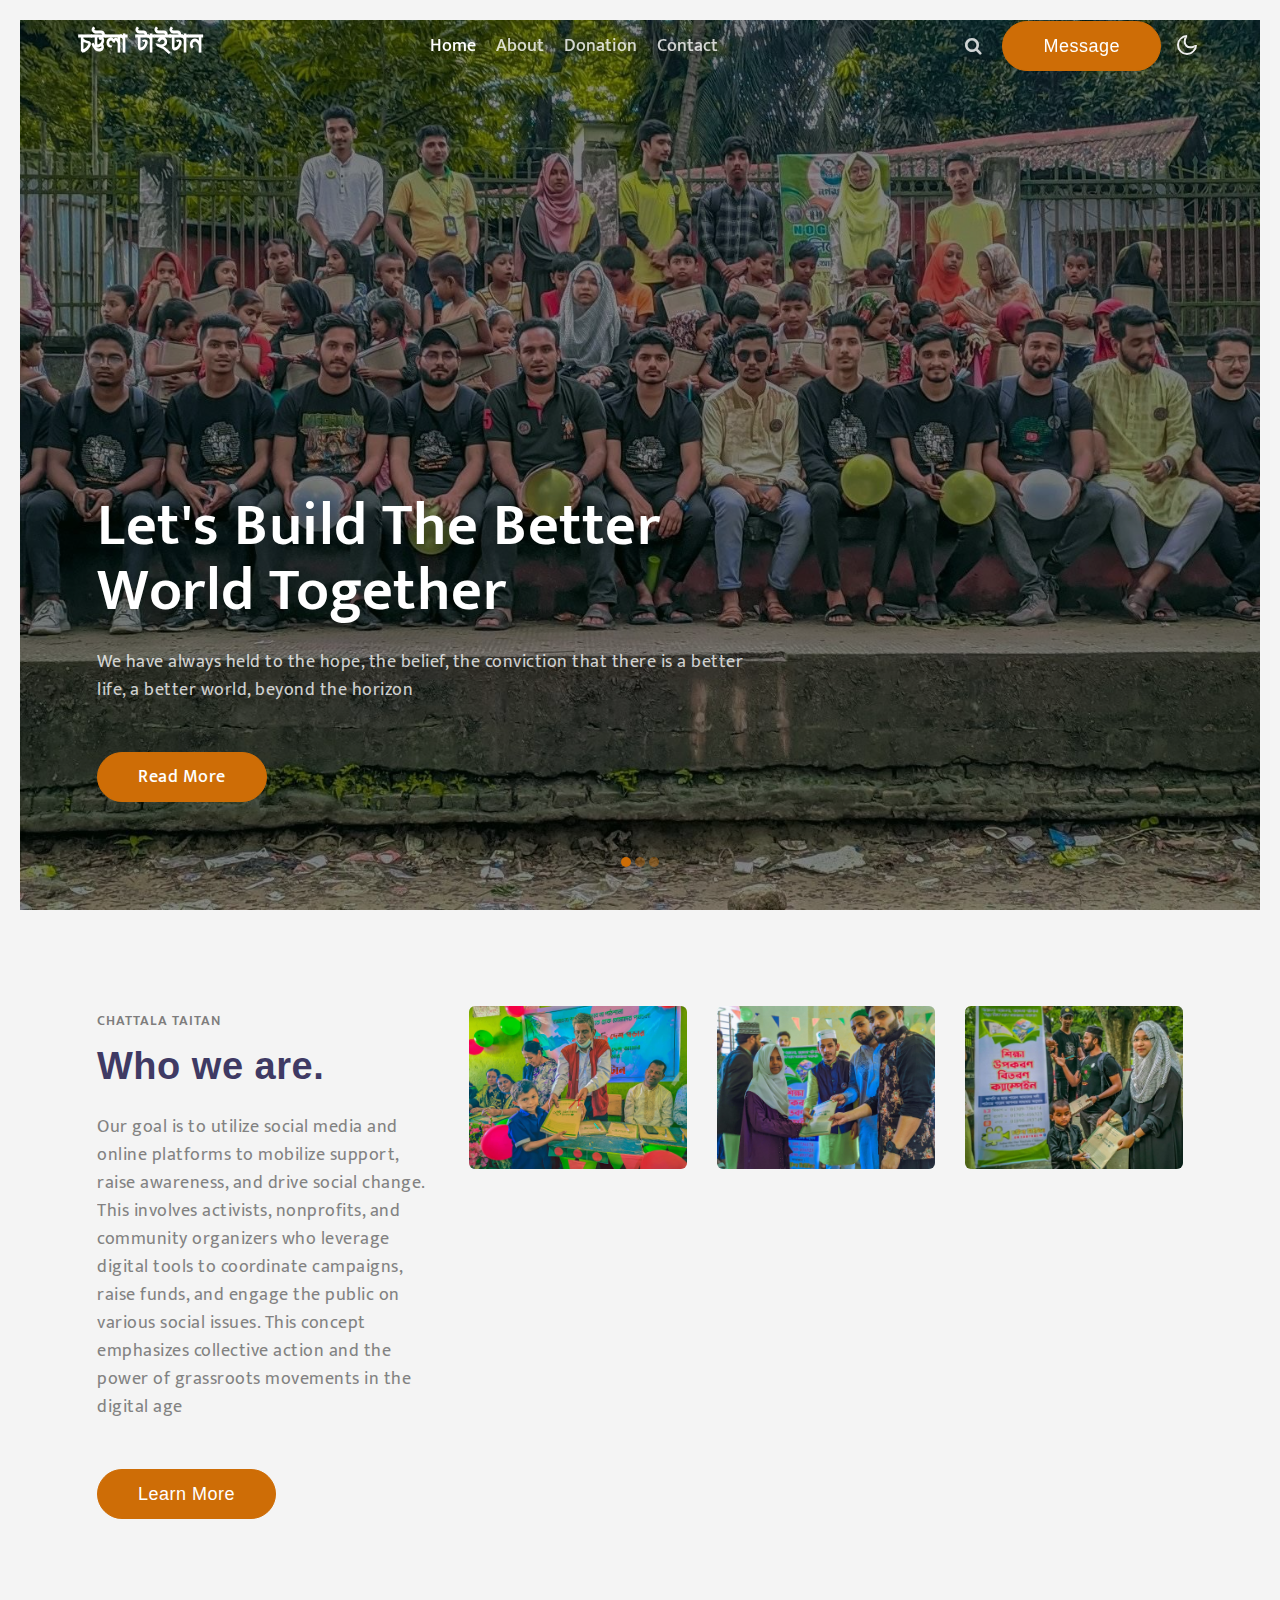
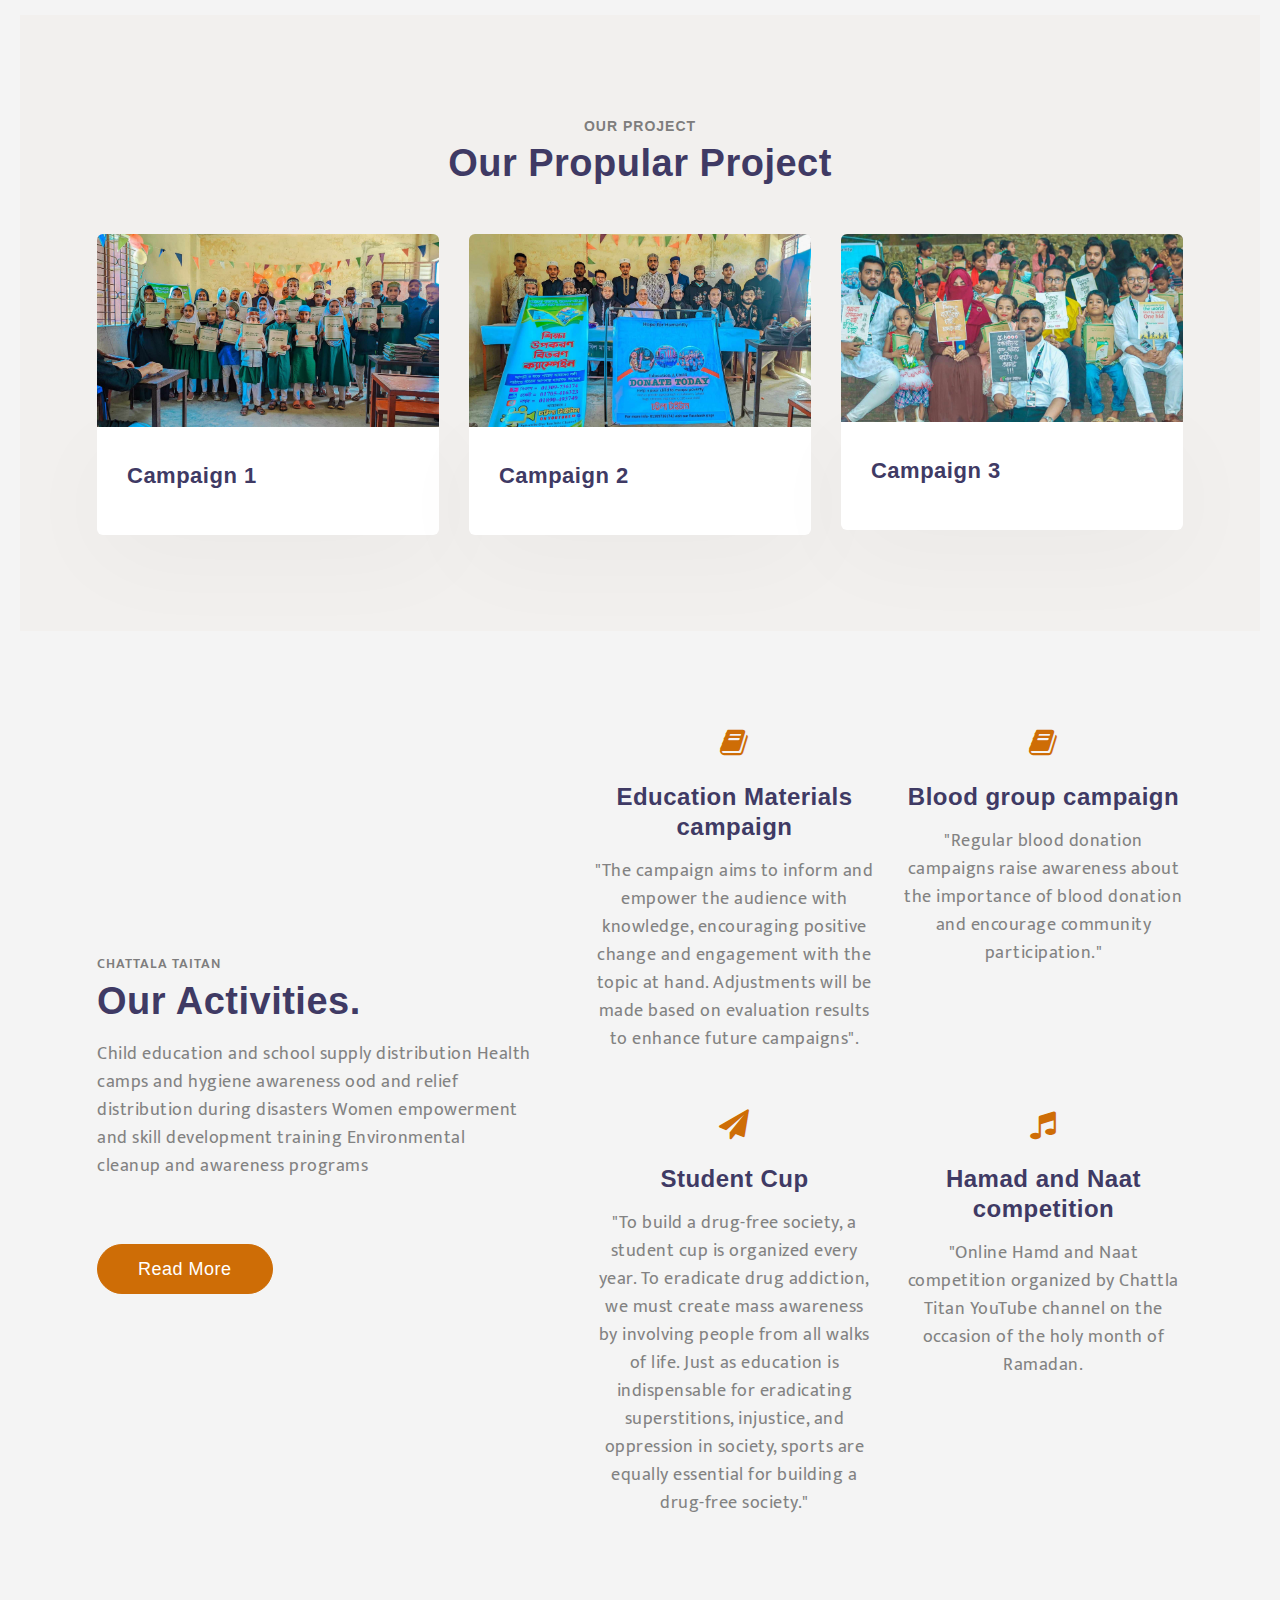
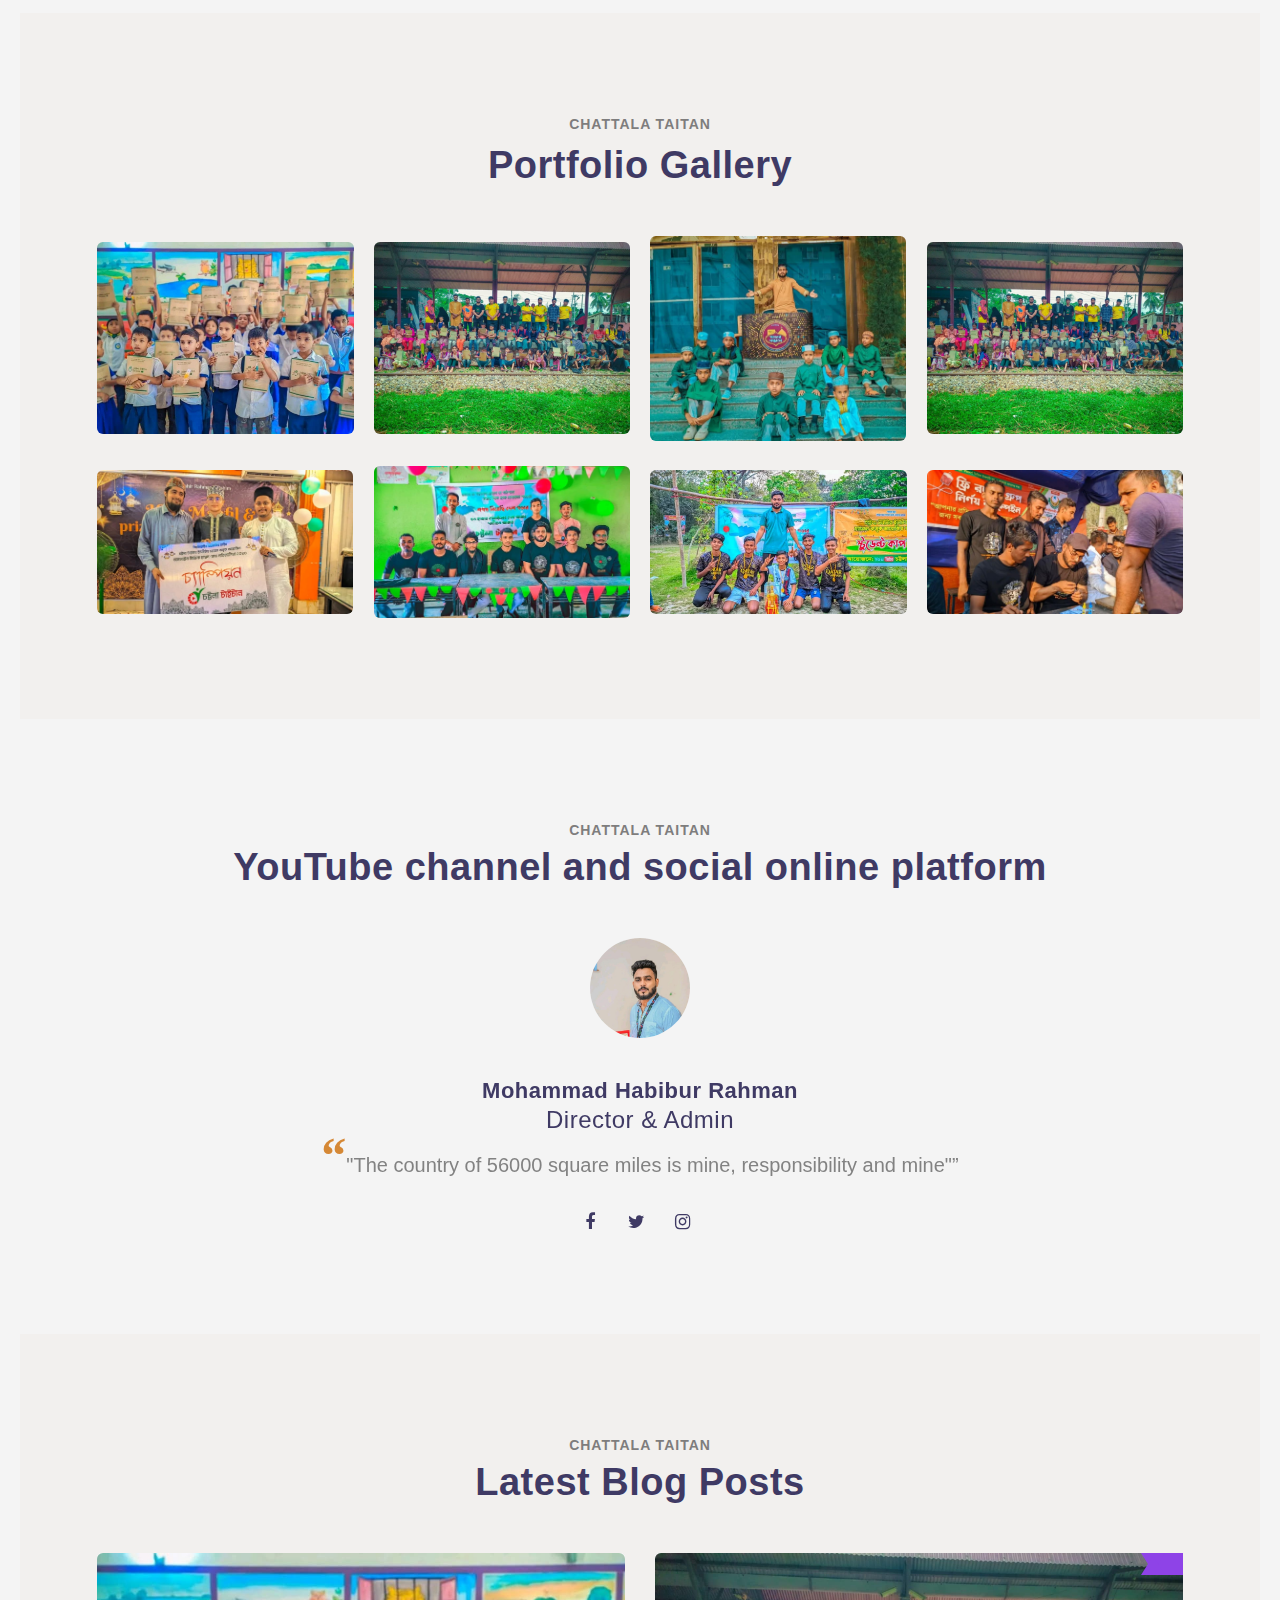
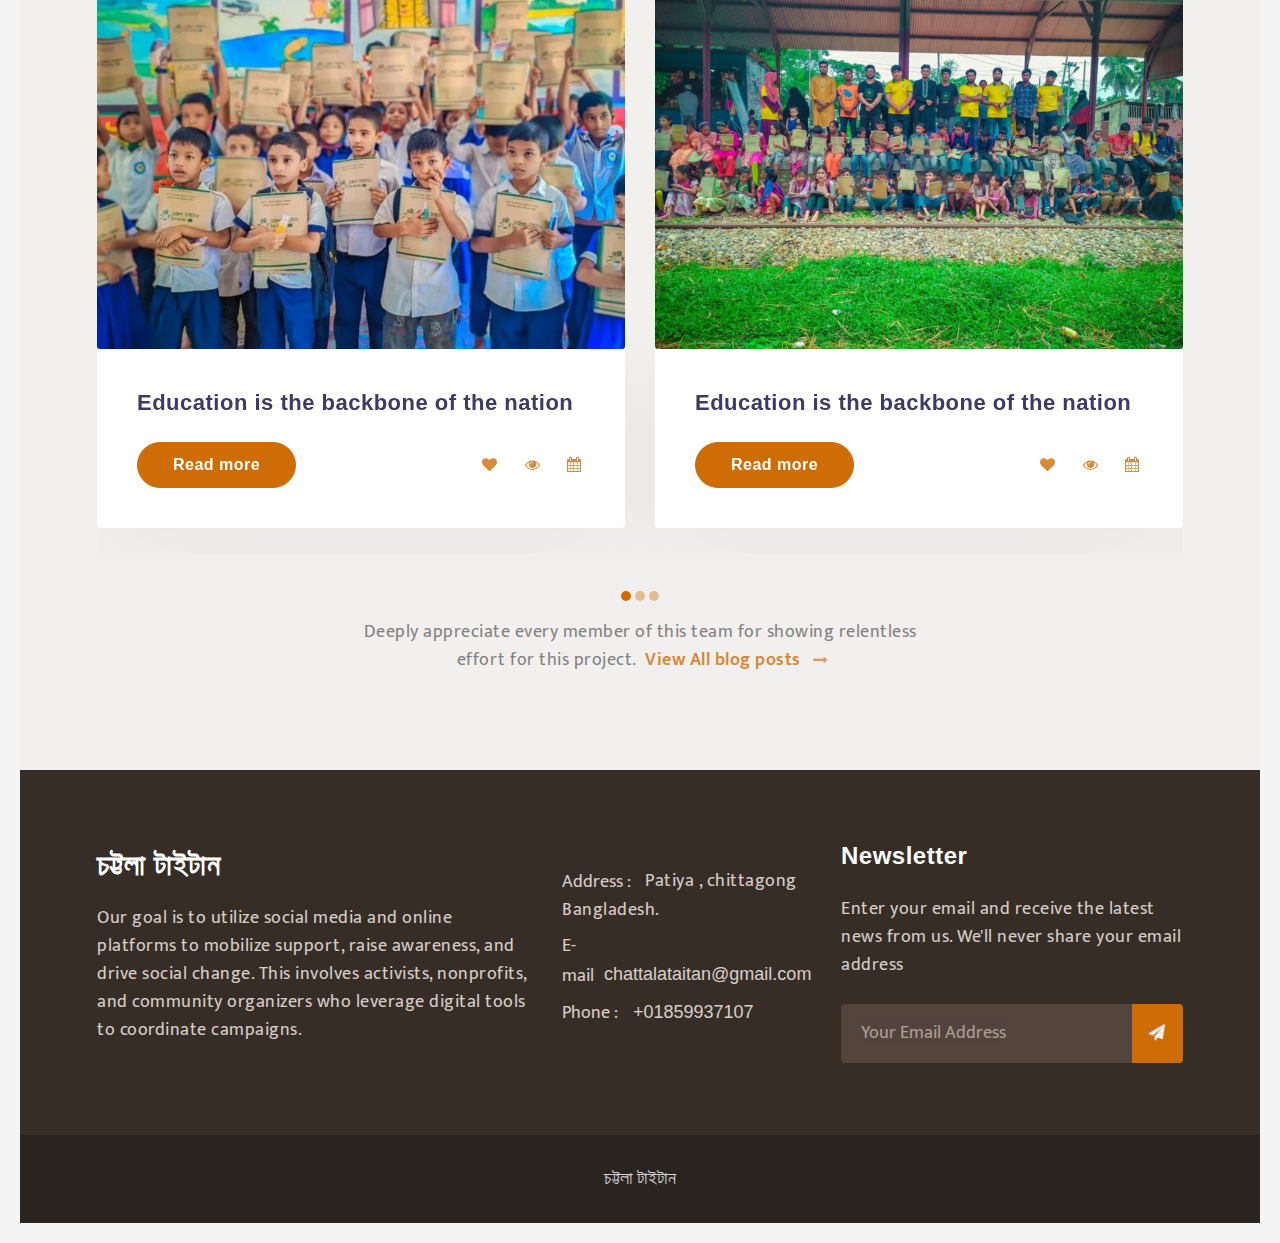
<file: index.html>
<!doctype html>
<html lang="en">
  <head>
    <!-- Required meta tags -->
    <meta charset="utf-8">
    <meta name="viewport" content="width=device-width, initial-scale=1, shrink-to-fit=no">

    <title>Chattala Taitan</title>

    <link href="//fonts.googleapis.com/css?family=Mukta:300,400,500" rel="stylesheet">

    <!-- Template CSS -->
    <link rel="stylesheet" href="assets/css/style-starter.css">
    
  </head>
  <body>
<!--header-->
<header id="site-header" class="fixed-top">
  <div class="container">
      <nav class="navbar navbar-expand-lg stroke px-0 pt-lg-0">
          <h1> <a class="navbar-brand" href="index.html">
                  <span class=""></span> চট্টলা টাইটান
              </a></h1>
          <!-- if logo is image enable this   
  <a class="navbar-brand" href="#index.html">
      <img src="image-path" alt="Your logo" title="Your logo" style="height:35px;" />
  </a> -->
          <button class="navbar-toggler  collapsed bg-gradient" type="button" data-toggle="collapse"
              data-target="#navbarTogglerDemo02" aria-controls="navbarTogglerDemo02" aria-expanded="false"
              aria-label="Toggle navigation">
              <span class="navbar-toggler-icon fa icon-expand fa-bars"></span>
              <span class="navbar-toggler-icon fa icon-close fa-times"></span>
          </button>

          <div class="collapse navbar-collapse" id="navbarTogglerDemo02">
              <ul class="navbar-nav mx-lg-auto">
                  <li class="nav-item active">
                      <a class="nav-link" href="index.html">Home <span class="sr-only">(current)</span></a>
                  </li>
                  <li class="nav-item @@about__active">
                      <a class="nav-link" href="about.html">About</a>
                  </li>
                  <li class="nav-item @@services__active">
                      <a class="nav-link" href="services.html">Donation</a>
                  </li>
                  <li class="nav-item @@contact__active">
                      <a class="nav-link" href="contact.html">Contact</a>
                  </li>
              </ul>

              <!--/search-right-->
              <div class="search-right">
                  <a href="#search" title="search"><span class="fa fa-search" aria-hidden="true"></span></a>
                  <!-- search popup -->
                  <div id="search" class="pop-overlay">
                      <div class="popup">

                          <form action="error.html" method="GET" class="search-box">
                              <input type="search" placeholder="Enter Keyword" name="search" required="required"
                                  autofocus="">
                              <button type="submit" class="btn"><span class="fa fa-search"
                                      aria-hidden="true"></span></button>
                          </form>

                      </div>
                      <a class="close" href="#close">×</a>
                  </div>
                  <!-- /search popup -->
              </div>
              <!--//search-right-->
              <div class="top-quote mr-lg-3 mt-lg-0">
                  <a href="#buytheme" class="btn btn-style btn-primary">Message</a>
              </div>
          </div>
          <!-- toggle switch for light and dark theme -->
          <div class="mobile-position">
              <nav class="navigation">
                  <div class="theme-switch-wrapper">
                      <label class="theme-switch" for="checkbox">
                          <input type="checkbox" id="checkbox">
                          <div class="mode-container">
                              <i class="gg-sun"></i>
                              <i class="gg-moon"></i>
                          </div>
                      </label>
                  </div>
              </nav>
          </div>
          <!-- //toggle switch for light and dark theme -->
      </nav>
  </div>
</header>
<!--/header-->
<!-- main-slider -->
<section class="w3l-main-slider" id="home">
    <div class="companies20-content">
        <div class="owl-one owl-carousel owl-theme">
            <div class="item">
                <li>
                    <div class="slider-info banner-view bg bg2">
                        <div class="banner-info">
                            <div class="container">
                                <div class="banner-info-bg">
                                    <h5>Let's Build The Better World Together
                                    </h5>
                                    <p class="mt-4">We have always held to the hope, the belief, the conviction that there is a better life, a better world, beyond the horizon </p>
                                    <a class="btn btn-style btn-primary mt-sm-5 mt-4" href="about.html"> Read More</a>
                                </div>
                            </div>
                        </div>
                    </div>
                </li>
            </div>
            <div class="item">
                <li>
                    <div class="slider-info  banner-view banner-top1 bg bg2">
                        <div class="banner-info">
                            <div class="container">
                                <div class="banner-info-bg">
                                    <h5>Let's Build The Better World Together</h5>
                                    <p class="mt-4">We have always held to the hope, the belief, the conviction that there is a better life, a better world, beyond the horizon </p>
                                    <a class="btn btn-style btn-primary mt-sm-5 mt-4" href="about.html"> Read More</a>
                                </div>
                            </div>
                        </div>
                    </div>
                </li>
            </div>
            <div class="item">
                <li>
                    <div class="slider-info banner-view banner-top2 bg bg2">
                        <div class="banner-info">
                            <div class="container">
                                <div class="banner-info-bg">
                                    <h5>Let's Build The Better World Together</h5>
                                    <p class="mt-4">We have always held to the hope, the belief, the conviction that there is a better life, a better world, beyond the horizon </p>
                                    <a class="btn btn-style btn-primary mt-sm-5 mt-4" href="about.html"> Read More</a>
                                </div>
                            </div>
                        </div>
                    </div>
                </li>
            </div>
           
        </div>
    </div>
</section>
<!-- /main-slider -->
<section class="w3l-servicesblock py-5" id="who">
    <div class="container py-lg-5 py-md-4 py-2">
        <div class="row">
            <div class="col-lg-4 about-right-faq align-self">
                <span class="title-small mb-2">CHATTALA TAITAN</span>
                <h3 class="title-big mx-0"> Who we are.</h3>
                <p class="mt-lg-4 mt-3">Our goal is to utilize social media and online platforms to mobilize support, raise awareness, and drive social change. This involves activists, nonprofits, and community organizers who leverage digital tools to coordinate campaigns, raise funds, and engage the public on various social issues. This concept emphasizes collective action and the power of grassroots movements in the digital age</p>
                <a class="btn btn-style btn-primary mt-lg-5 mt-4" href="about.html"> Learn More</a>
            </div>
            <div class="col-lg-8">
                <div class="row">
                    <div class="col-md-4 col-6 left-wthree-img mt-lg-0 mt-5">
                        <img src="assets/images/a1.jpg" alt="" class="img-fluid radius-image">
                    </div>
                    <div class="col-md-4 col-6 left-wthree-img mt-lg-0 mt-5">
                        <img src="assets/images/a2.jpg" alt="" class="img-fluid radius-image">
                    </div>
                    <div class="col-md-4 col-6 left-wthree-img mt-lg-0 mt-md-5 mt-4">
                        <img src="assets/images/a3.jpg" alt="" class="img-fluid radius-image">
                    </div>
                </div>
            </div>
        </div>
    </div>
</section>
<section class="w3l-features-8" id="products">
    <!-- /features -->
    <div class="features py-5">
        <div class="container py-lg-5 py-md-4 py-2">
            <h5 class="title-small text-center">Our Project</h5>
            <h3 class="title-big text-center mb-md-5 mb-4">Our Propular Project</h3>
            <div class="fea-gd-vv text-center row">
                <div class="float-top col-lg-4 col-md-6">
                    <a href="#url"><img src="assets/images/1.jpg" class="img-responsive" alt=""></a>
                    <div class="float-lt feature-gd">
                        <h3><a href="#url">Campaign 1</a> </h3>
                        <p> </p>
                    </div>
                </div>
                <div class="float-top col-lg-4 col-md-6 mt-md-0 mt-5">
                    <a href="#url"><img src="assets/images/2.jpg" class="img-responsive" alt=""></a>
                    <div class="float-lt feature-gd">
                        <h3><a href="#url">Campaign 2</a> </h3>
                        <p></p>
                    </div>
                </div>
                <div class="float-top col-lg-4 col-md-6 mt-lg-0 mt-5">
                    <a href="#url"><img src="assets/images/3.jpg" class="img-responsive" alt=""></a>
                    <div class="float-lt feature-gd">
                        <h3><a href="#url">Campaign 3</a> </h3>
                        <p></p>
                    </div>
                </div>
            </div>
        </div>
    </div>
    <!-- //features -->
</section>
<!-- /homeblock2-->
<section class="w3l-homeblock2 py-5" id="services">
    <div class="container py-lg-5 py-md-4">
        <div class="grids-area-hny main-cont-wthree-fea row">
            <div class="col-lg-5 align-self">
                <span class="title-small">Chattala Taitan</span>
                <h3 class="title-big mx-0"> Our Activities.</h3>
                <p class="mt-3">Child education and school supply distribution
                   Health camps and hygiene awareness
                   ood and relief distribution during disasters
                   Women empowerment and skill development training
                   Environmental cleanup and awareness programs</p>
                <p class="mt-3"></p>
                <a class="btn btn-style btn-primary mt-sm-5 mt-4" href="services.html"> Read More</a>
            </div>
            <div class="col-lg-7 pl-lg-5 mt-lg-0 mt-5">
                <div class="row">
                    <div class="col-sm-6 grids-feature">
                        <div class="area-box">
                            <span class="fa fa-book"></span>
                            <h4><a href="#feature" class="title-head">Education Materials campaign
                            </a></h4>
                            <p>"The campaign aims to inform and empower the audience with knowledge, encouraging positive change and engagement with the topic at hand. Adjustments will be made based on evaluation results to enhance future campaigns". </div>
                    </div>
                    <div class="col-sm-6 grids-feature mt-sm-0 mt-5">
                        <div class="area-box">
                            <span class="fa fa-book"></span>
                            <h4><a href="#feature" class="title-head">Blood group campaign</a></h4>
                            <p>"Regular blood donation campaigns raise awareness about the importance of blood donation and encourage community participation."</div>
                    </div>
                    <div class="col-sm-6 grids-feature mt-5 pt-lg-2">
                        <div class="area-box">
                            <span class="fa fa-paper-plane"></span>
                            <h4><a href="#feature" class="title-head">Student Cup</a></h4>
                            <p>"To build a drug-free society, a student cup is organized every year. To eradicate drug addiction, we must create mass awareness by involving people from all walks of life. Just as education is indispensable for eradicating superstitions, injustice, and oppression in society, sports are equally essential for building a drug-free society."</div>
                    </div>
                    <div class="col-sm-6 grids-feature mt-5 pt-lg-2">
                        <div class="area-box">
                            <span class="fa fa-music"></span>
                            <h4><a href="#feature" class="title-head">Hamad and Naat competition</a></h4>
                            <p>"Online Hamd and Naat competition organized by Chattla Titan YouTube channel on the occasion of the holy month of Ramadan.</div>
                    </div>
                </div>
            </div>
        </div>
    </div>
</section>
<!-- //homeblock2-->
<section class="w3l-gallery" id="gallery">
    <div class="destionation-innf py-5">
        <div class="container py-lg-5 py-md-4 py-2">
            <div class="title-content">
                <h5 class="title-small text-center mb-1">Chattala Taitan</h5>
                <h3 class="title-big text-center mb-md-5 mb-4">Portfolio Gallery</h3>
            </div>
            <!--/coffee grids-grids-->
            <ul class="gallery_agile">
                <li>
                    <div class="w3_agile_portfolio_grid">
                        <a href="assets/images/blog1.jpg">
                            <img src="assets/images/blog1.jpg" alt=" " class="img-fluid radius-image" />
                            <div class="AmnaCode_news_grid_pos">
                                <div class="wthree_text">
                                    <h3></h3>
                                    <p></p>
                                </div>
                            </div>
                        </a>
                    </div>
                </li>
                <li>
                    <div class="w3_agile_portfolio_grid">
                        <a href="assets/images/blog2.jpg">
                            <img src="assets/images/blog2.jpg" alt=" " class="img-fluid radius-image" />
                            <div class="AmnaCode_news_grid_pos">
                                <div class="wthree_text">
                                    <h3></h3>
                                    <p></p>
                                </div>
                            </div>
                        </a>
                    </div>
                </li>
                <li>
                    <div class="w3_agile_portfolio_grid">
                        <a href="assets/images/blog3.jpg">
                            <img src="assets/images/blog3.jpg" alt=" " class="img-fluid radius-image" />
                            <div class="AmnaCode_news_grid_pos">
                                <div class="wthree_text">
                                    <h3></h3>
                                    <p></p>
                                </div>
                            </div>
                        </a>
                    </div>
                </li>

                <li>
                    <div class="w3_agile_portfolio_grid">
                        <a href="assets/images/blog4.jpg">
                            <img src="assets/images/blog4.jpg" alt=" " class="img-fluid radius-image" />
                            <div class="AmnaCode_news_grid_pos">
                                <div class="wthree_text">
                                    <h3></h3>
                                    <p></p>
                                </div>
                            </div>
                        </a>
                    </div>
                </li>
                <li>
                    <div class="w3_agile_portfolio_grid">
                        <a href="assets/images/blog5.jpg">
                            <img src="assets/images/blog5.jpg" alt=" " class="img-fluid radius-image" />
                            <div class="AmnaCode_news_grid_pos">
                                <div class="wthree_text">
                                    <h3></h3>
                                    <p></p>
                                </div>
                            </div>
                        </a>
                    </div>
                </li>
                <li>
                    <div class="w3_agile_portfolio_grid">
                        <a href="assets/images/blog6.jpg">
                            <img src="assets/images/blog6.jpg" alt=" " class="img-fluid radius-image" />
                            <div class="AmnaCode_news_grid_pos">
                                <div class="wthree_text">
                                    <h3></h3>
                                    <p></p>
                                </div>
                            </div>
                        </a>
                    </div>
                </li>
                <li>
                    <div class="w3_agile_portfolio_grid">
                        <a href="assets/images/blog7.jpg">
                            <img src="assets/images/blog7.jpg" alt=" " class="img-fluid radius-image" />
                            <div class="AmnaCode_news_grid_pos">
                                <div class="wthree_text">
                                    <h3></h3>
                                    <p></p>
                                </div>
                            </div>
                        </a>
                    </div>
                </li>
                <li>
                    <div class="w3_agile_portfolio_grid">
                        <a href="assets/images/blog8.jpg">
                            <img src="assets/images/blog8.jpg" alt=" " class="img-fluid radius-image" />
                            <div class="AmnaCode_news_grid_pos">
                                <div class="wthree_text">
                                    <h3> </h3>
                                    <p></p>
                                </div>
                            </div>
                        </a>
                    </div>
                </li>
            </ul>
            <!--//coffee grids-grids-->
        </div>
    </div>
</section>
<!-- testimonials -->
<section class="w3l-clients-1" id="testimonials">
    <!-- /grids -->
    <div class="cusrtomer-layout py-5">
        <div class="container py-lg-5 py-md-4 py-2">
            <div class="heading align-self text-center">
                <h6 class="title-small">CHATTALA TAITAN</h6>
                <h3 class="title-big mb-md-5 mb-4">YouTube channel and social online platform</h3 >
            </div>
            <!-- /grids -->
            <div class="testimonial-row">
                <div id="owl-demo1" class="owl-testimonial owl-carousel owl-theme">
                    <div class="item">
                        <div class="testimonial-content">
                            <div class="testimonial">
                                <div class="test-img">
                                    <img src="assets/images/team1.jpg" class="img-fluid"
                                        alt="client-img">
                                </div>
                                <div class="testi-des">
                                    <div class="peopl align-self">
                                        <h3>Mohammad Habibur Rahman</h3>
                                        <h4>Director & Admin</h4>
                                    </div>
                                </div>
                                <blockquote>
                                    <q>"The country of 56000 square miles is mine, responsibility and mine"</q>
                                </blockquote>
                                <ul class="social-media-test m-0 mt-4 p-0">
                                    <li><a href="#facebook" class="facebook"><span class="fa fa-facebook"></span></a></li>
                                    <li><a href="#twitter" class="twitter"><span class="fa fa-twitter"></span></a></li>
                                    <li><a href="#instagram" class="instagram"><span class="fa fa-instagram"></span></a>
                                    </li>
                                </ul>
                            </div>
                        </div>
                    </div>
                   
                    
                    
                </div>
            </div>
        </div>
        <!-- /grids -->
    </div>
    <!-- //grids -->
</section>
<!-- //testimonials -->
<section class="w3l-courses" id="blog">
    <div class="blog py-5" id="courses">
        <div class="container py-lg-5">
            <h5 class="title-small text-center">CHATTALA TAITAN</h5>
            <h3 class="title-big text-center mb-lg-5 mb-4">Latest Blog Posts</h3>
            <div class="row">
                <div class="col-md-12 mx-auto">
                    <div class="owl-two owl-carousel owl-theme">
                        <div class="item">
                            <div class="card">
                                <div class="card-header p-0 position-relative">
                                    <a href="#blog-single" class="zoom d-block">
                                        <img class="card-img-bottom d-block" src="assets/images/blog1.jpg"
                                            alt="Card image cap">
                                    </a>
                                </div>
                                <div class="card-body course-details">
                                    <a href="#blog-single" class="course-desc">Education is the backbone of the nation
                                    </a>
                                    <p class="mt-3"></p>
                                    <div class="blog-bottom-info">
                                        <a href="#blog-single" class="btn btn-primary btn-style1">Read more</a>
                                        <div class="course-meta">
                                            <div class="meta-item course-lesson">
                                                <span class="fa fa-heart"></span>
                                                <span class="meta-value">  </span>
                                            </div>
                                            <div class="meta-item course-students">
                                                <span class="fa fa-eye"></span>
                                                <span class="meta-value">  </span>
                                            </div>
                                            <div class="meta-item course-students">
                                                <span class="fa fa-calendar"></span>
                                                <span class="meta-value">  </span>
                                            </div>
                                        </div>
                                    </div>
                                </div>
                            </div>
                        </div>

                        <div class="item">
                            <div class="card">
                                <div class="card-header p-0 position-relative">
                                    <a href="#blog-single" class="zoom d-block">
                                        <img class="card-img-bottom d-block" src="assets/images/blog4.jpg"
                                            alt="Card image cap">
                                    </a>
                                    <div class="course-price-badge"> </div>
                                </div>
                                <div class="card-body course-details">
                                    <a href="#blog-single" class="course-desc">Education is the backbone of the nation
                                    </a>
                                    <p class="mt-3"></p>
                                    <div class="blog-bottom-info">
                                        <a href="#blog-single" class="btn btn-primary btn-style1">Read more</a>
                                        <div class="course-meta">
                                            <div class="meta-item course-lesson">
                                                <span class="fa fa-heart"></span>
                                                <span class="meta-value"> </span>
                                            </div>
                                            <div class="meta-item course-students">
                                                <span class="fa fa-eye"></span>
                                                <span class="meta-value"> </span>
                                            </div>
                                            <div class="meta-item course-students">
                                                <span class="fa fa-calendar"></span>
                                                <span class="meta-value"> </span>
                                            </div>
                                        </div>
                                    </div>
                                </div>
                            </div>
                        </div>

                        <div class="item">
                            <div class="card">
                                <div class="card-header p-0 position-relative">
                                    <a href="#blog-single" class="zoom d-block">
                                        <img class="card-img-bottom d-block" src="assets/images/blog3.jpg"
                                            alt="Card image cap">
                                    </a>
                                    <div class="course-price-badge-new"></div>
                                </div>
                                <div class="card-body course-details">
                                    <a href="#blog-single" class="course-desc">Education is the backbone of the nation
                                    </a>
                                    <p class="mt-3"></p>
                                    <div class="blog-bottom-info">
                                        <a href="#blog-single" class="btn btn-primary btn-style1">Read more</a>
                                        <div class="course-meta">
                                            <div class="meta-item course-lesson">
                                                <span class="fa fa-heart"></span>
                                                <span class="meta-value"> </span>
                                            </div>
                                            <div class="meta-item course-students">
                                                <span class="fa fa-eye"></span>
                                                <span class="meta-value">  </span>
                                            </div>
                                            <div class="meta-item course-students">
                                                <span class="fa fa-calendar"></span>
                                                <span class="meta-value">  </span>
                                            </div>
                                        </div>
                                    </div>
                                </div>
                            </div>
                        </div>

                        <div class="item">
                            <div class="card">
                                <div class="card-header p-0 position-relative">
                                    <a href="#blog-single" class="zoom d-block">
                                        <img class="card-img-bottom d-block" src="assets/images/blog2.jpg"
                                            alt="Card image cap">
                                    </a>
                                </div>
                                <div class="card-body course-details">
                                    <a href="#blog-single" class="course-desc">Education is the backbone of the nation
                                    </a>
                                    <p class="mt-3"></p>
                                    <div class="blog-bottom-info">
                                        <a href="#blog-single" class="btn btn-primary btn-style1">Read more</a>
                                        <div class="course-meta">
                                            <div class="meta-item course-lesson">
                                                <span class="fa fa-heart"></span>
                                                <span class="meta-value">  </span>
                                            </div>
                                            <div class="meta-item course-students">
                                                <span class="fa fa-eye"></span>
                                                <span class="meta-value">  </span>
                                            </div>
                                            <div class="meta-item course-students">
                                                <span class="fa fa-calendar"></span>
                                                <span class="meta-value">  </span>
                                            </div>
                                        </div>
                                    </div>
                                </div>
                            </div>
                        </div>
                        <div class="item">
                            <div class="card">
                                <div class="card-header p-0 position-relative">
                                    <a href="#blog-single" class="zoom d-block">
                                        <img class="card-img-bottom d-block" src="assets/images/blog5.jpg"
                                            alt="Card image cap">
                                    </a>
                                </div>
                                <div class="card-body course-details">
                                    <a href="#blog-single" class="course-desc">Education is the backbone of the nation
                                    </a>
                                    <p class="mt-3"></p>
                                    <div class="blog-bottom-info">
                                        <a href="#blog-single" class="btn btn-primary btn-style1">Read more</a>
                                        <div class="course-meta">
                                            <div class="meta-item course-lesson">
                                                <span class="fa fa-heart"></span>
                                                <span class="meta-value"> </span>
                                            </div>
                                            <div class="meta-item course-students">
                                                <span class="fa fa-eye"></span>
                                                <span class="meta-value">  </span>
                                            </div>
                                            <div class="meta-item course-students">
                                                <span class="fa fa-calendar"></span>
                                                <span class="meta-value">  </span>
                                            </div>
                                        </div>
                                    </div>
                                </div>
                            </div>
                        </div>
                        <div class="item">
                            <div class="card">
                                <div class="card-header p-0 position-relative">
                                    <a href="#blog-single" class="zoom d-block">
                                        <img class="card-img-bottom d-block" src="assets/images/blog6.jpg"
                                            alt="Card image cap">
                                    </a>
                                </div>
                                <div class="card-body course-details">
                                    <a href="#blog-single" class="course-desc">Education is the backbone of the nation
                                    </a>
                                    <p class="mt-3"></p>
                                    <div class="blog-bottom-info">
                                        <a href="#blog-single" class="btn btn-primary btn-style1">Read more</a>
                                        <div class="course-meta">
                                            <div class="meta-item course-lesson">
                                                <span class="fa fa-heart"></span>
                                                <span class="meta-value">  </span>
                                            </div>
                                            <div class="meta-item course-students">
                                                <span class="fa fa-eye"></span>
                                                <span class="meta-value">  </span>
                                            </div>
                                            <div class="meta-item course-students">
                                                <span class="fa fa-calendar"></span>
                                                <span class="meta-value"> </span>
                                            </div>
                                        </div>
                                    </div>
                                </div>
                            </div>
                        </div>
                    </div>
                </div>
            </div>
            <div class="mt-5 text-more">
                <p class="mt-4 pt-3 sample text-center">
                     Deeply appreciate every member of this team for showing relentless effort for this project.
                    <a href="blog.html">View All blog posts <span class="pl-2 fa fa-long-arrow-right"></span></a>
                </p>
            </div>
        </div>
    </div>
</section>
<section class="w3l-footer-29-main">
  <div class="footer-29 py-5">
    <div class="container py-lg-4 py-sm-3">
      <div class="row footer-top-29">
        <div class="col-lg-5 footer-list-29 footer-1">
          <h2><a href="index.html" class=""><span class="education"></span>চট্টলা টাইটান</a></h2>
          <p>Our goal is to utilize social media and online platforms to mobilize support, raise awareness, and drive social change. This involves activists, nonprofits, and
             community organizers who leverage digital tools to coordinate campaigns.
          </p>
        </div>
        <div class="col-lg-3 col-md-6 footer-list-29 footer-3 mt-lg-0 mt-5">
          <h6 class="footer-title-29"><Address></Address></h6>

          <div class="column2">
            <div class="mb-2">
              <span>Address :</span>
              <p class="contact-para d-inline">Patiya , chittagong Bangladesh.</p>
            </div>
            <div class="">
              <span>E-mail</span><a href="chattalataitan@gmail.com">chattalataitan@gmail.com</a>
            </div>
            <div class="mt-2">
              <span>Phone :</span><a href="tel: 01859937107"> +01859937107</a>
            </div>
          </div>
        </div>
        <div class="col-lg-4 col-md-6 footer-list-29 footer-4 mt-lg-0 mt-5">
          <h6 class="footer-title-29">Newsletter </h6>
          <p>Enter your email and receive the latest news from us. We'll never share your email address</p>

          <form action="#" class="subscribe" method="post">
            <input type="email" name="email" placeholder="Your Email Address" required="">
            <button><span class="fa fa-paper-plane"></span></button>
          </form>
        </div>
      </div>

    </div>
  </div>
  <div class="bottom-copies text-center">
    <div class="container">
      <p class="copy-footer-29"> <a
          href="https://youtube.com/channel/UCbxlFv_UXrYJVezuGxFsy3w?si=BCOnqI3wH5mkUMvd">চট্টলা টাইটান</a></p>
    </div>
  </div>

  <!-- move top -->
  <button onclick="topFunction()" id="movetop" title="Go to top">
    <span class="fa fa-angle-up"></span>
  </button>
  <script>
    // When the user scrolls down 20px from the top of the document, show the button
    window.onscroll = function () {
      scrollFunction()
    };

    function scrollFunction() {
      if (document.body.scrollTop > 20 || document.documentElement.scrollTop > 20) {
        document.getElementById("movetop").style.display = "block";
      } else {
        document.getElementById("movetop").style.display = "none";
      }
    }

    // When the user clicks on the button, scroll to the top of the document
    function topFunction() {
      document.body.scrollTop = 0;
      document.documentElement.scrollTop = 0;
    }
  </script>
  <!-- //move top -->
</section>

<!-- Template JavaScript -->
<script src="assets/js/jquery-3.3.1.min.js"></script>

<script src="assets/js/theme-change.js"></script>

<!-- js for portfolio lightbox -->
<script src="assets/js/jquery-2.1.4.min.js"></script>
<script src="assets/js/jquery.chocolat.js "></script>
<!--light-box-files -->
<script type="text/javascript ">
  $(function () {
    $('.w3_agile_portfolio_grid a').Chocolat();
  });
</script>
<!-- /js for portfolio lightbox -->

<script src="assets/js/jquery.magnific-popup.min.js"></script>
<script>
  $(document).ready(function () {
    $('.popup-with-zoom-anim').magnificPopup({
      type: 'inline',

      fixedContentPos: false,
      fixedBgPos: true,

      overflowY: 'auto',

      closeBtnInside: true,
      preloader: false,

      midClick: true,
      removalDelay: 300,
      mainClass: 'my-mfp-zoom-in'
    });

    $('.popup-with-move-anim').magnificPopup({
      type: 'inline',

      fixedContentPos: false,
      fixedBgPos: true,

      overflowY: 'auto',

      closeBtnInside: true,
      preloader: false,

      midClick: true,
      removalDelay: 300,
      mainClass: 'my-mfp-slide-bottom'
    });
  });
</script>

<!-- script for testimonials -->
<script>
  $(document).ready(function () {
    $('.owl-testimonial').owlCarousel({
      loop: true,
      margin: 0,
      nav: true,
      dots: false,
      responsiveClass: true,
      autoplay: false,
      autoplayTimeout: 5000,
      autoplaySpeed: 1000,
      autoplayHoverPause: false,
      responsive: {
        0: {
          items: 1,
          nav: true
        },
        480: {
          items: 1,
          nav: true
        },
        667: {
          items: 1,
          nav: true
        },
        1000: {
          items: 1,
          nav: true
        }
      }
    })
  })
</script>
<!-- //script for testimonials -->

<!-- script for blog slider -->
<script>
  $(document).ready(function () {
    $('.owl-two').owlCarousel({
      loop: true,
      margin: 30,
      nav: false,
      responsiveClass: true,
      autoplay: false,
      autoplayTimeout: 5000,
      autoplaySpeed: 1000,
      autoplayHoverPause: false,
      responsive: {
        0: {
          items: 1,
          nav: false
        },
        480: {
          items: 1,
          nav: false
        },
        992: {
          items: 2,
          nav: false
        }
      }
    })
  })
</script>
<!-- //script for blog slider -->

<script src="assets/js/owl.carousel.js"></script>

<!-- script for banner slider-->
<script>
  $(document).ready(function () {
    $('.owl-one').owlCarousel({
      loop: true,
      margin: 0,
      nav: false,
      responsiveClass: true,
      autoplay: false,
      autoplayTimeout: 5000,
      autoplaySpeed: 1000,
      autoplayHoverPause: false,
      responsive: {
        0: {
          items: 1,
          nav: false
        },
        480: {
          items: 1,
          nav: false
        },
        667: {
          items: 1,
          nav: false
        },
        1000: {
          items: 1,
          nav: false
        }
      }
    })
  })
</script>
<!-- //script -->


<!-- disable body scroll which navbar is in active -->
<script>
  $(function () {
    $('.navbar-toggler').click(function () {
      $('body').toggleClass('noscroll');
    })
  });
</script>
<!-- disable body scroll which navbar is in active -->

<!--/MENU-JS-->
<script>
  $(window).on("scroll", function () {
    var scroll = $(window).scrollTop();

    if (scroll >= 80) {
      $("#site-header").addClass("nav-fixed");
    } else {
      $("#site-header").removeClass("nav-fixed");
    }
  });

  //Main navigation Active Class Add Remove
  $(".navbar-toggler").on("click", function () {
    $("header").toggleClass("active");
  });
  $(document).on("ready", function () {
    if ($(window).width() > 991) {
      $("header").removeClass("active");
    }
    $(window).on("resize", function () {
      if ($(window).width() > 991) {
        $("header").removeClass("active");
      }
    });
  });
</script>
<!--//MENU-JS-->

<script src="assets/js/bootstrap.min.js"></script>
</body>

</html>
</file>
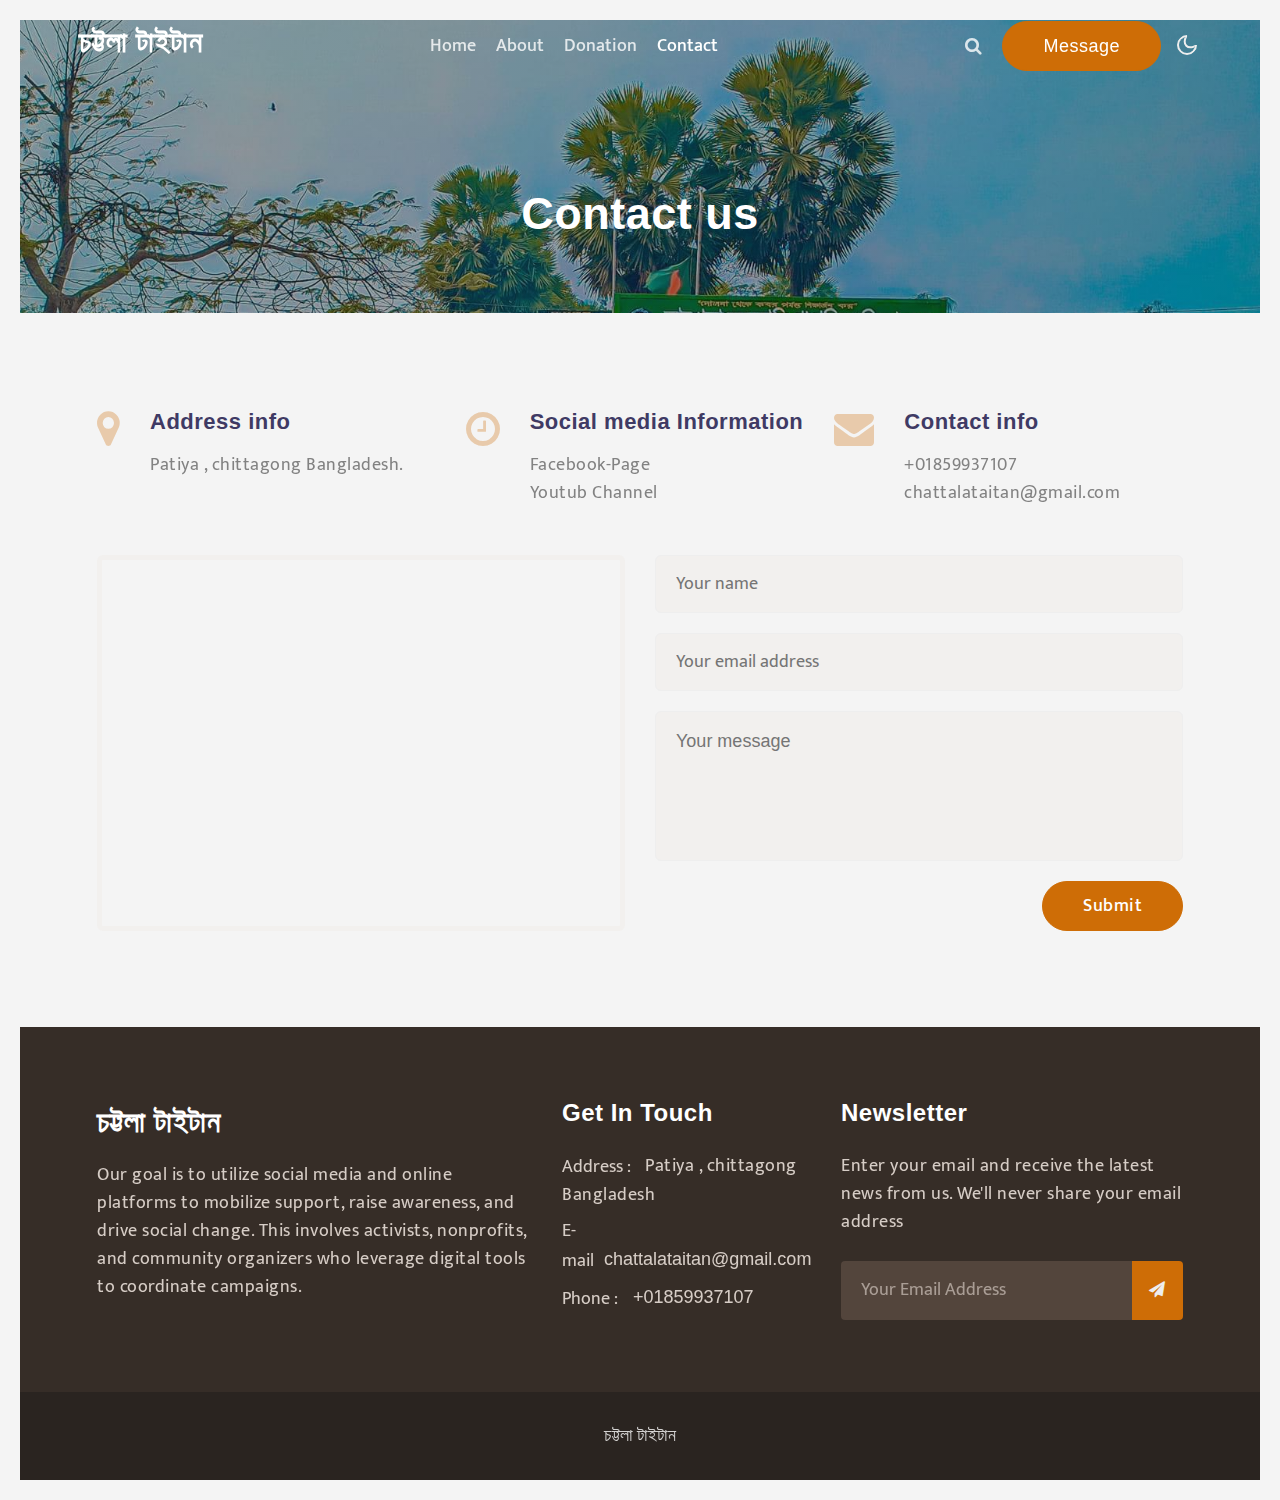
<file: contact.html>
<!doctype html>
<html lang="en">
  <head>
    <!-- Required meta tags -->
    <meta charset="utf-8">
    <meta name="viewport" content="width=device-width, initial-scale=1, shrink-to-fit=no">

    <title>চট্টলা টাইটান</title>

    <link href="//fonts.googleapis.com/css?family=Mukta:300,400,500" rel="stylesheet">

    <!-- Template CSS -->
    <link rel="stylesheet" href="assets/css/style-starter.css">
  </head>
  <body>
<!--header-->
<header id="site-header" class="fixed-top">
  <div class="container">
      <nav class="navbar navbar-expand-lg stroke px-0 pt-lg-0">
          <h1> <a class="navbar-brand" href="index.html">
                  <span class=""></span> চট্টলা টাইটান
              </a></h1>
          <!-- if logo is image enable this   
  <a class="navbar-brand" href="#index.html">
      <img src="image-path" alt="Your logo" title="Your logo" style="height:35px;" />
  </a> -->
          <button class="navbar-toggler  collapsed bg-gradient" type="button" data-toggle="collapse"
              data-target="#navbarTogglerDemo02" aria-controls="navbarTogglerDemo02" aria-expanded="false"
              aria-label="Toggle navigation">
              <span class="navbar-toggler-icon fa icon-expand fa-bars"></span>
              <span class="navbar-toggler-icon fa icon-close fa-times"></span>
          </button>

          <div class="collapse navbar-collapse" id="navbarTogglerDemo02">
              <ul class="navbar-nav mx-lg-auto">
                  <li class="nav-item @@home__active">
                      <a class="nav-link" href="index.html">Home <span class="sr-only">(current)</span></a>
                  </li>
                  <li class="nav-item @@about__active">
                      <a class="nav-link" href="about.html">About</a>
                  </li>
                  <li class="nav-item @@services__active">
                      <a class="nav-link" href="services.html">Donation</a>
                  </li>
                  <li class="nav-item active">
                      <a class="nav-link" href="contact.html">Contact</a>
                  </li>
              </ul>

              <!--/search-right-->
              <div class="search-right">
                  <a href="#search" title="search"><span class="fa fa-search" aria-hidden="true"></span></a>
                  <!-- search popup -->
                  <div id="search" class="pop-overlay">
                      <div class="popup">

                          <form action="error.html" method="GET" class="search-box">
                              <input type="search" placeholder="Enter Keyword" name="search" required="required"
                                  autofocus="">
                              <button type="submit" class="btn"><span class="fa fa-search"
                                      aria-hidden="true"></span></button>
                          </form>

                      </div>
                      <a class="close" href="#close">×</a>
                  </div>
                  <!-- /search popup -->
              </div>
              <!--//search-right-->
              <div class="top-quote mr-lg-3 mt-lg-0">
                  <a href="#buytheme" class="btn btn-style btn-primary">Message</a>
              </div>
          </div>
          <!-- toggle switch for light and dark theme -->
          <div class="mobile-position">
              <nav class="navigation">
                  <div class="theme-switch-wrapper">
                      <label class="theme-switch" for="checkbox">
                          <input type="checkbox" id="checkbox">
                          <div class="mode-container">
                              <i class="gg-sun"></i>
                              <i class="gg-moon"></i>
                          </div>
                      </label>
                  </div>
              </nav>
          </div>
          <!-- //toggle switch for light and dark theme -->
      </nav>
  </div>
</header>
<!--/header-->
<section class="w3l-about-breadcrumb">
    <div class="breadcrumb-bg breadcrumb-bg-about py-5">
        <div class="container py-lg-4 py-md-3">
            <h2 class="title">Contact us</h2>
        </div>
    </div>
</section>
<div class="w3l-contact-info py-5" id="contact">
    <div class="container py-lg-5 py-md-4">
        <div class="align-self mt-lg-0 mt-md-5 mt-4">
            <div class="contact-infos">
                <div class="single-contact-infos">
                    <div class="icon-box"> <span class="fa fa-map-marker"></span></div>
                    <div class="text-box">
                        <h3 class="mb-3">Address info</h3>
                        <p>Patiya , chittagong Bangladesh.</p>
                    </div>
                </div>
                <div class="single-contact-infos">
                    <div class="icon-box"> <span class="fa fa-clock-o"></span></div>
                    <div class="text-box">
                        <h3 class="mb-3">Social media Information</h3>
                        <p class=""> <a href="https://www.facebook.com/profile.php?id=100041739591972">Facebook-Page</a></p>
                        <p class=""> <a href="https://youtube.com/channel/UCbxlFv_UXrYJVezuGxFsy3w?si=BCOnqI3wH5mkUMvd">Youtub Channel</a></p>
                    </div>
                </div>
                <div class="single-contact-infos">
                    <div class="icon-box"> <span class="fa fa-envelope"></span></div>
                    <div class="text-box">
                        <h3 class="mb-3">Contact info</h3>
                        <p class=""><a href="tel: 01859937107"> +01859937107</a></p>
                        <p class=""> <a href="chattalataitan@gmail.com">chattalataitan@gmail.com</a></p>
                    </div>
                </div>
            </div>
        </div>
        <div class="row mt-5">
            <div class="col-lg-6 map">
                <iframe
                    src="c:\Users\it_supportdac\Downloads\data=[base64].png"
                    frameborder="0" allowfullscreen=""></iframe>
            </div>
            <div class="col-lg-6 form-inner-cont mt-lg-0 mt-sm-5 mt-4">
                <form action="https://sendmail.AmnaCode.com/submitForm" method="post" class="signin-form">
                    <div class="form-input">
                        <input type="text" name="w3lName" id="w3lName" placeholder="Your name">
                    </div>
                    <div class="form-input">
                        <input type="email" name="w3lSender" id="w3lSender" placeholder="Your email address"
                            required="">
                    </div>
                    <div class="form-input">
                        <textarea name="w3lMessage" id="w3lMessage" placeholder="Your message" required=""></textarea>
                    </div>
                    <div class="text-right">
                        <button type="submit" class="btn btn-style btn-primary">Submit</button>
                    </div>
                </form>
            </div>
        </div>
    </div>
</div>
<section class="w3l-footer-29-main">
  <div class="footer-29 py-5">
    <div class="container py-lg-4 py-sm-3">
      <div class="row footer-top-29">
        <div class="col-lg-5 footer-list-29 footer-1">
          <h2><a href="index.html" class=""><span class=""></span> চট্টলা টাইটান</a></h2>
          <p>Our goal is to utilize social media and online platforms to mobilize support, raise awareness, and drive social change. This involves activists, nonprofits, and community organizers who leverage digital tools to coordinate campaigns.
          </p>
        </div>
        <div class="col-lg-3 col-md-6 footer-list-29 footer-3 mt-lg-0 mt-5">
          <h6 class="footer-title-29">Get in Touch</h6>

          <div class="column2">
            <div class="mb-2">
              <span>Address :</span>
              <p class="contact-para d-inline">Patiya , chittagong Bangladesh</p>
            </div>
            <div class="">
              <span>E-mail</span><a href="chattalataitan@gmail.com">chattalataitan@gmail.com</a>
            </div>
            <div class="mt-2">
              <span>Phone :</span><a href="tel: 01859937107"> +01859937107</a>
            </div>
          </div>
        </div>
        <div class="col-lg-4 col-md-6 footer-list-29 footer-4 mt-lg-0 mt-5">
          <h6 class="footer-title-29">Newsletter </h6>
          <p>Enter your email and receive the latest news from us. We'll never share your email address</p>

          <form action="#" class="subscribe" method="post">
            <input type="email" name="email" placeholder="Your Email Address" required="">
            <button><span class="fa fa-paper-plane"></span></button>
          </form>
        </div>
      </div>

    </div>
  </div>
  <div class="bottom-copies text-center">
    <div class="container">
      <p class="copy-footer-29"><a
          href="https://youtube.com/channel/UCbxlFv_UXrYJVezuGxFsy3w?si=BCOnqI3wH5mkUMvd">চট্টলা টাইটান</a></p>
    </div>
  </div>

  <!-- move top -->
  <button onclick="topFunction()" id="movetop" title="Go to top">
    <span class="fa fa-angle-up"></span>
  </button>
  <script>
    // When the user scrolls down 20px from the top of the document, show the button
    window.onscroll = function () {
      scrollFunction()
    };

    function scrollFunction() {
      if (document.body.scrollTop > 20 || document.documentElement.scrollTop > 20) {
        document.getElementById("movetop").style.display = "block";
      } else {
        document.getElementById("movetop").style.display = "none";
      }
    }

    // When the user clicks on the button, scroll to the top of the document
    function topFunction() {
      document.body.scrollTop = 0;
      document.documentElement.scrollTop = 0;
    }
  </script>
  <!-- //move top -->
</section>

<!-- Template JavaScript -->
<script src="assets/js/jquery-3.3.1.min.js"></script>

<script src="assets/js/theme-change.js"></script>

<!-- js for portfolio lightbox -->
<script src="assets/js/jquery-2.1.4.min.js"></script>
<script src="assets/js/jquery.chocolat.js "></script>
<!--light-box-files -->
<script type="text/javascript ">
  $(function () {
    $('.w3_agile_portfolio_grid a').Chocolat();
  });
</script>
<!-- /js for portfolio lightbox -->

<script src="assets/js/jquery.magnific-popup.min.js"></script>
<script>
  $(document).ready(function () {
    $('.popup-with-zoom-anim').magnificPopup({
      type: 'inline',

      fixedContentPos: false,
      fixedBgPos: true,

      overflowY: 'auto',

      closeBtnInside: true,
      preloader: false,

      midClick: true,
      removalDelay: 300,
      mainClass: 'my-mfp-zoom-in'
    });

    $('.popup-with-move-anim').magnificPopup({
      type: 'inline',

      fixedContentPos: false,
      fixedBgPos: true,

      overflowY: 'auto',

      closeBtnInside: true,
      preloader: false,

      midClick: true,
      removalDelay: 300,
      mainClass: 'my-mfp-slide-bottom'
    });
  });
</script>

<!-- script for testimonials -->
<script>
  $(document).ready(function () {
    $('.owl-testimonial').owlCarousel({
      loop: true,
      margin: 0,
      nav: true,
      dots: false,
      responsiveClass: true,
      autoplay: false,
      autoplayTimeout: 5000,
      autoplaySpeed: 1000,
      autoplayHoverPause: false,
      responsive: {
        0: {
          items: 1,
          nav: true
        },
        480: {
          items: 1,
          nav: true
        },
        667: {
          items: 1,
          nav: true
        },
        1000: {
          items: 1,
          nav: true
        }
      }
    })
  })
</script>
<!-- //script for testimonials -->

<!-- script for blog slider -->
<script>
  $(document).ready(function () {
    $('.owl-two').owlCarousel({
      loop: true,
      margin: 30,
      nav: false,
      responsiveClass: true,
      autoplay: false,
      autoplayTimeout: 5000,
      autoplaySpeed: 1000,
      autoplayHoverPause: false,
      responsive: {
        0: {
          items: 1,
          nav: false
        },
        480: {
          items: 1,
          nav: false
        },
        992: {
          items: 2,
          nav: false
        }
      }
    })
  })
</script>
<!-- //script for blog slider -->

<script src="assets/js/owl.carousel.js"></script>

<!-- script for banner slider-->
<script>
  $(document).ready(function () {
    $('.owl-one').owlCarousel({
      loop: true,
      margin: 0,
      nav: false,
      responsiveClass: true,
      autoplay: false,
      autoplayTimeout: 5000,
      autoplaySpeed: 1000,
      autoplayHoverPause: false,
      responsive: {
        0: {
          items: 1,
          nav: false
        },
        480: {
          items: 1,
          nav: false
        },
        667: {
          items: 1,
          nav: false
        },
        1000: {
          items: 1,
          nav: false
        }
      }
    })
  })
</script>
<!-- //script -->


<!-- disable body scroll which navbar is in active -->
<script>
  $(function () {
    $('.navbar-toggler').click(function () {
      $('body').toggleClass('noscroll');
    })
  });
</script>
<!-- disable body scroll which navbar is in active -->

<!--/MENU-JS-->
<script>
  $(window).on("scroll", function () {
    var scroll = $(window).scrollTop();

    if (scroll >= 80) {
      $("#site-header").addClass("nav-fixed");
    } else {
      $("#site-header").removeClass("nav-fixed");
    }
  });

  //Main navigation Active Class Add Remove
  $(".navbar-toggler").on("click", function () {
    $("header").toggleClass("active");
  });
  $(document).on("ready", function () {
    if ($(window).width() > 991) {
      $("header").removeClass("active");
    }
    $(window).on("resize", function () {
      if ($(window).width() > 991) {
        $("header").removeClass("active");
      }
    });
  });
</script>
<!--//MENU-JS-->

<script src="assets/js/bootstrap.min.js"></script>
</body>

</html>
</file>
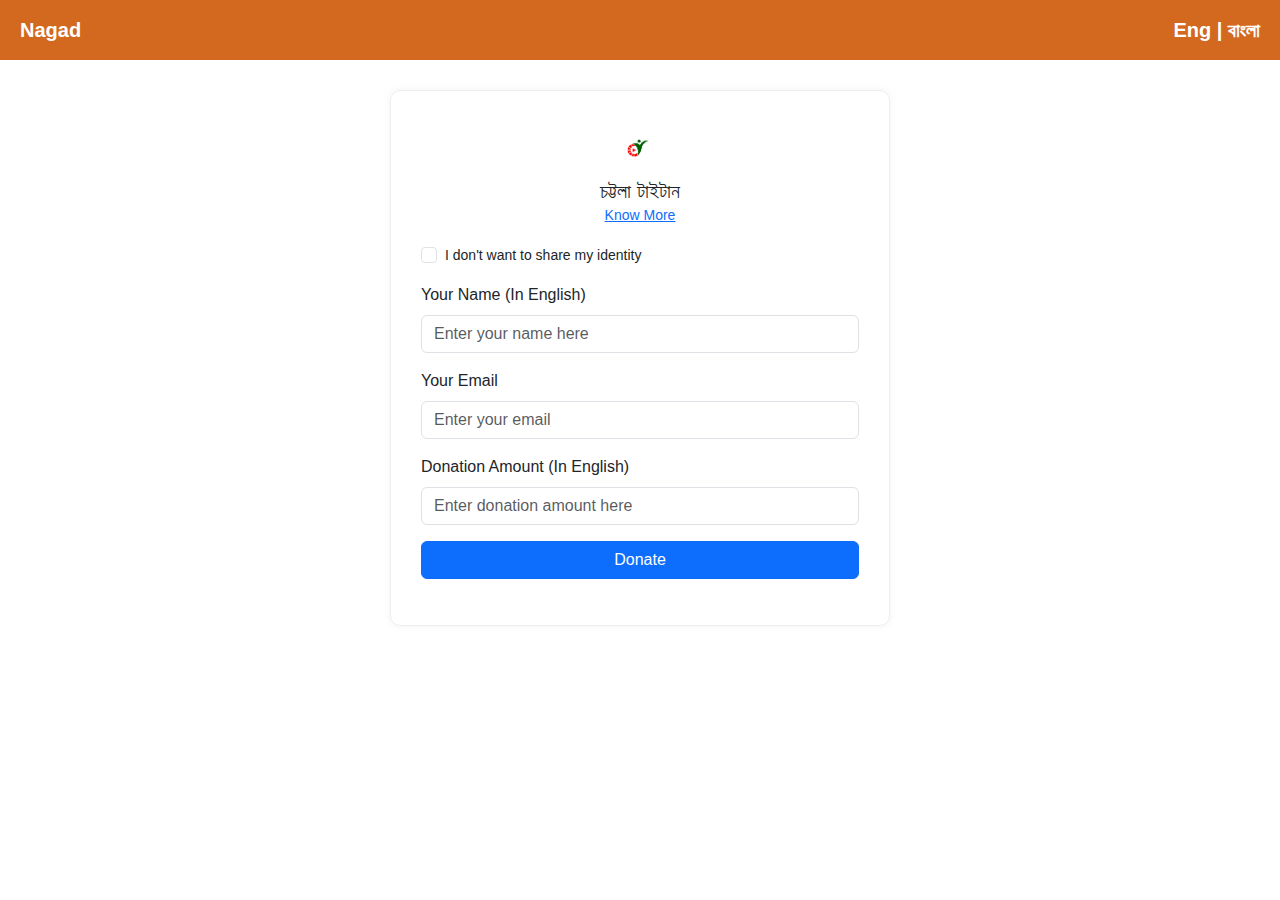
<file: nogod.html>
<!DOCTYPE html>
<html lang="en">
<head>
  <meta charset="UTF-8">
  <meta name="viewport" content="width=device-width, initial-scale=1">
  <title>Donation Form</title>
  <link href="https://cdn.jsdelivr.net/npm/bootstrap@5.3.2/dist/css/bootstrap.min.css" rel="stylesheet">
  <style>
    body {
      background-color: #fff;
      font-family: 'Segoe UI', sans-serif;
    }
    .bkash-header {
      background-color: #D2691E;
      color: #FFF;
      padding: 15px 20px;
      font-size: 20px;
      font-weight: bold;
    }
    .donation-box {
      max-width: 500px;
      margin: 30px auto;
      border: 1px solid #eee;
      border-radius: 10px;
      padding: 30px;
      box-shadow: 0 0 10px rgba(0,0,0,0.05);
    }
    .donate-btn {
      background-color: #e2136e;
      color: #fff;
      border: none;
      width: 100%;
    }
    .donate-btn:hover {
      background-color: #c70e5d;
    }
    .form-check-label {
      font-size: 14px;
    }
    <input type="email" class="form-control" id="email" placeholder="Enter your email here">
      </div>

      <div class="mb-3">
        <label for="amount" class="form-label">Donation Amount (In English)</label>
        <input type="number" class="form-control" id="amount" placeholder="Enter donation amount here">
      </div>

      <div class="mb-3">
        <!-- Google reCAPTCHA -->
        <div class="g-recaptcha" data-sitekey="YOUR_SITE_KEY_HERE"></div>
      </div>

      <p class="text-muted text-center">By proceeding further you are agreeing our <a href="#">Terms & Conditions</a></p>

      <button type="submit" class="btn donate-btn">Donate</button>
    </form>
  </div>

  <script src="https://www.google.com/recaptcha/api.js" async defer></script>
  <script src="https://cdn.jsdelivr.net/npm/bootstrap@5.3.2/dist/js/bootstrap.bundle.min.js"></script>

</body>
</html>
.text-muted {
      font-size: 13px;
    }
    .logo-img {
      width: 50px;
      height: 50px;
    }
  </style>
</head>
<body>

  <div class="bkash-header">
    <span>Nagad</span>
    <span class="float-end">
      <a href="#" style="color: white; text-decoration: none;">Eng</a> |
      <a href="#" style="color: white; text-decoration: none;">বাংলা</a>
    </span>
  </div>

  <div class="donation-box">
    <div class="text-center mb-3">
      <img src="assets/images/logo1.png" class="logo-img rounded-circle mb-2" alt="logo">
      <h5 class="mb-0">চট্টলা টাইটান</h5>
      <a href="#" class="small text-primary">Know More</a>
    </div>

    <form>
      <div class="form-check mb-3">
        <input class="form-check-input" type="checkbox" id="hideIdentity">
        <label class="form-check-label" for="hideIdentity">
          I don't want to share my identity
        </label>
      </div>

      <div class="mb-3">
        <label for="name" class="form-label">Your Name (In English)</label>
        <input type="text" class="form-control" id="name" placeholder="Enter your name here">
      </div>
       <div class="mb-3">
        <label for="name" class="form-label">Your Email</label>
        <input type="text" class="form-control" id="name" placeholder="Enter your email">
      </div>
      <div class="mb-3">
        <label for="name" class="form-label">Donation Amount (In English)</label>
        <input type="text" class="form-control" id="name" placeholder="Enter donation amount here">
      </div>
    <div class="mb-3">
          <button type="submit" class="btn btn-primary w-100">
            Donate
          </button>
        </div>
      </form>
    </div>
  </div>

  <script>
    document.getElementById('donationForm').addEventListener('submit', function(e) {
      e.preventDefault();
      const amount = document.getElementById('amount').value;
      if (amount) {
        // Replace with your real bKash payment URL 
        const bkashLink = https://pay.bkash.com/?amount=${amount};
        window.open(bkashLink, '_blank');
      }
    });
  </script>

</body>
</html>
</file>
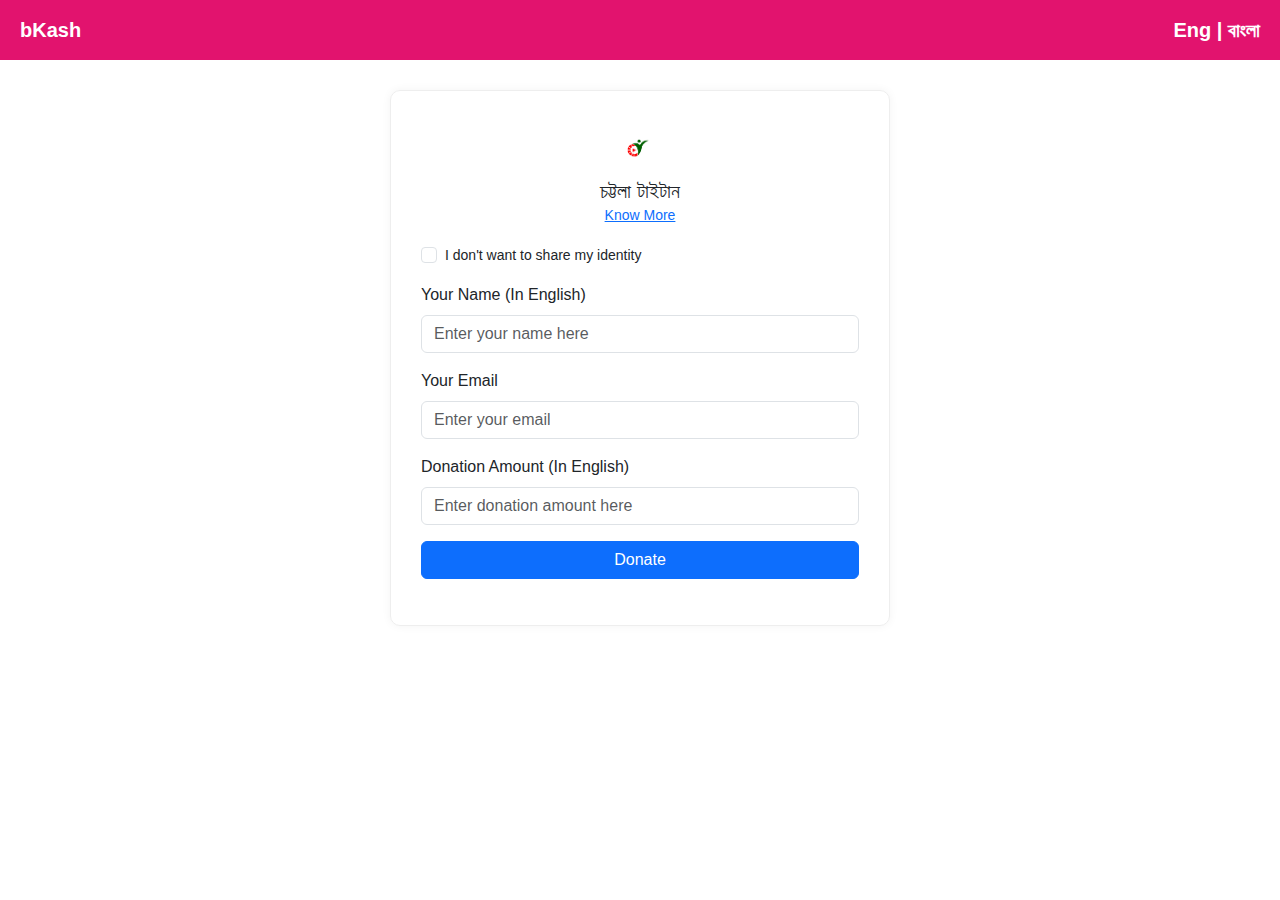
<file: probkash.html>
<!DOCTYPE html>
<html lang="en">
<head>
  <meta charset="UTF-8">
  <meta name="viewport" content="width=device-width, initial-scale=1">
  <title>Donation Form</title>
  <link href="https://cdn.jsdelivr.net/npm/bootstrap@5.3.2/dist/css/bootstrap.min.css" rel="stylesheet">
  <style>
    body {
      background-color: #fff;
      font-family: 'Segoe UI', sans-serif;
    }
    .bkash-header {
      background-color: #e2136e;
      color: #fff;
      padding: 15px 20px;
      font-size: 20px;
      font-weight: bold;
    }
    .donation-box {
      max-width: 500px;
      margin: 30px auto;
      border: 1px solid #eee;
      border-radius: 10px;
      padding: 30px;
      box-shadow: 0 0 10px rgba(0,0,0,0.05);
    }
    .donate-btn {
      background-color: #e2136e;
      color: #fff;
      border: none;
      width: 100%;
    }
    .donate-btn:hover {
      background-color: #c70e5d;
    }
    .form-check-label {
      font-size: 14px;
    }
    <input type="email" class="form-control" id="email" placeholder="Enter your email here">
      </div>

      <div class="mb-3">
        <label for="amount" class="form-label">Donation Amount (In English)</label>
        <input type="number" class="form-control" id="amount" placeholder="Enter donation amount here">
      </div>

      <div class="mb-3">
        <!-- Google reCAPTCHA -->
        <div class="g-recaptcha" data-sitekey="YOUR_SITE_KEY_HERE"></div>
      </div>

      <p class="text-muted text-center">By proceeding further you are agreeing our <a href="#">Terms & Conditions</a></p>

      <button type="submit" class="btn donate-btn">Donate</button>
    </form>
  </div>

  <script src="https://www.google.com/recaptcha/api.js" async defer></script>
  <script src="https://cdn.jsdelivr.net/npm/bootstrap@5.3.2/dist/js/bootstrap.bundle.min.js"></script>

</body>
</html>
.text-muted {
      font-size: 13px;
    }
    .logo-img {
      width: 50px;
      height: 50px;
    }
  </style>
</head>
<body>

  <div class="bkash-header">
    <span>bKash</span>
    <span class="float-end">
      <a href="#" style="color: white; text-decoration: none;">Eng</a> |
      <a href="#" style="color: white; text-decoration: none;">বাংলা</a>
    </span>
  </div>

  <div class="donation-box">
    <div class="text-center mb-3">
      <img src="assets/images/logo1.png" class="logo-img rounded-circle mb-2" alt="logo">
      <h5 class="mb-0">চট্টলা টাইটান</h5>
      <a href="#" class="small text-primary">Know More</a>
    </div>

    <form>
      <div class="form-check mb-3">
        <input class="form-check-input" type="checkbox" id="hideIdentity">
        <label class="form-check-label" for="hideIdentity">
          I don't want to share my identity
        </label>
      </div>

      <div class="mb-3">
        <label for="name" class="form-label">Your Name (In English)</label>
        <input type="text" class="form-control" id="name" placeholder="Enter your name here">
      </div>
       <div class="mb-3">
        <label for="name" class="form-label">Your Email</label>
        <input type="text" class="form-control" id="name" placeholder="Enter your email">
      </div>
      <div class="mb-3">
        <label for="name" class="form-label">Donation Amount (In English)</label>
        <input type="text" class="form-control" id="name" placeholder="Enter donation amount here">
      </div>
    <div class="mb-3">
          <button type="submit" class="btn btn-primary w-100">
            Donate
          </button>
        </div>
      </form>
    </div>
  </div>

  <script>
    document.getElementById('donationForm').addEventListener('submit', function(e) {
      e.preventDefault();
      const amount = document.getElementById('amount').value;
      if (amount) {
        // Replace with your real bKash payment URL
        const bkashLink = https://pay.bkash.com/?amount=${amount};
        window.open(bkashLink, '_blank');
      }
    });
  </script>

</body>
</html>
</file>
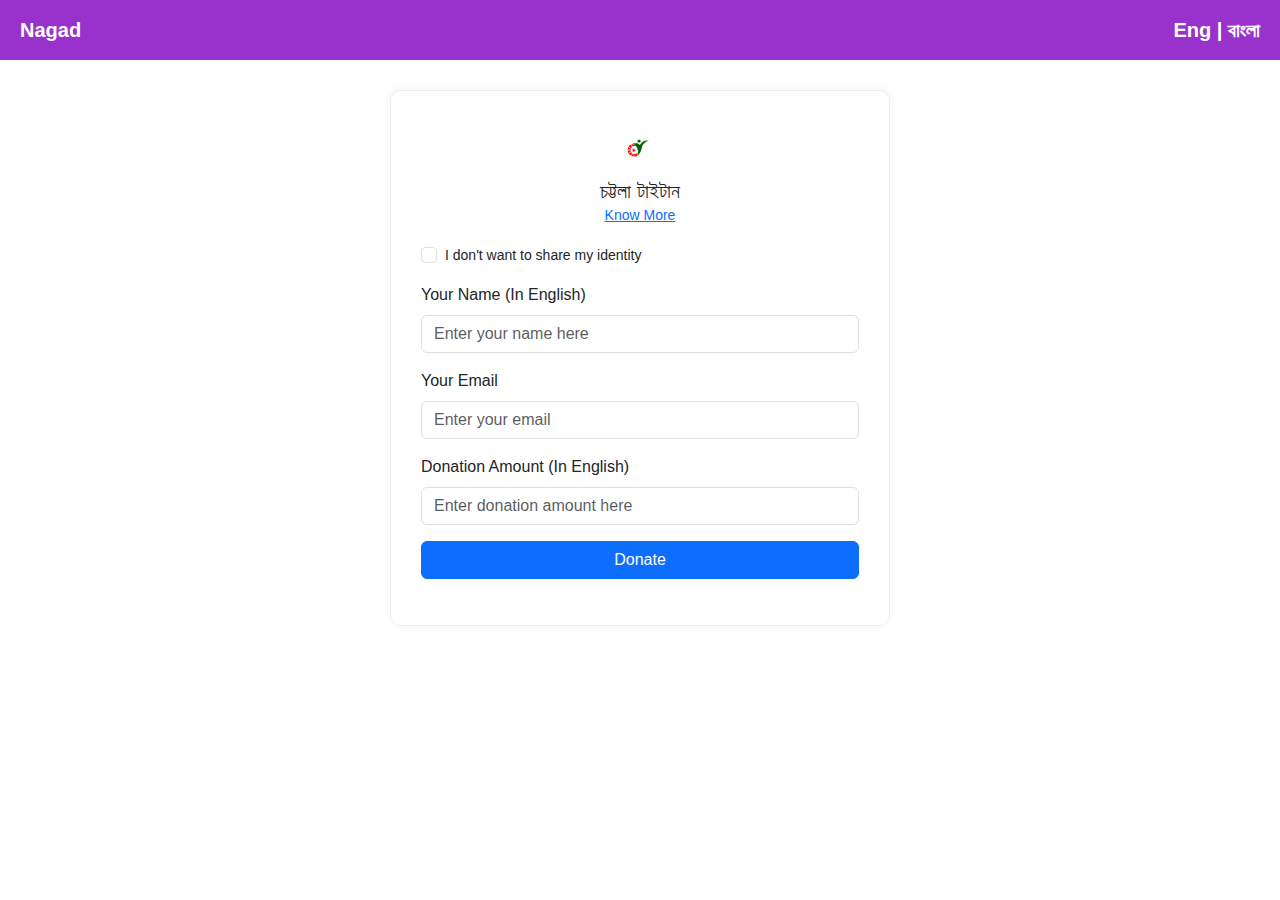
<file: rocket.html>
<!DOCTYPE html>
<html lang="en">
<head>
  <meta charset="UTF-8">
  <meta name="viewport" content="width=device-width, initial-scale=1">
  <title>Donation Form</title>
  <link href="https://cdn.jsdelivr.net/npm/bootstrap@5.3.2/dist/css/bootstrap.min.css" rel="stylesheet">
  <style>
    body {
      background-color: #fff;
      font-family: 'Segoe UI', sans-serif;
    }
    .bkash-header {
      background-color:#9932cc;
      color: #FFF;
      padding: 15px 20px;
      font-size: 20px;
      font-weight: bold;
    }
    .donation-box {
      max-width: 500px;
      margin: 30px auto;
      border: 1px solid #eee;
      border-radius: 10px;
      padding: 30px;
      box-shadow: 0 0 10px rgba(0,0,0,0.05);
    }
    .donate-btn {
      background-color: #9932cc;
      color: #fff;
      border: none;
      width: 100%;
    }
    .donate-btn:hover {
      background-color: #c70e5d;
    }
    .form-check-label {
      font-size: 14px;
    }
    <input type="email" class="form-control" id="email" placeholder="Enter your email here">
      </div>

      <div class="mb-3">
        <label for="amount" class="form-label">Donation Amount (In English)</label>
        <input type="number" class="form-control" id="amount" placeholder="Enter donation amount here">
      </div>

      <div class="mb-3">
        <!-- Google reCAPTCHA -->
        <div class="g-recaptcha" data-sitekey="YOUR_SITE_KEY_HERE"></div>
      </div>

      <p class="text-muted text-center">By proceeding further you are agreeing our <a href="#">Terms & Conditions</a></p>

      <button type="submit" class="btn donate-btn">Donate</button>
    </form>
  </div>

  <script src="https://www.google.com/recaptcha/api.js" async defer></script>
  <script src="https://cdn.jsdelivr.net/npm/bootstrap@5.3.2/dist/js/bootstrap.bundle.min.js"></script>

</body>
</html>
.text-muted {
      font-size: 13px;
    }
    .logo-img {
      width: 50px;
      height: 50px;
    }
  </style>
</head>
<body>

  <div class="bkash-header">
    <span>Nagad</span>
    <span class="float-end">
      <a href="#" style="color: white; text-decoration: none;">Eng</a> |
      <a href="#" style="color: white; text-decoration: none;">বাংলা</a>
    </span>
  </div>

  <div class="donation-box">
    <div class="text-center mb-3">
      <img src="assets/images/logo1.png" class="logo-img rounded-circle mb-2" alt="logo">
      <h5 class="mb-0">চট্টলা টাইটান</h5>
      <a href="#" class="small text-primary">Know More</a>
    </div>

    <form>
      <div class="form-check mb-3">
        <input class="form-check-input" type="checkbox" id="hideIdentity">
        <label class="form-check-label" for="hideIdentity">
          I don't want to share my identity
        </label>
      </div>

      <div class="mb-3">
        <label for="name" class="form-label">Your Name (In English)</label>
        <input type="text" class="form-control" id="name" placeholder="Enter your name here">
      </div>
       <div class="mb-3">
        <label for="name" class="form-label">Your Email</label>
        <input type="text" class="form-control" id="name" placeholder="Enter your email">
      </div>
      <div class="mb-3">
        <label for="name" class="form-label">Donation Amount (In English)</label>
        <input type="text" class="form-control" id="name" placeholder="Enter donation amount here">
      </div>
    <div class="mb-3">
          <button type="submit" class="btn btn-primary w-100">
            Donate
          </button>
        </div>
      </form>
    </div>
  </div>

  <script>
    document.getElementById('donationForm').addEventListener('submit', function(e) {
      e.preventDefault();
      const amount = document.getElementById('amount').value;
      if (amount) {
        // Replace with your real bKash payment URL 
        const bkashLink = https://pay.bkash.com/?amount=${amount};
        window.open(bkashLink, '_blank');
      }
    });
  </script>

</body>
</html>
</file>
<file: assets/css/style-starter.css>
@charset "UTF-8";
/*--
Author: W3layouts
Author URL: http://w3layouts.com
--*/
/*!
 * Bootstrap v4.4.1 (https://getbootstrap.com/)
 * Copyright 2011-2019 The Bootstrap Authors
 * Copyright 2011-2019 Twitter, Inc.
 * Licensed under MIT (https://github.com/twbs/bootstrap/blob/master/LICENSE)
 */
:root {
  --blue: #007bff;
  --indigo: #6610f2;
  --purple: #6f42c1;
  --pink: #e83e8c;
  --red: #dc3545;
  --orange: #fd7e14;
  --yellow: #ffc107;
  --green: #28a745;
  --teal: #20c997;
  --cyan: #17a2b8;
  --white: #fff;
  --gray: #6c757d;
  --gray-dark: #343a40;
  --primary: #ce6d06;
  --secondary: #f8b195;
  --success: #28a745;
  --info: #17a2b8;
  --warning: #ffc107;
  --danger: #dc3545;
  --light: #f8f9fa;
  --dark: #343a40;
  --breakpoint-xs: 0;
  --breakpoint-sm: 576px;
  --breakpoint-md: 768px;
  --breakpoint-lg: 992px;
  --breakpoint-xl: 1200px;
  --font-family-sans-serif: -apple-system, BlinkMacSystemFont, "Segoe UI", Roboto, "Helvetica Neue", Arial, "Noto Sans", sans-serif, "Apple Color Emoji", "Segoe UI Emoji", "Segoe UI Symbol", "Noto Color Emoji";
  --font-family-monospace: SFMono-Regular, Menlo, Monaco, Consolas, "Liberation Mono", "Courier New", monospace; }

*,
*::before,
*::after {
  box-sizing: border-box; }

html {
  font-family: sans-serif;
  line-height: 1.15;
  -webkit-text-size-adjust: 100%;
  -webkit-tap-highlight-color: rgba(0, 0, 0, 0); }

article, aside, figcaption, figure, footer, header, hgroup, main, nav, section {
  display: block; }

body {
  margin: 0;
  font-family: -apple-system, BlinkMacSystemFont, "Segoe UI", Roboto, "Helvetica Neue", Arial, "Noto Sans", sans-serif, "Apple Color Emoji", "Segoe UI Emoji", "Segoe UI Symbol", "Noto Color Emoji";
  font-size: 1rem;
  font-weight: 400;
  line-height: 1.5;
  color: #212529;
  text-align: left;
  background-color: #fff; }

[tabindex="-1"]:focus:not(:focus-visible) {
  outline: 0 !important; }

hr {
  box-sizing: content-box;
  height: 0;
  overflow: visible; }

h1, h2, h3, h4, h5, h6 {
  margin-top: 0;
  margin-bottom: 0.5rem; }

p {
  margin-top: 0;
  margin-bottom: 1rem; }

abbr[title],
abbr[data-original-title] {
  text-decoration: underline;
  -webkit-text-decoration: underline dotted;
          text-decoration: underline dotted;
  cursor: help;
  border-bottom: 0;
  -webkit-text-decoration-skip-ink: none;
          text-decoration-skip-ink: none; }

address {
  margin-bottom: 1rem;
  font-style: normal;
  line-height: inherit; }

ol,
ul,
dl {
  margin-top: 0;
  margin-bottom: 1rem; }

ol ol,
ul ul,
ol ul,
ul ol {
  margin-bottom: 0; }

dt {
  font-weight: 700; }

dd {
  margin-bottom: .5rem;
  margin-left: 0; }

blockquote {
  margin: 0 0 1rem; }

b,
strong {
  font-weight: bolder; }

small {
  font-size: 80%; }

sub,
sup {
  position: relative;
  font-size: 75%;
  line-height: 0;
  vertical-align: baseline; }

sub {
  bottom: -.25em; }

sup {
  top: -.5em; }

a {
  color: #ce6d06;
  text-decoration: none;
  background-color: transparent; }
  a:hover {
    color: #844604;
    text-decoration: underline; }

a:not([href]) {
  color: inherit;
  text-decoration: none; }
  a:not([href]):hover {
    color: inherit;
    text-decoration: none; }

pre,
code,
kbd,
samp {
  font-family: SFMono-Regular, Menlo, Monaco, Consolas, "Liberation Mono", "Courier New", monospace;
  font-size: 1em; }

pre {
  margin-top: 0;
  margin-bottom: 1rem;
  overflow: auto; }

figure {
  margin: 0 0 1rem; }

img {
  vertical-align: middle;
  border-style: none; }

svg {
  overflow: hidden;
  vertical-align: middle; }

table {
  border-collapse: collapse; }

caption {
  padding-top: 0.75rem;
  padding-bottom: 0.75rem;
  color: #6c757d;
  text-align: left;
  caption-side: bottom; }

th {
  text-align: inherit; }

label {
  display: inline-block;
  margin-bottom: 0.5rem; }

button {
  border-radius: 0; }

button:focus {
  outline: 1px dotted;
  outline: 5px auto -webkit-focus-ring-color; }

input,
button,
select,
optgroup,
textarea {
  margin: 0;
  font-family: inherit;
  font-size: inherit;
  line-height: inherit; }

button,
input {
  overflow: visible; }

button,
select {
  text-transform: none; }

select {
  word-wrap: normal; }

button,
[type="button"],
[type="reset"],
[type="submit"] {
  -webkit-appearance: button; }

button:not(:disabled),
[type="button"]:not(:disabled),
[type="reset"]:not(:disabled),
[type="submit"]:not(:disabled) {
  cursor: pointer; }

button::-moz-focus-inner,
[type="button"]::-moz-focus-inner,
[type="reset"]::-moz-focus-inner,
[type="submit"]::-moz-focus-inner {
  padding: 0;
  border-style: none; }

input[type="radio"],
input[type="checkbox"] {
  box-sizing: border-box;
  padding: 0; }

input[type="date"],
input[type="time"],
input[type="datetime-local"],
input[type="month"] {
  -webkit-appearance: listbox; }

textarea {
  overflow: auto;
  resize: vertical; }

fieldset {
  min-width: 0;
  padding: 0;
  margin: 0;
  border: 0; }

legend {
  display: block;
  width: 100%;
  max-width: 100%;
  padding: 0;
  margin-bottom: .5rem;
  font-size: 1.5rem;
  line-height: inherit;
  color: inherit;
  white-space: normal; }
  @media (max-width: 1200px) {
    legend {
      font-size: calc(1.275rem + 0.3vw) ; } }

progress {
  vertical-align: baseline; }

[type="number"]::-webkit-inner-spin-button,
[type="number"]::-webkit-outer-spin-button {
  height: auto; }

[type="search"] {
  outline-offset: -2px;
  -webkit-appearance: none; }

[type="search"]::-webkit-search-decoration {
  -webkit-appearance: none; }

::-webkit-file-upload-button {
  font: inherit;
  -webkit-appearance: button; }

output {
  display: inline-block; }

summary {
  display: list-item;
  cursor: pointer; }

template {
  display: none; }

[hidden] {
  display: none !important; }

h1, h2, h3, h4, h5, h6,
.h1, .h2, .h3, .h4, .h5, .h6 {
  margin-bottom: 0.5rem;
  font-weight: 500;
  line-height: 1.2; }

h1, .h1 {
  font-size: 2.5rem; }
  @media (max-width: 1200px) {
    h1, .h1 {
      font-size: calc(1.375rem + 1.5vw) ; } }

h2, .h2 {
  font-size: 2rem; }
  @media (max-width: 1200px) {
    h2, .h2 {
      font-size: calc(1.325rem + 0.9vw) ; } }

h3, .h3 {
  font-size: 1.75rem; }
  @media (max-width: 1200px) {
    h3, .h3 {
      font-size: calc(1.3rem + 0.6vw) ; } }

h4, .h4 {
  font-size: 1.5rem; }
  @media (max-width: 1200px) {
    h4, .h4 {
      font-size: calc(1.275rem + 0.3vw) ; } }

h5, .h5 {
  font-size: 1.25rem; }

h6, .h6 {
  font-size: 1rem; }

.lead {
  font-size: 1.25rem;
  font-weight: 300; }

.display-1 {
  font-size: 6rem;
  font-weight: 300;
  line-height: 1.2; }
  @media (max-width: 1200px) {
    .display-1 {
      font-size: calc(1.725rem + 5.7vw) ; } }

.display-2 {
  font-size: 5.5rem;
  font-weight: 300;
  line-height: 1.2; }
  @media (max-width: 1200px) {
    .display-2 {
      font-size: calc(1.675rem + 5.1vw) ; } }

.display-3 {
  font-size: 4.5rem;
  font-weight: 300;
  line-height: 1.2; }
  @media (max-width: 1200px) {
    .display-3 {
      font-size: calc(1.575rem + 3.9vw) ; } }

.display-4 {
  font-size: 3.5rem;
  font-weight: 300;
  line-height: 1.2; }
  @media (max-width: 1200px) {
    .display-4 {
      font-size: calc(1.475rem + 2.7vw) ; } }

hr {
  margin-top: 1rem;
  margin-bottom: 1rem;
  border: 0;
  border-top: 1px solid rgba(0, 0, 0, 0.1); }

small,
.small {
  font-size: 80%;
  font-weight: 400; }

mark,
.mark {
  padding: 0.2em;
  background-color: #fcf8e3; }

.list-unstyled {
  padding-left: 0;
  list-style: none; }

.list-inline {
  padding-left: 0;
  list-style: none; }

.list-inline-item {
  display: inline-block; }
  .list-inline-item:not(:last-child) {
    margin-right: 0.5rem; }

.initialism {
  font-size: 90%;
  text-transform: uppercase; }

.blockquote {
  margin-bottom: 1rem;
  font-size: 1.25rem; }

.blockquote-footer {
  display: block;
  font-size: 80%;
  color: #6c757d; }
  .blockquote-footer::before {
    content: "\2014\00A0"; }

.img-fluid {
  max-width: 100%;
  height: auto; }

.img-thumbnail {
  padding: 0.25rem;
  background-color: #fff;
  border: 1px solid #dee2e6;
  border-radius: 0.25rem;
  max-width: 100%;
  height: auto; }

.figure {
  display: inline-block; }

.figure-img {
  margin-bottom: 0.5rem;
  line-height: 1; }

.figure-caption {
  font-size: 90%;
  color: #6c757d; }

code {
  font-size: 87.5%;
  color: #e83e8c;
  word-wrap: break-word; }
  a > code {
    color: inherit; }

kbd {
  padding: 0.2rem 0.4rem;
  font-size: 87.5%;
  color: #fff;
  background-color: #212529;
  border-radius: 0.2rem; }
  kbd kbd {
    padding: 0;
    font-size: 100%;
    font-weight: 700; }

pre {
  display: block;
  font-size: 87.5%;
  color: #212529; }
  pre code {
    font-size: inherit;
    color: inherit;
    word-break: normal; }

.pre-scrollable {
  max-height: 340px;
  overflow-y: scroll; }

.container {
  width: 100%;
  padding-right: 15px;
  padding-left: 15px;
  margin-right: auto;
  margin-left: auto; }
  @media (min-width: 576px) {
    .container {
      max-width: 540px; } }
  @media (min-width: 768px) {
    .container {
      max-width: 720px; } }
  @media (min-width: 992px) {
    .container {
      max-width: 960px; } }
  @media (min-width: 1200px) {
    .container {
      max-width: 1140px; } }

.container-fluid, .container-sm, .container-md, .container-lg, .container-xl {
  width: 100%;
  padding-right: 15px;
  padding-left: 15px;
  margin-right: auto;
  margin-left: auto; }

@media (min-width: 576px) {
  .container, .container-sm {
    max-width: 540px; } }

@media (min-width: 768px) {
  .container, .container-sm, .container-md {
    max-width: 720px; } }

@media (min-width: 992px) {
  .container, .container-sm, .container-md, .container-lg {
    max-width: 960px; } }

@media (min-width: 1200px) {
  .container, .container-sm, .container-md, .container-lg, .container-xl {
    max-width: 1140px; } }

.row {
  display: flex;
  flex-wrap: wrap;
  margin-right: -15px;
  margin-left: -15px; }

.no-gutters {
  margin-right: 0;
  margin-left: 0; }
  .no-gutters > .col,
  .no-gutters > [class*="col-"] {
    padding-right: 0;
    padding-left: 0; }

.col-1, .col-2, .col-3, .col-4, .col-5, .col-6, .col-7, .col-8, .col-9, .col-10, .col-11, .col-12, .col,
.col-auto, .col-sm-1, .col-sm-2, .col-sm-3, .col-sm-4, .col-sm-5, .col-sm-6, .col-sm-7, .col-sm-8, .col-sm-9, .col-sm-10, .col-sm-11, .col-sm-12, .col-sm,
.col-sm-auto, .col-md-1, .col-md-2, .col-md-3, .col-md-4, .col-md-5, .col-md-6, .col-md-7, .col-md-8, .col-md-9, .col-md-10, .col-md-11, .col-md-12, .col-md,
.col-md-auto, .col-lg-1, .col-lg-2, .col-lg-3, .col-lg-4, .col-lg-5, .col-lg-6, .col-lg-7, .col-lg-8, .col-lg-9, .col-lg-10, .col-lg-11, .col-lg-12, .col-lg,
.col-lg-auto, .col-xl-1, .col-xl-2, .col-xl-3, .col-xl-4, .col-xl-5, .col-xl-6, .col-xl-7, .col-xl-8, .col-xl-9, .col-xl-10, .col-xl-11, .col-xl-12, .col-xl,
.col-xl-auto {
  position: relative;
  width: 100%;
  padding-right: 15px;
  padding-left: 15px; }

.col {
  flex-basis: 0;
  flex-grow: 1;
  max-width: 100%; }

.row-cols-1 > * {
  flex: 0 0 100%;
  max-width: 100%; }

.row-cols-2 > * {
  flex: 0 0 50%;
  max-width: 50%; }

.row-cols-3 > * {
  flex: 0 0 33.33333%;
  max-width: 33.33333%; }

.row-cols-4 > * {
  flex: 0 0 25%;
  max-width: 25%; }

.row-cols-5 > * {
  flex: 0 0 20%;
  max-width: 20%; }

.row-cols-6 > * {
  flex: 0 0 16.66667%;
  max-width: 16.66667%; }

.col-auto {
  flex: 0 0 auto;
  width: auto;
  max-width: 100%; }

.col-1 {
  flex: 0 0 8.33333%;
  max-width: 8.33333%; }

.col-2 {
  flex: 0 0 16.66667%;
  max-width: 16.66667%; }

.col-3 {
  flex: 0 0 25%;
  max-width: 25%; }

.col-4 {
  flex: 0 0 33.33333%;
  max-width: 33.33333%; }

.col-5 {
  flex: 0 0 41.66667%;
  max-width: 41.66667%; }

.col-6 {
  flex: 0 0 50%;
  max-width: 50%; }

.col-7 {
  flex: 0 0 58.33333%;
  max-width: 58.33333%; }

.col-8 {
  flex: 0 0 66.66667%;
  max-width: 66.66667%; }

.col-9 {
  flex: 0 0 75%;
  max-width: 75%; }

.col-10 {
  flex: 0 0 83.33333%;
  max-width: 83.33333%; }

.col-11 {
  flex: 0 0 91.66667%;
  max-width: 91.66667%; }

.col-12 {
  flex: 0 0 100%;
  max-width: 100%; }

.order-first {
  order: -1; }

.order-last {
  order: 13; }

.order-0 {
  order: 0; }

.order-1 {
  order: 1; }

.order-2 {
  order: 2; }

.order-3 {
  order: 3; }

.order-4 {
  order: 4; }

.order-5 {
  order: 5; }

.order-6 {
  order: 6; }

.order-7 {
  order: 7; }

.order-8 {
  order: 8; }

.order-9 {
  order: 9; }

.order-10 {
  order: 10; }

.order-11 {
  order: 11; }

.order-12 {
  order: 12; }

.offset-1 {
  margin-left: 8.33333%; }

.offset-2 {
  margin-left: 16.66667%; }

.offset-3 {
  margin-left: 25%; }

.offset-4 {
  margin-left: 33.33333%; }

.offset-5 {
  margin-left: 41.66667%; }

.offset-6 {
  margin-left: 50%; }

.offset-7 {
  margin-left: 58.33333%; }

.offset-8 {
  margin-left: 66.66667%; }

.offset-9 {
  margin-left: 75%; }

.offset-10 {
  margin-left: 83.33333%; }

.offset-11 {
  margin-left: 91.66667%; }

@media (min-width: 576px) {
  .col-sm {
    flex-basis: 0;
    flex-grow: 1;
    max-width: 100%; }
  .row-cols-sm-1 > * {
    flex: 0 0 100%;
    max-width: 100%; }
  .row-cols-sm-2 > * {
    flex: 0 0 50%;
    max-width: 50%; }
  .row-cols-sm-3 > * {
    flex: 0 0 33.33333%;
    max-width: 33.33333%; }
  .row-cols-sm-4 > * {
    flex: 0 0 25%;
    max-width: 25%; }
  .row-cols-sm-5 > * {
    flex: 0 0 20%;
    max-width: 20%; }
  .row-cols-sm-6 > * {
    flex: 0 0 16.66667%;
    max-width: 16.66667%; }
  .col-sm-auto {
    flex: 0 0 auto;
    width: auto;
    max-width: 100%; }
  .col-sm-1 {
    flex: 0 0 8.33333%;
    max-width: 8.33333%; }
  .col-sm-2 {
    flex: 0 0 16.66667%;
    max-width: 16.66667%; }
  .col-sm-3 {
    flex: 0 0 25%;
    max-width: 25%; }
  .col-sm-4 {
    flex: 0 0 33.33333%;
    max-width: 33.33333%; }
  .col-sm-5 {
    flex: 0 0 41.66667%;
    max-width: 41.66667%; }
  .col-sm-6 {
    flex: 0 0 50%;
    max-width: 50%; }
  .col-sm-7 {
    flex: 0 0 58.33333%;
    max-width: 58.33333%; }
  .col-sm-8 {
    flex: 0 0 66.66667%;
    max-width: 66.66667%; }
  .col-sm-9 {
    flex: 0 0 75%;
    max-width: 75%; }
  .col-sm-10 {
    flex: 0 0 83.33333%;
    max-width: 83.33333%; }
  .col-sm-11 {
    flex: 0 0 91.66667%;
    max-width: 91.66667%; }
  .col-sm-12 {
    flex: 0 0 100%;
    max-width: 100%; }
  .order-sm-first {
    order: -1; }
  .order-sm-last {
    order: 13; }
  .order-sm-0 {
    order: 0; }
  .order-sm-1 {
    order: 1; }
  .order-sm-2 {
    order: 2; }
  .order-sm-3 {
    order: 3; }
  .order-sm-4 {
    order: 4; }
  .order-sm-5 {
    order: 5; }
  .order-sm-6 {
    order: 6; }
  .order-sm-7 {
    order: 7; }
  .order-sm-8 {
    order: 8; }
  .order-sm-9 {
    order: 9; }
  .order-sm-10 {
    order: 10; }
  .order-sm-11 {
    order: 11; }
  .order-sm-12 {
    order: 12; }
  .offset-sm-0 {
    margin-left: 0; }
  .offset-sm-1 {
    margin-left: 8.33333%; }
  .offset-sm-2 {
    margin-left: 16.66667%; }
  .offset-sm-3 {
    margin-left: 25%; }
  .offset-sm-4 {
    margin-left: 33.33333%; }
  .offset-sm-5 {
    margin-left: 41.66667%; }
  .offset-sm-6 {
    margin-left: 50%; }
  .offset-sm-7 {
    margin-left: 58.33333%; }
  .offset-sm-8 {
    margin-left: 66.66667%; }
  .offset-sm-9 {
    margin-left: 75%; }
  .offset-sm-10 {
    margin-left: 83.33333%; }
  .offset-sm-11 {
    margin-left: 91.66667%; } }

@media (min-width: 768px) {
  .col-md {
    flex-basis: 0;
    flex-grow: 1;
    max-width: 100%; }
  .row-cols-md-1 > * {
    flex: 0 0 100%;
    max-width: 100%; }
  .row-cols-md-2 > * {
    flex: 0 0 50%;
    max-width: 50%; }
  .row-cols-md-3 > * {
    flex: 0 0 33.33333%;
    max-width: 33.33333%; }
  .row-cols-md-4 > * {
    flex: 0 0 25%;
    max-width: 25%; }
  .row-cols-md-5 > * {
    flex: 0 0 20%;
    max-width: 20%; }
  .row-cols-md-6 > * {
    flex: 0 0 16.66667%;
    max-width: 16.66667%; }
  .col-md-auto {
    flex: 0 0 auto;
    width: auto;
    max-width: 100%; }
  .col-md-1 {
    flex: 0 0 8.33333%;
    max-width: 8.33333%; }
  .col-md-2 {
    flex: 0 0 16.66667%;
    max-width: 16.66667%; }
  .col-md-3 {
    flex: 0 0 25%;
    max-width: 25%; }
  .col-md-4 {
    flex: 0 0 33.33333%;
    max-width: 33.33333%; }
  .col-md-5 {
    flex: 0 0 41.66667%;
    max-width: 41.66667%; }
  .col-md-6 {
    flex: 0 0 50%;
    max-width: 50%; }
  .col-md-7 {
    flex: 0 0 58.33333%;
    max-width: 58.33333%; }
  .col-md-8 {
    flex: 0 0 66.66667%;
    max-width: 66.66667%; }
  .col-md-9 {
    flex: 0 0 75%;
    max-width: 75%; }
  .col-md-10 {
    flex: 0 0 83.33333%;
    max-width: 83.33333%; }
  .col-md-11 {
    flex: 0 0 91.66667%;
    max-width: 91.66667%; }
  .col-md-12 {
    flex: 0 0 100%;
    max-width: 100%; }
  .order-md-first {
    order: -1; }
  .order-md-last {
    order: 13; }
  .order-md-0 {
    order: 0; }
  .order-md-1 {
    order: 1; }
  .order-md-2 {
    order: 2; }
  .order-md-3 {
    order: 3; }
  .order-md-4 {
    order: 4; }
  .order-md-5 {
    order: 5; }
  .order-md-6 {
    order: 6; }
  .order-md-7 {
    order: 7; }
  .order-md-8 {
    order: 8; }
  .order-md-9 {
    order: 9; }
  .order-md-10 {
    order: 10; }
  .order-md-11 {
    order: 11; }
  .order-md-12 {
    order: 12; }
  .offset-md-0 {
    margin-left: 0; }
  .offset-md-1 {
    margin-left: 8.33333%; }
  .offset-md-2 {
    margin-left: 16.66667%; }
  .offset-md-3 {
    margin-left: 25%; }
  .offset-md-4 {
    margin-left: 33.33333%; }
  .offset-md-5 {
    margin-left: 41.66667%; }
  .offset-md-6 {
    margin-left: 50%; }
  .offset-md-7 {
    margin-left: 58.33333%; }
  .offset-md-8 {
    margin-left: 66.66667%; }
  .offset-md-9 {
    margin-left: 75%; }
  .offset-md-10 {
    margin-left: 83.33333%; }
  .offset-md-11 {
    margin-left: 91.66667%; } }

@media (min-width: 992px) {
  .col-lg {
    flex-basis: 0;
    flex-grow: 1;
    max-width: 100%; }
  .row-cols-lg-1 > * {
    flex: 0 0 100%;
    max-width: 100%; }
  .row-cols-lg-2 > * {
    flex: 0 0 50%;
    max-width: 50%; }
  .row-cols-lg-3 > * {
    flex: 0 0 33.33333%;
    max-width: 33.33333%; }
  .row-cols-lg-4 > * {
    flex: 0 0 25%;
    max-width: 25%; }
  .row-cols-lg-5 > * {
    flex: 0 0 20%;
    max-width: 20%; }
  .row-cols-lg-6 > * {
    flex: 0 0 16.66667%;
    max-width: 16.66667%; }
  .col-lg-auto {
    flex: 0 0 auto;
    width: auto;
    max-width: 100%; }
  .col-lg-1 {
    flex: 0 0 8.33333%;
    max-width: 8.33333%; }
  .col-lg-2 {
    flex: 0 0 16.66667%;
    max-width: 16.66667%; }
  .col-lg-3 {
    flex: 0 0 25%;
    max-width: 25%; }
  .col-lg-4 {
    flex: 0 0 33.33333%;
    max-width: 33.33333%; }
  .col-lg-5 {
    flex: 0 0 41.66667%;
    max-width: 41.66667%; }
  .col-lg-6 {
    flex: 0 0 50%;
    max-width: 50%; }
  .col-lg-7 {
    flex: 0 0 58.33333%;
    max-width: 58.33333%; }
  .col-lg-8 {
    flex: 0 0 66.66667%;
    max-width: 66.66667%; }
  .col-lg-9 {
    flex: 0 0 75%;
    max-width: 75%; }
  .col-lg-10 {
    flex: 0 0 83.33333%;
    max-width: 83.33333%; }
  .col-lg-11 {
    flex: 0 0 91.66667%;
    max-width: 91.66667%; }
  .col-lg-12 {
    flex: 0 0 100%;
    max-width: 100%; }
  .order-lg-first {
    order: -1; }
  .order-lg-last {
    order: 13; }
  .order-lg-0 {
    order: 0; }
  .order-lg-1 {
    order: 1; }
  .order-lg-2 {
    order: 2; }
  .order-lg-3 {
    order: 3; }
  .order-lg-4 {
    order: 4; }
  .order-lg-5 {
    order: 5; }
  .order-lg-6 {
    order: 6; }
  .order-lg-7 {
    order: 7; }
  .order-lg-8 {
    order: 8; }
  .order-lg-9 {
    order: 9; }
  .order-lg-10 {
    order: 10; }
  .order-lg-11 {
    order: 11; }
  .order-lg-12 {
    order: 12; }
  .offset-lg-0 {
    margin-left: 0; }
  .offset-lg-1 {
    margin-left: 8.33333%; }
  .offset-lg-2 {
    margin-left: 16.66667%; }
  .offset-lg-3 {
    margin-left: 25%; }
  .offset-lg-4 {
    margin-left: 33.33333%; }
  .offset-lg-5 {
    margin-left: 41.66667%; }
  .offset-lg-6 {
    margin-left: 50%; }
  .offset-lg-7 {
    margin-left: 58.33333%; }
  .offset-lg-8 {
    margin-left: 66.66667%; }
  .offset-lg-9 {
    margin-left: 75%; }
  .offset-lg-10 {
    margin-left: 83.33333%; }
  .offset-lg-11 {
    margin-left: 91.66667%; } }

@media (min-width: 1200px) {
  .col-xl {
    flex-basis: 0;
    flex-grow: 1;
    max-width: 100%; }
  .row-cols-xl-1 > * {
    flex: 0 0 100%;
    max-width: 100%; }
  .row-cols-xl-2 > * {
    flex: 0 0 50%;
    max-width: 50%; }
  .row-cols-xl-3 > * {
    flex: 0 0 33.33333%;
    max-width: 33.33333%; }
  .row-cols-xl-4 > * {
    flex: 0 0 25%;
    max-width: 25%; }
  .row-cols-xl-5 > * {
    flex: 0 0 20%;
    max-width: 20%; }
  .row-cols-xl-6 > * {
    flex: 0 0 16.66667%;
    max-width: 16.66667%; }
  .col-xl-auto {
    flex: 0 0 auto;
    width: auto;
    max-width: 100%; }
  .col-xl-1 {
    flex: 0 0 8.33333%;
    max-width: 8.33333%; }
  .col-xl-2 {
    flex: 0 0 16.66667%;
    max-width: 16.66667%; }
  .col-xl-3 {
    flex: 0 0 25%;
    max-width: 25%; }
  .col-xl-4 {
    flex: 0 0 33.33333%;
    max-width: 33.33333%; }
  .col-xl-5 {
    flex: 0 0 41.66667%;
    max-width: 41.66667%; }
  .col-xl-6 {
    flex: 0 0 50%;
    max-width: 50%; }
  .col-xl-7 {
    flex: 0 0 58.33333%;
    max-width: 58.33333%; }
  .col-xl-8 {
    flex: 0 0 66.66667%;
    max-width: 66.66667%; }
  .col-xl-9 {
    flex: 0 0 75%;
    max-width: 75%; }
  .col-xl-10 {
    flex: 0 0 83.33333%;
    max-width: 83.33333%; }
  .col-xl-11 {
    flex: 0 0 91.66667%;
    max-width: 91.66667%; }
  .col-xl-12 {
    flex: 0 0 100%;
    max-width: 100%; }
  .order-xl-first {
    order: -1; }
  .order-xl-last {
    order: 13; }
  .order-xl-0 {
    order: 0; }
  .order-xl-1 {
    order: 1; }
  .order-xl-2 {
    order: 2; }
  .order-xl-3 {
    order: 3; }
  .order-xl-4 {
    order: 4; }
  .order-xl-5 {
    order: 5; }
  .order-xl-6 {
    order: 6; }
  .order-xl-7 {
    order: 7; }
  .order-xl-8 {
    order: 8; }
  .order-xl-9 {
    order: 9; }
  .order-xl-10 {
    order: 10; }
  .order-xl-11 {
    order: 11; }
  .order-xl-12 {
    order: 12; }
  .offset-xl-0 {
    margin-left: 0; }
  .offset-xl-1 {
    margin-left: 8.33333%; }
  .offset-xl-2 {
    margin-left: 16.66667%; }
  .offset-xl-3 {
    margin-left: 25%; }
  .offset-xl-4 {
    margin-left: 33.33333%; }
  .offset-xl-5 {
    margin-left: 41.66667%; }
  .offset-xl-6 {
    margin-left: 50%; }
  .offset-xl-7 {
    margin-left: 58.33333%; }
  .offset-xl-8 {
    margin-left: 66.66667%; }
  .offset-xl-9 {
    margin-left: 75%; }
  .offset-xl-10 {
    margin-left: 83.33333%; }
  .offset-xl-11 {
    margin-left: 91.66667%; } }

.table {
  width: 100%;
  margin-bottom: 1rem;
  color: #212529; }
  .table th,
  .table td {
    padding: 0.75rem;
    vertical-align: top;
    border-top: 1px solid #dee2e6; }
  .table thead th {
    vertical-align: bottom;
    border-bottom: 2px solid #dee2e6; }
  .table tbody + tbody {
    border-top: 2px solid #dee2e6; }

.table-sm th,
.table-sm td {
  padding: 0.3rem; }

.table-bordered {
  border: 1px solid #dee2e6; }
  .table-bordered th,
  .table-bordered td {
    border: 1px solid #dee2e6; }
  .table-bordered thead th,
  .table-bordered thead td {
    border-bottom-width: 2px; }

.table-borderless th,
.table-borderless td,
.table-borderless thead th,
.table-borderless tbody + tbody {
  border: 0; }

.table-striped tbody tr:nth-of-type(odd) {
  background-color: rgba(0, 0, 0, 0.05); }

.table-hover tbody tr:hover {
  color: #212529;
  background-color: rgba(0, 0, 0, 0.075); }

.table-primary,
.table-primary > th,
.table-primary > td {
  background-color: #f1d6b9; }

.table-primary th,
.table-primary td,
.table-primary thead th,
.table-primary tbody + tbody {
  border-color: #e6b37e; }

.table-hover .table-primary:hover {
  background-color: #edcaa4; }
  .table-hover .table-primary:hover > td,
  .table-hover .table-primary:hover > th {
    background-color: #edcaa4; }

.table-secondary,
.table-secondary > th,
.table-secondary > td {
  background-color: #fde9e1; }

.table-secondary th,
.table-secondary td,
.table-secondary thead th,
.table-secondary tbody + tbody {
  border-color: #fbd6c8; }

.table-hover .table-secondary:hover {
  background-color: #fbd7c9; }
  .table-hover .table-secondary:hover > td,
  .table-hover .table-secondary:hover > th {
    background-color: #fbd7c9; }

.table-success,
.table-success > th,
.table-success > td {
  background-color: #c3e6cb; }

.table-success th,
.table-success td,
.table-success thead th,
.table-success tbody + tbody {
  border-color: #8fd19e; }

.table-hover .table-success:hover {
  background-color: #b1dfbb; }
  .table-hover .table-success:hover > td,
  .table-hover .table-success:hover > th {
    background-color: #b1dfbb; }

.table-info,
.table-info > th,
.table-info > td {
  background-color: #bee5eb; }

.table-info th,
.table-info td,
.table-info thead th,
.table-info tbody + tbody {
  border-color: #86cfda; }

.table-hover .table-info:hover {
  background-color: #abdde5; }
  .table-hover .table-info:hover > td,
  .table-hover .table-info:hover > th {
    background-color: #abdde5; }

.table-warning,
.table-warning > th,
.table-warning > td {
  background-color: #ffeeba; }

.table-warning th,
.table-warning td,
.table-warning thead th,
.table-warning tbody + tbody {
  border-color: #ffdf7e; }

.table-hover .table-warning:hover {
  background-color: #ffe8a1; }
  .table-hover .table-warning:hover > td,
  .table-hover .table-warning:hover > th {
    background-color: #ffe8a1; }

.table-danger,
.table-danger > th,
.table-danger > td {
  background-color: #f5c6cb; }

.table-danger th,
.table-danger td,
.table-danger thead th,
.table-danger tbody + tbody {
  border-color: #ed969e; }

.table-hover .table-danger:hover {
  background-color: #f1b0b7; }
  .table-hover .table-danger:hover > td,
  .table-hover .table-danger:hover > th {
    background-color: #f1b0b7; }

.table-light,
.table-light > th,
.table-light > td {
  background-color: #fdfdfe; }

.table-light th,
.table-light td,
.table-light thead th,
.table-light tbody + tbody {
  border-color: #fbfcfc; }

.table-hover .table-light:hover {
  background-color: #ececf6; }
  .table-hover .table-light:hover > td,
  .table-hover .table-light:hover > th {
    background-color: #ececf6; }

.table-dark,
.table-dark > th,
.table-dark > td {
  background-color: #c6c8ca; }

.table-dark th,
.table-dark td,
.table-dark thead th,
.table-dark tbody + tbody {
  border-color: #95999c; }

.table-hover .table-dark:hover {
  background-color: #b9bbbe; }
  .table-hover .table-dark:hover > td,
  .table-hover .table-dark:hover > th {
    background-color: #b9bbbe; }

.table-active,
.table-active > th,
.table-active > td {
  background-color: rgba(0, 0, 0, 0.075); }

.table-hover .table-active:hover {
  background-color: rgba(0, 0, 0, 0.075); }
  .table-hover .table-active:hover > td,
  .table-hover .table-active:hover > th {
    background-color: rgba(0, 0, 0, 0.075); }

.table .thead-dark th {
  color: #fff;
  background-color: #343a40;
  border-color: #454d55; }

.table .thead-light th {
  color: #495057;
  background-color: #e9ecef;
  border-color: #dee2e6; }

.table-dark {
  color: #fff;
  background-color: #343a40; }
  .table-dark th,
  .table-dark td,
  .table-dark thead th {
    border-color: #454d55; }
  .table-dark.table-bordered {
    border: 0; }
  .table-dark.table-striped tbody tr:nth-of-type(odd) {
    background-color: rgba(255, 255, 255, 0.05); }
  .table-dark.table-hover tbody tr:hover {
    color: #fff;
    background-color: rgba(255, 255, 255, 0.075); }

@media (max-width: 575.98px) {
  .table-responsive-sm {
    display: block;
    width: 100%;
    overflow-x: auto;
    -webkit-overflow-scrolling: touch; }
    .table-responsive-sm > .table-bordered {
      border: 0; } }

@media (max-width: 767.98px) {
  .table-responsive-md {
    display: block;
    width: 100%;
    overflow-x: auto;
    -webkit-overflow-scrolling: touch; }
    .table-responsive-md > .table-bordered {
      border: 0; } }

@media (max-width: 991.98px) {
  .table-responsive-lg {
    display: block;
    width: 100%;
    overflow-x: auto;
    -webkit-overflow-scrolling: touch; }
    .table-responsive-lg > .table-bordered {
      border: 0; } }

@media (max-width: 1199.98px) {
  .table-responsive-xl {
    display: block;
    width: 100%;
    overflow-x: auto;
    -webkit-overflow-scrolling: touch; }
    .table-responsive-xl > .table-bordered {
      border: 0; } }

.table-responsive {
  display: block;
  width: 100%;
  overflow-x: auto;
  -webkit-overflow-scrolling: touch; }
  .table-responsive > .table-bordered {
    border: 0; }

.form-control {
  display: block;
  width: 100%;
  height: calc(1.5em + 0.75rem + 2px);
  padding: 0.375rem 0.75rem;
  font-size: 1rem;
  font-weight: 400;
  line-height: 1.5;
  color: #495057;
  background-color: #fff;
  background-clip: padding-box;
  border: 1px solid #ced4da;
  border-radius: 0.25rem;
  transition: border-color 0.15s ease-in-out, box-shadow 0.15s ease-in-out; }
  @media (prefers-reduced-motion: reduce) {
    .form-control {
      transition: none; } }
  .form-control::-ms-expand {
    background-color: transparent;
    border: 0; }
  .form-control:-moz-focusring {
    color: transparent;
    text-shadow: 0 0 0 #495057; }
  .form-control:focus {
    color: #495057;
    background-color: #fff;
    border-color: #faac59;
    outline: 0;
    box-shadow: 0 0 0 0.2rem rgba(206, 109, 6, 0.25); }
  .form-control::-webkit-input-placeholder {
    color: #6c757d;
    opacity: 1; }
  .form-control::-moz-placeholder {
    color: #6c757d;
    opacity: 1; }
  .form-control:-ms-input-placeholder {
    color: #6c757d;
    opacity: 1; }
  .form-control::-ms-input-placeholder {
    color: #6c757d;
    opacity: 1; }
  .form-control::placeholder {
    color: #6c757d;
    opacity: 1; }
  .form-control:disabled, .form-control[readonly] {
    background-color: #e9ecef;
    opacity: 1; }

select.form-control:focus::-ms-value {
  color: #495057;
  background-color: #fff; }

.form-control-file,
.form-control-range {
  display: block;
  width: 100%; }

.col-form-label {
  padding-top: calc(0.375rem + 1px);
  padding-bottom: calc(0.375rem + 1px);
  margin-bottom: 0;
  font-size: inherit;
  line-height: 1.5; }

.col-form-label-lg {
  padding-top: calc(0.5rem + 1px);
  padding-bottom: calc(0.5rem + 1px);
  font-size: 1.25rem;
  line-height: 1.5; }

.col-form-label-sm {
  padding-top: calc(0.25rem + 1px);
  padding-bottom: calc(0.25rem + 1px);
  font-size: 0.875rem;
  line-height: 1.5; }

.form-control-plaintext {
  display: block;
  width: 100%;
  padding: 0.375rem 0;
  margin-bottom: 0;
  font-size: 1rem;
  line-height: 1.5;
  color: #212529;
  background-color: transparent;
  border: solid transparent;
  border-width: 1px 0; }
  .form-control-plaintext.form-control-sm, .form-control-plaintext.form-control-lg {
    padding-right: 0;
    padding-left: 0; }

.form-control-sm {
  height: calc(1.5em + 0.5rem + 2px);
  padding: 0.25rem 0.5rem;
  font-size: 0.875rem;
  line-height: 1.5;
  border-radius: 0.2rem; }

.form-control-lg {
  height: calc(1.5em + 1rem + 2px);
  padding: 0.5rem 1rem;
  font-size: 1.25rem;
  line-height: 1.5;
  border-radius: 0.3rem; }

select.form-control[size], select.form-control[multiple] {
  height: auto; }

textarea.form-control {
  height: auto; }

.form-group {
  margin-bottom: 1rem; }

.form-text {
  display: block;
  margin-top: 0.25rem; }

.form-row {
  display: flex;
  flex-wrap: wrap;
  margin-right: -5px;
  margin-left: -5px; }
  .form-row > .col,
  .form-row > [class*="col-"] {
    padding-right: 5px;
    padding-left: 5px; }

.form-check {
  position: relative;
  display: block;
  padding-left: 1.25rem; }

.form-check-input {
  position: absolute;
  margin-top: 0.3rem;
  margin-left: -1.25rem; }
  .form-check-input[disabled] ~ .form-check-label,
  .form-check-input:disabled ~ .form-check-label {
    color: #6c757d; }

.form-check-label {
  margin-bottom: 0; }

.form-check-inline {
  display: inline-flex;
  align-items: center;
  padding-left: 0;
  margin-right: 0.75rem; }
  .form-check-inline .form-check-input {
    position: static;
    margin-top: 0;
    margin-right: 0.3125rem;
    margin-left: 0; }

.valid-feedback {
  display: none;
  width: 100%;
  margin-top: 0.25rem;
  font-size: 80%;
  color: #28a745; }

.valid-tooltip {
  position: absolute;
  top: 100%;
  z-index: 5;
  display: none;
  max-width: 100%;
  padding: 0.25rem 0.5rem;
  margin-top: .1rem;
  font-size: 0.875rem;
  line-height: 1.5;
  color: #fff;
  background-color: rgba(40, 167, 69, 0.9);
  border-radius: 0.25rem; }

.was-validated :valid ~ .valid-feedback,
.was-validated :valid ~ .valid-tooltip,
.is-valid ~ .valid-feedback,
.is-valid ~ .valid-tooltip {
  display: block; }

.was-validated .form-control:valid, .form-control.is-valid {
  border-color: #28a745;
  padding-right: calc(1.5em + 0.75rem);
  background-image: url("data:image/svg+xml,%3csvg xmlns='http://www.w3.org/2000/svg' width='8' height='8' viewBox='0 0 8 8'%3e%3cpath fill='%2328a745' d='M2.3 6.73L.6 4.53c-.4-1.04.46-1.4 1.1-.8l1.1 1.4 3.4-3.8c.6-.63 1.6-.27 1.2.7l-4 4.6c-.43.5-.8.4-1.1.1z'/%3e%3c/svg%3e");
  background-repeat: no-repeat;
  background-position: right calc(0.375em + 0.1875rem) center;
  background-size: calc(0.75em + 0.375rem) calc(0.75em + 0.375rem); }
  .was-validated .form-control:valid:focus, .form-control.is-valid:focus {
    border-color: #28a745;
    box-shadow: 0 0 0 0.2rem rgba(40, 167, 69, 0.25); }

.was-validated textarea.form-control:valid, textarea.form-control.is-valid {
  padding-right: calc(1.5em + 0.75rem);
  background-position: top calc(0.375em + 0.1875rem) right calc(0.375em + 0.1875rem); }

.was-validated .custom-select:valid, .custom-select.is-valid {
  border-color: #28a745;
  padding-right: calc(0.75em + 2.3125rem);
  background: url("data:image/svg+xml,%3csvg xmlns='http://www.w3.org/2000/svg' width='4' height='5' viewBox='0 0 4 5'%3e%3cpath fill='%23343a40' d='M2 0L0 2h4zm0 5L0 3h4z'/%3e%3c/svg%3e") no-repeat right 0.75rem center/8px 10px, url("data:image/svg+xml,%3csvg xmlns='http://www.w3.org/2000/svg' width='8' height='8' viewBox='0 0 8 8'%3e%3cpath fill='%2328a745' d='M2.3 6.73L.6 4.53c-.4-1.04.46-1.4 1.1-.8l1.1 1.4 3.4-3.8c.6-.63 1.6-.27 1.2.7l-4 4.6c-.43.5-.8.4-1.1.1z'/%3e%3c/svg%3e") #fff no-repeat center right 1.75rem/calc(0.75em + 0.375rem) calc(0.75em + 0.375rem); }
  .was-validated .custom-select:valid:focus, .custom-select.is-valid:focus {
    border-color: #28a745;
    box-shadow: 0 0 0 0.2rem rgba(40, 167, 69, 0.25); }

.was-validated .form-check-input:valid ~ .form-check-label, .form-check-input.is-valid ~ .form-check-label {
  color: #28a745; }

.was-validated .form-check-input:valid ~ .valid-feedback,
.was-validated .form-check-input:valid ~ .valid-tooltip, .form-check-input.is-valid ~ .valid-feedback,
.form-check-input.is-valid ~ .valid-tooltip {
  display: block; }

.was-validated .custom-control-input:valid ~ .custom-control-label, .custom-control-input.is-valid ~ .custom-control-label {
  color: #28a745; }
  .was-validated .custom-control-input:valid ~ .custom-control-label::before, .custom-control-input.is-valid ~ .custom-control-label::before {
    border-color: #28a745; }

.was-validated .custom-control-input:valid:checked ~ .custom-control-label::before, .custom-control-input.is-valid:checked ~ .custom-control-label::before {
  border-color: #34ce57;
  background-color: #34ce57; }

.was-validated .custom-control-input:valid:focus ~ .custom-control-label::before, .custom-control-input.is-valid:focus ~ .custom-control-label::before {
  box-shadow: 0 0 0 0.2rem rgba(40, 167, 69, 0.25); }

.was-validated .custom-control-input:valid:focus:not(:checked) ~ .custom-control-label::before, .custom-control-input.is-valid:focus:not(:checked) ~ .custom-control-label::before {
  border-color: #28a745; }

.was-validated .custom-file-input:valid ~ .custom-file-label, .custom-file-input.is-valid ~ .custom-file-label {
  border-color: #28a745; }

.was-validated .custom-file-input:valid:focus ~ .custom-file-label, .custom-file-input.is-valid:focus ~ .custom-file-label {
  border-color: #28a745;
  box-shadow: 0 0 0 0.2rem rgba(40, 167, 69, 0.25); }

.invalid-feedback {
  display: none;
  width: 100%;
  margin-top: 0.25rem;
  font-size: 80%;
  color: #dc3545; }

.invalid-tooltip {
  position: absolute;
  top: 100%;
  z-index: 5;
  display: none;
  max-width: 100%;
  padding: 0.25rem 0.5rem;
  margin-top: .1rem;
  font-size: 0.875rem;
  line-height: 1.5;
  color: #fff;
  background-color: rgba(220, 53, 69, 0.9);
  border-radius: 0.25rem; }

.was-validated :invalid ~ .invalid-feedback,
.was-validated :invalid ~ .invalid-tooltip,
.is-invalid ~ .invalid-feedback,
.is-invalid ~ .invalid-tooltip {
  display: block; }

.was-validated .form-control:invalid, .form-control.is-invalid {
  border-color: #dc3545;
  padding-right: calc(1.5em + 0.75rem);
  background-image: url("data:image/svg+xml,%3csvg xmlns='http://www.w3.org/2000/svg' width='12' height='12' fill='none' stroke='%23dc3545' viewBox='0 0 12 12'%3e%3ccircle cx='6' cy='6' r='4.5'/%3e%3cpath stroke-linejoin='round' d='M5.8 3.6h.4L6 6.5z'/%3e%3ccircle cx='6' cy='8.2' r='.6' fill='%23dc3545' stroke='none'/%3e%3c/svg%3e");
  background-repeat: no-repeat;
  background-position: right calc(0.375em + 0.1875rem) center;
  background-size: calc(0.75em + 0.375rem) calc(0.75em + 0.375rem); }
  .was-validated .form-control:invalid:focus, .form-control.is-invalid:focus {
    border-color: #dc3545;
    box-shadow: 0 0 0 0.2rem rgba(220, 53, 69, 0.25); }

.was-validated textarea.form-control:invalid, textarea.form-control.is-invalid {
  padding-right: calc(1.5em + 0.75rem);
  background-position: top calc(0.375em + 0.1875rem) right calc(0.375em + 0.1875rem); }

.was-validated .custom-select:invalid, .custom-select.is-invalid {
  border-color: #dc3545;
  padding-right: calc(0.75em + 2.3125rem);
  background: url("data:image/svg+xml,%3csvg xmlns='http://www.w3.org/2000/svg' width='4' height='5' viewBox='0 0 4 5'%3e%3cpath fill='%23343a40' d='M2 0L0 2h4zm0 5L0 3h4z'/%3e%3c/svg%3e") no-repeat right 0.75rem center/8px 10px, url("data:image/svg+xml,%3csvg xmlns='http://www.w3.org/2000/svg' width='12' height='12' fill='none' stroke='%23dc3545' viewBox='0 0 12 12'%3e%3ccircle cx='6' cy='6' r='4.5'/%3e%3cpath stroke-linejoin='round' d='M5.8 3.6h.4L6 6.5z'/%3e%3ccircle cx='6' cy='8.2' r='.6' fill='%23dc3545' stroke='none'/%3e%3c/svg%3e") #fff no-repeat center right 1.75rem/calc(0.75em + 0.375rem) calc(0.75em + 0.375rem); }
  .was-validated .custom-select:invalid:focus, .custom-select.is-invalid:focus {
    border-color: #dc3545;
    box-shadow: 0 0 0 0.2rem rgba(220, 53, 69, 0.25); }

.was-validated .form-check-input:invalid ~ .form-check-label, .form-check-input.is-invalid ~ .form-check-label {
  color: #dc3545; }

.was-validated .form-check-input:invalid ~ .invalid-feedback,
.was-validated .form-check-input:invalid ~ .invalid-tooltip, .form-check-input.is-invalid ~ .invalid-feedback,
.form-check-input.is-invalid ~ .invalid-tooltip {
  display: block; }

.was-validated .custom-control-input:invalid ~ .custom-control-label, .custom-control-input.is-invalid ~ .custom-control-label {
  color: #dc3545; }
  .was-validated .custom-control-input:invalid ~ .custom-control-label::before, .custom-control-input.is-invalid ~ .custom-control-label::before {
    border-color: #dc3545; }

.was-validated .custom-control-input:invalid:checked ~ .custom-control-label::before, .custom-control-input.is-invalid:checked ~ .custom-control-label::before {
  border-color: #e4606d;
  background-color: #e4606d; }

.was-validated .custom-control-input:invalid:focus ~ .custom-control-label::before, .custom-control-input.is-invalid:focus ~ .custom-control-label::before {
  box-shadow: 0 0 0 0.2rem rgba(220, 53, 69, 0.25); }

.was-validated .custom-control-input:invalid:focus:not(:checked) ~ .custom-control-label::before, .custom-control-input.is-invalid:focus:not(:checked) ~ .custom-control-label::before {
  border-color: #dc3545; }

.was-validated .custom-file-input:invalid ~ .custom-file-label, .custom-file-input.is-invalid ~ .custom-file-label {
  border-color: #dc3545; }

.was-validated .custom-file-input:invalid:focus ~ .custom-file-label, .custom-file-input.is-invalid:focus ~ .custom-file-label {
  border-color: #dc3545;
  box-shadow: 0 0 0 0.2rem rgba(220, 53, 69, 0.25); }

.form-inline {
  display: flex;
  flex-flow: row wrap;
  align-items: center; }
  .form-inline .form-check {
    width: 100%; }
  @media (min-width: 576px) {
    .form-inline label {
      display: flex;
      align-items: center;
      justify-content: center;
      margin-bottom: 0; }
    .form-inline .form-group {
      display: flex;
      flex: 0 0 auto;
      flex-flow: row wrap;
      align-items: center;
      margin-bottom: 0; }
    .form-inline .form-control {
      display: inline-block;
      width: auto;
      vertical-align: middle; }
    .form-inline .form-control-plaintext {
      display: inline-block; }
    .form-inline .input-group,
    .form-inline .custom-select {
      width: auto; }
    .form-inline .form-check {
      display: flex;
      align-items: center;
      justify-content: center;
      width: auto;
      padding-left: 0; }
    .form-inline .form-check-input {
      position: relative;
      flex-shrink: 0;
      margin-top: 0;
      margin-right: 0.25rem;
      margin-left: 0; }
    .form-inline .custom-control {
      align-items: center;
      justify-content: center; }
    .form-inline .custom-control-label {
      margin-bottom: 0; } }

.btn {
  display: inline-block;
  font-weight: 400;
  color: #212529;
  text-align: center;
  vertical-align: middle;
  cursor: pointer;
  -webkit-user-select: none;
     -moz-user-select: none;
      -ms-user-select: none;
          user-select: none;
  background-color: transparent;
  border: 1px solid transparent;
  padding: 0.375rem 0.75rem;
  font-size: 1rem;
  line-height: 1.5;
  border-radius: 0.25rem;
  transition: color 0.15s ease-in-out, background-color 0.15s ease-in-out, border-color 0.15s ease-in-out, box-shadow 0.15s ease-in-out; }
  @media (prefers-reduced-motion: reduce) {
    .btn {
      transition: none; } }
  .btn:hover {
    color: #212529;
    text-decoration: none; }
  .btn:focus, .btn.focus {
    outline: 0;
    box-shadow: 0 0 0 0.2rem rgba(206, 109, 6, 0.25); }
  .btn.disabled, .btn:disabled {
    opacity: 0.65; }

a.btn.disabled,
fieldset:disabled a.btn {
  pointer-events: none; }

.btn-primary {
  color: #fff;
  background-color: #ce6d06;
  border-color: #ce6d06; }
  .btn-primary:hover {
    color: #fff;
    background-color: #a95905;
    border-color: #9c5305; }
  .btn-primary:focus, .btn-primary.focus {
    color: #fff;
    background-color: #a95905;
    border-color: #9c5305;
    box-shadow: 0 0 0 0.2rem rgba(213, 131, 43, 0.5); }
  .btn-primary.disabled, .btn-primary:disabled {
    color: #fff;
    background-color: #ce6d06;
    border-color: #ce6d06; }
  .btn-primary:not(:disabled):not(.disabled):active, .btn-primary:not(:disabled):not(.disabled).active,
  .show > .btn-primary.dropdown-toggle {
    color: #fff;
    background-color: #9c5305;
    border-color: #904c04; }
    .btn-primary:not(:disabled):not(.disabled):active:focus, .btn-primary:not(:disabled):not(.disabled).active:focus,
    .show > .btn-primary.dropdown-toggle:focus {
      box-shadow: 0 0 0 0.2rem rgba(213, 131, 43, 0.5); }

.btn-secondary {
  color: #212529;
  background-color: #f8b195;
  border-color: #f8b195; }
  .btn-secondary:hover {
    color: #212529;
    background-color: #f69771;
    border-color: #f58e65; }
  .btn-secondary:focus, .btn-secondary.focus {
    color: #212529;
    background-color: #f69771;
    border-color: #f58e65;
    box-shadow: 0 0 0 0.2rem rgba(216, 156, 133, 0.5); }
  .btn-secondary.disabled, .btn-secondary:disabled {
    color: #212529;
    background-color: #f8b195;
    border-color: #f8b195; }
  .btn-secondary:not(:disabled):not(.disabled):active, .btn-secondary:not(:disabled):not(.disabled).active,
  .show > .btn-secondary.dropdown-toggle {
    color: #212529;
    background-color: #f58e65;
    border-color: #f48559; }
    .btn-secondary:not(:disabled):not(.disabled):active:focus, .btn-secondary:not(:disabled):not(.disabled).active:focus,
    .show > .btn-secondary.dropdown-toggle:focus {
      box-shadow: 0 0 0 0.2rem rgba(216, 156, 133, 0.5); }

.btn-success {
  color: #fff;
  background-color: #28a745;
  border-color: #28a745; }
  .btn-success:hover {
    color: #fff;
    background-color: #218838;
    border-color: #1e7e34; }
  .btn-success:focus, .btn-success.focus {
    color: #fff;
    background-color: #218838;
    border-color: #1e7e34;
    box-shadow: 0 0 0 0.2rem rgba(72, 180, 97, 0.5); }
  .btn-success.disabled, .btn-success:disabled {
    color: #fff;
    background-color: #28a745;
    border-color: #28a745; }
  .btn-success:not(:disabled):not(.disabled):active, .btn-success:not(:disabled):not(.disabled).active,
  .show > .btn-success.dropdown-toggle {
    color: #fff;
    background-color: #1e7e34;
    border-color: #1c7430; }
    .btn-success:not(:disabled):not(.disabled):active:focus, .btn-success:not(:disabled):not(.disabled).active:focus,
    .show > .btn-success.dropdown-toggle:focus {
      box-shadow: 0 0 0 0.2rem rgba(72, 180, 97, 0.5); }

.btn-info {
  color: #fff;
  background-color: #17a2b8;
  border-color: #17a2b8; }
  .btn-info:hover {
    color: #fff;
    background-color: #138496;
    border-color: #117a8b; }
  .btn-info:focus, .btn-info.focus {
    color: #fff;
    background-color: #138496;
    border-color: #117a8b;
    box-shadow: 0 0 0 0.2rem rgba(58, 176, 195, 0.5); }
  .btn-info.disabled, .btn-info:disabled {
    color: #fff;
    background-color: #17a2b8;
    border-color: #17a2b8; }
  .btn-info:not(:disabled):not(.disabled):active, .btn-info:not(:disabled):not(.disabled).active,
  .show > .btn-info.dropdown-toggle {
    color: #fff;
    background-color: #117a8b;
    border-color: #10707f; }
    .btn-info:not(:disabled):not(.disabled):active:focus, .btn-info:not(:disabled):not(.disabled).active:focus,
    .show > .btn-info.dropdown-toggle:focus {
      box-shadow: 0 0 0 0.2rem rgba(58, 176, 195, 0.5); }

.btn-warning {
  color: #212529;
  background-color: #ffc107;
  border-color: #ffc107; }
  .btn-warning:hover {
    color: #212529;
    background-color: #e0a800;
    border-color: #d39e00; }
  .btn-warning:focus, .btn-warning.focus {
    color: #212529;
    background-color: #e0a800;
    border-color: #d39e00;
    box-shadow: 0 0 0 0.2rem rgba(222, 170, 12, 0.5); }
  .btn-warning.disabled, .btn-warning:disabled {
    color: #212529;
    background-color: #ffc107;
    border-color: #ffc107; }
  .btn-warning:not(:disabled):not(.disabled):active, .btn-warning:not(:disabled):not(.disabled).active,
  .show > .btn-warning.dropdown-toggle {
    color: #212529;
    background-color: #d39e00;
    border-color: #c69500; }
    .btn-warning:not(:disabled):not(.disabled):active:focus, .btn-warning:not(:disabled):not(.disabled).active:focus,
    .show > .btn-warning.dropdown-toggle:focus {
      box-shadow: 0 0 0 0.2rem rgba(222, 170, 12, 0.5); }

.btn-danger {
  color: #fff;
  background-color: #dc3545;
  border-color: #dc3545; }
  .btn-danger:hover {
    color: #fff;
    background-color: #c82333;
    border-color: #bd2130; }
  .btn-danger:focus, .btn-danger.focus {
    color: #fff;
    background-color: #c82333;
    border-color: #bd2130;
    box-shadow: 0 0 0 0.2rem rgba(225, 83, 97, 0.5); }
  .btn-danger.disabled, .btn-danger:disabled {
    color: #fff;
    background-color: #dc3545;
    border-color: #dc3545; }
  .btn-danger:not(:disabled):not(.disabled):active, .btn-danger:not(:disabled):not(.disabled).active,
  .show > .btn-danger.dropdown-toggle {
    color: #fff;
    background-color: #bd2130;
    border-color: #b21f2d; }
    .btn-danger:not(:disabled):not(.disabled):active:focus, .btn-danger:not(:disabled):not(.disabled).active:focus,
    .show > .btn-danger.dropdown-toggle:focus {
      box-shadow: 0 0 0 0.2rem rgba(225, 83, 97, 0.5); }

.btn-light {
  color: #212529;
  background-color: #f8f9fa;
  border-color: #f8f9fa; }
  .btn-light:hover {
    color: #212529;
    background-color: #e2e6ea;
    border-color: #dae0e5; }
  .btn-light:focus, .btn-light.focus {
    color: #212529;
    background-color: #e2e6ea;
    border-color: #dae0e5;
    box-shadow: 0 0 0 0.2rem rgba(216, 217, 219, 0.5); }
  .btn-light.disabled, .btn-light:disabled {
    color: #212529;
    background-color: #f8f9fa;
    border-color: #f8f9fa; }
  .btn-light:not(:disabled):not(.disabled):active, .btn-light:not(:disabled):not(.disabled).active,
  .show > .btn-light.dropdown-toggle {
    color: #212529;
    background-color: #dae0e5;
    border-color: #d3d9df; }
    .btn-light:not(:disabled):not(.disabled):active:focus, .btn-light:not(:disabled):not(.disabled).active:focus,
    .show > .btn-light.dropdown-toggle:focus {
      box-shadow: 0 0 0 0.2rem rgba(216, 217, 219, 0.5); }

.btn-dark {
  color: #fff;
  background-color: #343a40;
  border-color: #343a40; }
  .btn-dark:hover {
    color: #fff;
    background-color: #23272b;
    border-color: #1d2124; }
  .btn-dark:focus, .btn-dark.focus {
    color: #fff;
    background-color: #23272b;
    border-color: #1d2124;
    box-shadow: 0 0 0 0.2rem rgba(82, 88, 93, 0.5); }
  .btn-dark.disabled, .btn-dark:disabled {
    color: #fff;
    background-color: #343a40;
    border-color: #343a40; }
  .btn-dark:not(:disabled):not(.disabled):active, .btn-dark:not(:disabled):not(.disabled).active,
  .show > .btn-dark.dropdown-toggle {
    color: #fff;
    background-color: #1d2124;
    border-color: #171a1d; }
    .btn-dark:not(:disabled):not(.disabled):active:focus, .btn-dark:not(:disabled):not(.disabled).active:focus,
    .show > .btn-dark.dropdown-toggle:focus {
      box-shadow: 0 0 0 0.2rem rgba(82, 88, 93, 0.5); }

.btn-outline-primary {
  color: #ce6d06;
  border-color: #ce6d06; }
  .btn-outline-primary:hover {
    color: #fff;
    background-color: #ce6d06;
    border-color: #ce6d06; }
  .btn-outline-primary:focus, .btn-outline-primary.focus {
    box-shadow: 0 0 0 0.2rem rgba(206, 109, 6, 0.5); }
  .btn-outline-primary.disabled, .btn-outline-primary:disabled {
    color: #ce6d06;
    background-color: transparent; }
  .btn-outline-primary:not(:disabled):not(.disabled):active, .btn-outline-primary:not(:disabled):not(.disabled).active,
  .show > .btn-outline-primary.dropdown-toggle {
    color: #fff;
    background-color: #ce6d06;
    border-color: #ce6d06; }
    .btn-outline-primary:not(:disabled):not(.disabled):active:focus, .btn-outline-primary:not(:disabled):not(.disabled).active:focus,
    .show > .btn-outline-primary.dropdown-toggle:focus {
      box-shadow: 0 0 0 0.2rem rgba(206, 109, 6, 0.5); }

.btn-outline-secondary {
  color: #f8b195;
  border-color: #f8b195; }
  .btn-outline-secondary:hover {
    color: #212529;
    background-color: #f8b195;
    border-color: #f8b195; }
  .btn-outline-secondary:focus, .btn-outline-secondary.focus {
    box-shadow: 0 0 0 0.2rem rgba(248, 177, 149, 0.5); }
  .btn-outline-secondary.disabled, .btn-outline-secondary:disabled {
    color: #f8b195;
    background-color: transparent; }
  .btn-outline-secondary:not(:disabled):not(.disabled):active, .btn-outline-secondary:not(:disabled):not(.disabled).active,
  .show > .btn-outline-secondary.dropdown-toggle {
    color: #212529;
    background-color: #f8b195;
    border-color: #f8b195; }
    .btn-outline-secondary:not(:disabled):not(.disabled):active:focus, .btn-outline-secondary:not(:disabled):not(.disabled).active:focus,
    .show > .btn-outline-secondary.dropdown-toggle:focus {
      box-shadow: 0 0 0 0.2rem rgba(248, 177, 149, 0.5); }

.btn-outline-success {
  color: #28a745;
  border-color: #28a745; }
  .btn-outline-success:hover {
    color: #fff;
    background-color: #28a745;
    border-color: #28a745; }
  .btn-outline-success:focus, .btn-outline-success.focus {
    box-shadow: 0 0 0 0.2rem rgba(40, 167, 69, 0.5); }
  .btn-outline-success.disabled, .btn-outline-success:disabled {
    color: #28a745;
    background-color: transparent; }
  .btn-outline-success:not(:disabled):not(.disabled):active, .btn-outline-success:not(:disabled):not(.disabled).active,
  .show > .btn-outline-success.dropdown-toggle {
    color: #fff;
    background-color: #28a745;
    border-color: #28a745; }
    .btn-outline-success:not(:disabled):not(.disabled):active:focus, .btn-outline-success:not(:disabled):not(.disabled).active:focus,
    .show > .btn-outline-success.dropdown-toggle:focus {
      box-shadow: 0 0 0 0.2rem rgba(40, 167, 69, 0.5); }

.btn-outline-info {
  color: #17a2b8;
  border-color: #17a2b8; }
  .btn-outline-info:hover {
    color: #fff;
    background-color: #17a2b8;
    border-color: #17a2b8; }
  .btn-outline-info:focus, .btn-outline-info.focus {
    box-shadow: 0 0 0 0.2rem rgba(23, 162, 184, 0.5); }
  .btn-outline-info.disabled, .btn-outline-info:disabled {
    color: #17a2b8;
    background-color: transparent; }
  .btn-outline-info:not(:disabled):not(.disabled):active, .btn-outline-info:not(:disabled):not(.disabled).active,
  .show > .btn-outline-info.dropdown-toggle {
    color: #fff;
    background-color: #17a2b8;
    border-color: #17a2b8; }
    .btn-outline-info:not(:disabled):not(.disabled):active:focus, .btn-outline-info:not(:disabled):not(.disabled).active:focus,
    .show > .btn-outline-info.dropdown-toggle:focus {
      box-shadow: 0 0 0 0.2rem rgba(23, 162, 184, 0.5); }

.btn-outline-warning {
  color: #ffc107;
  border-color: #ffc107; }
  .btn-outline-warning:hover {
    color: #212529;
    background-color: #ffc107;
    border-color: #ffc107; }
  .btn-outline-warning:focus, .btn-outline-warning.focus {
    box-shadow: 0 0 0 0.2rem rgba(255, 193, 7, 0.5); }
  .btn-outline-warning.disabled, .btn-outline-warning:disabled {
    color: #ffc107;
    background-color: transparent; }
  .btn-outline-warning:not(:disabled):not(.disabled):active, .btn-outline-warning:not(:disabled):not(.disabled).active,
  .show > .btn-outline-warning.dropdown-toggle {
    color: #212529;
    background-color: #ffc107;
    border-color: #ffc107; }
    .btn-outline-warning:not(:disabled):not(.disabled):active:focus, .btn-outline-warning:not(:disabled):not(.disabled).active:focus,
    .show > .btn-outline-warning.dropdown-toggle:focus {
      box-shadow: 0 0 0 0.2rem rgba(255, 193, 7, 0.5); }

.btn-outline-danger {
  color: #dc3545;
  border-color: #dc3545; }
  .btn-outline-danger:hover {
    color: #fff;
    background-color: #dc3545;
    border-color: #dc3545; }
  .btn-outline-danger:focus, .btn-outline-danger.focus {
    box-shadow: 0 0 0 0.2rem rgba(220, 53, 69, 0.5); }
  .btn-outline-danger.disabled, .btn-outline-danger:disabled {
    color: #dc3545;
    background-color: transparent; }
  .btn-outline-danger:not(:disabled):not(.disabled):active, .btn-outline-danger:not(:disabled):not(.disabled).active,
  .show > .btn-outline-danger.dropdown-toggle {
    color: #fff;
    background-color: #dc3545;
    border-color: #dc3545; }
    .btn-outline-danger:not(:disabled):not(.disabled):active:focus, .btn-outline-danger:not(:disabled):not(.disabled).active:focus,
    .show > .btn-outline-danger.dropdown-toggle:focus {
      box-shadow: 0 0 0 0.2rem rgba(220, 53, 69, 0.5); }

.btn-outline-light {
  color: #f8f9fa;
  border-color: #f8f9fa; }
  .btn-outline-light:hover {
    color: #212529;
    background-color: #f8f9fa;
    border-color: #f8f9fa; }
  .btn-outline-light:focus, .btn-outline-light.focus {
    box-shadow: 0 0 0 0.2rem rgba(248, 249, 250, 0.5); }
  .btn-outline-light.disabled, .btn-outline-light:disabled {
    color: #f8f9fa;
    background-color: transparent; }
  .btn-outline-light:not(:disabled):not(.disabled):active, .btn-outline-light:not(:disabled):not(.disabled).active,
  .show > .btn-outline-light.dropdown-toggle {
    color: #212529;
    background-color: #f8f9fa;
    border-color: #f8f9fa; }
    .btn-outline-light:not(:disabled):not(.disabled):active:focus, .btn-outline-light:not(:disabled):not(.disabled).active:focus,
    .show > .btn-outline-light.dropdown-toggle:focus {
      box-shadow: 0 0 0 0.2rem rgba(248, 249, 250, 0.5); }

.btn-outline-dark {
  color: #343a40;
  border-color: #343a40; }
  .btn-outline-dark:hover {
    color: #fff;
    background-color: #343a40;
    border-color: #343a40; }
  .btn-outline-dark:focus, .btn-outline-dark.focus {
    box-shadow: 0 0 0 0.2rem rgba(52, 58, 64, 0.5); }
  .btn-outline-dark.disabled, .btn-outline-dark:disabled {
    color: #343a40;
    background-color: transparent; }
  .btn-outline-dark:not(:disabled):not(.disabled):active, .btn-outline-dark:not(:disabled):not(.disabled).active,
  .show > .btn-outline-dark.dropdown-toggle {
    color: #fff;
    background-color: #343a40;
    border-color: #343a40; }
    .btn-outline-dark:not(:disabled):not(.disabled):active:focus, .btn-outline-dark:not(:disabled):not(.disabled).active:focus,
    .show > .btn-outline-dark.dropdown-toggle:focus {
      box-shadow: 0 0 0 0.2rem rgba(52, 58, 64, 0.5); }

.btn-link {
  font-weight: 400;
  color: #ce6d06;
  text-decoration: none; }
  .btn-link:hover {
    color: #844604;
    text-decoration: underline; }
  .btn-link:focus, .btn-link.focus {
    text-decoration: underline;
    box-shadow: none; }
  .btn-link:disabled, .btn-link.disabled {
    color: #6c757d;
    pointer-events: none; }

.btn-lg, .btn-group-lg > .btn {
  padding: 0.5rem 1rem;
  font-size: 1.25rem;
  line-height: 1.5;
  border-radius: 0.3rem; }

.btn-sm, .btn-group-sm > .btn {
  padding: 0.25rem 0.5rem;
  font-size: 0.875rem;
  line-height: 1.5;
  border-radius: 0.2rem; }

.btn-block {
  display: block;
  width: 100%; }
  .btn-block + .btn-block {
    margin-top: 0.5rem; }

input[type="submit"].btn-block,
input[type="reset"].btn-block,
input[type="button"].btn-block {
  width: 100%; }

.fade {
  transition: opacity 0.15s linear; }
  @media (prefers-reduced-motion: reduce) {
    .fade {
      transition: none; } }
  .fade:not(.show) {
    opacity: 0; }

.collapse:not(.show) {
  display: none; }

.collapsing {
  position: relative;
  height: 0;
  overflow: hidden;
  transition: height 0.35s ease; }
  @media (prefers-reduced-motion: reduce) {
    .collapsing {
      transition: none; } }

.dropup,
.dropright,
.dropdown,
.dropleft {
  position: relative; }

.dropdown-toggle {
  white-space: nowrap; }
  .dropdown-toggle::after {
    display: inline-block;
    margin-left: 0.255em;
    vertical-align: 0.255em;
    content: "";
    border-top: 0.3em solid;
    border-right: 0.3em solid transparent;
    border-bottom: 0;
    border-left: 0.3em solid transparent; }
  .dropdown-toggle:empty::after {
    margin-left: 0; }

.dropdown-menu {
  position: absolute;
  top: 100%;
  left: 0;
  z-index: 1000;
  display: none;
  float: left;
  min-width: 10rem;
  padding: 0.5rem 0;
  margin: 0.125rem 0 0;
  font-size: 1rem;
  color: #212529;
  text-align: left;
  list-style: none;
  background-color: #fff;
  background-clip: padding-box;
  border: 1px solid rgba(0, 0, 0, 0.15);
  border-radius: 0.25rem; }

.dropdown-menu-left {
  right: auto;
  left: 0; }

.dropdown-menu-right {
  right: 0;
  left: auto; }

@media (min-width: 576px) {
  .dropdown-menu-sm-left {
    right: auto;
    left: 0; }
  .dropdown-menu-sm-right {
    right: 0;
    left: auto; } }

@media (min-width: 768px) {
  .dropdown-menu-md-left {
    right: auto;
    left: 0; }
  .dropdown-menu-md-right {
    right: 0;
    left: auto; } }

@media (min-width: 992px) {
  .dropdown-menu-lg-left {
    right: auto;
    left: 0; }
  .dropdown-menu-lg-right {
    right: 0;
    left: auto; } }

@media (min-width: 1200px) {
  .dropdown-menu-xl-left {
    right: auto;
    left: 0; }
  .dropdown-menu-xl-right {
    right: 0;
    left: auto; } }

.dropup .dropdown-menu {
  top: auto;
  bottom: 100%;
  margin-top: 0;
  margin-bottom: 0.125rem; }

.dropup .dropdown-toggle::after {
  display: inline-block;
  margin-left: 0.255em;
  vertical-align: 0.255em;
  content: "";
  border-top: 0;
  border-right: 0.3em solid transparent;
  border-bottom: 0.3em solid;
  border-left: 0.3em solid transparent; }

.dropup .dropdown-toggle:empty::after {
  margin-left: 0; }

.dropright .dropdown-menu {
  top: 0;
  right: auto;
  left: 100%;
  margin-top: 0;
  margin-left: 0.125rem; }

.dropright .dropdown-toggle::after {
  display: inline-block;
  margin-left: 0.255em;
  vertical-align: 0.255em;
  content: "";
  border-top: 0.3em solid transparent;
  border-right: 0;
  border-bottom: 0.3em solid transparent;
  border-left: 0.3em solid; }

.dropright .dropdown-toggle:empty::after {
  margin-left: 0; }

.dropright .dropdown-toggle::after {
  vertical-align: 0; }

.dropleft .dropdown-menu {
  top: 0;
  right: 100%;
  left: auto;
  margin-top: 0;
  margin-right: 0.125rem; }

.dropleft .dropdown-toggle::after {
  display: inline-block;
  margin-left: 0.255em;
  vertical-align: 0.255em;
  content: ""; }

.dropleft .dropdown-toggle::after {
  display: none; }

.dropleft .dropdown-toggle::before {
  display: inline-block;
  margin-right: 0.255em;
  vertical-align: 0.255em;
  content: "";
  border-top: 0.3em solid transparent;
  border-right: 0.3em solid;
  border-bottom: 0.3em solid transparent; }

.dropleft .dropdown-toggle:empty::after {
  margin-left: 0; }

.dropleft .dropdown-toggle::before {
  vertical-align: 0; }

.dropdown-menu[x-placement^="top"], .dropdown-menu[x-placement^="right"], .dropdown-menu[x-placement^="bottom"], .dropdown-menu[x-placement^="left"] {
  right: auto;
  bottom: auto; }

.dropdown-divider {
  height: 0;
  margin: 0.5rem 0;
  overflow: hidden;
  border-top: 1px solid #e9ecef; }

.dropdown-item {
  display: block;
  width: 100%;
  padding: 0.25rem 1.5rem;
  clear: both;
  font-weight: 400;
  color: #212529;
  text-align: inherit;
  white-space: nowrap;
  background-color: transparent;
  border: 0; }
  .dropdown-item:hover, .dropdown-item:focus {
    color: #16181b;
    text-decoration: none;
    background-color: #f8f9fa; }
  .dropdown-item.active, .dropdown-item:active {
    color: #fff;
    text-decoration: none;
    background-color: #ce6d06; }
  .dropdown-item.disabled, .dropdown-item:disabled {
    color: #6c757d;
    pointer-events: none;
    background-color: transparent; }

.dropdown-menu.show {
  display: block; }

.dropdown-header {
  display: block;
  padding: 0.5rem 1.5rem;
  margin-bottom: 0;
  font-size: 0.875rem;
  color: #6c757d;
  white-space: nowrap; }

.dropdown-item-text {
  display: block;
  padding: 0.25rem 1.5rem;
  color: #212529; }

.btn-group,
.btn-group-vertical {
  position: relative;
  display: inline-flex;
  vertical-align: middle; }
  .btn-group > .btn,
  .btn-group-vertical > .btn {
    position: relative;
    flex: 1 1 auto; }
    .btn-group > .btn:hover,
    .btn-group-vertical > .btn:hover {
      z-index: 1; }
    .btn-group > .btn:focus, .btn-group > .btn:active, .btn-group > .btn.active,
    .btn-group-vertical > .btn:focus,
    .btn-group-vertical > .btn:active,
    .btn-group-vertical > .btn.active {
      z-index: 1; }

.btn-toolbar {
  display: flex;
  flex-wrap: wrap;
  justify-content: flex-start; }
  .btn-toolbar .input-group {
    width: auto; }

.btn-group > .btn:not(:first-child),
.btn-group > .btn-group:not(:first-child) {
  margin-left: -1px; }

.btn-group > .btn:not(:last-child):not(.dropdown-toggle),
.btn-group > .btn-group:not(:last-child) > .btn {
  border-top-right-radius: 0;
  border-bottom-right-radius: 0; }

.btn-group > .btn:not(:first-child),
.btn-group > .btn-group:not(:first-child) > .btn {
  border-top-left-radius: 0;
  border-bottom-left-radius: 0; }

.dropdown-toggle-split {
  padding-right: 0.5625rem;
  padding-left: 0.5625rem; }
  .dropdown-toggle-split::after,
  .dropup .dropdown-toggle-split::after,
  .dropright .dropdown-toggle-split::after {
    margin-left: 0; }
  .dropleft .dropdown-toggle-split::before {
    margin-right: 0; }

.btn-sm + .dropdown-toggle-split, .btn-group-sm > .btn + .dropdown-toggle-split {
  padding-right: 0.375rem;
  padding-left: 0.375rem; }

.btn-lg + .dropdown-toggle-split, .btn-group-lg > .btn + .dropdown-toggle-split {
  padding-right: 0.75rem;
  padding-left: 0.75rem; }

.btn-group-vertical {
  flex-direction: column;
  align-items: flex-start;
  justify-content: center; }
  .btn-group-vertical > .btn,
  .btn-group-vertical > .btn-group {
    width: 100%; }
  .btn-group-vertical > .btn:not(:first-child),
  .btn-group-vertical > .btn-group:not(:first-child) {
    margin-top: -1px; }
  .btn-group-vertical > .btn:not(:last-child):not(.dropdown-toggle),
  .btn-group-vertical > .btn-group:not(:last-child) > .btn {
    border-bottom-right-radius: 0;
    border-bottom-left-radius: 0; }
  .btn-group-vertical > .btn:not(:first-child),
  .btn-group-vertical > .btn-group:not(:first-child) > .btn {
    border-top-left-radius: 0;
    border-top-right-radius: 0; }

.btn-group-toggle > .btn,
.btn-group-toggle > .btn-group > .btn {
  margin-bottom: 0; }
  .btn-group-toggle > .btn input[type="radio"],
  .btn-group-toggle > .btn input[type="checkbox"],
  .btn-group-toggle > .btn-group > .btn input[type="radio"],
  .btn-group-toggle > .btn-group > .btn input[type="checkbox"] {
    position: absolute;
    clip: rect(0, 0, 0, 0);
    pointer-events: none; }

.input-group {
  position: relative;
  display: flex;
  flex-wrap: wrap;
  align-items: stretch;
  width: 100%; }
  .input-group > .form-control,
  .input-group > .form-control-plaintext,
  .input-group > .custom-select,
  .input-group > .custom-file {
    position: relative;
    flex: 1 1 0%;
    min-width: 0;
    margin-bottom: 0; }
    .input-group > .form-control + .form-control,
    .input-group > .form-control + .custom-select,
    .input-group > .form-control + .custom-file,
    .input-group > .form-control-plaintext + .form-control,
    .input-group > .form-control-plaintext + .custom-select,
    .input-group > .form-control-plaintext + .custom-file,
    .input-group > .custom-select + .form-control,
    .input-group > .custom-select + .custom-select,
    .input-group > .custom-select + .custom-file,
    .input-group > .custom-file + .form-control,
    .input-group > .custom-file + .custom-select,
    .input-group > .custom-file + .custom-file {
      margin-left: -1px; }
  .input-group > .form-control:focus,
  .input-group > .custom-select:focus,
  .input-group > .custom-file .custom-file-input:focus ~ .custom-file-label {
    z-index: 3; }
  .input-group > .custom-file .custom-file-input:focus {
    z-index: 4; }
  .input-group > .form-control:not(:last-child),
  .input-group > .custom-select:not(:last-child) {
    border-top-right-radius: 0;
    border-bottom-right-radius: 0; }
  .input-group > .form-control:not(:first-child),
  .input-group > .custom-select:not(:first-child) {
    border-top-left-radius: 0;
    border-bottom-left-radius: 0; }
  .input-group > .custom-file {
    display: flex;
    align-items: center; }
    .input-group > .custom-file:not(:last-child) .custom-file-label,
    .input-group > .custom-file:not(:last-child) .custom-file-label::after {
      border-top-right-radius: 0;
      border-bottom-right-radius: 0; }
    .input-group > .custom-file:not(:first-child) .custom-file-label {
      border-top-left-radius: 0;
      border-bottom-left-radius: 0; }

.input-group-prepend,
.input-group-append {
  display: flex; }
  .input-group-prepend .btn,
  .input-group-append .btn {
    position: relative;
    z-index: 2; }
    .input-group-prepend .btn:focus,
    .input-group-append .btn:focus {
      z-index: 3; }
  .input-group-prepend .btn + .btn,
  .input-group-prepend .btn + .input-group-text,
  .input-group-prepend .input-group-text + .input-group-text,
  .input-group-prepend .input-group-text + .btn,
  .input-group-append .btn + .btn,
  .input-group-append .btn + .input-group-text,
  .input-group-append .input-group-text + .input-group-text,
  .input-group-append .input-group-text + .btn {
    margin-left: -1px; }

.input-group-prepend {
  margin-right: -1px; }

.input-group-append {
  margin-left: -1px; }

.input-group-text {
  display: flex;
  align-items: center;
  padding: 0.375rem 0.75rem;
  margin-bottom: 0;
  font-size: 1rem;
  font-weight: 400;
  line-height: 1.5;
  color: #495057;
  text-align: center;
  white-space: nowrap;
  background-color: #e9ecef;
  border: 1px solid #ced4da;
  border-radius: 0.25rem; }
  .input-group-text input[type="radio"],
  .input-group-text input[type="checkbox"] {
    margin-top: 0; }

.input-group-lg > .form-control:not(textarea),
.input-group-lg > .custom-select {
  height: calc(1.5em + 1rem + 2px); }

.input-group-lg > .form-control,
.input-group-lg > .custom-select,
.input-group-lg > .input-group-prepend > .input-group-text,
.input-group-lg > .input-group-append > .input-group-text,
.input-group-lg > .input-group-prepend > .btn,
.input-group-lg > .input-group-append > .btn {
  padding: 0.5rem 1rem;
  font-size: 1.25rem;
  line-height: 1.5;
  border-radius: 0.3rem; }

.input-group-sm > .form-control:not(textarea),
.input-group-sm > .custom-select {
  height: calc(1.5em + 0.5rem + 2px); }

.input-group-sm > .form-control,
.input-group-sm > .custom-select,
.input-group-sm > .input-group-prepend > .input-group-text,
.input-group-sm > .input-group-append > .input-group-text,
.input-group-sm > .input-group-prepend > .btn,
.input-group-sm > .input-group-append > .btn {
  padding: 0.25rem 0.5rem;
  font-size: 0.875rem;
  line-height: 1.5;
  border-radius: 0.2rem; }

.input-group-lg > .custom-select,
.input-group-sm > .custom-select {
  padding-right: 1.75rem; }

.input-group > .input-group-prepend > .btn,
.input-group > .input-group-prepend > .input-group-text,
.input-group > .input-group-append:not(:last-child) > .btn,
.input-group > .input-group-append:not(:last-child) > .input-group-text,
.input-group > .input-group-append:last-child > .btn:not(:last-child):not(.dropdown-toggle),
.input-group > .input-group-append:last-child > .input-group-text:not(:last-child) {
  border-top-right-radius: 0;
  border-bottom-right-radius: 0; }

.input-group > .input-group-append > .btn,
.input-group > .input-group-append > .input-group-text,
.input-group > .input-group-prepend:not(:first-child) > .btn,
.input-group > .input-group-prepend:not(:first-child) > .input-group-text,
.input-group > .input-group-prepend:first-child > .btn:not(:first-child),
.input-group > .input-group-prepend:first-child > .input-group-text:not(:first-child) {
  border-top-left-radius: 0;
  border-bottom-left-radius: 0; }

.custom-control {
  position: relative;
  display: block;
  min-height: 1.5rem;
  padding-left: 1.5rem; }

.custom-control-inline {
  display: inline-flex;
  margin-right: 1rem; }

.custom-control-input {
  position: absolute;
  left: 0;
  z-index: -1;
  width: 1rem;
  height: 1.25rem;
  opacity: 0; }
  .custom-control-input:checked ~ .custom-control-label::before {
    color: #fff;
    border-color: #ce6d06;
    background-color: #ce6d06; }
  .custom-control-input:focus ~ .custom-control-label::before {
    box-shadow: 0 0 0 0.2rem rgba(206, 109, 6, 0.25); }
  .custom-control-input:focus:not(:checked) ~ .custom-control-label::before {
    border-color: #faac59; }
  .custom-control-input:not(:disabled):active ~ .custom-control-label::before {
    color: #fff;
    background-color: #fcc58b;
    border-color: #fcc58b; }
  .custom-control-input[disabled] ~ .custom-control-label, .custom-control-input:disabled ~ .custom-control-label {
    color: #6c757d; }
    .custom-control-input[disabled] ~ .custom-control-label::before, .custom-control-input:disabled ~ .custom-control-label::before {
      background-color: #e9ecef; }

.custom-control-label {
  position: relative;
  margin-bottom: 0;
  vertical-align: top; }
  .custom-control-label::before {
    position: absolute;
    top: 0.25rem;
    left: -1.5rem;
    display: block;
    width: 1rem;
    height: 1rem;
    pointer-events: none;
    content: "";
    background-color: #fff;
    border: #adb5bd solid 1px; }
  .custom-control-label::after {
    position: absolute;
    top: 0.25rem;
    left: -1.5rem;
    display: block;
    width: 1rem;
    height: 1rem;
    content: "";
    background: no-repeat 50% / 50% 50%; }

.custom-checkbox .custom-control-label::before {
  border-radius: 0.25rem; }

.custom-checkbox .custom-control-input:checked ~ .custom-control-label::after {
  background-image: url("data:image/svg+xml,%3csvg xmlns='http://www.w3.org/2000/svg' width='8' height='8' viewBox='0 0 8 8'%3e%3cpath fill='%23fff' d='M6.564.75l-3.59 3.612-1.538-1.55L0 4.26l2.974 2.99L8 2.193z'/%3e%3c/svg%3e"); }

.custom-checkbox .custom-control-input:indeterminate ~ .custom-control-label::before {
  border-color: #ce6d06;
  background-color: #ce6d06; }

.custom-checkbox .custom-control-input:indeterminate ~ .custom-control-label::after {
  background-image: url("data:image/svg+xml,%3csvg xmlns='http://www.w3.org/2000/svg' width='4' height='4' viewBox='0 0 4 4'%3e%3cpath stroke='%23fff' d='M0 2h4'/%3e%3c/svg%3e"); }

.custom-checkbox .custom-control-input:disabled:checked ~ .custom-control-label::before {
  background-color: rgba(206, 109, 6, 0.5); }

.custom-checkbox .custom-control-input:disabled:indeterminate ~ .custom-control-label::before {
  background-color: rgba(206, 109, 6, 0.5); }

.custom-radio .custom-control-label::before {
  border-radius: 50%; }

.custom-radio .custom-control-input:checked ~ .custom-control-label::after {
  background-image: url("data:image/svg+xml,%3csvg xmlns='http://www.w3.org/2000/svg' width='12' height='12' viewBox='-4 -4 8 8'%3e%3ccircle r='3' fill='%23fff'/%3e%3c/svg%3e"); }

.custom-radio .custom-control-input:disabled:checked ~ .custom-control-label::before {
  background-color: rgba(206, 109, 6, 0.5); }

.custom-switch {
  padding-left: 2.25rem; }
  .custom-switch .custom-control-label::before {
    left: -2.25rem;
    width: 1.75rem;
    pointer-events: all;
    border-radius: 0.5rem; }
  .custom-switch .custom-control-label::after {
    top: calc(0.25rem + 2px);
    left: calc(-2.25rem + 2px);
    width: calc(1rem - 4px);
    height: calc(1rem - 4px);
    background-color: #adb5bd;
    border-radius: 0.5rem;
    transition: transform 0.15s ease-in-out, background-color 0.15s ease-in-out, border-color 0.15s ease-in-out, box-shadow 0.15s ease-in-out; }
    @media (prefers-reduced-motion: reduce) {
      .custom-switch .custom-control-label::after {
        transition: none; } }
  .custom-switch .custom-control-input:checked ~ .custom-control-label::after {
    background-color: #fff;
    transform: translateX(0.75rem); }
  .custom-switch .custom-control-input:disabled:checked ~ .custom-control-label::before {
    background-color: rgba(206, 109, 6, 0.5); }

.custom-select {
  display: inline-block;
  width: 100%;
  height: calc(1.5em + 0.75rem + 2px);
  padding: 0.375rem 1.75rem 0.375rem 0.75rem;
  font-size: 1rem;
  font-weight: 400;
  line-height: 1.5;
  color: #495057;
  vertical-align: middle;
  background: #fff url("data:image/svg+xml,%3csvg xmlns='http://www.w3.org/2000/svg' width='4' height='5' viewBox='0 0 4 5'%3e%3cpath fill='%23343a40' d='M2 0L0 2h4zm0 5L0 3h4z'/%3e%3c/svg%3e") no-repeat right 0.75rem center/8px 10px;
  border: 1px solid #ced4da;
  border-radius: 0.25rem;
  -webkit-appearance: none;
     -moz-appearance: none;
          appearance: none; }
  .custom-select:focus {
    border-color: #faac59;
    outline: 0;
    box-shadow: 0 0 0 0.2rem rgba(206, 109, 6, 0.25); }
    .custom-select:focus::-ms-value {
      color: #495057;
      background-color: #fff; }
  .custom-select[multiple], .custom-select[size]:not([size="1"]) {
    height: auto;
    padding-right: 0.75rem;
    background-image: none; }
  .custom-select:disabled {
    color: #6c757d;
    background-color: #e9ecef; }
  .custom-select::-ms-expand {
    display: none; }
  .custom-select:-moz-focusring {
    color: transparent;
    text-shadow: 0 0 0 #495057; }

.custom-select-sm {
  height: calc(1.5em + 0.5rem + 2px);
  padding-top: 0.25rem;
  padding-bottom: 0.25rem;
  padding-left: 0.5rem;
  font-size: 0.875rem; }

.custom-select-lg {
  height: calc(1.5em + 1rem + 2px);
  padding-top: 0.5rem;
  padding-bottom: 0.5rem;
  padding-left: 1rem;
  font-size: 1.25rem; }

.custom-file {
  position: relative;
  display: inline-block;
  width: 100%;
  height: calc(1.5em + 0.75rem + 2px);
  margin-bottom: 0; }

.custom-file-input {
  position: relative;
  z-index: 2;
  width: 100%;
  height: calc(1.5em + 0.75rem + 2px);
  margin: 0;
  opacity: 0; }
  .custom-file-input:focus ~ .custom-file-label {
    border-color: #faac59;
    box-shadow: 0 0 0 0.2rem rgba(206, 109, 6, 0.25); }
  .custom-file-input[disabled] ~ .custom-file-label,
  .custom-file-input:disabled ~ .custom-file-label {
    background-color: #e9ecef; }
  .custom-file-input:lang(en) ~ .custom-file-label::after {
    content: "Browse"; }
  .custom-file-input ~ .custom-file-label[data-browse]::after {
    content: attr(data-browse); }

.custom-file-label {
  position: absolute;
  top: 0;
  right: 0;
  left: 0;
  z-index: 1;
  height: calc(1.5em + 0.75rem + 2px);
  padding: 0.375rem 0.75rem;
  font-weight: 400;
  line-height: 1.5;
  color: #495057;
  background-color: #fff;
  border: 1px solid #ced4da;
  border-radius: 0.25rem; }
  .custom-file-label::after {
    position: absolute;
    top: 0;
    right: 0;
    bottom: 0;
    z-index: 3;
    display: block;
    height: calc(1.5em + 0.75rem);
    padding: 0.375rem 0.75rem;
    line-height: 1.5;
    color: #495057;
    content: "Browse";
    background-color: #e9ecef;
    border-left: inherit;
    border-radius: 0 0.25rem 0.25rem 0; }

.custom-range {
  width: 100%;
  height: 1.4rem;
  padding: 0;
  background-color: transparent;
  -webkit-appearance: none;
     -moz-appearance: none;
          appearance: none; }
  .custom-range:focus {
    outline: none; }
    .custom-range:focus::-webkit-slider-thumb {
      box-shadow: 0 0 0 1px #fff, 0 0 0 0.2rem rgba(206, 109, 6, 0.25); }
    .custom-range:focus::-moz-range-thumb {
      box-shadow: 0 0 0 1px #fff, 0 0 0 0.2rem rgba(206, 109, 6, 0.25); }
    .custom-range:focus::-ms-thumb {
      box-shadow: 0 0 0 1px #fff, 0 0 0 0.2rem rgba(206, 109, 6, 0.25); }
  .custom-range::-moz-focus-outer {
    border: 0; }
  .custom-range::-webkit-slider-thumb {
    width: 1rem;
    height: 1rem;
    margin-top: -0.25rem;
    background-color: #ce6d06;
    border: 0;
    border-radius: 1rem;
    transition: background-color 0.15s ease-in-out, border-color 0.15s ease-in-out, box-shadow 0.15s ease-in-out;
    -webkit-appearance: none;
            appearance: none; }
    @media (prefers-reduced-motion: reduce) {
      .custom-range::-webkit-slider-thumb {
        transition: none; } }
    .custom-range::-webkit-slider-thumb:active {
      background-color: #fcc58b; }
  .custom-range::-webkit-slider-runnable-track {
    width: 100%;
    height: 0.5rem;
    color: transparent;
    cursor: pointer;
    background-color: #dee2e6;
    border-color: transparent;
    border-radius: 1rem; }
  .custom-range::-moz-range-thumb {
    width: 1rem;
    height: 1rem;
    background-color: #ce6d06;
    border: 0;
    border-radius: 1rem;
    transition: background-color 0.15s ease-in-out, border-color 0.15s ease-in-out, box-shadow 0.15s ease-in-out;
    -moz-appearance: none;
         appearance: none; }
    @media (prefers-reduced-motion: reduce) {
      .custom-range::-moz-range-thumb {
        transition: none; } }
    .custom-range::-moz-range-thumb:active {
      background-color: #fcc58b; }
  .custom-range::-moz-range-track {
    width: 100%;
    height: 0.5rem;
    color: transparent;
    cursor: pointer;
    background-color: #dee2e6;
    border-color: transparent;
    border-radius: 1rem; }
  .custom-range::-ms-thumb {
    width: 1rem;
    height: 1rem;
    margin-top: 0;
    margin-right: 0.2rem;
    margin-left: 0.2rem;
    background-color: #ce6d06;
    border: 0;
    border-radius: 1rem;
    transition: background-color 0.15s ease-in-out, border-color 0.15s ease-in-out, box-shadow 0.15s ease-in-out;
    appearance: none; }
    @media (prefers-reduced-motion: reduce) {
      .custom-range::-ms-thumb {
        transition: none; } }
    .custom-range::-ms-thumb:active {
      background-color: #fcc58b; }
  .custom-range::-ms-track {
    width: 100%;
    height: 0.5rem;
    color: transparent;
    cursor: pointer;
    background-color: transparent;
    border-color: transparent;
    border-width: 0.5rem; }
  .custom-range::-ms-fill-lower {
    background-color: #dee2e6;
    border-radius: 1rem; }
  .custom-range::-ms-fill-upper {
    margin-right: 15px;
    background-color: #dee2e6;
    border-radius: 1rem; }
  .custom-range:disabled::-webkit-slider-thumb {
    background-color: #adb5bd; }
  .custom-range:disabled::-webkit-slider-runnable-track {
    cursor: default; }
  .custom-range:disabled::-moz-range-thumb {
    background-color: #adb5bd; }
  .custom-range:disabled::-moz-range-track {
    cursor: default; }
  .custom-range:disabled::-ms-thumb {
    background-color: #adb5bd; }

.custom-control-label::before,
.custom-file-label,
.custom-select {
  transition: background-color 0.15s ease-in-out, border-color 0.15s ease-in-out, box-shadow 0.15s ease-in-out; }
  @media (prefers-reduced-motion: reduce) {
    .custom-control-label::before,
    .custom-file-label,
    .custom-select {
      transition: none; } }

.nav {
  display: flex;
  flex-wrap: wrap;
  padding-left: 0;
  margin-bottom: 0;
  list-style: none; }

.nav-link {
  display: block;
  padding: 0.5rem 1rem; }
  .nav-link:hover, .nav-link:focus {
    text-decoration: none; }
  .nav-link.disabled {
    color: #6c757d;
    pointer-events: none;
    cursor: default; }

.nav-tabs {
  border-bottom: 1px solid #dee2e6; }
  .nav-tabs .nav-item {
    margin-bottom: -1px; }
  .nav-tabs .nav-link {
    border: 1px solid transparent;
    border-top-left-radius: 0.25rem;
    border-top-right-radius: 0.25rem; }
    .nav-tabs .nav-link:hover, .nav-tabs .nav-link:focus {
      border-color: #e9ecef #e9ecef #dee2e6; }
    .nav-tabs .nav-link.disabled {
      color: #6c757d;
      background-color: transparent;
      border-color: transparent; }
  .nav-tabs .nav-link.active,
  .nav-tabs .nav-item.show .nav-link {
    color: #495057;
    background-color: #fff;
    border-color: #dee2e6 #dee2e6 #fff; }
  .nav-tabs .dropdown-menu {
    margin-top: -1px;
    border-top-left-radius: 0;
    border-top-right-radius: 0; }

.nav-pills .nav-link {
  border-radius: 0.25rem; }

.nav-pills .nav-link.active,
.nav-pills .show > .nav-link {
  color: #fff;
  background-color: #ce6d06; }

.nav-fill .nav-item {
  flex: 1 1 auto;
  text-align: center; }

.nav-justified .nav-item {
  flex-basis: 0;
  flex-grow: 1;
  text-align: center; }

.tab-content > .tab-pane {
  display: none; }

.tab-content > .active {
  display: block; }

.navbar {
  position: relative;
  display: flex;
  flex-wrap: wrap;
  align-items: center;
  justify-content: space-between;
  padding: 0.5rem 1rem; }
  .navbar .container,
  .navbar .container-fluid, .navbar .container-sm, .navbar .container-md, .navbar .container-lg, .navbar .container-xl {
    display: flex;
    flex-wrap: wrap;
    align-items: center;
    justify-content: space-between; }

.navbar-brand {
  display: inline-block;
  padding-top: 0.3125rem;
  padding-bottom: 0.3125rem;
  margin-right: 1rem;
  font-size: 1.25rem;
  line-height: inherit;
  white-space: nowrap; }
  .navbar-brand:hover, .navbar-brand:focus {
    text-decoration: none; }

.navbar-nav {
  display: flex;
  flex-direction: column;
  padding-left: 0;
  margin-bottom: 0;
  list-style: none; }
  .navbar-nav .nav-link {
    padding-right: 0;
    padding-left: 0; }
  .navbar-nav .dropdown-menu {
    position: static;
    float: none; }

.navbar-text {
  display: inline-block;
  padding-top: 0.5rem;
  padding-bottom: 0.5rem; }

.navbar-collapse {
  flex-basis: 100%;
  flex-grow: 1;
  align-items: center; }

.navbar-toggler {
  padding: 0.25rem 0.75rem;
  font-size: 1.25rem;
  line-height: 1;
  background-color: transparent;
  border: 1px solid transparent;
  border-radius: 0.25rem; }
  .navbar-toggler:hover, .navbar-toggler:focus {
    text-decoration: none; }

.navbar-toggler-icon {
  display: inline-block;
  width: 1.5em;
  height: 1.5em;
  vertical-align: middle;
  content: "";
  background: no-repeat center center;
  background-size: 100% 100%; }

@media (max-width: 575.98px) {
  .navbar-expand-sm > .container,
  .navbar-expand-sm > .container-fluid, .navbar-expand-sm > .container-sm, .navbar-expand-sm > .container-md, .navbar-expand-sm > .container-lg, .navbar-expand-sm > .container-xl {
    padding-right: 0;
    padding-left: 0; } }

@media (min-width: 576px) {
  .navbar-expand-sm {
    flex-flow: row nowrap;
    justify-content: flex-start; }
    .navbar-expand-sm .navbar-nav {
      flex-direction: row; }
      .navbar-expand-sm .navbar-nav .dropdown-menu {
        position: absolute; }
      .navbar-expand-sm .navbar-nav .nav-link {
        padding-right: 0.5rem;
        padding-left: 0.5rem; }
    .navbar-expand-sm > .container,
    .navbar-expand-sm > .container-fluid, .navbar-expand-sm > .container-sm, .navbar-expand-sm > .container-md, .navbar-expand-sm > .container-lg, .navbar-expand-sm > .container-xl {
      flex-wrap: nowrap; }
    .navbar-expand-sm .navbar-collapse {
      display: flex !important;
      flex-basis: auto; }
    .navbar-expand-sm .navbar-toggler {
      display: none; } }

@media (max-width: 767.98px) {
  .navbar-expand-md > .container,
  .navbar-expand-md > .container-fluid, .navbar-expand-md > .container-sm, .navbar-expand-md > .container-md, .navbar-expand-md > .container-lg, .navbar-expand-md > .container-xl {
    padding-right: 0;
    padding-left: 0; } }

@media (min-width: 768px) {
  .navbar-expand-md {
    flex-flow: row nowrap;
    justify-content: flex-start; }
    .navbar-expand-md .navbar-nav {
      flex-direction: row; }
      .navbar-expand-md .navbar-nav .dropdown-menu {
        position: absolute; }
      .navbar-expand-md .navbar-nav .nav-link {
        padding-right: 0.5rem;
        padding-left: 0.5rem; }
    .navbar-expand-md > .container,
    .navbar-expand-md > .container-fluid, .navbar-expand-md > .container-sm, .navbar-expand-md > .container-md, .navbar-expand-md > .container-lg, .navbar-expand-md > .container-xl {
      flex-wrap: nowrap; }
    .navbar-expand-md .navbar-collapse {
      display: flex !important;
      flex-basis: auto; }
    .navbar-expand-md .navbar-toggler {
      display: none; } }

@media (max-width: 991.98px) {
  .navbar-expand-lg > .container,
  .navbar-expand-lg > .container-fluid, .navbar-expand-lg > .container-sm, .navbar-expand-lg > .container-md, .navbar-expand-lg > .container-lg, .navbar-expand-lg > .container-xl {
    padding-right: 0;
    padding-left: 0; } }

@media (min-width: 992px) {
  .navbar-expand-lg {
    flex-flow: row nowrap;
    justify-content: flex-start; }
    .navbar-expand-lg .navbar-nav {
      flex-direction: row; }
      .navbar-expand-lg .navbar-nav .dropdown-menu {
        position: absolute; }
      .navbar-expand-lg .navbar-nav .nav-link {
        padding-right: 0.5rem;
        padding-left: 0.5rem; }
    .navbar-expand-lg > .container,
    .navbar-expand-lg > .container-fluid, .navbar-expand-lg > .container-sm, .navbar-expand-lg > .container-md, .navbar-expand-lg > .container-lg, .navbar-expand-lg > .container-xl {
      flex-wrap: nowrap; }
    .navbar-expand-lg .navbar-collapse {
      display: flex !important;
      flex-basis: auto; }
    .navbar-expand-lg .navbar-toggler {
      display: none; } }

@media (max-width: 1199.98px) {
  .navbar-expand-xl > .container,
  .navbar-expand-xl > .container-fluid, .navbar-expand-xl > .container-sm, .navbar-expand-xl > .container-md, .navbar-expand-xl > .container-lg, .navbar-expand-xl > .container-xl {
    padding-right: 0;
    padding-left: 0; } }

@media (min-width: 1200px) {
  .navbar-expand-xl {
    flex-flow: row nowrap;
    justify-content: flex-start; }
    .navbar-expand-xl .navbar-nav {
      flex-direction: row; }
      .navbar-expand-xl .navbar-nav .dropdown-menu {
        position: absolute; }
      .navbar-expand-xl .navbar-nav .nav-link {
        padding-right: 0.5rem;
        padding-left: 0.5rem; }
    .navbar-expand-xl > .container,
    .navbar-expand-xl > .container-fluid, .navbar-expand-xl > .container-sm, .navbar-expand-xl > .container-md, .navbar-expand-xl > .container-lg, .navbar-expand-xl > .container-xl {
      flex-wrap: nowrap; }
    .navbar-expand-xl .navbar-collapse {
      display: flex !important;
      flex-basis: auto; }
    .navbar-expand-xl .navbar-toggler {
      display: none; } }

.navbar-expand {
  flex-flow: row nowrap;
  justify-content: flex-start; }
  .navbar-expand > .container,
  .navbar-expand > .container-fluid, .navbar-expand > .container-sm, .navbar-expand > .container-md, .navbar-expand > .container-lg, .navbar-expand > .container-xl {
    padding-right: 0;
    padding-left: 0; }
  .navbar-expand .navbar-nav {
    flex-direction: row; }
    .navbar-expand .navbar-nav .dropdown-menu {
      position: absolute; }
    .navbar-expand .navbar-nav .nav-link {
      padding-right: 0.5rem;
      padding-left: 0.5rem; }
  .navbar-expand > .container,
  .navbar-expand > .container-fluid, .navbar-expand > .container-sm, .navbar-expand > .container-md, .navbar-expand > .container-lg, .navbar-expand > .container-xl {
    flex-wrap: nowrap; }
  .navbar-expand .navbar-collapse {
    display: flex !important;
    flex-basis: auto; }
  .navbar-expand .navbar-toggler {
    display: none; }

.navbar-light .navbar-brand {
  color: rgba(0, 0, 0, 0.9); }
  .navbar-light .navbar-brand:hover, .navbar-light .navbar-brand:focus {
    color: rgba(0, 0, 0, 0.9); }

.navbar-light .navbar-nav .nav-link {
  color: rgba(0, 0, 0, 0.5); }
  .navbar-light .navbar-nav .nav-link:hover, .navbar-light .navbar-nav .nav-link:focus {
    color: rgba(0, 0, 0, 0.7); }
  .navbar-light .navbar-nav .nav-link.disabled {
    color: rgba(0, 0, 0, 0.3); }

.navbar-light .navbar-nav .show > .nav-link,
.navbar-light .navbar-nav .active > .nav-link,
.navbar-light .navbar-nav .nav-link.show,
.navbar-light .navbar-nav .nav-link.active {
  color: rgba(0, 0, 0, 0.9); }

.navbar-light .navbar-toggler {
  color: rgba(0, 0, 0, 0.5);
  border-color: rgba(0, 0, 0, 0.1); }

.navbar-light .navbar-toggler-icon {
  background-image: url("data:image/svg+xml,%3csvg xmlns='http://www.w3.org/2000/svg' width='30' height='30' viewBox='0 0 30 30'%3e%3cpath stroke='rgba(0, 0, 0, 0.5)' stroke-linecap='round' stroke-miterlimit='10' stroke-width='2' d='M4 7h22M4 15h22M4 23h22'/%3e%3c/svg%3e"); }

.navbar-light .navbar-text {
  color: rgba(0, 0, 0, 0.5); }
  .navbar-light .navbar-text a {
    color: rgba(0, 0, 0, 0.9); }
    .navbar-light .navbar-text a:hover, .navbar-light .navbar-text a:focus {
      color: rgba(0, 0, 0, 0.9); }

.navbar-dark .navbar-brand {
  color: #fff; }
  .navbar-dark .navbar-brand:hover, .navbar-dark .navbar-brand:focus {
    color: #fff; }

.navbar-dark .navbar-nav .nav-link {
  color: rgba(255, 255, 255, 0.5); }
  .navbar-dark .navbar-nav .nav-link:hover, .navbar-dark .navbar-nav .nav-link:focus {
    color: rgba(255, 255, 255, 0.75); }
  .navbar-dark .navbar-nav .nav-link.disabled {
    color: rgba(255, 255, 255, 0.25); }

.navbar-dark .navbar-nav .show > .nav-link,
.navbar-dark .navbar-nav .active > .nav-link,
.navbar-dark .navbar-nav .nav-link.show,
.navbar-dark .navbar-nav .nav-link.active {
  color: #fff; }

.navbar-dark .navbar-toggler {
  color: rgba(255, 255, 255, 0.5);
  border-color: rgba(255, 255, 255, 0.1); }

.navbar-dark .navbar-toggler-icon {
  background-image: url("data:image/svg+xml,%3csvg xmlns='http://www.w3.org/2000/svg' width='30' height='30' viewBox='0 0 30 30'%3e%3cpath stroke='rgba(255, 255, 255, 0.5)' stroke-linecap='round' stroke-miterlimit='10' stroke-width='2' d='M4 7h22M4 15h22M4 23h22'/%3e%3c/svg%3e"); }

.navbar-dark .navbar-text {
  color: rgba(255, 255, 255, 0.5); }
  .navbar-dark .navbar-text a {
    color: #fff; }
    .navbar-dark .navbar-text a:hover, .navbar-dark .navbar-text a:focus {
      color: #fff; }

.card {
  position: relative;
  display: flex;
  flex-direction: column;
  min-width: 0;
  word-wrap: break-word;
  background-color: #fff;
  background-clip: border-box;
  border: 1px solid rgba(0, 0, 0, 0.125);
  border-radius: 0.25rem; }
  .card > hr {
    margin-right: 0;
    margin-left: 0; }
  .card > .list-group:first-child .list-group-item:first-child {
    border-top-left-radius: 0.25rem;
    border-top-right-radius: 0.25rem; }
  .card > .list-group:last-child .list-group-item:last-child {
    border-bottom-right-radius: 0.25rem;
    border-bottom-left-radius: 0.25rem; }

.card-body {
  flex: 1 1 auto;
  min-height: 1px;
  padding: 1.25rem; }

.card-title {
  margin-bottom: 0.75rem; }

.card-subtitle {
  margin-top: -0.375rem;
  margin-bottom: 0; }

.card-text:last-child {
  margin-bottom: 0; }

.card-link:hover {
  text-decoration: none; }

.card-link + .card-link {
  margin-left: 1.25rem; }

.card-header {
  padding: 0.75rem 1.25rem;
  margin-bottom: 0;
  background-color: rgba(0, 0, 0, 0.03);
  border-bottom: 1px solid rgba(0, 0, 0, 0.125); }
  .card-header:first-child {
    border-radius: calc(0.25rem - 1px) calc(0.25rem - 1px) 0 0; }
  .card-header + .list-group .list-group-item:first-child {
    border-top: 0; }

.card-footer {
  padding: 0.75rem 1.25rem;
  background-color: rgba(0, 0, 0, 0.03);
  border-top: 1px solid rgba(0, 0, 0, 0.125); }
  .card-footer:last-child {
    border-radius: 0 0 calc(0.25rem - 1px) calc(0.25rem - 1px); }

.card-header-tabs {
  margin-right: -0.625rem;
  margin-bottom: -0.75rem;
  margin-left: -0.625rem;
  border-bottom: 0; }

.card-header-pills {
  margin-right: -0.625rem;
  margin-left: -0.625rem; }

.card-img-overlay {
  position: absolute;
  top: 0;
  right: 0;
  bottom: 0;
  left: 0;
  padding: 1.25rem; }

.card-img,
.card-img-top,
.card-img-bottom {
  flex-shrink: 0;
  width: 100%; }

.card-img,
.card-img-top {
  border-top-left-radius: calc(0.25rem - 1px);
  border-top-right-radius: calc(0.25rem - 1px); }

.card-img,
.card-img-bottom {
  border-bottom-right-radius: calc(0.25rem - 1px);
  border-bottom-left-radius: calc(0.25rem - 1px); }

.card-deck .card {
  margin-bottom: 15px; }

@media (min-width: 576px) {
  .card-deck {
    display: flex;
    flex-flow: row wrap;
    margin-right: -15px;
    margin-left: -15px; }
    .card-deck .card {
      flex: 1 0 0%;
      margin-right: 15px;
      margin-bottom: 0;
      margin-left: 15px; } }

.card-group > .card {
  margin-bottom: 15px; }

@media (min-width: 576px) {
  .card-group {
    display: flex;
    flex-flow: row wrap; }
    .card-group > .card {
      flex: 1 0 0%;
      margin-bottom: 0; }
      .card-group > .card + .card {
        margin-left: 0;
        border-left: 0; }
      .card-group > .card:not(:last-child) {
        border-top-right-radius: 0;
        border-bottom-right-radius: 0; }
        .card-group > .card:not(:last-child) .card-img-top,
        .card-group > .card:not(:last-child) .card-header {
          border-top-right-radius: 0; }
        .card-group > .card:not(:last-child) .card-img-bottom,
        .card-group > .card:not(:last-child) .card-footer {
          border-bottom-right-radius: 0; }
      .card-group > .card:not(:first-child) {
        border-top-left-radius: 0;
        border-bottom-left-radius: 0; }
        .card-group > .card:not(:first-child) .card-img-top,
        .card-group > .card:not(:first-child) .card-header {
          border-top-left-radius: 0; }
        .card-group > .card:not(:first-child) .card-img-bottom,
        .card-group > .card:not(:first-child) .card-footer {
          border-bottom-left-radius: 0; } }

.card-columns .card {
  margin-bottom: 0.75rem; }

@media (min-width: 576px) {
  .card-columns {
    -webkit-column-count: 3;
       -moz-column-count: 3;
            column-count: 3;
    -webkit-column-gap: 1.25rem;
       -moz-column-gap: 1.25rem;
            column-gap: 1.25rem;
    orphans: 1;
    widows: 1; }
    .card-columns .card {
      display: inline-block;
      width: 100%; } }

.accordion > .card {
  overflow: hidden; }
  .accordion > .card:not(:last-of-type) {
    border-bottom: 0;
    border-bottom-right-radius: 0;
    border-bottom-left-radius: 0; }
  .accordion > .card:not(:first-of-type) {
    border-top-left-radius: 0;
    border-top-right-radius: 0; }
  .accordion > .card > .card-header {
    border-radius: 0;
    margin-bottom: -1px; }

.breadcrumb {
  display: flex;
  flex-wrap: wrap;
  padding: 0.75rem 1rem;
  margin-bottom: 1rem;
  list-style: none;
  background-color: #e9ecef;
  border-radius: 0.25rem; }

.breadcrumb-item + .breadcrumb-item {
  padding-left: 0.5rem; }
  .breadcrumb-item + .breadcrumb-item::before {
    display: inline-block;
    padding-right: 0.5rem;
    color: #6c757d;
    content: "/"; }

.breadcrumb-item + .breadcrumb-item:hover::before {
  text-decoration: underline; }

.breadcrumb-item + .breadcrumb-item:hover::before {
  text-decoration: none; }

.breadcrumb-item.active {
  color: #6c757d; }

.pagination {
  display: flex;
  padding-left: 0;
  list-style: none;
  border-radius: 0.25rem; }

.page-link {
  position: relative;
  display: block;
  padding: 0.5rem 0.75rem;
  margin-left: -1px;
  line-height: 1.25;
  color: #ce6d06;
  background-color: #fff;
  border: 1px solid #dee2e6; }
  .page-link:hover {
    z-index: 2;
    color: #844604;
    text-decoration: none;
    background-color: #e9ecef;
    border-color: #dee2e6; }
  .page-link:focus {
    z-index: 3;
    outline: 0;
    box-shadow: 0 0 0 0.2rem rgba(206, 109, 6, 0.25); }

.page-item:first-child .page-link {
  margin-left: 0;
  border-top-left-radius: 0.25rem;
  border-bottom-left-radius: 0.25rem; }

.page-item:last-child .page-link {
  border-top-right-radius: 0.25rem;
  border-bottom-right-radius: 0.25rem; }

.page-item.active .page-link {
  z-index: 3;
  color: #fff;
  background-color: #ce6d06;
  border-color: #ce6d06; }

.page-item.disabled .page-link {
  color: #6c757d;
  pointer-events: none;
  cursor: auto;
  background-color: #fff;
  border-color: #dee2e6; }

.pagination-lg .page-link {
  padding: 0.75rem 1.5rem;
  font-size: 1.25rem;
  line-height: 1.5; }

.pagination-lg .page-item:first-child .page-link {
  border-top-left-radius: 0.3rem;
  border-bottom-left-radius: 0.3rem; }

.pagination-lg .page-item:last-child .page-link {
  border-top-right-radius: 0.3rem;
  border-bottom-right-radius: 0.3rem; }

.pagination-sm .page-link {
  padding: 0.25rem 0.5rem;
  font-size: 0.875rem;
  line-height: 1.5; }

.pagination-sm .page-item:first-child .page-link {
  border-top-left-radius: 0.2rem;
  border-bottom-left-radius: 0.2rem; }

.pagination-sm .page-item:last-child .page-link {
  border-top-right-radius: 0.2rem;
  border-bottom-right-radius: 0.2rem; }

.badge {
  display: inline-block;
  padding: 0.25em 0.4em;
  font-size: 75%;
  font-weight: 700;
  line-height: 1;
  text-align: center;
  white-space: nowrap;
  vertical-align: baseline;
  border-radius: 0.25rem;
  transition: color 0.15s ease-in-out, background-color 0.15s ease-in-out, border-color 0.15s ease-in-out, box-shadow 0.15s ease-in-out; }
  @media (prefers-reduced-motion: reduce) {
    .badge {
      transition: none; } }
  a.badge:hover, a.badge:focus {
    text-decoration: none; }
  .badge:empty {
    display: none; }

.btn .badge {
  position: relative;
  top: -1px; }

.badge-pill {
  padding-right: 0.6em;
  padding-left: 0.6em;
  border-radius: 10rem; }

.badge-primary {
  color: #fff;
  background-color: #ce6d06; }
  a.badge-primary:hover, a.badge-primary:focus {
    color: #fff;
    background-color: #9c5305; }
  a.badge-primary:focus, a.badge-primary.focus {
    outline: 0;
    box-shadow: 0 0 0 0.2rem rgba(206, 109, 6, 0.5); }

.badge-secondary {
  color: #212529;
  background-color: #f8b195; }
  a.badge-secondary:hover, a.badge-secondary:focus {
    color: #212529;
    background-color: #f58e65; }
  a.badge-secondary:focus, a.badge-secondary.focus {
    outline: 0;
    box-shadow: 0 0 0 0.2rem rgba(248, 177, 149, 0.5); }

.badge-success {
  color: #fff;
  background-color: #28a745; }
  a.badge-success:hover, a.badge-success:focus {
    color: #fff;
    background-color: #1e7e34; }
  a.badge-success:focus, a.badge-success.focus {
    outline: 0;
    box-shadow: 0 0 0 0.2rem rgba(40, 167, 69, 0.5); }

.badge-info {
  color: #fff;
  background-color: #17a2b8; }
  a.badge-info:hover, a.badge-info:focus {
    color: #fff;
    background-color: #117a8b; }
  a.badge-info:focus, a.badge-info.focus {
    outline: 0;
    box-shadow: 0 0 0 0.2rem rgba(23, 162, 184, 0.5); }

.badge-warning {
  color: #212529;
  background-color: #ffc107; }
  a.badge-warning:hover, a.badge-warning:focus {
    color: #212529;
    background-color: #d39e00; }
  a.badge-warning:focus, a.badge-warning.focus {
    outline: 0;
    box-shadow: 0 0 0 0.2rem rgba(255, 193, 7, 0.5); }

.badge-danger {
  color: #fff;
  background-color: #dc3545; }
  a.badge-danger:hover, a.badge-danger:focus {
    color: #fff;
    background-color: #bd2130; }
  a.badge-danger:focus, a.badge-danger.focus {
    outline: 0;
    box-shadow: 0 0 0 0.2rem rgba(220, 53, 69, 0.5); }

.badge-light {
  color: #212529;
  background-color: #f8f9fa; }
  a.badge-light:hover, a.badge-light:focus {
    color: #212529;
    background-color: #dae0e5; }
  a.badge-light:focus, a.badge-light.focus {
    outline: 0;
    box-shadow: 0 0 0 0.2rem rgba(248, 249, 250, 0.5); }

.badge-dark {
  color: #fff;
  background-color: #343a40; }
  a.badge-dark:hover, a.badge-dark:focus {
    color: #fff;
    background-color: #1d2124; }
  a.badge-dark:focus, a.badge-dark.focus {
    outline: 0;
    box-shadow: 0 0 0 0.2rem rgba(52, 58, 64, 0.5); }

.jumbotron {
  padding: 2rem 1rem;
  margin-bottom: 2rem;
  background-color: #e9ecef;
  border-radius: 0.3rem; }
  @media (min-width: 576px) {
    .jumbotron {
      padding: 4rem 2rem; } }

.jumbotron-fluid {
  padding-right: 0;
  padding-left: 0;
  border-radius: 0; }

.alert {
  position: relative;
  padding: 0.75rem 1.25rem;
  margin-bottom: 1rem;
  border: 1px solid transparent;
  border-radius: 0.25rem; }

.alert-heading {
  color: inherit; }

.alert-link {
  font-weight: 700; }

.alert-dismissible {
  padding-right: 4rem; }
  .alert-dismissible .close {
    position: absolute;
    top: 0;
    right: 0;
    padding: 0.75rem 1.25rem;
    color: inherit; }

.alert-primary {
  color: #6b3903;
  background-color: #f5e2cd;
  border-color: #f1d6b9; }
  .alert-primary hr {
    border-top-color: #edcaa4; }
  .alert-primary .alert-link {
    color: #391f02; }

.alert-secondary {
  color: #815c4d;
  background-color: #feefea;
  border-color: #fde9e1; }
  .alert-secondary hr {
    border-top-color: #fbd7c9; }
  .alert-secondary .alert-link {
    color: #61453a; }

.alert-success {
  color: #155724;
  background-color: #d4edda;
  border-color: #c3e6cb; }
  .alert-success hr {
    border-top-color: #b1dfbb; }
  .alert-success .alert-link {
    color: #0b2e13; }

.alert-info {
  color: #0c5460;
  background-color: #d1ecf1;
  border-color: #bee5eb; }
  .alert-info hr {
    border-top-color: #abdde5; }
  .alert-info .alert-link {
    color: #062c33; }

.alert-warning {
  color: #856404;
  background-color: #fff3cd;
  border-color: #ffeeba; }
  .alert-warning hr {
    border-top-color: #ffe8a1; }
  .alert-warning .alert-link {
    color: #533f03; }

.alert-danger {
  color: #721c24;
  background-color: #f8d7da;
  border-color: #f5c6cb; }
  .alert-danger hr {
    border-top-color: #f1b0b7; }
  .alert-danger .alert-link {
    color: #491217; }

.alert-light {
  color: #818182;
  background-color: #fefefe;
  border-color: #fdfdfe; }
  .alert-light hr {
    border-top-color: #ececf6; }
  .alert-light .alert-link {
    color: #686868; }

.alert-dark {
  color: #1b1e21;
  background-color: #d6d8d9;
  border-color: #c6c8ca; }
  .alert-dark hr {
    border-top-color: #b9bbbe; }
  .alert-dark .alert-link {
    color: #040505; }

@-webkit-keyframes progress-bar-stripes {
  from {
    background-position: 1rem 0; }
  to {
    background-position: 0 0; } }

@keyframes progress-bar-stripes {
  from {
    background-position: 1rem 0; }
  to {
    background-position: 0 0; } }

.progress {
  display: flex;
  height: 1rem;
  overflow: hidden;
  font-size: 0.75rem;
  background-color: #e9ecef;
  border-radius: 0.25rem; }

.progress-bar {
  display: flex;
  flex-direction: column;
  justify-content: center;
  overflow: hidden;
  color: #fff;
  text-align: center;
  white-space: nowrap;
  background-color: #ce6d06;
  transition: width 0.6s ease; }
  @media (prefers-reduced-motion: reduce) {
    .progress-bar {
      transition: none; } }

.progress-bar-striped {
  background-image: linear-gradient(45deg, rgba(255, 255, 255, 0.15) 25%, transparent 25%, transparent 50%, rgba(255, 255, 255, 0.15) 50%, rgba(255, 255, 255, 0.15) 75%, transparent 75%, transparent);
  background-size: 1rem 1rem; }

.progress-bar-animated {
  -webkit-animation: progress-bar-stripes 1s linear infinite;
          animation: progress-bar-stripes 1s linear infinite; }
  @media (prefers-reduced-motion: reduce) {
    .progress-bar-animated {
      -webkit-animation: none;
              animation: none; } }

.media {
  display: flex;
  align-items: flex-start; }

.media-body {
  flex: 1; }

.list-group {
  display: flex;
  flex-direction: column;
  padding-left: 0;
  margin-bottom: 0; }

.list-group-item-action {
  width: 100%;
  color: #495057;
  text-align: inherit; }
  .list-group-item-action:hover, .list-group-item-action:focus {
    z-index: 1;
    color: #495057;
    text-decoration: none;
    background-color: #f8f9fa; }
  .list-group-item-action:active {
    color: #212529;
    background-color: #e9ecef; }

.list-group-item {
  position: relative;
  display: block;
  padding: 0.75rem 1.25rem;
  background-color: #fff;
  border: 1px solid rgba(0, 0, 0, 0.125); }
  .list-group-item:first-child {
    border-top-left-radius: 0.25rem;
    border-top-right-radius: 0.25rem; }
  .list-group-item:last-child {
    border-bottom-right-radius: 0.25rem;
    border-bottom-left-radius: 0.25rem; }
  .list-group-item.disabled, .list-group-item:disabled {
    color: #6c757d;
    pointer-events: none;
    background-color: #fff; }
  .list-group-item.active {
    z-index: 2;
    color: #fff;
    background-color: #ce6d06;
    border-color: #ce6d06; }
  .list-group-item + .list-group-item {
    border-top-width: 0; }
    .list-group-item + .list-group-item.active {
      margin-top: -1px;
      border-top-width: 1px; }

.list-group-horizontal {
  flex-direction: row; }
  .list-group-horizontal .list-group-item:first-child {
    border-bottom-left-radius: 0.25rem;
    border-top-right-radius: 0; }
  .list-group-horizontal .list-group-item:last-child {
    border-top-right-radius: 0.25rem;
    border-bottom-left-radius: 0; }
  .list-group-horizontal .list-group-item.active {
    margin-top: 0; }
  .list-group-horizontal .list-group-item + .list-group-item {
    border-top-width: 1px;
    border-left-width: 0; }
    .list-group-horizontal .list-group-item + .list-group-item.active {
      margin-left: -1px;
      border-left-width: 1px; }

@media (min-width: 576px) {
  .list-group-horizontal-sm {
    flex-direction: row; }
    .list-group-horizontal-sm .list-group-item:first-child {
      border-bottom-left-radius: 0.25rem;
      border-top-right-radius: 0; }
    .list-group-horizontal-sm .list-group-item:last-child {
      border-top-right-radius: 0.25rem;
      border-bottom-left-radius: 0; }
    .list-group-horizontal-sm .list-group-item.active {
      margin-top: 0; }
    .list-group-horizontal-sm .list-group-item + .list-group-item {
      border-top-width: 1px;
      border-left-width: 0; }
      .list-group-horizontal-sm .list-group-item + .list-group-item.active {
        margin-left: -1px;
        border-left-width: 1px; } }

@media (min-width: 768px) {
  .list-group-horizontal-md {
    flex-direction: row; }
    .list-group-horizontal-md .list-group-item:first-child {
      border-bottom-left-radius: 0.25rem;
      border-top-right-radius: 0; }
    .list-group-horizontal-md .list-group-item:last-child {
      border-top-right-radius: 0.25rem;
      border-bottom-left-radius: 0; }
    .list-group-horizontal-md .list-group-item.active {
      margin-top: 0; }
    .list-group-horizontal-md .list-group-item + .list-group-item {
      border-top-width: 1px;
      border-left-width: 0; }
      .list-group-horizontal-md .list-group-item + .list-group-item.active {
        margin-left: -1px;
        border-left-width: 1px; } }

@media (min-width: 992px) {
  .list-group-horizontal-lg {
    flex-direction: row; }
    .list-group-horizontal-lg .list-group-item:first-child {
      border-bottom-left-radius: 0.25rem;
      border-top-right-radius: 0; }
    .list-group-horizontal-lg .list-group-item:last-child {
      border-top-right-radius: 0.25rem;
      border-bottom-left-radius: 0; }
    .list-group-horizontal-lg .list-group-item.active {
      margin-top: 0; }
    .list-group-horizontal-lg .list-group-item + .list-group-item {
      border-top-width: 1px;
      border-left-width: 0; }
      .list-group-horizontal-lg .list-group-item + .list-group-item.active {
        margin-left: -1px;
        border-left-width: 1px; } }

@media (min-width: 1200px) {
  .list-group-horizontal-xl {
    flex-direction: row; }
    .list-group-horizontal-xl .list-group-item:first-child {
      border-bottom-left-radius: 0.25rem;
      border-top-right-radius: 0; }
    .list-group-horizontal-xl .list-group-item:last-child {
      border-top-right-radius: 0.25rem;
      border-bottom-left-radius: 0; }
    .list-group-horizontal-xl .list-group-item.active {
      margin-top: 0; }
    .list-group-horizontal-xl .list-group-item + .list-group-item {
      border-top-width: 1px;
      border-left-width: 0; }
      .list-group-horizontal-xl .list-group-item + .list-group-item.active {
        margin-left: -1px;
        border-left-width: 1px; } }

.list-group-flush .list-group-item {
  border-right-width: 0;
  border-left-width: 0;
  border-radius: 0; }
  .list-group-flush .list-group-item:first-child {
    border-top-width: 0; }

.list-group-flush:last-child .list-group-item:last-child {
  border-bottom-width: 0; }

.list-group-item-primary {
  color: #6b3903;
  background-color: #f1d6b9; }
  .list-group-item-primary.list-group-item-action:hover, .list-group-item-primary.list-group-item-action:focus {
    color: #6b3903;
    background-color: #edcaa4; }
  .list-group-item-primary.list-group-item-action.active {
    color: #fff;
    background-color: #6b3903;
    border-color: #6b3903; }

.list-group-item-secondary {
  color: #815c4d;
  background-color: #fde9e1; }
  .list-group-item-secondary.list-group-item-action:hover, .list-group-item-secondary.list-group-item-action:focus {
    color: #815c4d;
    background-color: #fbd7c9; }
  .list-group-item-secondary.list-group-item-action.active {
    color: #fff;
    background-color: #815c4d;
    border-color: #815c4d; }

.list-group-item-success {
  color: #155724;
  background-color: #c3e6cb; }
  .list-group-item-success.list-group-item-action:hover, .list-group-item-success.list-group-item-action:focus {
    color: #155724;
    background-color: #b1dfbb; }
  .list-group-item-success.list-group-item-action.active {
    color: #fff;
    background-color: #155724;
    border-color: #155724; }

.list-group-item-info {
  color: #0c5460;
  background-color: #bee5eb; }
  .list-group-item-info.list-group-item-action:hover, .list-group-item-info.list-group-item-action:focus {
    color: #0c5460;
    background-color: #abdde5; }
  .list-group-item-info.list-group-item-action.active {
    color: #fff;
    background-color: #0c5460;
    border-color: #0c5460; }

.list-group-item-warning {
  color: #856404;
  background-color: #ffeeba; }
  .list-group-item-warning.list-group-item-action:hover, .list-group-item-warning.list-group-item-action:focus {
    color: #856404;
    background-color: #ffe8a1; }
  .list-group-item-warning.list-group-item-action.active {
    color: #fff;
    background-color: #856404;
    border-color: #856404; }

.list-group-item-danger {
  color: #721c24;
  background-color: #f5c6cb; }
  .list-group-item-danger.list-group-item-action:hover, .list-group-item-danger.list-group-item-action:focus {
    color: #721c24;
    background-color: #f1b0b7; }
  .list-group-item-danger.list-group-item-action.active {
    color: #fff;
    background-color: #721c24;
    border-color: #721c24; }

.list-group-item-light {
  color: #818182;
  background-color: #fdfdfe; }
  .list-group-item-light.list-group-item-action:hover, .list-group-item-light.list-group-item-action:focus {
    color: #818182;
    background-color: #ececf6; }
  .list-group-item-light.list-group-item-action.active {
    color: #fff;
    background-color: #818182;
    border-color: #818182; }

.list-group-item-dark {
  color: #1b1e21;
  background-color: #c6c8ca; }
  .list-group-item-dark.list-group-item-action:hover, .list-group-item-dark.list-group-item-action:focus {
    color: #1b1e21;
    background-color: #b9bbbe; }
  .list-group-item-dark.list-group-item-action.active {
    color: #fff;
    background-color: #1b1e21;
    border-color: #1b1e21; }

.close {
  float: right;
  font-size: 1.5rem;
  font-weight: 700;
  line-height: 1;
  color: #000;
  text-shadow: 0 1px 0 #fff;
  opacity: .5; }
  @media (max-width: 1200px) {
    .close {
      font-size: calc(1.275rem + 0.3vw) ; } }
  .close:hover {
    color: #000;
    text-decoration: none; }
  .close:not(:disabled):not(.disabled):hover, .close:not(:disabled):not(.disabled):focus {
    opacity: .75; }

button.close {
  padding: 0;
  background-color: transparent;
  border: 0;
  -webkit-appearance: none;
     -moz-appearance: none;
          appearance: none; }

a.close.disabled {
  pointer-events: none; }

.toast {
  max-width: 350px;
  overflow: hidden;
  font-size: 0.875rem;
  background-color: rgba(255, 255, 255, 0.85);
  background-clip: padding-box;
  border: 1px solid rgba(0, 0, 0, 0.1);
  box-shadow: 0 0.25rem 0.75rem rgba(0, 0, 0, 0.1);
  -webkit-backdrop-filter: blur(10px);
          backdrop-filter: blur(10px);
  opacity: 0;
  border-radius: 0.25rem; }
  .toast:not(:last-child) {
    margin-bottom: 0.75rem; }
  .toast.showing {
    opacity: 1; }
  .toast.show {
    display: block;
    opacity: 1; }
  .toast.hide {
    display: none; }

.toast-header {
  display: flex;
  align-items: center;
  padding: 0.25rem 0.75rem;
  color: #6c757d;
  background-color: rgba(255, 255, 255, 0.85);
  background-clip: padding-box;
  border-bottom: 1px solid rgba(0, 0, 0, 0.05); }

.toast-body {
  padding: 0.75rem; }

.modal-open {
  overflow: hidden; }
  .modal-open .modal {
    overflow-x: hidden;
    overflow-y: auto; }

.modal {
  position: fixed;
  top: 0;
  left: 0;
  z-index: 1050;
  display: none;
  width: 100%;
  height: 100%;
  overflow: hidden;
  outline: 0; }

.modal-dialog {
  position: relative;
  width: auto;
  margin: 0.5rem;
  pointer-events: none; }
  .modal.fade .modal-dialog {
    transition: transform 0.3s ease-out;
    transform: translate(0, -50px); }
    @media (prefers-reduced-motion: reduce) {
      .modal.fade .modal-dialog {
        transition: none; } }
  .modal.show .modal-dialog {
    transform: none; }
  .modal.modal-static .modal-dialog {
    transform: scale(1.02); }

.modal-dialog-scrollable {
  display: flex;
  max-height: calc(100% - 1rem); }
  .modal-dialog-scrollable .modal-content {
    max-height: calc(100vh - 1rem);
    overflow: hidden; }
  .modal-dialog-scrollable .modal-header,
  .modal-dialog-scrollable .modal-footer {
    flex-shrink: 0; }
  .modal-dialog-scrollable .modal-body {
    overflow-y: auto; }

.modal-dialog-centered {
  display: flex;
  align-items: center;
  min-height: calc(100% - 1rem); }
  .modal-dialog-centered::before {
    display: block;
    height: calc(100vh - 1rem);
    content: ""; }
  .modal-dialog-centered.modal-dialog-scrollable {
    flex-direction: column;
    justify-content: center;
    height: 100%; }
    .modal-dialog-centered.modal-dialog-scrollable .modal-content {
      max-height: none; }
    .modal-dialog-centered.modal-dialog-scrollable::before {
      content: none; }

.modal-content {
  position: relative;
  display: flex;
  flex-direction: column;
  width: 100%;
  pointer-events: auto;
  background-color: #fff;
  background-clip: padding-box;
  border: 1px solid rgba(0, 0, 0, 0.2);
  border-radius: 0.3rem;
  outline: 0; }

.modal-backdrop {
  position: fixed;
  top: 0;
  left: 0;
  z-index: 1040;
  width: 100vw;
  height: 100vh;
  background-color: #000; }
  .modal-backdrop.fade {
    opacity: 0; }
  .modal-backdrop.show {
    opacity: 0.5; }

.modal-header {
  display: flex;
  align-items: flex-start;
  justify-content: space-between;
  padding: 1rem 1rem;
  border-bottom: 1px solid #dee2e6;
  border-top-left-radius: calc(0.3rem - 1px);
  border-top-right-radius: calc(0.3rem - 1px); }
  .modal-header .close {
    padding: 1rem 1rem;
    margin: -1rem -1rem -1rem auto; }

.modal-title {
  margin-bottom: 0;
  line-height: 1.5; }

.modal-body {
  position: relative;
  flex: 1 1 auto;
  padding: 1rem; }

.modal-footer {
  display: flex;
  flex-wrap: wrap;
  align-items: center;
  justify-content: flex-end;
  padding: 0.75rem;
  border-top: 1px solid #dee2e6;
  border-bottom-right-radius: calc(0.3rem - 1px);
  border-bottom-left-radius: calc(0.3rem - 1px); }
  .modal-footer > * {
    margin: 0.25rem; }

.modal-scrollbar-measure {
  position: absolute;
  top: -9999px;
  width: 50px;
  height: 50px;
  overflow: scroll; }

@media (min-width: 576px) {
  .modal-dialog {
    max-width: 500px;
    margin: 1.75rem auto; }
  .modal-dialog-scrollable {
    max-height: calc(100% - 3.5rem); }
    .modal-dialog-scrollable .modal-content {
      max-height: calc(100vh - 3.5rem); }
  .modal-dialog-centered {
    min-height: calc(100% - 3.5rem); }
    .modal-dialog-centered::before {
      height: calc(100vh - 3.5rem); }
  .modal-sm {
    max-width: 300px; } }

@media (min-width: 992px) {
  .modal-lg,
  .modal-xl {
    max-width: 800px; } }

@media (min-width: 1200px) {
  .modal-xl {
    max-width: 1140px; } }

.tooltip {
  position: absolute;
  z-index: 1070;
  display: block;
  margin: 0;
  font-family: -apple-system, BlinkMacSystemFont, "Segoe UI", Roboto, "Helvetica Neue", Arial, "Noto Sans", sans-serif, "Apple Color Emoji", "Segoe UI Emoji", "Segoe UI Symbol", "Noto Color Emoji";
  font-style: normal;
  font-weight: 400;
  line-height: 1.5;
  text-align: left;
  text-align: start;
  text-decoration: none;
  text-shadow: none;
  text-transform: none;
  letter-spacing: normal;
  word-break: normal;
  word-spacing: normal;
  white-space: normal;
  line-break: auto;
  font-size: 0.875rem;
  word-wrap: break-word;
  opacity: 0; }
  .tooltip.show {
    opacity: 0.9; }
  .tooltip .arrow {
    position: absolute;
    display: block;
    width: 0.8rem;
    height: 0.4rem; }
    .tooltip .arrow::before {
      position: absolute;
      content: "";
      border-color: transparent;
      border-style: solid; }

.bs-tooltip-top, .bs-tooltip-auto[x-placement^="top"] {
  padding: 0.4rem 0; }
  .bs-tooltip-top .arrow, .bs-tooltip-auto[x-placement^="top"] .arrow {
    bottom: 0; }
    .bs-tooltip-top .arrow::before, .bs-tooltip-auto[x-placement^="top"] .arrow::before {
      top: 0;
      border-width: 0.4rem 0.4rem 0;
      border-top-color: #000; }

.bs-tooltip-right, .bs-tooltip-auto[x-placement^="right"] {
  padding: 0 0.4rem; }
  .bs-tooltip-right .arrow, .bs-tooltip-auto[x-placement^="right"] .arrow {
    left: 0;
    width: 0.4rem;
    height: 0.8rem; }
    .bs-tooltip-right .arrow::before, .bs-tooltip-auto[x-placement^="right"] .arrow::before {
      right: 0;
      border-width: 0.4rem 0.4rem 0.4rem 0;
      border-right-color: #000; }

.bs-tooltip-bottom, .bs-tooltip-auto[x-placement^="bottom"] {
  padding: 0.4rem 0; }
  .bs-tooltip-bottom .arrow, .bs-tooltip-auto[x-placement^="bottom"] .arrow {
    top: 0; }
    .bs-tooltip-bottom .arrow::before, .bs-tooltip-auto[x-placement^="bottom"] .arrow::before {
      bottom: 0;
      border-width: 0 0.4rem 0.4rem;
      border-bottom-color: #000; }

.bs-tooltip-left, .bs-tooltip-auto[x-placement^="left"] {
  padding: 0 0.4rem; }
  .bs-tooltip-left .arrow, .bs-tooltip-auto[x-placement^="left"] .arrow {
    right: 0;
    width: 0.4rem;
    height: 0.8rem; }
    .bs-tooltip-left .arrow::before, .bs-tooltip-auto[x-placement^="left"] .arrow::before {
      left: 0;
      border-width: 0.4rem 0 0.4rem 0.4rem;
      border-left-color: #000; }

.tooltip-inner {
  max-width: 200px;
  padding: 0.25rem 0.5rem;
  color: #fff;
  text-align: center;
  background-color: #000;
  border-radius: 0.25rem; }

.popover {
  position: absolute;
  top: 0;
  left: 0;
  z-index: 1060;
  display: block;
  max-width: 276px;
  font-family: -apple-system, BlinkMacSystemFont, "Segoe UI", Roboto, "Helvetica Neue", Arial, "Noto Sans", sans-serif, "Apple Color Emoji", "Segoe UI Emoji", "Segoe UI Symbol", "Noto Color Emoji";
  font-style: normal;
  font-weight: 400;
  line-height: 1.5;
  text-align: left;
  text-align: start;
  text-decoration: none;
  text-shadow: none;
  text-transform: none;
  letter-spacing: normal;
  word-break: normal;
  word-spacing: normal;
  white-space: normal;
  line-break: auto;
  font-size: 0.875rem;
  word-wrap: break-word;
  background-color: #fff;
  background-clip: padding-box;
  border: 1px solid rgba(0, 0, 0, 0.2);
  border-radius: 0.3rem; }
  .popover .arrow {
    position: absolute;
    display: block;
    width: 1rem;
    height: 0.5rem;
    margin: 0 0.3rem; }
    .popover .arrow::before, .popover .arrow::after {
      position: absolute;
      display: block;
      content: "";
      border-color: transparent;
      border-style: solid; }

.bs-popover-top, .bs-popover-auto[x-placement^="top"] {
  margin-bottom: 0.5rem; }
  .bs-popover-top > .arrow, .bs-popover-auto[x-placement^="top"] > .arrow {
    bottom: calc(-0.5rem - 1px); }
    .bs-popover-top > .arrow::before, .bs-popover-auto[x-placement^="top"] > .arrow::before {
      bottom: 0;
      border-width: 0.5rem 0.5rem 0;
      border-top-color: rgba(0, 0, 0, 0.25); }
    .bs-popover-top > .arrow::after, .bs-popover-auto[x-placement^="top"] > .arrow::after {
      bottom: 1px;
      border-width: 0.5rem 0.5rem 0;
      border-top-color: #fff; }

.bs-popover-right, .bs-popover-auto[x-placement^="right"] {
  margin-left: 0.5rem; }
  .bs-popover-right > .arrow, .bs-popover-auto[x-placement^="right"] > .arrow {
    left: calc(-0.5rem - 1px);
    width: 0.5rem;
    height: 1rem;
    margin: 0.3rem 0; }
    .bs-popover-right > .arrow::before, .bs-popover-auto[x-placement^="right"] > .arrow::before {
      left: 0;
      border-width: 0.5rem 0.5rem 0.5rem 0;
      border-right-color: rgba(0, 0, 0, 0.25); }
    .bs-popover-right > .arrow::after, .bs-popover-auto[x-placement^="right"] > .arrow::after {
      left: 1px;
      border-width: 0.5rem 0.5rem 0.5rem 0;
      border-right-color: #fff; }

.bs-popover-bottom, .bs-popover-auto[x-placement^="bottom"] {
  margin-top: 0.5rem; }
  .bs-popover-bottom > .arrow, .bs-popover-auto[x-placement^="bottom"] > .arrow {
    top: calc(-0.5rem - 1px); }
    .bs-popover-bottom > .arrow::before, .bs-popover-auto[x-placement^="bottom"] > .arrow::before {
      top: 0;
      border-width: 0 0.5rem 0.5rem 0.5rem;
      border-bottom-color: rgba(0, 0, 0, 0.25); }
    .bs-popover-bottom > .arrow::after, .bs-popover-auto[x-placement^="bottom"] > .arrow::after {
      top: 1px;
      border-width: 0 0.5rem 0.5rem 0.5rem;
      border-bottom-color: #fff; }
  .bs-popover-bottom .popover-header::before, .bs-popover-auto[x-placement^="bottom"] .popover-header::before {
    position: absolute;
    top: 0;
    left: 50%;
    display: block;
    width: 1rem;
    margin-left: -0.5rem;
    content: "";
    border-bottom: 1px solid #f7f7f7; }

.bs-popover-left, .bs-popover-auto[x-placement^="left"] {
  margin-right: 0.5rem; }
  .bs-popover-left > .arrow, .bs-popover-auto[x-placement^="left"] > .arrow {
    right: calc(-0.5rem - 1px);
    width: 0.5rem;
    height: 1rem;
    margin: 0.3rem 0; }
    .bs-popover-left > .arrow::before, .bs-popover-auto[x-placement^="left"] > .arrow::before {
      right: 0;
      border-width: 0.5rem 0 0.5rem 0.5rem;
      border-left-color: rgba(0, 0, 0, 0.25); }
    .bs-popover-left > .arrow::after, .bs-popover-auto[x-placement^="left"] > .arrow::after {
      right: 1px;
      border-width: 0.5rem 0 0.5rem 0.5rem;
      border-left-color: #fff; }

.popover-header {
  padding: 0.5rem 0.75rem;
  margin-bottom: 0;
  font-size: 1rem;
  background-color: #f7f7f7;
  border-bottom: 1px solid #ebebeb;
  border-top-left-radius: calc(0.3rem - 1px);
  border-top-right-radius: calc(0.3rem - 1px); }
  .popover-header:empty {
    display: none; }

.popover-body {
  padding: 0.5rem 0.75rem;
  color: #212529; }

.carousel {
  position: relative; }

.carousel.pointer-event {
  touch-action: pan-y; }

.carousel-inner {
  position: relative;
  width: 100%;
  overflow: hidden; }
  .carousel-inner::after {
    display: block;
    clear: both;
    content: ""; }

.carousel-item {
  position: relative;
  display: none;
  float: left;
  width: 100%;
  margin-right: -100%;
  -webkit-backface-visibility: hidden;
          backface-visibility: hidden;
  transition: transform 0.6s ease-in-out; }
  @media (prefers-reduced-motion: reduce) {
    .carousel-item {
      transition: none; } }

.carousel-item.active,
.carousel-item-next,
.carousel-item-prev {
  display: block; }

.carousel-item-next:not(.carousel-item-left),
.active.carousel-item-right {
  transform: translateX(100%); }

.carousel-item-prev:not(.carousel-item-right),
.active.carousel-item-left {
  transform: translateX(-100%); }

.carousel-fade .carousel-item {
  opacity: 0;
  transition-property: opacity;
  transform: none; }

.carousel-fade .carousel-item.active,
.carousel-fade .carousel-item-next.carousel-item-left,
.carousel-fade .carousel-item-prev.carousel-item-right {
  z-index: 1;
  opacity: 1; }

.carousel-fade .active.carousel-item-left,
.carousel-fade .active.carousel-item-right {
  z-index: 0;
  opacity: 0;
  transition: opacity 0s 0.6s; }
  @media (prefers-reduced-motion: reduce) {
    .carousel-fade .active.carousel-item-left,
    .carousel-fade .active.carousel-item-right {
      transition: none; } }

.carousel-control-prev,
.carousel-control-next {
  position: absolute;
  top: 0;
  bottom: 0;
  z-index: 1;
  display: flex;
  align-items: center;
  justify-content: center;
  width: 15%;
  color: #fff;
  text-align: center;
  opacity: 0.5;
  transition: opacity 0.15s ease; }
  @media (prefers-reduced-motion: reduce) {
    .carousel-control-prev,
    .carousel-control-next {
      transition: none; } }
  .carousel-control-prev:hover, .carousel-control-prev:focus,
  .carousel-control-next:hover,
  .carousel-control-next:focus {
    color: #fff;
    text-decoration: none;
    outline: 0;
    opacity: 0.9; }

.carousel-control-prev {
  left: 0; }

.carousel-control-next {
  right: 0; }

.carousel-control-prev-icon,
.carousel-control-next-icon {
  display: inline-block;
  width: 20px;
  height: 20px;
  background: no-repeat 50% / 100% 100%; }

.carousel-control-prev-icon {
  background-image: url("data:image/svg+xml,%3csvg xmlns='http://www.w3.org/2000/svg' fill='%23fff' width='8' height='8' viewBox='0 0 8 8'%3e%3cpath d='M5.25 0l-4 4 4 4 1.5-1.5L4.25 4l2.5-2.5L5.25 0z'/%3e%3c/svg%3e"); }

.carousel-control-next-icon {
  background-image: url("data:image/svg+xml,%3csvg xmlns='http://www.w3.org/2000/svg' fill='%23fff' width='8' height='8' viewBox='0 0 8 8'%3e%3cpath d='M2.75 0l-1.5 1.5L3.75 4l-2.5 2.5L2.75 8l4-4-4-4z'/%3e%3c/svg%3e"); }

.carousel-indicators {
  position: absolute;
  right: 0;
  bottom: 0;
  left: 0;
  z-index: 15;
  display: flex;
  justify-content: center;
  padding-left: 0;
  margin-right: 15%;
  margin-left: 15%;
  list-style: none; }
  .carousel-indicators li {
    box-sizing: content-box;
    flex: 0 1 auto;
    width: 30px;
    height: 3px;
    margin-right: 3px;
    margin-left: 3px;
    text-indent: -999px;
    cursor: pointer;
    background-color: #fff;
    background-clip: padding-box;
    border-top: 10px solid transparent;
    border-bottom: 10px solid transparent;
    opacity: .5;
    transition: opacity 0.6s ease; }
    @media (prefers-reduced-motion: reduce) {
      .carousel-indicators li {
        transition: none; } }
  .carousel-indicators .active {
    opacity: 1; }

.carousel-caption {
  position: absolute;
  right: 15%;
  bottom: 20px;
  left: 15%;
  z-index: 10;
  padding-top: 20px;
  padding-bottom: 20px;
  color: #fff;
  text-align: center; }

@-webkit-keyframes spinner-border {
  to {
    transform: rotate(360deg); } }

@keyframes spinner-border {
  to {
    transform: rotate(360deg); } }

.spinner-border {
  display: inline-block;
  width: 2rem;
  height: 2rem;
  vertical-align: text-bottom;
  border: 0.25em solid currentColor;
  border-right-color: transparent;
  border-radius: 50%;
  -webkit-animation: spinner-border .75s linear infinite;
          animation: spinner-border .75s linear infinite; }

.spinner-border-sm {
  width: 1rem;
  height: 1rem;
  border-width: 0.2em; }

@-webkit-keyframes spinner-grow {
  0% {
    transform: scale(0); }
  50% {
    opacity: 1; } }

@keyframes spinner-grow {
  0% {
    transform: scale(0); }
  50% {
    opacity: 1; } }

.spinner-grow {
  display: inline-block;
  width: 2rem;
  height: 2rem;
  vertical-align: text-bottom;
  background-color: currentColor;
  border-radius: 50%;
  opacity: 0;
  -webkit-animation: spinner-grow .75s linear infinite;
          animation: spinner-grow .75s linear infinite; }

.spinner-grow-sm {
  width: 1rem;
  height: 1rem; }

.align-baseline {
  vertical-align: baseline !important; }

.align-top {
  vertical-align: top !important; }

.align-middle {
  vertical-align: middle !important; }

.align-bottom {
  vertical-align: bottom !important; }

.align-text-bottom {
  vertical-align: text-bottom !important; }

.align-text-top {
  vertical-align: text-top !important; }

.bg-primary {
  background-color: #ce6d06 !important; }

a.bg-primary:hover, a.bg-primary:focus,
button.bg-primary:hover,
button.bg-primary:focus {
  background-color: #9c5305 !important; }

.bg-secondary {
  background-color: #f8b195 !important; }

a.bg-secondary:hover, a.bg-secondary:focus,
button.bg-secondary:hover,
button.bg-secondary:focus {
  background-color: #f58e65 !important; }

.bg-success {
  background-color: #28a745 !important; }

a.bg-success:hover, a.bg-success:focus,
button.bg-success:hover,
button.bg-success:focus {
  background-color: #1e7e34 !important; }

.bg-info {
  background-color: #17a2b8 !important; }

a.bg-info:hover, a.bg-info:focus,
button.bg-info:hover,
button.bg-info:focus {
  background-color: #117a8b !important; }

.bg-warning {
  background-color: #ffc107 !important; }

a.bg-warning:hover, a.bg-warning:focus,
button.bg-warning:hover,
button.bg-warning:focus {
  background-color: #d39e00 !important; }

.bg-danger {
  background-color: #dc3545 !important; }

a.bg-danger:hover, a.bg-danger:focus,
button.bg-danger:hover,
button.bg-danger:focus {
  background-color: #bd2130 !important; }

.bg-light {
  background-color: #f8f9fa !important; }

a.bg-light:hover, a.bg-light:focus,
button.bg-light:hover,
button.bg-light:focus {
  background-color: #dae0e5 !important; }

.bg-dark {
  background-color: #343a40 !important; }

a.bg-dark:hover, a.bg-dark:focus,
button.bg-dark:hover,
button.bg-dark:focus {
  background-color: #1d2124 !important; }

.bg-white {
  background-color: #fff !important; }

.bg-transparent {
  background-color: transparent !important; }

.border {
  border: 1px solid #dee2e6 !important; }

.border-top {
  border-top: 1px solid #dee2e6 !important; }

.border-right {
  border-right: 1px solid #dee2e6 !important; }

.border-bottom {
  border-bottom: 1px solid #dee2e6 !important; }

.border-left {
  border-left: 1px solid #dee2e6 !important; }

.border-0 {
  border: 0 !important; }

.border-top-0 {
  border-top: 0 !important; }

.border-right-0 {
  border-right: 0 !important; }

.border-bottom-0 {
  border-bottom: 0 !important; }

.border-left-0 {
  border-left: 0 !important; }

.border-primary {
  border-color: #ce6d06 !important; }

.border-secondary {
  border-color: #f8b195 !important; }

.border-success {
  border-color: #28a745 !important; }

.border-info {
  border-color: #17a2b8 !important; }

.border-warning {
  border-color: #ffc107 !important; }

.border-danger {
  border-color: #dc3545 !important; }

.border-light {
  border-color: #f8f9fa !important; }

.border-dark {
  border-color: #343a40 !important; }

.border-white {
  border-color: #fff !important; }

.rounded-sm {
  border-radius: 0.2rem !important; }

.rounded {
  border-radius: 0.25rem !important; }

.rounded-top {
  border-top-left-radius: 0.25rem !important;
  border-top-right-radius: 0.25rem !important; }

.rounded-right {
  border-top-right-radius: 0.25rem !important;
  border-bottom-right-radius: 0.25rem !important; }

.rounded-bottom {
  border-bottom-right-radius: 0.25rem !important;
  border-bottom-left-radius: 0.25rem !important; }

.rounded-left {
  border-top-left-radius: 0.25rem !important;
  border-bottom-left-radius: 0.25rem !important; }

.rounded-lg {
  border-radius: 0.3rem !important; }

.rounded-circle {
  border-radius: 50% !important; }

.rounded-pill {
  border-radius: 50rem !important; }

.rounded-0 {
  border-radius: 0 !important; }

.clearfix::after {
  display: block;
  clear: both;
  content: ""; }

.d-none {
  display: none !important; }

.d-inline {
  display: inline !important; }

.d-inline-block {
  display: inline-block !important; }

.d-block {
  display: block !important; }

.d-table {
  display: table !important; }

.d-table-row {
  display: table-row !important; }

.d-table-cell {
  display: table-cell !important; }

.d-flex {
  display: flex !important; }

.d-inline-flex {
  display: inline-flex !important; }

@media (min-width: 576px) {
  .d-sm-none {
    display: none !important; }
  .d-sm-inline {
    display: inline !important; }
  .d-sm-inline-block {
    display: inline-block !important; }
  .d-sm-block {
    display: block !important; }
  .d-sm-table {
    display: table !important; }
  .d-sm-table-row {
    display: table-row !important; }
  .d-sm-table-cell {
    display: table-cell !important; }
  .d-sm-flex {
    display: flex !important; }
  .d-sm-inline-flex {
    display: inline-flex !important; } }

@media (min-width: 768px) {
  .d-md-none {
    display: none !important; }
  .d-md-inline {
    display: inline !important; }
  .d-md-inline-block {
    display: inline-block !important; }
  .d-md-block {
    display: block !important; }
  .d-md-table {
    display: table !important; }
  .d-md-table-row {
    display: table-row !important; }
  .d-md-table-cell {
    display: table-cell !important; }
  .d-md-flex {
    display: flex !important; }
  .d-md-inline-flex {
    display: inline-flex !important; } }

@media (min-width: 992px) {
  .d-lg-none {
    display: none !important; }
  .d-lg-inline {
    display: inline !important; }
  .d-lg-inline-block {
    display: inline-block !important; }
  .d-lg-block {
    display: block !important; }
  .d-lg-table {
    display: table !important; }
  .d-lg-table-row {
    display: table-row !important; }
  .d-lg-table-cell {
    display: table-cell !important; }
  .d-lg-flex {
    display: flex !important; }
  .d-lg-inline-flex {
    display: inline-flex !important; } }

@media (min-width: 1200px) {
  .d-xl-none {
    display: none !important; }
  .d-xl-inline {
    display: inline !important; }
  .d-xl-inline-block {
    display: inline-block !important; }
  .d-xl-block {
    display: block !important; }
  .d-xl-table {
    display: table !important; }
  .d-xl-table-row {
    display: table-row !important; }
  .d-xl-table-cell {
    display: table-cell !important; }
  .d-xl-flex {
    display: flex !important; }
  .d-xl-inline-flex {
    display: inline-flex !important; } }

@media print {
  .d-print-none {
    display: none !important; }
  .d-print-inline {
    display: inline !important; }
  .d-print-inline-block {
    display: inline-block !important; }
  .d-print-block {
    display: block !important; }
  .d-print-table {
    display: table !important; }
  .d-print-table-row {
    display: table-row !important; }
  .d-print-table-cell {
    display: table-cell !important; }
  .d-print-flex {
    display: flex !important; }
  .d-print-inline-flex {
    display: inline-flex !important; } }

.embed-responsive {
  position: relative;
  display: block;
  width: 100%;
  padding: 0;
  overflow: hidden; }
  .embed-responsive::before {
    display: block;
    content: ""; }
  .embed-responsive .embed-responsive-item,
  .embed-responsive iframe,
  .embed-responsive embed,
  .embed-responsive object,
  .embed-responsive video {
    position: absolute;
    top: 0;
    bottom: 0;
    left: 0;
    width: 100%;
    height: 100%;
    border: 0; }

.embed-responsive-21by9::before {
  padding-top: 42.85714%; }

.embed-responsive-16by9::before {
  padding-top: 56.25%; }

.embed-responsive-4by3::before {
  padding-top: 75%; }

.embed-responsive-1by1::before {
  padding-top: 100%; }

.embed-responsive-21by9::before {
  padding-top: 42.85714%; }

.embed-responsive-16by9::before {
  padding-top: 56.25%; }

.embed-responsive-4by3::before {
  padding-top: 75%; }

.embed-responsive-1by1::before {
  padding-top: 100%; }

.flex-row {
  flex-direction: row !important; }

.flex-column {
  flex-direction: column !important; }

.flex-row-reverse {
  flex-direction: row-reverse !important; }

.flex-column-reverse {
  flex-direction: column-reverse !important; }

.flex-wrap {
  flex-wrap: wrap !important; }

.flex-nowrap {
  flex-wrap: nowrap !important; }

.flex-wrap-reverse {
  flex-wrap: wrap-reverse !important; }

.flex-fill {
  flex: 1 1 auto !important; }

.flex-grow-0 {
  flex-grow: 0 !important; }

.flex-grow-1 {
  flex-grow: 1 !important; }

.flex-shrink-0 {
  flex-shrink: 0 !important; }

.flex-shrink-1 {
  flex-shrink: 1 !important; }

.justify-content-start {
  justify-content: flex-start !important; }

.justify-content-end {
  justify-content: flex-end !important; }

.justify-content-center {
  justify-content: center !important; }

.justify-content-between {
  justify-content: space-between !important; }

.justify-content-around {
  justify-content: space-around !important; }

.align-items-start {
  align-items: flex-start !important; }

.align-items-end {
  align-items: flex-end !important; }

.align-items-center {
  align-items: center !important; }

.align-items-baseline {
  align-items: baseline !important; }

.align-items-stretch {
  align-items: stretch !important; }

.align-content-start {
  align-content: flex-start !important; }

.align-content-end {
  align-content: flex-end !important; }

.align-content-center {
  align-content: center !important; }

.align-content-between {
  align-content: space-between !important; }

.align-content-around {
  align-content: space-around !important; }

.align-content-stretch {
  align-content: stretch !important; }

.align-self-auto {
  align-self: auto !important; }

.align-self-start {
  align-self: flex-start !important; }

.align-self-end {
  align-self: flex-end !important; }

.align-self-center {
  align-self: center !important; }

.align-self-baseline {
  align-self: baseline !important; }

.align-self-stretch {
  align-self: stretch !important; }

@media (min-width: 576px) {
  .flex-sm-row {
    flex-direction: row !important; }
  .flex-sm-column {
    flex-direction: column !important; }
  .flex-sm-row-reverse {
    flex-direction: row-reverse !important; }
  .flex-sm-column-reverse {
    flex-direction: column-reverse !important; }
  .flex-sm-wrap {
    flex-wrap: wrap !important; }
  .flex-sm-nowrap {
    flex-wrap: nowrap !important; }
  .flex-sm-wrap-reverse {
    flex-wrap: wrap-reverse !important; }
  .flex-sm-fill {
    flex: 1 1 auto !important; }
  .flex-sm-grow-0 {
    flex-grow: 0 !important; }
  .flex-sm-grow-1 {
    flex-grow: 1 !important; }
  .flex-sm-shrink-0 {
    flex-shrink: 0 !important; }
  .flex-sm-shrink-1 {
    flex-shrink: 1 !important; }
  .justify-content-sm-start {
    justify-content: flex-start !important; }
  .justify-content-sm-end {
    justify-content: flex-end !important; }
  .justify-content-sm-center {
    justify-content: center !important; }
  .justify-content-sm-between {
    justify-content: space-between !important; }
  .justify-content-sm-around {
    justify-content: space-around !important; }
  .align-items-sm-start {
    align-items: flex-start !important; }
  .align-items-sm-end {
    align-items: flex-end !important; }
  .align-items-sm-center {
    align-items: center !important; }
  .align-items-sm-baseline {
    align-items: baseline !important; }
  .align-items-sm-stretch {
    align-items: stretch !important; }
  .align-content-sm-start {
    align-content: flex-start !important; }
  .align-content-sm-end {
    align-content: flex-end !important; }
  .align-content-sm-center {
    align-content: center !important; }
  .align-content-sm-between {
    align-content: space-between !important; }
  .align-content-sm-around {
    align-content: space-around !important; }
  .align-content-sm-stretch {
    align-content: stretch !important; }
  .align-self-sm-auto {
    align-self: auto !important; }
  .align-self-sm-start {
    align-self: flex-start !important; }
  .align-self-sm-end {
    align-self: flex-end !important; }
  .align-self-sm-center {
    align-self: center !important; }
  .align-self-sm-baseline {
    align-self: baseline !important; }
  .align-self-sm-stretch {
    align-self: stretch !important; } }

@media (min-width: 768px) {
  .flex-md-row {
    flex-direction: row !important; }
  .flex-md-column {
    flex-direction: column !important; }
  .flex-md-row-reverse {
    flex-direction: row-reverse !important; }
  .flex-md-column-reverse {
    flex-direction: column-reverse !important; }
  .flex-md-wrap {
    flex-wrap: wrap !important; }
  .flex-md-nowrap {
    flex-wrap: nowrap !important; }
  .flex-md-wrap-reverse {
    flex-wrap: wrap-reverse !important; }
  .flex-md-fill {
    flex: 1 1 auto !important; }
  .flex-md-grow-0 {
    flex-grow: 0 !important; }
  .flex-md-grow-1 {
    flex-grow: 1 !important; }
  .flex-md-shrink-0 {
    flex-shrink: 0 !important; }
  .flex-md-shrink-1 {
    flex-shrink: 1 !important; }
  .justify-content-md-start {
    justify-content: flex-start !important; }
  .justify-content-md-end {
    justify-content: flex-end !important; }
  .justify-content-md-center {
    justify-content: center !important; }
  .justify-content-md-between {
    justify-content: space-between !important; }
  .justify-content-md-around {
    justify-content: space-around !important; }
  .align-items-md-start {
    align-items: flex-start !important; }
  .align-items-md-end {
    align-items: flex-end !important; }
  .align-items-md-center {
    align-items: center !important; }
  .align-items-md-baseline {
    align-items: baseline !important; }
  .align-items-md-stretch {
    align-items: stretch !important; }
  .align-content-md-start {
    align-content: flex-start !important; }
  .align-content-md-end {
    align-content: flex-end !important; }
  .align-content-md-center {
    align-content: center !important; }
  .align-content-md-between {
    align-content: space-between !important; }
  .align-content-md-around {
    align-content: space-around !important; }
  .align-content-md-stretch {
    align-content: stretch !important; }
  .align-self-md-auto {
    align-self: auto !important; }
  .align-self-md-start {
    align-self: flex-start !important; }
  .align-self-md-end {
    align-self: flex-end !important; }
  .align-self-md-center {
    align-self: center !important; }
  .align-self-md-baseline {
    align-self: baseline !important; }
  .align-self-md-stretch {
    align-self: stretch !important; } }

@media (min-width: 992px) {
  .flex-lg-row {
    flex-direction: row !important; }
  .flex-lg-column {
    flex-direction: column !important; }
  .flex-lg-row-reverse {
    flex-direction: row-reverse !important; }
  .flex-lg-column-reverse {
    flex-direction: column-reverse !important; }
  .flex-lg-wrap {
    flex-wrap: wrap !important; }
  .flex-lg-nowrap {
    flex-wrap: nowrap !important; }
  .flex-lg-wrap-reverse {
    flex-wrap: wrap-reverse !important; }
  .flex-lg-fill {
    flex: 1 1 auto !important; }
  .flex-lg-grow-0 {
    flex-grow: 0 !important; }
  .flex-lg-grow-1 {
    flex-grow: 1 !important; }
  .flex-lg-shrink-0 {
    flex-shrink: 0 !important; }
  .flex-lg-shrink-1 {
    flex-shrink: 1 !important; }
  .justify-content-lg-start {
    justify-content: flex-start !important; }
  .justify-content-lg-end {
    justify-content: flex-end !important; }
  .justify-content-lg-center {
    justify-content: center !important; }
  .justify-content-lg-between {
    justify-content: space-between !important; }
  .justify-content-lg-around {
    justify-content: space-around !important; }
  .align-items-lg-start {
    align-items: flex-start !important; }
  .align-items-lg-end {
    align-items: flex-end !important; }
  .align-items-lg-center {
    align-items: center !important; }
  .align-items-lg-baseline {
    align-items: baseline !important; }
  .align-items-lg-stretch {
    align-items: stretch !important; }
  .align-content-lg-start {
    align-content: flex-start !important; }
  .align-content-lg-end {
    align-content: flex-end !important; }
  .align-content-lg-center {
    align-content: center !important; }
  .align-content-lg-between {
    align-content: space-between !important; }
  .align-content-lg-around {
    align-content: space-around !important; }
  .align-content-lg-stretch {
    align-content: stretch !important; }
  .align-self-lg-auto {
    align-self: auto !important; }
  .align-self-lg-start {
    align-self: flex-start !important; }
  .align-self-lg-end {
    align-self: flex-end !important; }
  .align-self-lg-center {
    align-self: center !important; }
  .align-self-lg-baseline {
    align-self: baseline !important; }
  .align-self-lg-stretch {
    align-self: stretch !important; } }

@media (min-width: 1200px) {
  .flex-xl-row {
    flex-direction: row !important; }
  .flex-xl-column {
    flex-direction: column !important; }
  .flex-xl-row-reverse {
    flex-direction: row-reverse !important; }
  .flex-xl-column-reverse {
    flex-direction: column-reverse !important; }
  .flex-xl-wrap {
    flex-wrap: wrap !important; }
  .flex-xl-nowrap {
    flex-wrap: nowrap !important; }
  .flex-xl-wrap-reverse {
    flex-wrap: wrap-reverse !important; }
  .flex-xl-fill {
    flex: 1 1 auto !important; }
  .flex-xl-grow-0 {
    flex-grow: 0 !important; }
  .flex-xl-grow-1 {
    flex-grow: 1 !important; }
  .flex-xl-shrink-0 {
    flex-shrink: 0 !important; }
  .flex-xl-shrink-1 {
    flex-shrink: 1 !important; }
  .justify-content-xl-start {
    justify-content: flex-start !important; }
  .justify-content-xl-end {
    justify-content: flex-end !important; }
  .justify-content-xl-center {
    justify-content: center !important; }
  .justify-content-xl-between {
    justify-content: space-between !important; }
  .justify-content-xl-around {
    justify-content: space-around !important; }
  .align-items-xl-start {
    align-items: flex-start !important; }
  .align-items-xl-end {
    align-items: flex-end !important; }
  .align-items-xl-center {
    align-items: center !important; }
  .align-items-xl-baseline {
    align-items: baseline !important; }
  .align-items-xl-stretch {
    align-items: stretch !important; }
  .align-content-xl-start {
    align-content: flex-start !important; }
  .align-content-xl-end {
    align-content: flex-end !important; }
  .align-content-xl-center {
    align-content: center !important; }
  .align-content-xl-between {
    align-content: space-between !important; }
  .align-content-xl-around {
    align-content: space-around !important; }
  .align-content-xl-stretch {
    align-content: stretch !important; }
  .align-self-xl-auto {
    align-self: auto !important; }
  .align-self-xl-start {
    align-self: flex-start !important; }
  .align-self-xl-end {
    align-self: flex-end !important; }
  .align-self-xl-center {
    align-self: center !important; }
  .align-self-xl-baseline {
    align-self: baseline !important; }
  .align-self-xl-stretch {
    align-self: stretch !important; } }

.float-left {
  float: left !important; }

.float-right {
  float: right !important; }

.float-none {
  float: none !important; }

@media (min-width: 576px) {
  .float-sm-left {
    float: left !important; }
  .float-sm-right {
    float: right !important; }
  .float-sm-none {
    float: none !important; } }

@media (min-width: 768px) {
  .float-md-left {
    float: left !important; }
  .float-md-right {
    float: right !important; }
  .float-md-none {
    float: none !important; } }

@media (min-width: 992px) {
  .float-lg-left {
    float: left !important; }
  .float-lg-right {
    float: right !important; }
  .float-lg-none {
    float: none !important; } }

@media (min-width: 1200px) {
  .float-xl-left {
    float: left !important; }
  .float-xl-right {
    float: right !important; }
  .float-xl-none {
    float: none !important; } }

.overflow-auto {
  overflow: auto !important; }

.overflow-hidden {
  overflow: hidden !important; }

.position-static {
  position: static !important; }

.position-relative {
  position: relative !important; }

.position-absolute {
  position: absolute !important; }

.position-fixed {
  position: fixed !important; }

.position-sticky {
  position: -webkit-sticky !important;
  position: sticky !important; }

.fixed-top {
  position: fixed;
  top: 0;
  right: 0;
  left: 0;
  z-index: 1030; }

.fixed-bottom {
  position: fixed;
  right: 0;
  bottom: 0;
  left: 0;
  z-index: 1030; }

@supports ((position: -webkit-sticky) or (position: sticky)) {
  .sticky-top {
    position: -webkit-sticky;
    position: sticky;
    top: 0;
    z-index: 1020; } }

.sr-only {
  position: absolute;
  width: 1px;
  height: 1px;
  padding: 0;
  margin: -1px;
  overflow: hidden;
  clip: rect(0, 0, 0, 0);
  white-space: nowrap;
  border: 0; }

.sr-only-focusable:active, .sr-only-focusable:focus {
  position: static;
  width: auto;
  height: auto;
  overflow: visible;
  clip: auto;
  white-space: normal; }

.shadow-sm {
  box-shadow: 0 0.125rem 0.25rem rgba(0, 0, 0, 0.075) !important; }

.shadow {
  box-shadow: 0 0.5rem 1rem rgba(0, 0, 0, 0.15) !important; }

.shadow-lg {
  box-shadow: 0 1rem 3rem rgba(0, 0, 0, 0.175) !important; }

.shadow-none {
  box-shadow: none !important; }

.w-25 {
  width: 25% !important; }

.w-50 {
  width: 50% !important; }

.w-75 {
  width: 75% !important; }

.w-100 {
  width: 100% !important; }

.w-auto {
  width: auto !important; }

.h-25 {
  height: 25% !important; }

.h-50 {
  height: 50% !important; }

.h-75 {
  height: 75% !important; }

.h-100 {
  height: 100% !important; }

.h-auto {
  height: auto !important; }

.mw-100 {
  max-width: 100% !important; }

.mh-100 {
  max-height: 100% !important; }

.min-vw-100 {
  min-width: 100vw !important; }

.min-vh-100 {
  min-height: 100vh !important; }

.vw-100 {
  width: 100vw !important; }

.vh-100 {
  height: 100vh !important; }

.stretched-link::after {
  position: absolute;
  top: 0;
  right: 0;
  bottom: 0;
  left: 0;
  z-index: 1;
  pointer-events: auto;
  content: "";
  background-color: rgba(0, 0, 0, 0); }

.m-0 {
  margin: 0 !important; }

.mt-0,
.my-0 {
  margin-top: 0 !important; }

.mr-0,
.mx-0 {
  margin-right: 0 !important; }

.mb-0,
.my-0 {
  margin-bottom: 0 !important; }

.ml-0,
.mx-0 {
  margin-left: 0 !important; }

.m-1 {
  margin: 0.25rem !important; }

.mt-1,
.my-1 {
  margin-top: 0.25rem !important; }

.mr-1,
.mx-1 {
  margin-right: 0.25rem !important; }

.mb-1,
.my-1 {
  margin-bottom: 0.25rem !important; }

.ml-1,
.mx-1 {
  margin-left: 0.25rem !important; }

.m-2 {
  margin: 0.5rem !important; }

.mt-2,
.my-2 {
  margin-top: 0.5rem !important; }

.mr-2,
.mx-2 {
  margin-right: 0.5rem !important; }

.mb-2,
.my-2 {
  margin-bottom: 0.5rem !important; }

.ml-2,
.mx-2 {
  margin-left: 0.5rem !important; }

.m-3 {
  margin: 1rem !important; }

.mt-3,
.my-3 {
  margin-top: 1rem !important; }

.mr-3,
.mx-3 {
  margin-right: 1rem !important; }

.mb-3,
.my-3 {
  margin-bottom: 1rem !important; }

.ml-3,
.mx-3 {
  margin-left: 1rem !important; }

.m-4 {
  margin: 1.5rem !important; }

.mt-4,
.my-4 {
  margin-top: 1.5rem !important; }

.mr-4,
.mx-4 {
  margin-right: 1.5rem !important; }

.mb-4,
.my-4 {
  margin-bottom: 1.5rem !important; }

.ml-4,
.mx-4 {
  margin-left: 1.5rem !important; }

.m-5 {
  margin: 3rem !important; }

.mt-5,
.my-5 {
  margin-top: 3rem !important; }

.mr-5,
.mx-5 {
  margin-right: 3rem !important; }

.mb-5,
.my-5 {
  margin-bottom: 3rem !important; }

.ml-5,
.mx-5 {
  margin-left: 3rem !important; }

.p-0 {
  padding: 0 !important; }

.pt-0,
.py-0 {
  padding-top: 0 !important; }

.pr-0,
.px-0 {
  padding-right: 0 !important; }

.pb-0,
.py-0 {
  padding-bottom: 0 !important; }

.pl-0,
.px-0 {
  padding-left: 0 !important; }

.p-1 {
  padding: 0.25rem !important; }

.pt-1,
.py-1 {
  padding-top: 0.25rem !important; }

.pr-1,
.px-1 {
  padding-right: 0.25rem !important; }

.pb-1,
.py-1 {
  padding-bottom: 0.25rem !important; }

.pl-1,
.px-1 {
  padding-left: 0.25rem !important; }

.p-2 {
  padding: 0.5rem !important; }

.pt-2,
.py-2 {
  padding-top: 0.5rem !important; }

.pr-2,
.px-2 {
  padding-right: 0.5rem !important; }

.pb-2,
.py-2 {
  padding-bottom: 0.5rem !important; }

.pl-2,
.px-2 {
  padding-left: 0.5rem !important; }

.p-3 {
  padding: 1rem !important; }

.pt-3,
.py-3 {
  padding-top: 1rem !important; }

.pr-3,
.px-3 {
  padding-right: 1rem !important; }

.pb-3,
.py-3 {
  padding-bottom: 1rem !important; }

.pl-3,
.px-3 {
  padding-left: 1rem !important; }

.p-4 {
  padding: 1.5rem !important; }

.pt-4,
.py-4 {
  padding-top: 1.5rem !important; }

.pr-4,
.px-4 {
  padding-right: 1.5rem !important; }

.pb-4,
.py-4 {
  padding-bottom: 1.5rem !important; }

.pl-4,
.px-4 {
  padding-left: 1.5rem !important; }

.p-5 {
  padding: 3rem !important; }

.pt-5,
.py-5 {
  padding-top: 3rem !important; }

.pr-5,
.px-5 {
  padding-right: 3rem !important; }

.pb-5,
.py-5 {
  padding-bottom: 3rem !important; }

.pl-5,
.px-5 {
  padding-left: 3rem !important; }

.m-n1 {
  margin: -0.25rem !important; }

.mt-n1,
.my-n1 {
  margin-top: -0.25rem !important; }

.mr-n1,
.mx-n1 {
  margin-right: -0.25rem !important; }

.mb-n1,
.my-n1 {
  margin-bottom: -0.25rem !important; }

.ml-n1,
.mx-n1 {
  margin-left: -0.25rem !important; }

.m-n2 {
  margin: -0.5rem !important; }

.mt-n2,
.my-n2 {
  margin-top: -0.5rem !important; }

.mr-n2,
.mx-n2 {
  margin-right: -0.5rem !important; }

.mb-n2,
.my-n2 {
  margin-bottom: -0.5rem !important; }

.ml-n2,
.mx-n2 {
  margin-left: -0.5rem !important; }

.m-n3 {
  margin: -1rem !important; }

.mt-n3,
.my-n3 {
  margin-top: -1rem !important; }

.mr-n3,
.mx-n3 {
  margin-right: -1rem !important; }

.mb-n3,
.my-n3 {
  margin-bottom: -1rem !important; }

.ml-n3,
.mx-n3 {
  margin-left: -1rem !important; }

.m-n4 {
  margin: -1.5rem !important; }

.mt-n4,
.my-n4 {
  margin-top: -1.5rem !important; }

.mr-n4,
.mx-n4 {
  margin-right: -1.5rem !important; }

.mb-n4,
.my-n4 {
  margin-bottom: -1.5rem !important; }

.ml-n4,
.mx-n4 {
  margin-left: -1.5rem !important; }

.m-n5 {
  margin: -3rem !important; }

.mt-n5,
.my-n5 {
  margin-top: -3rem !important; }

.mr-n5,
.mx-n5 {
  margin-right: -3rem !important; }

.mb-n5,
.my-n5 {
  margin-bottom: -3rem !important; }

.ml-n5,
.mx-n5 {
  margin-left: -3rem !important; }

.m-auto {
  margin: auto !important; }

.mt-auto,
.my-auto {
  margin-top: auto !important; }

.mr-auto,
.mx-auto {
  margin-right: auto !important; }

.mb-auto,
.my-auto {
  margin-bottom: auto !important; }

.ml-auto,
.mx-auto {
  margin-left: auto !important; }

@media (min-width: 576px) {
  .m-sm-0 {
    margin: 0 !important; }
  .mt-sm-0,
  .my-sm-0 {
    margin-top: 0 !important; }
  .mr-sm-0,
  .mx-sm-0 {
    margin-right: 0 !important; }
  .mb-sm-0,
  .my-sm-0 {
    margin-bottom: 0 !important; }
  .ml-sm-0,
  .mx-sm-0 {
    margin-left: 0 !important; }
  .m-sm-1 {
    margin: 0.25rem !important; }
  .mt-sm-1,
  .my-sm-1 {
    margin-top: 0.25rem !important; }
  .mr-sm-1,
  .mx-sm-1 {
    margin-right: 0.25rem !important; }
  .mb-sm-1,
  .my-sm-1 {
    margin-bottom: 0.25rem !important; }
  .ml-sm-1,
  .mx-sm-1 {
    margin-left: 0.25rem !important; }
  .m-sm-2 {
    margin: 0.5rem !important; }
  .mt-sm-2,
  .my-sm-2 {
    margin-top: 0.5rem !important; }
  .mr-sm-2,
  .mx-sm-2 {
    margin-right: 0.5rem !important; }
  .mb-sm-2,
  .my-sm-2 {
    margin-bottom: 0.5rem !important; }
  .ml-sm-2,
  .mx-sm-2 {
    margin-left: 0.5rem !important; }
  .m-sm-3 {
    margin: 1rem !important; }
  .mt-sm-3,
  .my-sm-3 {
    margin-top: 1rem !important; }
  .mr-sm-3,
  .mx-sm-3 {
    margin-right: 1rem !important; }
  .mb-sm-3,
  .my-sm-3 {
    margin-bottom: 1rem !important; }
  .ml-sm-3,
  .mx-sm-3 {
    margin-left: 1rem !important; }
  .m-sm-4 {
    margin: 1.5rem !important; }
  .mt-sm-4,
  .my-sm-4 {
    margin-top: 1.5rem !important; }
  .mr-sm-4,
  .mx-sm-4 {
    margin-right: 1.5rem !important; }
  .mb-sm-4,
  .my-sm-4 {
    margin-bottom: 1.5rem !important; }
  .ml-sm-4,
  .mx-sm-4 {
    margin-left: 1.5rem !important; }
  .m-sm-5 {
    margin: 3rem !important; }
  .mt-sm-5,
  .my-sm-5 {
    margin-top: 3rem !important; }
  .mr-sm-5,
  .mx-sm-5 {
    margin-right: 3rem !important; }
  .mb-sm-5,
  .my-sm-5 {
    margin-bottom: 3rem !important; }
  .ml-sm-5,
  .mx-sm-5 {
    margin-left: 3rem !important; }
  .p-sm-0 {
    padding: 0 !important; }
  .pt-sm-0,
  .py-sm-0 {
    padding-top: 0 !important; }
  .pr-sm-0,
  .px-sm-0 {
    padding-right: 0 !important; }
  .pb-sm-0,
  .py-sm-0 {
    padding-bottom: 0 !important; }
  .pl-sm-0,
  .px-sm-0 {
    padding-left: 0 !important; }
  .p-sm-1 {
    padding: 0.25rem !important; }
  .pt-sm-1,
  .py-sm-1 {
    padding-top: 0.25rem !important; }
  .pr-sm-1,
  .px-sm-1 {
    padding-right: 0.25rem !important; }
  .pb-sm-1,
  .py-sm-1 {
    padding-bottom: 0.25rem !important; }
  .pl-sm-1,
  .px-sm-1 {
    padding-left: 0.25rem !important; }
  .p-sm-2 {
    padding: 0.5rem !important; }
  .pt-sm-2,
  .py-sm-2 {
    padding-top: 0.5rem !important; }
  .pr-sm-2,
  .px-sm-2 {
    padding-right: 0.5rem !important; }
  .pb-sm-2,
  .py-sm-2 {
    padding-bottom: 0.5rem !important; }
  .pl-sm-2,
  .px-sm-2 {
    padding-left: 0.5rem !important; }
  .p-sm-3 {
    padding: 1rem !important; }
  .pt-sm-3,
  .py-sm-3 {
    padding-top: 1rem !important; }
  .pr-sm-3,
  .px-sm-3 {
    padding-right: 1rem !important; }
  .pb-sm-3,
  .py-sm-3 {
    padding-bottom: 1rem !important; }
  .pl-sm-3,
  .px-sm-3 {
    padding-left: 1rem !important; }
  .p-sm-4 {
    padding: 1.5rem !important; }
  .pt-sm-4,
  .py-sm-4 {
    padding-top: 1.5rem !important; }
  .pr-sm-4,
  .px-sm-4 {
    padding-right: 1.5rem !important; }
  .pb-sm-4,
  .py-sm-4 {
    padding-bottom: 1.5rem !important; }
  .pl-sm-4,
  .px-sm-4 {
    padding-left: 1.5rem !important; }
  .p-sm-5 {
    padding: 3rem !important; }
  .pt-sm-5,
  .py-sm-5 {
    padding-top: 3rem !important; }
  .pr-sm-5,
  .px-sm-5 {
    padding-right: 3rem !important; }
  .pb-sm-5,
  .py-sm-5 {
    padding-bottom: 3rem !important; }
  .pl-sm-5,
  .px-sm-5 {
    padding-left: 3rem !important; }
  .m-sm-n1 {
    margin: -0.25rem !important; }
  .mt-sm-n1,
  .my-sm-n1 {
    margin-top: -0.25rem !important; }
  .mr-sm-n1,
  .mx-sm-n1 {
    margin-right: -0.25rem !important; }
  .mb-sm-n1,
  .my-sm-n1 {
    margin-bottom: -0.25rem !important; }
  .ml-sm-n1,
  .mx-sm-n1 {
    margin-left: -0.25rem !important; }
  .m-sm-n2 {
    margin: -0.5rem !important; }
  .mt-sm-n2,
  .my-sm-n2 {
    margin-top: -0.5rem !important; }
  .mr-sm-n2,
  .mx-sm-n2 {
    margin-right: -0.5rem !important; }
  .mb-sm-n2,
  .my-sm-n2 {
    margin-bottom: -0.5rem !important; }
  .ml-sm-n2,
  .mx-sm-n2 {
    margin-left: -0.5rem !important; }
  .m-sm-n3 {
    margin: -1rem !important; }
  .mt-sm-n3,
  .my-sm-n3 {
    margin-top: -1rem !important; }
  .mr-sm-n3,
  .mx-sm-n3 {
    margin-right: -1rem !important; }
  .mb-sm-n3,
  .my-sm-n3 {
    margin-bottom: -1rem !important; }
  .ml-sm-n3,
  .mx-sm-n3 {
    margin-left: -1rem !important; }
  .m-sm-n4 {
    margin: -1.5rem !important; }
  .mt-sm-n4,
  .my-sm-n4 {
    margin-top: -1.5rem !important; }
  .mr-sm-n4,
  .mx-sm-n4 {
    margin-right: -1.5rem !important; }
  .mb-sm-n4,
  .my-sm-n4 {
    margin-bottom: -1.5rem !important; }
  .ml-sm-n4,
  .mx-sm-n4 {
    margin-left: -1.5rem !important; }
  .m-sm-n5 {
    margin: -3rem !important; }
  .mt-sm-n5,
  .my-sm-n5 {
    margin-top: -3rem !important; }
  .mr-sm-n5,
  .mx-sm-n5 {
    margin-right: -3rem !important; }
  .mb-sm-n5,
  .my-sm-n5 {
    margin-bottom: -3rem !important; }
  .ml-sm-n5,
  .mx-sm-n5 {
    margin-left: -3rem !important; }
  .m-sm-auto {
    margin: auto !important; }
  .mt-sm-auto,
  .my-sm-auto {
    margin-top: auto !important; }
  .mr-sm-auto,
  .mx-sm-auto {
    margin-right: auto !important; }
  .mb-sm-auto,
  .my-sm-auto {
    margin-bottom: auto !important; }
  .ml-sm-auto,
  .mx-sm-auto {
    margin-left: auto !important; } }

@media (min-width: 768px) {
  .m-md-0 {
    margin: 0 !important; }
  .mt-md-0,
  .my-md-0 {
    margin-top: 0 !important; }
  .mr-md-0,
  .mx-md-0 {
    margin-right: 0 !important; }
  .mb-md-0,
  .my-md-0 {
    margin-bottom: 0 !important; }
  .ml-md-0,
  .mx-md-0 {
    margin-left: 0 !important; }
  .m-md-1 {
    margin: 0.25rem !important; }
  .mt-md-1,
  .my-md-1 {
    margin-top: 0.25rem !important; }
  .mr-md-1,
  .mx-md-1 {
    margin-right: 0.25rem !important; }
  .mb-md-1,
  .my-md-1 {
    margin-bottom: 0.25rem !important; }
  .ml-md-1,
  .mx-md-1 {
    margin-left: 0.25rem !important; }
  .m-md-2 {
    margin: 0.5rem !important; }
  .mt-md-2,
  .my-md-2 {
    margin-top: 0.5rem !important; }
  .mr-md-2,
  .mx-md-2 {
    margin-right: 0.5rem !important; }
  .mb-md-2,
  .my-md-2 {
    margin-bottom: 0.5rem !important; }
  .ml-md-2,
  .mx-md-2 {
    margin-left: 0.5rem !important; }
  .m-md-3 {
    margin: 1rem !important; }
  .mt-md-3,
  .my-md-3 {
    margin-top: 1rem !important; }
  .mr-md-3,
  .mx-md-3 {
    margin-right: 1rem !important; }
  .mb-md-3,
  .my-md-3 {
    margin-bottom: 1rem !important; }
  .ml-md-3,
  .mx-md-3 {
    margin-left: 1rem !important; }
  .m-md-4 {
    margin: 1.5rem !important; }
  .mt-md-4,
  .my-md-4 {
    margin-top: 1.5rem !important; }
  .mr-md-4,
  .mx-md-4 {
    margin-right: 1.5rem !important; }
  .mb-md-4,
  .my-md-4 {
    margin-bottom: 1.5rem !important; }
  .ml-md-4,
  .mx-md-4 {
    margin-left: 1.5rem !important; }
  .m-md-5 {
    margin: 3rem !important; }
  .mt-md-5,
  .my-md-5 {
    margin-top: 3rem !important; }
  .mr-md-5,
  .mx-md-5 {
    margin-right: 3rem !important; }
  .mb-md-5,
  .my-md-5 {
    margin-bottom: 3rem !important; }
  .ml-md-5,
  .mx-md-5 {
    margin-left: 3rem !important; }
  .p-md-0 {
    padding: 0 !important; }
  .pt-md-0,
  .py-md-0 {
    padding-top: 0 !important; }
  .pr-md-0,
  .px-md-0 {
    padding-right: 0 !important; }
  .pb-md-0,
  .py-md-0 {
    padding-bottom: 0 !important; }
  .pl-md-0,
  .px-md-0 {
    padding-left: 0 !important; }
  .p-md-1 {
    padding: 0.25rem !important; }
  .pt-md-1,
  .py-md-1 {
    padding-top: 0.25rem !important; }
  .pr-md-1,
  .px-md-1 {
    padding-right: 0.25rem !important; }
  .pb-md-1,
  .py-md-1 {
    padding-bottom: 0.25rem !important; }
  .pl-md-1,
  .px-md-1 {
    padding-left: 0.25rem !important; }
  .p-md-2 {
    padding: 0.5rem !important; }
  .pt-md-2,
  .py-md-2 {
    padding-top: 0.5rem !important; }
  .pr-md-2,
  .px-md-2 {
    padding-right: 0.5rem !important; }
  .pb-md-2,
  .py-md-2 {
    padding-bottom: 0.5rem !important; }
  .pl-md-2,
  .px-md-2 {
    padding-left: 0.5rem !important; }
  .p-md-3 {
    padding: 1rem !important; }
  .pt-md-3,
  .py-md-3 {
    padding-top: 1rem !important; }
  .pr-md-3,
  .px-md-3 {
    padding-right: 1rem !important; }
  .pb-md-3,
  .py-md-3 {
    padding-bottom: 1rem !important; }
  .pl-md-3,
  .px-md-3 {
    padding-left: 1rem !important; }
  .p-md-4 {
    padding: 1.5rem !important; }
  .pt-md-4,
  .py-md-4 {
    padding-top: 1.5rem !important; }
  .pr-md-4,
  .px-md-4 {
    padding-right: 1.5rem !important; }
  .pb-md-4,
  .py-md-4 {
    padding-bottom: 1.5rem !important; }
  .pl-md-4,
  .px-md-4 {
    padding-left: 1.5rem !important; }
  .p-md-5 {
    padding: 3rem !important; }
  .pt-md-5,
  .py-md-5 {
    padding-top: 3rem !important; }
  .pr-md-5,
  .px-md-5 {
    padding-right: 3rem !important; }
  .pb-md-5,
  .py-md-5 {
    padding-bottom: 3rem !important; }
  .pl-md-5,
  .px-md-5 {
    padding-left: 3rem !important; }
  .m-md-n1 {
    margin: -0.25rem !important; }
  .mt-md-n1,
  .my-md-n1 {
    margin-top: -0.25rem !important; }
  .mr-md-n1,
  .mx-md-n1 {
    margin-right: -0.25rem !important; }
  .mb-md-n1,
  .my-md-n1 {
    margin-bottom: -0.25rem !important; }
  .ml-md-n1,
  .mx-md-n1 {
    margin-left: -0.25rem !important; }
  .m-md-n2 {
    margin: -0.5rem !important; }
  .mt-md-n2,
  .my-md-n2 {
    margin-top: -0.5rem !important; }
  .mr-md-n2,
  .mx-md-n2 {
    margin-right: -0.5rem !important; }
  .mb-md-n2,
  .my-md-n2 {
    margin-bottom: -0.5rem !important; }
  .ml-md-n2,
  .mx-md-n2 {
    margin-left: -0.5rem !important; }
  .m-md-n3 {
    margin: -1rem !important; }
  .mt-md-n3,
  .my-md-n3 {
    margin-top: -1rem !important; }
  .mr-md-n3,
  .mx-md-n3 {
    margin-right: -1rem !important; }
  .mb-md-n3,
  .my-md-n3 {
    margin-bottom: -1rem !important; }
  .ml-md-n3,
  .mx-md-n3 {
    margin-left: -1rem !important; }
  .m-md-n4 {
    margin: -1.5rem !important; }
  .mt-md-n4,
  .my-md-n4 {
    margin-top: -1.5rem !important; }
  .mr-md-n4,
  .mx-md-n4 {
    margin-right: -1.5rem !important; }
  .mb-md-n4,
  .my-md-n4 {
    margin-bottom: -1.5rem !important; }
  .ml-md-n4,
  .mx-md-n4 {
    margin-left: -1.5rem !important; }
  .m-md-n5 {
    margin: -3rem !important; }
  .mt-md-n5,
  .my-md-n5 {
    margin-top: -3rem !important; }
  .mr-md-n5,
  .mx-md-n5 {
    margin-right: -3rem !important; }
  .mb-md-n5,
  .my-md-n5 {
    margin-bottom: -3rem !important; }
  .ml-md-n5,
  .mx-md-n5 {
    margin-left: -3rem !important; }
  .m-md-auto {
    margin: auto !important; }
  .mt-md-auto,
  .my-md-auto {
    margin-top: auto !important; }
  .mr-md-auto,
  .mx-md-auto {
    margin-right: auto !important; }
  .mb-md-auto,
  .my-md-auto {
    margin-bottom: auto !important; }
  .ml-md-auto,
  .mx-md-auto {
    margin-left: auto !important; } }

@media (min-width: 992px) {
  .m-lg-0 {
    margin: 0 !important; }
  .mt-lg-0,
  .my-lg-0 {
    margin-top: 0 !important; }
  .mr-lg-0,
  .mx-lg-0 {
    margin-right: 0 !important; }
  .mb-lg-0,
  .my-lg-0 {
    margin-bottom: 0 !important; }
  .ml-lg-0,
  .mx-lg-0 {
    margin-left: 0 !important; }
  .m-lg-1 {
    margin: 0.25rem !important; }
  .mt-lg-1,
  .my-lg-1 {
    margin-top: 0.25rem !important; }
  .mr-lg-1,
  .mx-lg-1 {
    margin-right: 0.25rem !important; }
  .mb-lg-1,
  .my-lg-1 {
    margin-bottom: 0.25rem !important; }
  .ml-lg-1,
  .mx-lg-1 {
    margin-left: 0.25rem !important; }
  .m-lg-2 {
    margin: 0.5rem !important; }
  .mt-lg-2,
  .my-lg-2 {
    margin-top: 0.5rem !important; }
  .mr-lg-2,
  .mx-lg-2 {
    margin-right: 0.5rem !important; }
  .mb-lg-2,
  .my-lg-2 {
    margin-bottom: 0.5rem !important; }
  .ml-lg-2,
  .mx-lg-2 {
    margin-left: 0.5rem !important; }
  .m-lg-3 {
    margin: 1rem !important; }
  .mt-lg-3,
  .my-lg-3 {
    margin-top: 1rem !important; }
  .mr-lg-3,
  .mx-lg-3 {
    margin-right: 1rem !important; }
  .mb-lg-3,
  .my-lg-3 {
    margin-bottom: 1rem !important; }
  .ml-lg-3,
  .mx-lg-3 {
    margin-left: 1rem !important; }
  .m-lg-4 {
    margin: 1.5rem !important; }
  .mt-lg-4,
  .my-lg-4 {
    margin-top: 1.5rem !important; }
  .mr-lg-4,
  .mx-lg-4 {
    margin-right: 1.5rem !important; }
  .mb-lg-4,
  .my-lg-4 {
    margin-bottom: 1.5rem !important; }
  .ml-lg-4,
  .mx-lg-4 {
    margin-left: 1.5rem !important; }
  .m-lg-5 {
    margin: 3rem !important; }
  .mt-lg-5,
  .my-lg-5 {
    margin-top: 3rem !important; }
  .mr-lg-5,
  .mx-lg-5 {
    margin-right: 3rem !important; }
  .mb-lg-5,
  .my-lg-5 {
    margin-bottom: 3rem !important; }
  .ml-lg-5,
  .mx-lg-5 {
    margin-left: 3rem !important; }
  .p-lg-0 {
    padding: 0 !important; }
  .pt-lg-0,
  .py-lg-0 {
    padding-top: 0 !important; }
  .pr-lg-0,
  .px-lg-0 {
    padding-right: 0 !important; }
  .pb-lg-0,
  .py-lg-0 {
    padding-bottom: 0 !important; }
  .pl-lg-0,
  .px-lg-0 {
    padding-left: 0 !important; }
  .p-lg-1 {
    padding: 0.25rem !important; }
  .pt-lg-1,
  .py-lg-1 {
    padding-top: 0.25rem !important; }
  .pr-lg-1,
  .px-lg-1 {
    padding-right: 0.25rem !important; }
  .pb-lg-1,
  .py-lg-1 {
    padding-bottom: 0.25rem !important; }
  .pl-lg-1,
  .px-lg-1 {
    padding-left: 0.25rem !important; }
  .p-lg-2 {
    padding: 0.5rem !important; }
  .pt-lg-2,
  .py-lg-2 {
    padding-top: 0.5rem !important; }
  .pr-lg-2,
  .px-lg-2 {
    padding-right: 0.5rem !important; }
  .pb-lg-2,
  .py-lg-2 {
    padding-bottom: 0.5rem !important; }
  .pl-lg-2,
  .px-lg-2 {
    padding-left: 0.5rem !important; }
  .p-lg-3 {
    padding: 1rem !important; }
  .pt-lg-3,
  .py-lg-3 {
    padding-top: 1rem !important; }
  .pr-lg-3,
  .px-lg-3 {
    padding-right: 1rem !important; }
  .pb-lg-3,
  .py-lg-3 {
    padding-bottom: 1rem !important; }
  .pl-lg-3,
  .px-lg-3 {
    padding-left: 1rem !important; }
  .p-lg-4 {
    padding: 1.5rem !important; }
  .pt-lg-4,
  .py-lg-4 {
    padding-top: 1.5rem !important; }
  .pr-lg-4,
  .px-lg-4 {
    padding-right: 1.5rem !important; }
  .pb-lg-4,
  .py-lg-4 {
    padding-bottom: 1.5rem !important; }
  .pl-lg-4,
  .px-lg-4 {
    padding-left: 1.5rem !important; }
  .p-lg-5 {
    padding: 3rem !important; }
  .pt-lg-5,
  .py-lg-5 {
    padding-top: 3rem !important; }
  .pr-lg-5,
  .px-lg-5 {
    padding-right: 3rem !important; }
  .pb-lg-5,
  .py-lg-5 {
    padding-bottom: 3rem !important; }
  .pl-lg-5,
  .px-lg-5 {
    padding-left: 3rem !important; }
  .m-lg-n1 {
    margin: -0.25rem !important; }
  .mt-lg-n1,
  .my-lg-n1 {
    margin-top: -0.25rem !important; }
  .mr-lg-n1,
  .mx-lg-n1 {
    margin-right: -0.25rem !important; }
  .mb-lg-n1,
  .my-lg-n1 {
    margin-bottom: -0.25rem !important; }
  .ml-lg-n1,
  .mx-lg-n1 {
    margin-left: -0.25rem !important; }
  .m-lg-n2 {
    margin: -0.5rem !important; }
  .mt-lg-n2,
  .my-lg-n2 {
    margin-top: -0.5rem !important; }
  .mr-lg-n2,
  .mx-lg-n2 {
    margin-right: -0.5rem !important; }
  .mb-lg-n2,
  .my-lg-n2 {
    margin-bottom: -0.5rem !important; }
  .ml-lg-n2,
  .mx-lg-n2 {
    margin-left: -0.5rem !important; }
  .m-lg-n3 {
    margin: -1rem !important; }
  .mt-lg-n3,
  .my-lg-n3 {
    margin-top: -1rem !important; }
  .mr-lg-n3,
  .mx-lg-n3 {
    margin-right: -1rem !important; }
  .mb-lg-n3,
  .my-lg-n3 {
    margin-bottom: -1rem !important; }
  .ml-lg-n3,
  .mx-lg-n3 {
    margin-left: -1rem !important; }
  .m-lg-n4 {
    margin: -1.5rem !important; }
  .mt-lg-n4,
  .my-lg-n4 {
    margin-top: -1.5rem !important; }
  .mr-lg-n4,
  .mx-lg-n4 {
    margin-right: -1.5rem !important; }
  .mb-lg-n4,
  .my-lg-n4 {
    margin-bottom: -1.5rem !important; }
  .ml-lg-n4,
  .mx-lg-n4 {
    margin-left: -1.5rem !important; }
  .m-lg-n5 {
    margin: -3rem !important; }
  .mt-lg-n5,
  .my-lg-n5 {
    margin-top: -3rem !important; }
  .mr-lg-n5,
  .mx-lg-n5 {
    margin-right: -3rem !important; }
  .mb-lg-n5,
  .my-lg-n5 {
    margin-bottom: -3rem !important; }
  .ml-lg-n5,
  .mx-lg-n5 {
    margin-left: -3rem !important; }
  .m-lg-auto {
    margin: auto !important; }
  .mt-lg-auto,
  .my-lg-auto {
    margin-top: auto !important; }
  .mr-lg-auto,
  .mx-lg-auto {
    margin-right: auto !important; }
  .mb-lg-auto,
  .my-lg-auto {
    margin-bottom: auto !important; }
  .ml-lg-auto,
  .mx-lg-auto {
    margin-left: auto !important; } }

@media (min-width: 1200px) {
  .m-xl-0 {
    margin: 0 !important; }
  .mt-xl-0,
  .my-xl-0 {
    margin-top: 0 !important; }
  .mr-xl-0,
  .mx-xl-0 {
    margin-right: 0 !important; }
  .mb-xl-0,
  .my-xl-0 {
    margin-bottom: 0 !important; }
  .ml-xl-0,
  .mx-xl-0 {
    margin-left: 0 !important; }
  .m-xl-1 {
    margin: 0.25rem !important; }
  .mt-xl-1,
  .my-xl-1 {
    margin-top: 0.25rem !important; }
  .mr-xl-1,
  .mx-xl-1 {
    margin-right: 0.25rem !important; }
  .mb-xl-1,
  .my-xl-1 {
    margin-bottom: 0.25rem !important; }
  .ml-xl-1,
  .mx-xl-1 {
    margin-left: 0.25rem !important; }
  .m-xl-2 {
    margin: 0.5rem !important; }
  .mt-xl-2,
  .my-xl-2 {
    margin-top: 0.5rem !important; }
  .mr-xl-2,
  .mx-xl-2 {
    margin-right: 0.5rem !important; }
  .mb-xl-2,
  .my-xl-2 {
    margin-bottom: 0.5rem !important; }
  .ml-xl-2,
  .mx-xl-2 {
    margin-left: 0.5rem !important; }
  .m-xl-3 {
    margin: 1rem !important; }
  .mt-xl-3,
  .my-xl-3 {
    margin-top: 1rem !important; }
  .mr-xl-3,
  .mx-xl-3 {
    margin-right: 1rem !important; }
  .mb-xl-3,
  .my-xl-3 {
    margin-bottom: 1rem !important; }
  .ml-xl-3,
  .mx-xl-3 {
    margin-left: 1rem !important; }
  .m-xl-4 {
    margin: 1.5rem !important; }
  .mt-xl-4,
  .my-xl-4 {
    margin-top: 1.5rem !important; }
  .mr-xl-4,
  .mx-xl-4 {
    margin-right: 1.5rem !important; }
  .mb-xl-4,
  .my-xl-4 {
    margin-bottom: 1.5rem !important; }
  .ml-xl-4,
  .mx-xl-4 {
    margin-left: 1.5rem !important; }
  .m-xl-5 {
    margin: 3rem !important; }
  .mt-xl-5,
  .my-xl-5 {
    margin-top: 3rem !important; }
  .mr-xl-5,
  .mx-xl-5 {
    margin-right: 3rem !important; }
  .mb-xl-5,
  .my-xl-5 {
    margin-bottom: 3rem !important; }
  .ml-xl-5,
  .mx-xl-5 {
    margin-left: 3rem !important; }
  .p-xl-0 {
    padding: 0 !important; }
  .pt-xl-0,
  .py-xl-0 {
    padding-top: 0 !important; }
  .pr-xl-0,
  .px-xl-0 {
    padding-right: 0 !important; }
  .pb-xl-0,
  .py-xl-0 {
    padding-bottom: 0 !important; }
  .pl-xl-0,
  .px-xl-0 {
    padding-left: 0 !important; }
  .p-xl-1 {
    padding: 0.25rem !important; }
  .pt-xl-1,
  .py-xl-1 {
    padding-top: 0.25rem !important; }
  .pr-xl-1,
  .px-xl-1 {
    padding-right: 0.25rem !important; }
  .pb-xl-1,
  .py-xl-1 {
    padding-bottom: 0.25rem !important; }
  .pl-xl-1,
  .px-xl-1 {
    padding-left: 0.25rem !important; }
  .p-xl-2 {
    padding: 0.5rem !important; }
  .pt-xl-2,
  .py-xl-2 {
    padding-top: 0.5rem !important; }
  .pr-xl-2,
  .px-xl-2 {
    padding-right: 0.5rem !important; }
  .pb-xl-2,
  .py-xl-2 {
    padding-bottom: 0.5rem !important; }
  .pl-xl-2,
  .px-xl-2 {
    padding-left: 0.5rem !important; }
  .p-xl-3 {
    padding: 1rem !important; }
  .pt-xl-3,
  .py-xl-3 {
    padding-top: 1rem !important; }
  .pr-xl-3,
  .px-xl-3 {
    padding-right: 1rem !important; }
  .pb-xl-3,
  .py-xl-3 {
    padding-bottom: 1rem !important; }
  .pl-xl-3,
  .px-xl-3 {
    padding-left: 1rem !important; }
  .p-xl-4 {
    padding: 1.5rem !important; }
  .pt-xl-4,
  .py-xl-4 {
    padding-top: 1.5rem !important; }
  .pr-xl-4,
  .px-xl-4 {
    padding-right: 1.5rem !important; }
  .pb-xl-4,
  .py-xl-4 {
    padding-bottom: 1.5rem !important; }
  .pl-xl-4,
  .px-xl-4 {
    padding-left: 1.5rem !important; }
  .p-xl-5 {
    padding: 3rem !important; }
  .pt-xl-5,
  .py-xl-5 {
    padding-top: 3rem !important; }
  .pr-xl-5,
  .px-xl-5 {
    padding-right: 3rem !important; }
  .pb-xl-5,
  .py-xl-5 {
    padding-bottom: 3rem !important; }
  .pl-xl-5,
  .px-xl-5 {
    padding-left: 3rem !important; }
  .m-xl-n1 {
    margin: -0.25rem !important; }
  .mt-xl-n1,
  .my-xl-n1 {
    margin-top: -0.25rem !important; }
  .mr-xl-n1,
  .mx-xl-n1 {
    margin-right: -0.25rem !important; }
  .mb-xl-n1,
  .my-xl-n1 {
    margin-bottom: -0.25rem !important; }
  .ml-xl-n1,
  .mx-xl-n1 {
    margin-left: -0.25rem !important; }
  .m-xl-n2 {
    margin: -0.5rem !important; }
  .mt-xl-n2,
  .my-xl-n2 {
    margin-top: -0.5rem !important; }
  .mr-xl-n2,
  .mx-xl-n2 {
    margin-right: -0.5rem !important; }
  .mb-xl-n2,
  .my-xl-n2 {
    margin-bottom: -0.5rem !important; }
  .ml-xl-n2,
  .mx-xl-n2 {
    margin-left: -0.5rem !important; }
  .m-xl-n3 {
    margin: -1rem !important; }
  .mt-xl-n3,
  .my-xl-n3 {
    margin-top: -1rem !important; }
  .mr-xl-n3,
  .mx-xl-n3 {
    margin-right: -1rem !important; }
  .mb-xl-n3,
  .my-xl-n3 {
    margin-bottom: -1rem !important; }
  .ml-xl-n3,
  .mx-xl-n3 {
    margin-left: -1rem !important; }
  .m-xl-n4 {
    margin: -1.5rem !important; }
  .mt-xl-n4,
  .my-xl-n4 {
    margin-top: -1.5rem !important; }
  .mr-xl-n4,
  .mx-xl-n4 {
    margin-right: -1.5rem !important; }
  .mb-xl-n4,
  .my-xl-n4 {
    margin-bottom: -1.5rem !important; }
  .ml-xl-n4,
  .mx-xl-n4 {
    margin-left: -1.5rem !important; }
  .m-xl-n5 {
    margin: -3rem !important; }
  .mt-xl-n5,
  .my-xl-n5 {
    margin-top: -3rem !important; }
  .mr-xl-n5,
  .mx-xl-n5 {
    margin-right: -3rem !important; }
  .mb-xl-n5,
  .my-xl-n5 {
    margin-bottom: -3rem !important; }
  .ml-xl-n5,
  .mx-xl-n5 {
    margin-left: -3rem !important; }
  .m-xl-auto {
    margin: auto !important; }
  .mt-xl-auto,
  .my-xl-auto {
    margin-top: auto !important; }
  .mr-xl-auto,
  .mx-xl-auto {
    margin-right: auto !important; }
  .mb-xl-auto,
  .my-xl-auto {
    margin-bottom: auto !important; }
  .ml-xl-auto,
  .mx-xl-auto {
    margin-left: auto !important; } }

.text-monospace {
  font-family: SFMono-Regular, Menlo, Monaco, Consolas, "Liberation Mono", "Courier New", monospace !important; }

.text-justify {
  text-align: justify !important; }

.text-wrap {
  white-space: normal !important; }

.text-nowrap {
  white-space: nowrap !important; }

.text-truncate {
  overflow: hidden;
  text-overflow: ellipsis;
  white-space: nowrap; }

.text-left {
  text-align: left !important; }

.text-right {
  text-align: right !important; }

.text-center {
  text-align: center !important; }

@media (min-width: 576px) {
  .text-sm-left {
    text-align: left !important; }
  .text-sm-right {
    text-align: right !important; }
  .text-sm-center {
    text-align: center !important; } }

@media (min-width: 768px) {
  .text-md-left {
    text-align: left !important; }
  .text-md-right {
    text-align: right !important; }
  .text-md-center {
    text-align: center !important; } }

@media (min-width: 992px) {
  .text-lg-left {
    text-align: left !important; }
  .text-lg-right {
    text-align: right !important; }
  .text-lg-center {
    text-align: center !important; } }

@media (min-width: 1200px) {
  .text-xl-left {
    text-align: left !important; }
  .text-xl-right {
    text-align: right !important; }
  .text-xl-center {
    text-align: center !important; } }

.text-lowercase {
  text-transform: lowercase !important; }

.text-uppercase {
  text-transform: uppercase !important; }

.text-capitalize {
  text-transform: capitalize !important; }

.font-weight-light {
  font-weight: 300 !important; }

.font-weight-lighter {
  font-weight: lighter !important; }

.font-weight-normal {
  font-weight: 400 !important; }

.font-weight-bold {
  font-weight: 700 !important; }

.font-weight-bolder {
  font-weight: bolder !important; }

.font-italic {
  font-style: italic !important; }

.text-white {
  color: #fff !important; }

.text-primary {
  color: #ce6d06 !important; }

a.text-primary:hover, a.text-primary:focus {
  color: #844604 !important; }

.text-secondary {
  color: #f8b195 !important; }

a.text-secondary:hover, a.text-secondary:focus {
  color: #f37c4d !important; }

.text-success {
  color: #28a745 !important; }

a.text-success:hover, a.text-success:focus {
  color: #19692c !important; }

.text-info {
  color: #17a2b8 !important; }

a.text-info:hover, a.text-info:focus {
  color: #0f6674 !important; }

.text-warning {
  color: #ffc107 !important; }

a.text-warning:hover, a.text-warning:focus {
  color: #ba8b00 !important; }

.text-danger {
  color: #dc3545 !important; }

a.text-danger:hover, a.text-danger:focus {
  color: #a71d2a !important; }

.text-light {
  color: #f8f9fa !important; }

a.text-light:hover, a.text-light:focus {
  color: #cbd3da !important; }

.text-dark {
  color: #343a40 !important; }

a.text-dark:hover, a.text-dark:focus {
  color: #121416 !important; }

.text-body {
  color: #212529 !important; }

.text-muted {
  color: #6c757d !important; }

.text-black-50 {
  color: rgba(0, 0, 0, 0.5) !important; }

.text-white-50 {
  color: rgba(255, 255, 255, 0.5) !important; }

.text-hide {
  font: 0/0 a;
  color: transparent;
  text-shadow: none;
  background-color: transparent;
  border: 0; }

.text-decoration-none {
  text-decoration: none !important; }

.text-break {
  word-break: break-word !important;
  overflow-wrap: break-word !important; }

.text-reset {
  color: inherit !important; }

.visible {
  visibility: visible !important; }

.invisible {
  visibility: hidden !important; }

@media print {
  *,
  *::before,
  *::after {
    text-shadow: none !important;
    box-shadow: none !important; }
  a:not(.btn) {
    text-decoration: underline; }
  abbr[title]::after {
    content: " (" attr(title) ")"; }
  pre {
    white-space: pre-wrap !important; }
  pre,
  blockquote {
    border: 1px solid #adb5bd;
    page-break-inside: avoid; }
  thead {
    display: table-header-group; }
  tr,
  img {
    page-break-inside: avoid; }
  p,
  h2,
  h3 {
    orphans: 3;
    widows: 3; }
  h2,
  h3 {
    page-break-after: avoid; }
  @page {
    size: a3; }
  body {
    min-width: 992px !important; }
  .container {
    min-width: 992px !important; }
  .navbar {
    display: none; }
  .badge {
    border: 1px solid #000; }
  .table {
    border-collapse: collapse !important; }
    .table td,
    .table th {
      background-color: #fff !important; }
  .table-bordered th,
  .table-bordered td {
    border: 1px solid #dee2e6 !important; }
  .table-dark {
    color: inherit; }
    .table-dark th,
    .table-dark td,
    .table-dark thead th,
    .table-dark tbody + tbody {
      border-color: #dee2e6; }
  .table .thead-dark th {
    color: inherit;
    border-color: #dee2e6; } }

/*!
 *  Font Awesome 4.7.0 by @davegandy - http://fontawesome.io - @fontawesome
 *  License - http://fontawesome.io/license (Font: SIL OFL 1.1, CSS: MIT License)
 */
/* FONT PATH
 * -------------------------- */
@font-face {
  font-family: 'FontAwesome';
  src: url("../fonts/fontawesome-webfont.eot?v=4.7.0");
  src: url("../fonts/fontawesome-webfont.eot?#iefix&v=4.7.0") format("embedded-opentype"), url("../fonts/fontawesome-webfont.woff2?v=4.7.0") format("woff2"), url("../fonts/fontawesome-webfont.woff?v=4.7.0") format("woff"), url("../fonts/fontawesome-webfont.ttf?v=4.7.0") format("truetype"), url("../fonts/fontawesome-webfont.svg?v=4.7.0#fontawesomeregular") format("svg");
  font-weight: normal;
  font-style: normal; }

.fa {
  display: inline-block;
  font: normal normal normal 14px/1 FontAwesome;
  font-size: inherit;
  text-rendering: auto;
  -webkit-font-smoothing: antialiased;
  -moz-osx-font-smoothing: grayscale; }

/* makes the font 33% larger relative to the icon container */
.fa-lg {
  font-size: 1.33333em;
  line-height: 0.75em;
  vertical-align: -15%; }

.fa-2x {
  font-size: 2em; }

.fa-3x {
  font-size: 3em; }

.fa-4x {
  font-size: 4em; }

.fa-5x {
  font-size: 5em; }

.fa-fw {
  width: 1.28571em;
  text-align: center; }

.fa-ul {
  padding-left: 0;
  margin-left: 2.14286em;
  list-style-type: none; }
  .fa-ul > li {
    position: relative; }

.fa-li {
  position: absolute;
  left: -2.14286em;
  width: 2.14286em;
  top: 0.14286em;
  text-align: center; }
  .fa-li.fa-lg {
    left: -1.85714em; }

.fa-border {
  padding: .2em .25em .15em;
  border: solid 0.08em #eee;
  border-radius: .1em; }

.fa-pull-left {
  float: left; }

.fa-pull-right {
  float: right; }

.fa.fa-pull-left {
  margin-right: .3em; }

.fa.fa-pull-right {
  margin-left: .3em; }

/* Deprecated as of 4.4.0 */
.pull-right {
  float: right; }

.pull-left {
  float: left; }

.fa.pull-left {
  margin-right: .3em; }

.fa.pull-right {
  margin-left: .3em; }

.fa-spin {
  -webkit-animation: fa-spin 2s infinite linear;
  animation: fa-spin 2s infinite linear; }

.fa-pulse {
  -webkit-animation: fa-spin 1s infinite steps(8);
  animation: fa-spin 1s infinite steps(8); }

@-webkit-keyframes fa-spin {
  0% {
    transform: rotate(0deg); }
  100% {
    transform: rotate(359deg); } }

@keyframes fa-spin {
  0% {
    transform: rotate(0deg); }
  100% {
    transform: rotate(359deg); } }

.fa-rotate-90 {
  -ms-filter: "progid:DXImageTransform.Microsoft.BasicImage(rotation=1)";
  transform: rotate(90deg); }

.fa-rotate-180 {
  -ms-filter: "progid:DXImageTransform.Microsoft.BasicImage(rotation=2)";
  transform: rotate(180deg); }

.fa-rotate-270 {
  -ms-filter: "progid:DXImageTransform.Microsoft.BasicImage(rotation=3)";
  transform: rotate(270deg); }

.fa-flip-horizontal {
  -ms-filter: "progid:DXImageTransform.Microsoft.BasicImage(rotation=0, mirror=1)";
  transform: scale(-1, 1); }

.fa-flip-vertical {
  -ms-filter: "progid:DXImageTransform.Microsoft.BasicImage(rotation=2, mirror=1)";
  transform: scale(1, -1); }

:root .fa-rotate-90,
:root .fa-rotate-180,
:root .fa-rotate-270,
:root .fa-flip-horizontal,
:root .fa-flip-vertical {
  -webkit-filter: none;
          filter: none; }

.fa-stack {
  position: relative;
  display: inline-block;
  width: 2em;
  height: 2em;
  line-height: 2em;
  vertical-align: middle; }

.fa-stack-1x, .fa-stack-2x {
  position: absolute;
  left: 0;
  width: 100%;
  text-align: center; }

.fa-stack-1x {
  line-height: inherit; }

.fa-stack-2x {
  font-size: 2em; }

.fa-inverse {
  color: #fff; }

/* Font Awesome uses the Unicode Private Use Area (PUA) to ensure screen
   readers do not read off random characters that represent icons */
.fa-glass:before {
  content: ""; }

.fa-music:before {
  content: ""; }

.fa-search:before {
  content: ""; }

.fa-envelope-o:before {
  content: ""; }

.fa-heart:before {
  content: ""; }

.fa-star:before {
  content: ""; }

.fa-star-o:before {
  content: ""; }

.fa-user:before {
  content: ""; }

.fa-film:before {
  content: ""; }

.fa-th-large:before {
  content: ""; }

.fa-th:before {
  content: ""; }

.fa-th-list:before {
  content: ""; }

.fa-check:before {
  content: ""; }

.fa-remove:before,
.fa-close:before,
.fa-times:before {
  content: ""; }

.fa-search-plus:before {
  content: ""; }

.fa-search-minus:before {
  content: ""; }

.fa-power-off:before {
  content: ""; }

.fa-signal:before {
  content: ""; }

.fa-gear:before,
.fa-cog:before {
  content: ""; }

.fa-trash-o:before {
  content: ""; }

.fa-home:before {
  content: ""; }

.fa-file-o:before {
  content: ""; }

.fa-clock-o:before {
  content: ""; }

.fa-road:before {
  content: ""; }

.fa-download:before {
  content: ""; }

.fa-arrow-circle-o-down:before {
  content: ""; }

.fa-arrow-circle-o-up:before {
  content: ""; }

.fa-inbox:before {
  content: ""; }

.fa-play-circle-o:before {
  content: ""; }

.fa-rotate-right:before,
.fa-repeat:before {
  content: ""; }

.fa-refresh:before {
  content: ""; }

.fa-list-alt:before {
  content: ""; }

.fa-lock:before {
  content: ""; }

.fa-flag:before {
  content: ""; }

.fa-headphones:before {
  content: ""; }

.fa-volume-off:before {
  content: ""; }

.fa-volume-down:before {
  content: ""; }

.fa-volume-up:before {
  content: ""; }

.fa-qrcode:before {
  content: ""; }

.fa-barcode:before {
  content: ""; }

.fa-tag:before {
  content: ""; }

.fa-tags:before {
  content: ""; }

.fa-book:before {
  content: ""; }

.fa-bookmark:before {
  content: ""; }

.fa-print:before {
  content: ""; }

.fa-camera:before {
  content: ""; }

.fa-font:before {
  content: ""; }

.fa-bold:before {
  content: ""; }

.fa-italic:before {
  content: ""; }

.fa-text-height:before {
  content: ""; }

.fa-text-width:before {
  content: ""; }

.fa-align-left:before {
  content: ""; }

.fa-align-center:before {
  content: ""; }

.fa-align-right:before {
  content: ""; }

.fa-align-justify:before {
  content: ""; }

.fa-list:before {
  content: ""; }

.fa-dedent:before,
.fa-outdent:before {
  content: ""; }

.fa-indent:before {
  content: ""; }

.fa-video-camera:before {
  content: ""; }

.fa-photo:before,
.fa-image:before,
.fa-picture-o:before {
  content: ""; }

.fa-pencil:before {
  content: ""; }

.fa-map-marker:before {
  content: ""; }

.fa-adjust:before {
  content: ""; }

.fa-tint:before {
  content: ""; }

.fa-edit:before,
.fa-pencil-square-o:before {
  content: ""; }

.fa-share-square-o:before {
  content: ""; }

.fa-check-square-o:before {
  content: ""; }

.fa-arrows:before {
  content: ""; }

.fa-step-backward:before {
  content: ""; }

.fa-fast-backward:before {
  content: ""; }

.fa-backward:before {
  content: ""; }

.fa-play:before {
  content: ""; }

.fa-pause:before {
  content: ""; }

.fa-stop:before {
  content: ""; }

.fa-forward:before {
  content: ""; }

.fa-fast-forward:before {
  content: ""; }

.fa-step-forward:before {
  content: ""; }

.fa-eject:before {
  content: ""; }

.fa-chevron-left:before {
  content: ""; }

.fa-chevron-right:before {
  content: ""; }

.fa-plus-circle:before {
  content: ""; }

.fa-minus-circle:before {
  content: ""; }

.fa-times-circle:before {
  content: ""; }

.fa-check-circle:before {
  content: ""; }

.fa-question-circle:before {
  content: ""; }

.fa-info-circle:before {
  content: ""; }

.fa-crosshairs:before {
  content: ""; }

.fa-times-circle-o:before {
  content: ""; }

.fa-check-circle-o:before {
  content: ""; }

.fa-ban:before {
  content: ""; }

.fa-arrow-left:before {
  content: ""; }

.fa-arrow-right:before {
  content: ""; }

.fa-arrow-up:before {
  content: ""; }

.fa-arrow-down:before {
  content: ""; }

.fa-mail-forward:before,
.fa-share:before {
  content: ""; }

.fa-expand:before {
  content: ""; }

.fa-compress:before {
  content: ""; }

.fa-plus:before {
  content: ""; }

.fa-minus:before {
  content: ""; }

.fa-asterisk:before {
  content: ""; }

.fa-exclamation-circle:before {
  content: ""; }

.fa-gift:before {
  content: ""; }

.fa-leaf:before {
  content: ""; }

.fa-fire:before {
  content: ""; }

.fa-eye:before {
  content: ""; }

.fa-eye-slash:before {
  content: ""; }

.fa-warning:before,
.fa-exclamation-triangle:before {
  content: ""; }

.fa-plane:before {
  content: ""; }

.fa-calendar:before {
  content: ""; }

.fa-random:before {
  content: ""; }

.fa-comment:before {
  content: ""; }

.fa-magnet:before {
  content: ""; }

.fa-chevron-up:before {
  content: ""; }

.fa-chevron-down:before {
  content: ""; }

.fa-retweet:before {
  content: ""; }

.fa-shopping-cart:before {
  content: ""; }

.fa-folder:before {
  content: ""; }

.fa-folder-open:before {
  content: ""; }

.fa-arrows-v:before {
  content: ""; }

.fa-arrows-h:before {
  content: ""; }

.fa-bar-chart-o:before,
.fa-bar-chart:before {
  content: ""; }

.fa-twitter-square:before {
  content: ""; }

.fa-facebook-square:before {
  content: ""; }

.fa-camera-retro:before {
  content: ""; }

.fa-key:before {
  content: ""; }

.fa-gears:before,
.fa-cogs:before {
  content: ""; }

.fa-comments:before {
  content: ""; }

.fa-thumbs-o-up:before {
  content: ""; }

.fa-thumbs-o-down:before {
  content: ""; }

.fa-star-half:before {
  content: ""; }

.fa-heart-o:before {
  content: ""; }

.fa-sign-out:before {
  content: ""; }

.fa-linkedin-square:before {
  content: ""; }

.fa-thumb-tack:before {
  content: ""; }

.fa-external-link:before {
  content: ""; }

.fa-sign-in:before {
  content: ""; }

.fa-trophy:before {
  content: ""; }

.fa-github-square:before {
  content: ""; }

.fa-upload:before {
  content: ""; }

.fa-lemon-o:before {
  content: ""; }

.fa-phone:before {
  content: ""; }

.fa-square-o:before {
  content: ""; }

.fa-bookmark-o:before {
  content: ""; }

.fa-phone-square:before {
  content: ""; }

.fa-twitter:before {
  content: ""; }

.fa-facebook-f:before,
.fa-facebook:before {
  content: ""; }

.fa-github:before {
  content: ""; }

.fa-unlock:before {
  content: ""; }

.fa-credit-card:before {
  content: ""; }

.fa-feed:before,
.fa-rss:before {
  content: ""; }

.fa-hdd-o:before {
  content: ""; }

.fa-bullhorn:before {
  content: ""; }

.fa-bell:before {
  content: ""; }

.fa-certificate:before {
  content: ""; }

.fa-hand-o-right:before {
  content: ""; }

.fa-hand-o-left:before {
  content: ""; }

.fa-hand-o-up:before {
  content: ""; }

.fa-hand-o-down:before {
  content: ""; }

.fa-arrow-circle-left:before {
  content: ""; }

.fa-arrow-circle-right:before {
  content: ""; }

.fa-arrow-circle-up:before {
  content: ""; }

.fa-arrow-circle-down:before {
  content: ""; }

.fa-globe:before {
  content: ""; }

.fa-wrench:before {
  content: ""; }

.fa-tasks:before {
  content: ""; }

.fa-filter:before {
  content: ""; }

.fa-briefcase:before {
  content: ""; }

.fa-arrows-alt:before {
  content: ""; }

.fa-group:before,
.fa-users:before {
  content: ""; }

.fa-chain:before,
.fa-link:before {
  content: ""; }

.fa-cloud:before {
  content: ""; }

.fa-flask:before {
  content: ""; }

.fa-cut:before,
.fa-scissors:before {
  content: ""; }

.fa-copy:before,
.fa-files-o:before {
  content: ""; }

.fa-paperclip:before {
  content: ""; }

.fa-save:before,
.fa-floppy-o:before {
  content: ""; }

.fa-square:before {
  content: ""; }

.fa-navicon:before,
.fa-reorder:before,
.fa-bars:before {
  content: ""; }

.fa-list-ul:before {
  content: ""; }

.fa-list-ol:before {
  content: ""; }

.fa-strikethrough:before {
  content: ""; }

.fa-underline:before {
  content: ""; }

.fa-table:before {
  content: ""; }

.fa-magic:before {
  content: ""; }

.fa-truck:before {
  content: ""; }

.fa-pinterest:before {
  content: ""; }

.fa-pinterest-square:before {
  content: ""; }

.fa-google-plus-square:before {
  content: ""; }

.fa-google-plus:before {
  content: ""; }

.fa-money:before {
  content: ""; }

.fa-caret-down:before {
  content: ""; }

.fa-caret-up:before {
  content: ""; }

.fa-caret-left:before {
  content: ""; }

.fa-caret-right:before {
  content: ""; }

.fa-columns:before {
  content: ""; }

.fa-unsorted:before,
.fa-sort:before {
  content: ""; }

.fa-sort-down:before,
.fa-sort-desc:before {
  content: ""; }

.fa-sort-up:before,
.fa-sort-asc:before {
  content: ""; }

.fa-envelope:before {
  content: ""; }

.fa-linkedin:before {
  content: ""; }

.fa-rotate-left:before,
.fa-undo:before {
  content: ""; }

.fa-legal:before,
.fa-gavel:before {
  content: ""; }

.fa-dashboard:before,
.fa-tachometer:before {
  content: ""; }

.fa-comment-o:before {
  content: ""; }

.fa-comments-o:before {
  content: ""; }

.fa-flash:before,
.fa-bolt:before {
  content: ""; }

.fa-sitemap:before {
  content: ""; }

.fa-umbrella:before {
  content: ""; }

.fa-paste:before,
.fa-clipboard:before {
  content: ""; }

.fa-lightbulb-o:before {
  content: ""; }

.fa-exchange:before {
  content: ""; }

.fa-cloud-download:before {
  content: ""; }

.fa-cloud-upload:before {
  content: ""; }

.fa-user-md:before {
  content: ""; }

.fa-stethoscope:before {
  content: ""; }

.fa-suitcase:before {
  content: ""; }

.fa-bell-o:before {
  content: ""; }

.fa-coffee:before {
  content: ""; }

.fa-cutlery:before {
  content: ""; }

.fa-file-text-o:before {
  content: ""; }

.fa-building-o:before {
  content: ""; }

.fa-hospital-o:before {
  content: ""; }

.fa-ambulance:before {
  content: ""; }

.fa-medkit:before {
  content: ""; }

.fa-fighter-jet:before {
  content: ""; }

.fa-beer:before {
  content: ""; }

.fa-h-square:before {
  content: ""; }

.fa-plus-square:before {
  content: ""; }

.fa-angle-double-left:before {
  content: ""; }

.fa-angle-double-right:before {
  content: ""; }

.fa-angle-double-up:before {
  content: ""; }

.fa-angle-double-down:before {
  content: ""; }

.fa-angle-left:before {
  content: ""; }

.fa-angle-right:before {
  content: ""; }

.fa-angle-up:before {
  content: ""; }

.fa-angle-down:before {
  content: ""; }

.fa-desktop:before {
  content: ""; }

.fa-laptop:before {
  content: ""; }

.fa-tablet:before {
  content: ""; }

.fa-mobile-phone:before,
.fa-mobile:before {
  content: ""; }

.fa-circle-o:before {
  content: ""; }

.fa-quote-left:before {
  content: ""; }

.fa-quote-right:before {
  content: ""; }

.fa-spinner:before {
  content: ""; }

.fa-circle:before {
  content: ""; }

.fa-mail-reply:before,
.fa-reply:before {
  content: ""; }

.fa-github-alt:before {
  content: ""; }

.fa-folder-o:before {
  content: ""; }

.fa-folder-open-o:before {
  content: ""; }

.fa-smile-o:before {
  content: ""; }

.fa-frown-o:before {
  content: ""; }

.fa-meh-o:before {
  content: ""; }

.fa-gamepad:before {
  content: ""; }

.fa-keyboard-o:before {
  content: ""; }

.fa-flag-o:before {
  content: ""; }

.fa-flag-checkered:before {
  content: ""; }

.fa-terminal:before {
  content: ""; }

.fa-code:before {
  content: ""; }

.fa-mail-reply-all:before,
.fa-reply-all:before {
  content: ""; }

.fa-star-half-empty:before,
.fa-star-half-full:before,
.fa-star-half-o:before {
  content: ""; }

.fa-location-arrow:before {
  content: ""; }

.fa-crop:before {
  content: ""; }

.fa-code-fork:before {
  content: ""; }

.fa-unlink:before,
.fa-chain-broken:before {
  content: ""; }

.fa-question:before {
  content: ""; }

.fa-info:before {
  content: ""; }

.fa-exclamation:before {
  content: ""; }

.fa-superscript:before {
  content: ""; }

.fa-subscript:before {
  content: ""; }

.fa-eraser:before {
  content: ""; }

.fa-puzzle-piece:before {
  content: ""; }

.fa-microphone:before {
  content: ""; }

.fa-microphone-slash:before {
  content: ""; }

.fa-shield:before {
  content: ""; }

.fa-calendar-o:before {
  content: ""; }

.fa-fire-extinguisher:before {
  content: ""; }

.fa-rocket:before {
  content: ""; }

.fa-maxcdn:before {
  content: ""; }

.fa-chevron-circle-left:before {
  content: ""; }

.fa-chevron-circle-right:before {
  content: ""; }

.fa-chevron-circle-up:before {
  content: ""; }

.fa-chevron-circle-down:before {
  content: ""; }

.fa-html5:before {
  content: ""; }

.fa-css3:before {
  content: ""; }

.fa-anchor:before {
  content: ""; }

.fa-unlock-alt:before {
  content: ""; }

.fa-bullseye:before {
  content: ""; }

.fa-ellipsis-h:before {
  content: ""; }

.fa-ellipsis-v:before {
  content: ""; }

.fa-rss-square:before {
  content: ""; }

.fa-play-circle:before {
  content: ""; }

.fa-ticket:before {
  content: ""; }

.fa-minus-square:before {
  content: ""; }

.fa-minus-square-o:before {
  content: ""; }

.fa-level-up:before {
  content: ""; }

.fa-level-down:before {
  content: ""; }

.fa-check-square:before {
  content: ""; }

.fa-pencil-square:before {
  content: ""; }

.fa-external-link-square:before {
  content: ""; }

.fa-share-square:before {
  content: ""; }

.fa-compass:before {
  content: ""; }

.fa-toggle-down:before,
.fa-caret-square-o-down:before {
  content: ""; }

.fa-toggle-up:before,
.fa-caret-square-o-up:before {
  content: ""; }

.fa-toggle-right:before,
.fa-caret-square-o-right:before {
  content: ""; }

.fa-euro:before,
.fa-eur:before {
  content: ""; }

.fa-gbp:before {
  content: ""; }

.fa-dollar:before,
.fa-usd:before {
  content: ""; }

.fa-rupee:before,
.fa-inr:before {
  content: ""; }

.fa-cny:before,
.fa-rmb:before,
.fa-yen:before,
.fa-jpy:before {
  content: ""; }

.fa-ruble:before,
.fa-rouble:before,
.fa-rub:before {
  content: ""; }

.fa-won:before,
.fa-krw:before {
  content: ""; }

.fa-bitcoin:before,
.fa-btc:before {
  content: ""; }

.fa-file:before {
  content: ""; }

.fa-file-text:before {
  content: ""; }

.fa-sort-alpha-asc:before {
  content: ""; }

.fa-sort-alpha-desc:before {
  content: ""; }

.fa-sort-amount-asc:before {
  content: ""; }

.fa-sort-amount-desc:before {
  content: ""; }

.fa-sort-numeric-asc:before {
  content: ""; }

.fa-sort-numeric-desc:before {
  content: ""; }

.fa-thumbs-up:before {
  content: ""; }

.fa-thumbs-down:before {
  content: ""; }

.fa-youtube-square:before {
  content: ""; }

.fa-youtube:before {
  content: ""; }

.fa-xing:before {
  content: ""; }

.fa-xing-square:before {
  content: ""; }

.fa-youtube-play:before {
  content: ""; }

.fa-dropbox:before {
  content: ""; }

.fa-stack-overflow:before {
  content: ""; }

.fa-instagram:before {
  content: ""; }

.fa-flickr:before {
  content: ""; }

.fa-adn:before {
  content: ""; }

.fa-bitbucket:before {
  content: ""; }

.fa-bitbucket-square:before {
  content: ""; }

.fa-tumblr:before {
  content: ""; }

.fa-tumblr-square:before {
  content: ""; }

.fa-long-arrow-down:before {
  content: ""; }

.fa-long-arrow-up:before {
  content: ""; }

.fa-long-arrow-left:before {
  content: ""; }

.fa-long-arrow-right:before {
  content: ""; }

.fa-apple:before {
  content: ""; }

.fa-windows:before {
  content: ""; }

.fa-android:before {
  content: ""; }

.fa-linux:before {
  content: ""; }

.fa-dribbble:before {
  content: ""; }

.fa-skype:before {
  content: ""; }

.fa-foursquare:before {
  content: ""; }

.fa-trello:before {
  content: ""; }

.fa-female:before {
  content: ""; }

.fa-male:before {
  content: ""; }

.fa-gittip:before,
.fa-gratipay:before {
  content: ""; }

.fa-sun-o:before {
  content: ""; }

.fa-moon-o:before {
  content: ""; }

.fa-archive:before {
  content: ""; }

.fa-bug:before {
  content: ""; }

.fa-vk:before {
  content: ""; }

.fa-weibo:before {
  content: ""; }

.fa-renren:before {
  content: ""; }

.fa-pagelines:before {
  content: ""; }

.fa-stack-exchange:before {
  content: ""; }

.fa-arrow-circle-o-right:before {
  content: ""; }

.fa-arrow-circle-o-left:before {
  content: ""; }

.fa-toggle-left:before,
.fa-caret-square-o-left:before {
  content: ""; }

.fa-dot-circle-o:before {
  content: ""; }

.fa-wheelchair:before {
  content: ""; }

.fa-vimeo-square:before {
  content: ""; }

.fa-turkish-lira:before,
.fa-try:before {
  content: ""; }

.fa-plus-square-o:before {
  content: ""; }

.fa-space-shuttle:before {
  content: ""; }

.fa-slack:before {
  content: ""; }

.fa-envelope-square:before {
  content: ""; }

.fa-wordpress:before {
  content: ""; }

.fa-openid:before {
  content: ""; }

.fa-institution:before,
.fa-bank:before,
.fa-university:before {
  content: ""; }

.fa-mortar-board:before,
.fa-graduation-cap:before {
  content: ""; }

.fa-yahoo:before {
  content: ""; }

.fa-google:before {
  content: ""; }

.fa-reddit:before {
  content: ""; }

.fa-reddit-square:before {
  content: ""; }

.fa-stumbleupon-circle:before {
  content: ""; }

.fa-stumbleupon:before {
  content: ""; }

.fa-delicious:before {
  content: ""; }

.fa-digg:before {
  content: ""; }

.fa-pied-piper-pp:before {
  content: ""; }

.fa-pied-piper-alt:before {
  content: ""; }

.fa-drupal:before {
  content: ""; }

.fa-joomla:before {
  content: ""; }

.fa-language:before {
  content: ""; }

.fa-fax:before {
  content: ""; }

.fa-building:before {
  content: ""; }

.fa-child:before {
  content: ""; }

.fa-paw:before {
  content: ""; }

.fa-spoon:before {
  content: ""; }

.fa-cube:before {
  content: ""; }

.fa-cubes:before {
  content: ""; }

.fa-behance:before {
  content: ""; }

.fa-behance-square:before {
  content: ""; }

.fa-steam:before {
  content: ""; }

.fa-steam-square:before {
  content: ""; }

.fa-recycle:before {
  content: ""; }

.fa-automobile:before,
.fa-car:before {
  content: ""; }

.fa-cab:before,
.fa-taxi:before {
  content: ""; }

.fa-tree:before {
  content: ""; }

.fa-spotify:before {
  content: ""; }

.fa-deviantart:before {
  content: ""; }

.fa-soundcloud:before {
  content: ""; }

.fa-database:before {
  content: ""; }

.fa-file-pdf-o:before {
  content: ""; }

.fa-file-word-o:before {
  content: ""; }

.fa-file-excel-o:before {
  content: ""; }

.fa-file-powerpoint-o:before {
  content: ""; }

.fa-file-photo-o:before,
.fa-file-picture-o:before,
.fa-file-image-o:before {
  content: ""; }

.fa-file-zip-o:before,
.fa-file-archive-o:before {
  content: ""; }

.fa-file-sound-o:before,
.fa-file-audio-o:before {
  content: ""; }

.fa-file-movie-o:before,
.fa-file-video-o:before {
  content: ""; }

.fa-file-code-o:before {
  content: ""; }

.fa-vine:before {
  content: ""; }

.fa-codepen:before {
  content: ""; }

.fa-jsfiddle:before {
  content: ""; }

.fa-life-bouy:before,
.fa-life-buoy:before,
.fa-life-saver:before,
.fa-support:before,
.fa-life-ring:before {
  content: ""; }

.fa-circle-o-notch:before {
  content: ""; }

.fa-ra:before,
.fa-resistance:before,
.fa-rebel:before {
  content: ""; }

.fa-ge:before,
.fa-empire:before {
  content: ""; }

.fa-git-square:before {
  content: ""; }

.fa-git:before {
  content: ""; }

.fa-y-combinator-square:before,
.fa-yc-square:before,
.fa-hacker-news:before {
  content: ""; }

.fa-tencent-weibo:before {
  content: ""; }

.fa-qq:before {
  content: ""; }

.fa-wechat:before,
.fa-weixin:before {
  content: ""; }

.fa-send:before,
.fa-paper-plane:before {
  content: ""; }

.fa-send-o:before,
.fa-paper-plane-o:before {
  content: ""; }

.fa-history:before {
  content: ""; }

.fa-circle-thin:before {
  content: ""; }

.fa-header:before {
  content: ""; }

.fa-paragraph:before {
  content: ""; }

.fa-sliders:before {
  content: ""; }

.fa-share-alt:before {
  content: ""; }

.fa-share-alt-square:before {
  content: ""; }

.fa-bomb:before {
  content: ""; }

.fa-soccer-ball-o:before,
.fa-futbol-o:before {
  content: ""; }

.fa-tty:before {
  content: ""; }

.fa-binoculars:before {
  content: ""; }

.fa-plug:before {
  content: ""; }

.fa-slideshare:before {
  content: ""; }

.fa-twitch:before {
  content: ""; }

.fa-yelp:before {
  content: ""; }

.fa-newspaper-o:before {
  content: ""; }

.fa-wifi:before {
  content: ""; }

.fa-calculator:before {
  content: ""; }

.fa-paypal:before {
  content: ""; }

.fa-google-wallet:before {
  content: ""; }

.fa-cc-visa:before {
  content: ""; }

.fa-cc-mastercard:before {
  content: ""; }

.fa-cc-discover:before {
  content: ""; }

.fa-cc-amex:before {
  content: ""; }

.fa-cc-paypal:before {
  content: ""; }

.fa-cc-stripe:before {
  content: ""; }

.fa-bell-slash:before {
  content: ""; }

.fa-bell-slash-o:before {
  content: ""; }

.fa-trash:before {
  content: ""; }

.fa-copyright:before {
  content: ""; }

.fa-at:before {
  content: ""; }

.fa-eyedropper:before {
  content: ""; }

.fa-paint-brush:before {
  content: ""; }

.fa-birthday-cake:before {
  content: ""; }

.fa-area-chart:before {
  content: ""; }

.fa-pie-chart:before {
  content: ""; }

.fa-line-chart:before {
  content: ""; }

.fa-lastfm:before {
  content: ""; }

.fa-lastfm-square:before {
  content: ""; }

.fa-toggle-off:before {
  content: ""; }

.fa-toggle-on:before {
  content: ""; }

.fa-bicycle:before {
  content: ""; }

.fa-bus:before {
  content: ""; }

.fa-ioxhost:before {
  content: ""; }

.fa-angellist:before {
  content: ""; }

.fa-cc:before {
  content: ""; }

.fa-shekel:before,
.fa-sheqel:before,
.fa-ils:before {
  content: ""; }

.fa-meanpath:before {
  content: ""; }

.fa-buysellads:before {
  content: ""; }

.fa-connectdevelop:before {
  content: ""; }

.fa-dashcube:before {
  content: ""; }

.fa-forumbee:before {
  content: ""; }

.fa-leanpub:before {
  content: ""; }

.fa-sellsy:before {
  content: ""; }

.fa-shirtsinbulk:before {
  content: ""; }

.fa-simplybuilt:before {
  content: ""; }

.fa-skyatlas:before {
  content: ""; }

.fa-cart-plus:before {
  content: ""; }

.fa-cart-arrow-down:before {
  content: ""; }

.fa-diamond:before {
  content: ""; }

.fa-ship:before {
  content: ""; }

.fa-user-secret:before {
  content: ""; }

.fa-motorcycle:before {
  content: ""; }

.fa-street-view:before {
  content: ""; }

.fa-heartbeat:before {
  content: ""; }

.fa-venus:before {
  content: ""; }

.fa-mars:before {
  content: ""; }

.fa-mercury:before {
  content: ""; }

.fa-intersex:before,
.fa-transgender:before {
  content: ""; }

.fa-transgender-alt:before {
  content: ""; }

.fa-venus-double:before {
  content: ""; }

.fa-mars-double:before {
  content: ""; }

.fa-venus-mars:before {
  content: ""; }

.fa-mars-stroke:before {
  content: ""; }

.fa-mars-stroke-v:before {
  content: ""; }

.fa-mars-stroke-h:before {
  content: ""; }

.fa-neuter:before {
  content: ""; }

.fa-genderless:before {
  content: ""; }

.fa-facebook-official:before {
  content: ""; }

.fa-pinterest-p:before {
  content: ""; }

.fa-whatsapp:before {
  content: ""; }

.fa-server:before {
  content: ""; }

.fa-user-plus:before {
  content: ""; }

.fa-user-times:before {
  content: ""; }

.fa-hotel:before,
.fa-bed:before {
  content: ""; }

.fa-viacoin:before {
  content: ""; }

.fa-train:before {
  content: ""; }

.fa-subway:before {
  content: ""; }

.fa-medium:before {
  content: ""; }

.fa-yc:before,
.fa-y-combinator:before {
  content: ""; }

.fa-optin-monster:before {
  content: ""; }

.fa-opencart:before {
  content: ""; }

.fa-expeditedssl:before {
  content: ""; }

.fa-battery-4:before,
.fa-battery:before,
.fa-battery-full:before {
  content: ""; }

.fa-battery-3:before,
.fa-battery-three-quarters:before {
  content: ""; }

.fa-battery-2:before,
.fa-battery-half:before {
  content: ""; }

.fa-battery-1:before,
.fa-battery-quarter:before {
  content: ""; }

.fa-battery-0:before,
.fa-battery-empty:before {
  content: ""; }

.fa-mouse-pointer:before {
  content: ""; }

.fa-i-cursor:before {
  content: ""; }

.fa-object-group:before {
  content: ""; }

.fa-object-ungroup:before {
  content: ""; }

.fa-sticky-note:before {
  content: ""; }

.fa-sticky-note-o:before {
  content: ""; }

.fa-cc-jcb:before {
  content: ""; }

.fa-cc-diners-club:before {
  content: ""; }

.fa-clone:before {
  content: ""; }

.fa-balance-scale:before {
  content: ""; }

.fa-hourglass-o:before {
  content: ""; }

.fa-hourglass-1:before,
.fa-hourglass-start:before {
  content: ""; }

.fa-hourglass-2:before,
.fa-hourglass-half:before {
  content: ""; }

.fa-hourglass-3:before,
.fa-hourglass-end:before {
  content: ""; }

.fa-hourglass:before {
  content: ""; }

.fa-hand-grab-o:before,
.fa-hand-rock-o:before {
  content: ""; }

.fa-hand-stop-o:before,
.fa-hand-paper-o:before {
  content: ""; }

.fa-hand-scissors-o:before {
  content: ""; }

.fa-hand-lizard-o:before {
  content: ""; }

.fa-hand-spock-o:before {
  content: ""; }

.fa-hand-pointer-o:before {
  content: ""; }

.fa-hand-peace-o:before {
  content: ""; }

.fa-trademark:before {
  content: ""; }

.fa-registered:before {
  content: ""; }

.fa-creative-commons:before {
  content: ""; }

.fa-gg:before {
  content: ""; }

.fa-gg-circle:before {
  content: ""; }

.fa-tripadvisor:before {
  content: ""; }

.fa-odnoklassniki:before {
  content: ""; }

.fa-odnoklassniki-square:before {
  content: ""; }

.fa-get-pocket:before {
  content: ""; }

.fa-wikipedia-w:before {
  content: ""; }

.fa-safari:before {
  content: ""; }

.fa-chrome:before {
  content: ""; }

.fa-firefox:before {
  content: ""; }

.fa-opera:before {
  content: ""; }

.fa-internet-explorer:before {
  content: ""; }

.fa-tv:before,
.fa-television:before {
  content: ""; }

.fa-contao:before {
  content: ""; }

.fa-500px:before {
  content: ""; }

.fa-amazon:before {
  content: ""; }

.fa-calendar-plus-o:before {
  content: ""; }

.fa-calendar-minus-o:before {
  content: ""; }

.fa-calendar-times-o:before {
  content: ""; }

.fa-calendar-check-o:before {
  content: ""; }

.fa-industry:before {
  content: ""; }

.fa-map-pin:before {
  content: ""; }

.fa-map-signs:before {
  content: ""; }

.fa-map-o:before {
  content: ""; }

.fa-map:before {
  content: ""; }

.fa-commenting:before {
  content: ""; }

.fa-commenting-o:before {
  content: ""; }

.fa-houzz:before {
  content: ""; }

.fa-vimeo:before {
  content: ""; }

.fa-black-tie:before {
  content: ""; }

.fa-fonticons:before {
  content: ""; }

.fa-reddit-alien:before {
  content: ""; }

.fa-edge:before {
  content: ""; }

.fa-credit-card-alt:before {
  content: ""; }

.fa-codiepie:before {
  content: ""; }

.fa-modx:before {
  content: ""; }

.fa-fort-awesome:before {
  content: ""; }

.fa-usb:before {
  content: ""; }

.fa-product-hunt:before {
  content: ""; }

.fa-mixcloud:before {
  content: ""; }

.fa-scribd:before {
  content: ""; }

.fa-pause-circle:before {
  content: ""; }

.fa-pause-circle-o:before {
  content: ""; }

.fa-stop-circle:before {
  content: ""; }

.fa-stop-circle-o:before {
  content: ""; }

.fa-shopping-bag:before {
  content: ""; }

.fa-shopping-basket:before {
  content: ""; }

.fa-hashtag:before {
  content: ""; }

.fa-bluetooth:before {
  content: ""; }

.fa-bluetooth-b:before {
  content: ""; }

.fa-percent:before {
  content: ""; }

.fa-gitlab:before {
  content: ""; }

.fa-wpbeginner:before {
  content: ""; }

.fa-wpforms:before {
  content: ""; }

.fa-envira:before {
  content: ""; }

.fa-universal-access:before {
  content: ""; }

.fa-wheelchair-alt:before {
  content: ""; }

.fa-question-circle-o:before {
  content: ""; }

.fa-blind:before {
  content: ""; }

.fa-audio-description:before {
  content: ""; }

.fa-volume-control-phone:before {
  content: ""; }

.fa-braille:before {
  content: ""; }

.fa-assistive-listening-systems:before {
  content: ""; }

.fa-asl-interpreting:before,
.fa-american-sign-language-interpreting:before {
  content: ""; }

.fa-deafness:before,
.fa-hard-of-hearing:before,
.fa-deaf:before {
  content: ""; }

.fa-glide:before {
  content: ""; }

.fa-glide-g:before {
  content: ""; }

.fa-signing:before,
.fa-sign-language:before {
  content: ""; }

.fa-low-vision:before {
  content: ""; }

.fa-viadeo:before {
  content: ""; }

.fa-viadeo-square:before {
  content: ""; }

.fa-snapchat:before {
  content: ""; }

.fa-snapchat-ghost:before {
  content: ""; }

.fa-snapchat-square:before {
  content: ""; }

.fa-pied-piper:before {
  content: ""; }

.fa-first-order:before {
  content: ""; }

.fa-yoast:before {
  content: ""; }

.fa-themeisle:before {
  content: ""; }

.fa-google-plus-circle:before,
.fa-google-plus-official:before {
  content: ""; }

.fa-fa:before,
.fa-font-awesome:before {
  content: ""; }

.fa-handshake-o:before {
  content: ""; }

.fa-envelope-open:before {
  content: ""; }

.fa-envelope-open-o:before {
  content: ""; }

.fa-linode:before {
  content: ""; }

.fa-address-book:before {
  content: ""; }

.fa-address-book-o:before {
  content: ""; }

.fa-vcard:before,
.fa-address-card:before {
  content: ""; }

.fa-vcard-o:before,
.fa-address-card-o:before {
  content: ""; }

.fa-user-circle:before {
  content: ""; }

.fa-user-circle-o:before {
  content: ""; }

.fa-user-o:before {
  content: ""; }

.fa-id-badge:before {
  content: ""; }

.fa-drivers-license:before,
.fa-id-card:before {
  content: ""; }

.fa-drivers-license-o:before,
.fa-id-card-o:before {
  content: ""; }

.fa-quora:before {
  content: ""; }

.fa-free-code-camp:before {
  content: ""; }

.fa-telegram:before {
  content: ""; }

.fa-thermometer-4:before,
.fa-thermometer:before,
.fa-thermometer-full:before {
  content: ""; }

.fa-thermometer-3:before,
.fa-thermometer-three-quarters:before {
  content: ""; }

.fa-thermometer-2:before,
.fa-thermometer-half:before {
  content: ""; }

.fa-thermometer-1:before,
.fa-thermometer-quarter:before {
  content: ""; }

.fa-thermometer-0:before,
.fa-thermometer-empty:before {
  content: ""; }

.fa-shower:before {
  content: ""; }

.fa-bathtub:before,
.fa-s15:before,
.fa-bath:before {
  content: ""; }

.fa-podcast:before {
  content: ""; }

.fa-window-maximize:before {
  content: ""; }

.fa-window-minimize:before {
  content: ""; }

.fa-window-restore:before {
  content: ""; }

.fa-times-rectangle:before,
.fa-window-close:before {
  content: ""; }

.fa-times-rectangle-o:before,
.fa-window-close-o:before {
  content: ""; }

.fa-bandcamp:before {
  content: ""; }

.fa-grav:before {
  content: ""; }

.fa-etsy:before {
  content: ""; }

.fa-imdb:before {
  content: ""; }

.fa-ravelry:before {
  content: ""; }

.fa-eercast:before {
  content: ""; }

.fa-microchip:before {
  content: ""; }

.fa-snowflake-o:before {
  content: ""; }

.fa-superpowers:before {
  content: ""; }

.fa-wpexplorer:before {
  content: ""; }

.fa-meetup:before {
  content: ""; }

.sr-only {
  position: absolute;
  width: 1px;
  height: 1px;
  padding: 0;
  margin: -1px;
  overflow: hidden;
  clip: rect(0, 0, 0, 0);
  border: 0; }

.sr-only-focusable:active, .sr-only-focusable:focus {
  position: static;
  width: auto;
  height: auto;
  margin: 0;
  overflow: visible;
  clip: auto; }

:root {
  --primary-color: #ce6d06;
  --secondary-color: #68d585;
  --font-color: #666;
  --bg-color: #fff;
  --heading-color: #3f3a64;
  --border-radius: 6px;
  --border-radius-full: 35px;
  --border-color: transparent;
  --border-color-light: #eee;
  --nav-color: #292922;
  --dropdown-color: #fff;
  --iframe-filter: grayscale(0%);
  --bg-grey: #f7f7f7;
  --bg-lightgrey: rgba(237, 233, 225, 0.35);
  --layer: rgba(0, 0, 0, 0.45); }

[data-theme="dark"] {
  --primary-color: #ce6d06;
  --secondary-color: #68d585;
  --font-color: #c2c2c2;
  --bg-color: #362d27;
  --heading-color: #eee;
  --border-color: rgba(255, 255, 255, 0.2);
  --border-color-light: rgba(255, 255, 255, 0.1);
  --nav-color: #fff;
  --dropdown-color: #121725;
  --iframe-filter: grayscale(100%);
  --bg-grey: #000;
  --bg-lightgrey: #2a2420;
  --layer: rgba(0, 0, 0, 0.65); }

.noscroll {
  overflow: hidden;
  height: 100vh; }

html {
  scroll-behavior: smooth; }

body,
html {
  margin: 0;
  padding: 0;
  background: var(--bg-color);
  color: var(--font-color);
  font-family: 'Mukta', sans-serif; }

body a,
button,
.btn {
  cursor: pointer !important; }

.clear {
  clear: both; }

.img-responsive {
  max-width: 100%;
  display: block; }

.d-grid {
  display: grid; }

.align-self {
  align-self: center; }

button,
input,
select,
label,
li,
span {
  -webkit-appearance: none;
  outline: none;
  font-family: 'Mukta', sans-serif; }

a,
a:hover {
  text-decoration: none; }

iframe {
  border: none;
  display: block; }

ul {
  margin: 0;
  padding: 0; }

h1, h2, h3, h4, h5, h6 {
  margin: 0;
  padding: 0;
  color: var(--heading-color);
  letter-spacing: .5px; }

p {
  margin: 0;
  padding: 0;
  font-size: 18px;
  line-height: 28px;
  color: var(--font-color);
  opacity: .8;
  letter-spacing: .5px;
  font-family: 'Mukta', sans-serif; }

li {
  list-style-type: none; }

p.white {
  color: #eee; }

.align-center {
  align-self: center; }

.noscroll {
  min-height: 100vh;
  overflow: hidden; }

.radius-image {
  border-radius: var(--border-radius); }

.radius-image-full {
  border-radius: var(--border-radius-full); }

/*-- container --*/
.container {
  width: 100%;
  padding-right: 15px;
  padding-left: 15px;
  margin-right: auto;
  margin-left: auto; }

@media (min-width: 992px) {
  .container {
    max-width: 960px;
    margin-right: auto;
    margin-left: auto; } }

@media (min-width: 1200px) {
  .container {
    max-width: 1140px;
    margin-right: auto;
    margin-left: auto; } }

@media (min-width: 1280px) {
  .container {
    max-width: 1200px; } }

/*-- //container --*/
.btn-style {
  padding: 9px 40px;
  font-size: 18px;
  line-height: 30px;
  font-weight: 500;
  letter-spacing: .5px;
  transition: 0.3s ease-in;
  border-radius: var(--border-radius-full); }

.btn-style1 {
  padding: 8px 35px;
  font-size: 16px;
  line-height: 28px;
  font-weight: 600;
  letter-spacing: .5px;
  transition: 0.3s ease-in;
  border-radius: var(--border-radius-full); }

.transparent-btn {
  color: #fff;
  background: var(--bg-light); }

.transparent-btn:hover {
  color: #fff;
  background: rgba(194, 194, 194, 0.15); }

.nav-fixed .transparent-btn {
  color: var(--heading-color);
  background: var(--bg-light-fixed); }

.title-big {
  font-size: 38px;
  line-height: 45px;
  font-weight: 700; }

.title-small {
  font-size: 14px;
  font-weight: 600;
  text-transform: uppercase;
  line-height: 30px;
  letter-spacing: 1px;
  color: #7e7d7d;
  display: block; }

a.read {
  text-transform: capitalize;
  font-size: 15px;
  font-weight: 700;
  letter-spacing: .02em;
  color: var(--font-color);
  opacity: .8; }

a.read:hover {
  color: var(--primary-color); }

a.read span.fa, a.read span.fas {
  font-size: 12px;
  padding-left: 2px;
  transition: 0.3s ease-in; }

a.read:hover span.fa, a.read:hover span.fas {
  transform: translateX(4px);
  transition: 0.3s ease-in; }

@media (max-width: 1080px) {
  .title-big {
    font-size: 32px !important;
    line-height: 40px; } }

@media (max-width: 568px) {
  .title-big {
    font-size: 30px !important;
    line-height: 38px; } }

@media (max-width: 415px) {
  .title-big {
    font-size: 28px !important;
    line-height: 34px; }
  p {
    letter-spacing: .1px; }
  .btn-white,
  .btn-style {
    padding: 10px 32px; } }

@media (max-width: 375px) {
  .btn-white,
  .btn-style {
    font-size: 17px; }
  .title-big {
    font-size: 28px !important;
    line-height: 32px; }
  .title-small {
    font-size: 16px !important;
    letter-spacing: .5px; } }

/*-- toggle switch --*/
.theme-switch-wrapper {
  display: flex;
  align-items: center; }

.theme-switch-wrapper em {
  margin-left: 10px;
  font-size: 1rem; }

.theme-switch {
  display: inline-block;
  position: relative;
  margin: 0; }

.theme-switch input {
  display: none; }

/*-- //toggle switch --*/
/*-- dark and light mode styling --*/
.mode-container {
  width: 24px;
  height: 24px;
  padding: 1px 0; }

.gg-sun {
  position: relative;
  transform: scale(var(--ggs, 1));
  height: 24px;
  background: linear-gradient(180deg, currentColor 4px, transparent 0) no-repeat 5px -6px/2px 6px, linear-gradient(180deg, currentColor 4px, transparent 0) no-repeat 5px 14px/2px 6px, linear-gradient(180deg, currentColor 4px, transparent 0) no-repeat -8px 5px/6px 2px, linear-gradient(180deg, currentColor 4px, transparent 0) no-repeat 14px 5px/6px 2px;
  border-radius: 100px;
  box-shadow: inset 0 0 0 2px;
  border: 6px solid transparent; }

.gg-moon {
  overflow: hidden;
  position: relative;
  transform: rotate(-135deg) scale(var(--ggs, 1));
  width: 20px;
  height: 20px;
  border: 2px solid;
  border-bottom: 2px solid transparent; }

.gg-moon,
.gg-moon:after {
  display: block;
  box-sizing: border-box;
  border-radius: 50%;
  color: #eee; }

.nav-fixed .gg-moon,
.nav-fixed .gg-moon:after {
  display: block;
  box-sizing: border-box;
  border-radius: 50%;
  color: var(--heading-color); }

.gg-moon:after {
  content: "";
  position: absolute;
  width: 12px;
  height: 18px;
  border: 2px solid transparent;
  box-shadow: 0 0 0 2px;
  top: 8px;
  left: 2px; }

.gg-sun,
.gg-sun:after,
.gg-sun:before {
  box-sizing: border-box;
  display: block;
  width: 24px; }

.gg-sun:after,
.gg-sun:before {
  content: "";
  position: absolute;
  height: 2px;
  border-right: 4px solid;
  border-left: 4px solid;
  left: -6px;
  top: 5px; }

.gg-sun:before {
  transform: rotate(-45deg); }

.gg-sun:after {
  transform: rotate(45deg); }

.mode-container i.gg-sun {
  display: none; }

.mode-container i.gg-moon {
  display: block; }

input:checked + .mode-container i.gg-sun {
  display: block; }

input:checked + .mode-container i.gg-moon {
  display: none; }

/*-- //dark and light mode styling --*/
.navbar .navbar-brand {
  margin: 0;
  padding: 0;
  font-size: 30px;
  font-weight: 700;
  text-transform: capitalize;
  color: #fff;
  margin: 0; }

.navbar .navbar-brand span.fa {
  color: var(--primary-color); }

.navbar h1 {
  line-height: 0; }

.navbar .navbar-brand img {
  max-width: 140px;
  transition: all 0.5s ease; }

.navbar-expand-lg .navbar-nav .nav-item {
  padding: 0 12px;
  transition: all 0.5s ease;
  position: relative; }

.navbar-expand-lg .navbar-nav .show > .nav-link,
.navbar-expand-lg .navbar-nav .active > .nav-link,
.navbar-expand-lg .navbar-nav .nav-link.show,
.navbar-expand-lg .navbar-nav .nav-link.active,
.navbar-expand-lg .navbar-nav .nav-link:hover {
  color: #fff;
  opacity: 1; }

.navbar-light .navbar-nav .show > .nav-link,
.navbar-light .navbar-nav .active > .nav-link,
.navbar-light .navbar-nav .nav-link.show,
.navbar-light .navbar-nav .nav-link.active {
  color: rgba(255, 255, 255, 0.9); }

.navbar-expand-lg .navbar-nav .nav-link {
  text-transform: capitalize;
  transition: all 0.5s ease;
  padding: 14px 0;
  font-size: 18px;
  font-weight: 500;
  position: relative;
  color: #fff;
  opacity: .8;
  letter-spacing: 0px; }

.navbar-expand-lg a.nav-link.donate.btn.btn-style {
  display: block;
  padding: 0px 30px;
  color: #fff;
  height: 46px;
  font-size: 16px;
  line-height: 42px;
  text-transform: uppercase;
  font-weight: 700;
  transition: 0.3s ease-in;
  border-radius: 4px; }

a.dropdown-item {
  text-transform: capitalize;
  transition: all 0.5s ease;
  font-size: 18px;
  font-weight: 500;
  padding: 5px 24px;
  color: var(--heading-color);
  letter-spacing: 0px; }

a.dropdown-item:hover {
  color: var(--primary-color);
  background: none; }

a.dropdown-item.active {
  background: transparent;
  color: var(--primary-color); }

.navbar-expand-lg .navbar-nav .dropdown-menu {
  transform: translateX(-50px);
  background: var(--bg-color);
  border: 1px solid var(--border-color-light); }

.navbar-expand-lg .navbar-nav .dropdown-menu:before {
  content: '';
  width: 14px;
  height: 14px;
  background: var(--bg-color);
  border: 1px solid var(--border-color-light);
  display: block;
  border-right: none;
  border-bottom: none;
  transform: translateX(-50%) rotateZ(45deg);
  position: absolute;
  top: -7px;
  left: 49%;
  z-index: 1001; }

header {
  padding: 0px;
  transition: all 0.4s ease 0s;
  height: 100px;
  display: grid;
  align-items: center; }

header.nav-fixed {
  padding: 0px;
  background-color: var(--bg-color);
  height: 90px;
  border-bottom: none;
  box-shadow: 0 25px 98px 0 rgba(0, 0, 0, 0.03); }

.navbar-nav .show >,
.navbar-nav .nav-link.show {
  color: #7C6A6A; }

nav ul li {
  display: inline-block; }

nav ul li a,
nav ul li a:after,
nav ul li a:before {
  transition: all .5s; }

nav ul li a:hover {
  color: #fff; }

.navbar-nav .nav-link:focus {
  color: #eee; }

.dropdown-toggle::after {
  display: none; }

.dropdown-menu {
  min-width: 12rem;
  padding: 1rem 0; }

.nav-fixed .navbar-expand-lg .navbar-nav .nav-link {
  color: var(--heading-color);
  opacity: 0.95; }

.nav-fixed .navbar-brand {
  color: var(--heading-color); }

.nav-fixed .phone a {
  color: #fff; }

.nav-fixed .phone a span {
  opacity: 1;
  color: #fff; }

.nav-fixed .navbar-expand-lg .navbar-nav li.nav-item.active .nav-link {
  color: var(--primary-color); }

.nav-fixed .navbar-expand-lg .navbar-nav li.nav-item .nav-link:hover {
  color: var(--primary-color); }

.nav-fixed .navbar-expand-lg .navbar-brand span.fa {
  color: var(--primary-color); }

.nav-fixed .navbar-expand-lg .navbar-brand span.sub-logo {
  color: #272121; }

.navbar .search-right {
  margin: 0 20px; }

.navbar .search-right a {
  display: block;
  padding: 14px 0px;
  text-align: center;
  color: #fff;
  font-size: 18px;
  opacity: .8; }

.nav-fixed .search-right a {
  color: var(--font-color); }

.navbar .search-right a:hover {
  color: #fff;
  opacity: 1; }

.nav-fixed .search-right a:hover {
  color: var(--heading-color); }

.navbar form.search-box {
  display: flex; }

.navbar .search-right .popup form input[type="search"] {
  font-style: normal;
  font-weight: normal;
  font-size: 18px;
  line-height: 30px;
  color: var(--heading-color);
  border: none;
  height: 60px;
  background: var(--bg-color);
  padding: 0 20px;
  width: 100%;
  border-radius: 0;
  -webkit-border-top-left-radius: var(--border-radius);
  -webkit-border-bottom-left-radius: var(--border-radius);
  -moz-border-radius-topleft: var(--border-radius);
  -moz-border-radius-bottomleft: var(--border-radius);
  border-top-left-radius: var(--border-radius);
  border-bottom-left-radius: var(--border-radius); }

.navbar .search-right .popup form button {
  border: none;
  cursor: pointer;
  font-size: 16px;
  text-align: center;
  color: #fff;
  width: 60px;
  background: var(--primary-color);
  line-height: 35px;
  display: inline-block;
  transition: 0.5s ease-out;
  font-weight: 700;
  display: block;
  height: 60px;
  margin: 0 auto;
  border-radius: 0;
  -webkit-border-top-right-radius: var(--border-radius);
  -webkit-border-bottom-right-radius: var(--border-radius);
  -moz-border-radius-topright: var(--border-radius);
  -moz-border-radius-bottomright: var(--border-radius);
  border-top-right-radius: var(--border-radius);
  border-bottom-right-radius: var(--border-radius); }

.navbar .search-right .popup form button:hover {
  background: var(--primary-color);
  color: #fff;
  outline: none;
  border: none; }

.navbar .search-right .popup form input:focus {
  outline: none;
  border: none; }

.navbar .search-right .pop-overlay {
  position: fixed;
  top: 0px;
  left: 0;
  right: 0;
  transition: opacity 0ms;
  visibility: hidden;
  opacity: 0;
  z-index: 99;
  background: rgba(25, 23, 23, 0.81);
  box-shadow: 1px 1px 4px 0 rgba(0, 0, 0, 0.85);
  height: 100vh; }

.navbar .search-right .pop-overlay:target {
  visibility: visible;
  opacity: 1; }

.navbar .search-right .popup {
  margin: 0rem auto;
  padding: 40px 50px;
  max-width: 700px;
  border-radius: 3px;
  position: relative;
  top: 50%;
  transform: translateY(-50%); }

.navbar .search-right .search-top {
  display: grid;
  grid-template-columns: auto 1fr 1fr;
  grid-gap: 30px;
  margin-top: 24px; }

.navbar .search-right .search-top h4 {
  font-size: 20px;
  color: #fff;
  margin-bottom: 16px; }

.navbar .search-right .popup h3 {
  font-size: 6px;
  color: #fff;
  margin-bottom: 16px; }

.navbar .search-right .search-top span.fa {
  padding-right: 10px; }

.navbar .search-right .search-top li {
  display: block; }

.navbar .search-right .search-top li a {
  font-size: 16px;
  color: #fff;
  line-height: 28px; }

.navbar .search-right .search-top li a:hover {
  color: #fff; }

.navbar .search-right .close {
  position: absolute;
  top: 60px;
  right: 40px;
  transition: all 200ms;
  font-size: 40px;
  text-decoration: none;
  color: #fff;
  opacity: 1;
  background: none;
  font-weight: 200; }

.navbar .search-right .close:hover {
  opacity: 0.8;
  background: none; }

.main-top {
  grid-auto-flow: column;
  justify-content: space-between; }

@media only screen and (max-width: 1440px) {
  .navbar-expand-lg .navbar-nav .nav-item {
    padding: 0 10px; }
  .navbar-expand-lg .nav_btn > li {
    padding: 0; } }

@media only screen and (max-width: 1199px) {
  .navbar .navbar-brand img {
    max-width: 109px; }
  .navbar-expand-lg .btn-gradient {
    padding: 10px 20px;
    font-size: 14px; }
  .navbar-expand-lg .navbar-nav.nav_btn > li {
    margin-left: 0px; }
  .navbar-expand-lg .navbar-nav.nav_btn a.btn {
    padding: 10px 20px; }
  .navbar-expand-lg .navbar-nav.nav_btn a {
    font-size: 14px;
    padding: 0px; } }

@media only screen and (max-width: 991px) {
  .navbar .navbar-brand img {
    max-width: 140px; }
  .navbar-toggler {
    border: 0 none;
    font-size: 24px; }
  .navbar .search-right {
    margin: 0px auto; }
  .navbar-collapse {
    -webkit-animation-name: none;
    animation-name: none;
    float: left;
    text-align: center;
    width: 100%;
    background: var(--bg-color);
    max-height: calc(100vh - 80px);
    overflow: scroll;
    padding: 20px;
    margin-top: 16px;
    border-radius: var(--border-radius);
    box-shadow: 0 6px 19px rgba(0, 0, 0, 0.05); }
  .navbar-nav:last-child {
    border: 1px solid var(--border-color); }
  .navbar-expand-lg .navbar-nav .nav-item {
    -webkit-animation-name: none;
    animation-name: none;
    padding: 0; }
  .navbar-expand-lg .navbar-nav.nav_btn > li {
    padding-bottom: 10px; }
  .navbar-nav .dropdown-menu {
    text-align: center; }
  .navbar-nav .dropdown-menu .dropdown-menu {
    background-color: rgba(0, 0, 0, 0.3); }
  .navbar-expand-lg .navbar-nav .nav-item .nav-link.active::before {
    bottom: 0; }
  .navbar-expand-lg .navbar-nav .nav-link {
    display: inline-block;
    padding: 7px 0;
    text-align: center; }
  header {
    height: auto; }
  .navbar {
    padding: 20px 0; }
  .navbar-expand-lg .navbar-nav .dropdown-menu {
    transform: translateX(0px);
    border: 1px solid var(--border-color-light); }
  .navbar-expand-lg .navbar-nav .dropdown-menu:before {
    border: 1px solid var(--border-color-light);
    border-right: none;
    border-bottom: none; }
  header.nav-fixed {
    height: auto; }
  .navbar-expand-lg .navbar-nav .nav-link {
    display: block;
    color: var(--heading-color); }
  .navbar .search-right a {
    color: var(--heading-color); }
  .navbar-toggler-icon {
    background-image: none;
    padding: 0;
    width: 34px;
    height: 34px;
    display: inline-block;
    background: #272121;
    border-radius: 4px;
    text-align: center; }
  .navbar-toggler-icon.fa {
    font-size: 20px;
    line-height: 1.2em;
    color: #fff;
    background: var(--primary-color);
    line-height: 34px; }
  .navbar-toggler {
    padding: 0rem 0rem !important; }
  .navbar-expand-lg .navbar-nav .show > .nav-link,
  .navbar-expand-lg .navbar-nav .active > .nav-link,
  .navbar-expand-lg .navbar-nav .nav-link.show,
  .navbar-expand-lg .navbar-nav .nav-link.active,
  .navbar-expand-lg .navbar-nav .nav-link:hover {
    color: var(--primary-color);
    opacity: 1; }
  .top-quote .transparent-btn {
    color: var(--heading-color); } }

@media only screen and (max-width: 480px) {
  .navbar-brand img {
    max-width: 200px; }
  .navbar .navbar-brand {
    font-size: 25px; } }

@media only screen and (max-width: 991px) {
  .navbar-expand-lg a.nav-link.donate.btn.btn-style {
    display: inline-block;
    padding: 0px 40px; }
  button.navbar-toggler .icon-close {
    display: block; }
  button.navbar-toggler .icon-expand {
    display: none; }
  button.navbar-toggler.collapsed .icon-close {
    display: none; }
  button.navbar-toggler.collapsed .icon-expand {
    display: block; }
  .mobile-position {
    position: absolute;
    right: 50px;
    top: 26px; } }

.w3l-main-slider li {
  list-style-type: none; }

.w3l-main-slider .banner-info-bg ul li {
  display: inline-block;
  margin-right: 10px;
  font-style: normal;
  font-weight: normal;
  font-size: 16px;
  line-height: 20px;
  color: var(--text-color); }

.w3l-main-slider .banner-info-bg h6 {
  font-size: 36px;
  margin-bottom: 14px;
  color: #fff; }

.w3l-main-slider .banner-info-bg h5 {
  font-size: 60px;
  line-height: 65px;
  font-weight: 600;
  color: #fff; }

.w3l-main-slider .banner-info-bg p {
  color: #f8f9fa; }

.w3l-main-slider .banner-info-bg ul {
  margin: 24px 0; }

.w3l-main-slider .banner-info-bg span.fa {
  color: var(--primary-color); }

.w3l-main-slider ul.banner-ul span.fa {
  color: var(--font-color); }

.w3l-main-slider .banner-info-bg {
  max-width: 650px;
  margin-top: 100px;
  margin-bottom: 60px; }

.w3l-main-slider p.text-label {
  color: #fff;
  font-size: 20px;
  margin-bottom: 5px;
  text-transform: uppercase; }

.w3l-main-slider .banner-slider {
  position: relative;
  z-index: 1; }

.w3l-main-slider .slider-info a img {
  transition: 0.3s ease-in;
  -webkit-transition: 0.3s ease-in;
  -o-transition: 0.3s ease-in;
  -moz-transition: 0.3s ease-in;
  -ms-transition: 0.3s ease-in; }

.w3l-main-slider .companies20-content {
  position: relative; }

.w3l-main-slider .banner-view {
  background: url(../images/banner1.jpg) no-repeat center;
  background-size: cover;
  min-height: calc(100vh - 10px);
  position: relative;
  z-index: 0;
  display: grid;
  align-items: flex-end;
  padding: 3em 0; }

.w3l-main-slider .banner-top1 {
  background: url(../images/banner.jpg) no-repeat center;
  background-size: cover; }

.w3l-main-slider .banner-top2 {
  background: url(../images/banner3.jpg) no-repeat center;
  background-size: cover; }

.w3l-main-slider .banner-top3 {
  background: url(../images/banner4.jpg) no-repeat center;
  background-size: cover; }

.w3l-main-slider .banner-view:before {
  content: "";
  background: var(--layer);
  position: absolute;
  top: 0;
  min-height: 100%;
  left: 0;
  right: 0;
  z-index: -1; }

@media (max-width: 992px) {
  .w3l-main-slider .banner-view {
    min-height: 600px; }
  .w3l-main-slider .banner-info-bg h5 {
    font-size: 50px;
    line-height: 55px; }
  .w3l-main-slider .owl-nav {
    display: none; } }

@media (max-width: 768px) {
  .w3l-main-slider .banner-view {
    min-height: 530px; }
  .w3l-main-slider .banner-info-bg h5 {
    font-size: 40px;
    line-height: 45px; } }

@media (max-width: 568px) {
  .w3l-main-slider .banner-view {
    min-height: 500px; }
  .w3l-main-slider .banner-info-bg {
    margin-top: 50px; } }

@media (max-width: 415px) {
  .w3l-main-slider .banner-info-bg h5 {
    font-size: 30px;
    line-height: 35px; } }

.left-wthree-img img {
  transition: .3s ease;
  -webkit-transition: .3s ease;
  -moz-transition: .3s ease;
  -ms-transition: .3s ease;
  -o-transition: .3s ease; }

.left-wthree-img img:hover {
  transform: translateY(-10px);
  transition: .3s ease;
  -webkit-transition: .3s ease;
  -moz-transition: .3s ease;
  -ms-transition: .3s ease;
  -o-transition: .3s ease; }

@media (max-width: 568px) {
  .left-wthree-img {
    padding: 0 8px; }
  .w3l-servicesblock .row .row {
    padding: 0 8px; } }

.icon-pos {
  position: absolute;
  left: 0;
  right: 0;
  width: 50px;
  height: 30px;
  line-height: 50px;
  text-align: center;
  margin: auto;
  background: var(--bg-color);
  bottom: 0;
  z-index: 1;
  border-top-left-radius: 50px;
  border-top-right-radius: 50px; }

.w3l-features-8 {
  background: var(--bg-lightgrey); }

.w3l-features-8 .feature-gd h3 a {
  font-size: 22px;
  line-height: 28px;
  color: var(--heading-color);
  font-weight: 600;
  margin-bottom: 10px;
  display: block; }

.w3l-features-8 .float-lt.feature-gd p {
  line-height: 26px; }

.w3l-features-8 .features h3 a:hover {
  color: var(--primary-color); }

.w3l-features-8 .float-lt.feature-gd {
  padding: 35px 30px;
  background-color: var(--bg-color);
  border-radius: 0 0 var(--border-radius) var(--border-radius);
  text-align: left;
  box-shadow: 0 25px 98px 0 rgba(0, 0, 0, 0.03); }

.w3l-features-8 .float-top img {
  border-radius: var(--border-radius) var(--border-radius) 0 0; }

@media (max-width: 568px) {
  .w3l-features-8 .feature-gd h3 a {
    font-size: 20px; }
  .w3l-features-8 .float-lt.feature-gd {
    padding: 30px 25px; } }

a.title-head {
  font-size: 24px;
  font-weight: 600;
  line-height: 30px;
  margin-bottom: 15px;
  display: inline-block;
  color: var(--heading-color); }

a.title-head:hover {
  color: var(--primary-color); }

.area-box span.fa {
  font-size: 30px;
  color: var(--primary-color);
  margin-bottom: 25px; }

.area-box {
  text-align: center; }

@media (max-width: 768px) {
  a.title-head {
    font-size: 22px;
    line-height: 28px; } }

@media (max-width: 415px) {
  a.title-head {
    font-size: 20px; } }

.w3l-footer-29-main .footer-29 {
  background: #362d27; }

.w3l-footer-29-main h6.footer-title-29 {
  color: #fff;
  font-size: 24px;
  line-height: 28px;
  text-transform: capitalize;
  margin-bottom: 25px;
  font-weight: 600; }

.w3l-footer-29-main .footer-29 .subscribe input[type="email"] {
  background: #53453c;
  border: none;
  padding: 15px 20px;
  font-size: 18px;
  outline: none;
  width: 100%;
  color: #fff;
  border-radius: 0.25rem 0 0 0.25rem;
  opacity: 1; }

.w3l-footer-29-main p.copy-footer-29 {
  align-self: center;
  color: #ababab; }

.w3l-footer-29-main .footer-29 .subscribe button {
  text-align: center;
  background: var(--primary-color);
  padding-left: 0;
  border: none;
  outline: none;
  color: #eee;
  font-size: 16px;
  cursor: pointer;
  width: 18%;
  border-radius: 0 0.25rem 0.25rem 0; }

.w3l-footer-29-main .column2 a:hover {
  color: #fff;
  opacity: 1; }

.w3l-footer-29-main .footer-list-29 p {
  color: #fff5ee; }

.w3l-footer-29-main .footer-29 form {
  display: flex;
  margin-top: 25px; }

.w3l-footer-29-main .footer-list-29 h2 a {
  font-size: 30px;
  color: #fff;
  text-transform: capitalize;
  font-weight: 700;
  margin-bottom: 15px;
  display: inline-block;
  line-height: 46px; }

.w3l-footer-29-main .footer-list-29 h2 a span.fa {
  color: var(--primary-color); }

.w3l-footer-29-main .column2 span {
  font-size: 18px;
  line-height: 28px;
  color: #fff5ee;
  vertical-align: middle;
  margin-right: 10px;
  text-align: center;
  opacity: .8; }

.w3l-footer-29-main .column2 a {
  text-decoration: none;
  color: #fff5ee;
  font-size: 18px;
  opacity: .8; }

.w3l-footer-29-main .bottom-copies {
  padding: 30px 20px;
  background: #2a2420; }

.w3l-footer-29-main .bottom-copies p {
  color: #fff5ee; }

.w3l-footer-29-main .bottom-copies p a {
  color: #fff; }

.w3l-footer-29-main .bottom-copies p a:hover {
  text-decoration: underline;
  color: var(--primary-color); }

@media (max-width: 992px) {
  .w3l-footer-29-main h6.footer-title-29 {
    margin-bottom: 20px;
    font-size: 22px; }
  .w3l-footer-29-main .copy-footer-29 {
    text-align: center; }
  .w3l-footer-29-main .main-social-footer-29 {
    text-align: center;
    margin-top: 20px; }
  .w3l-footer-29-main ul.list-btm-29 {
    margin-top: 10px; } }

@media (max-width: 568px) {
  .w3l-footer-29-main .footer-2 {
    margin-top: 25px; } }

@media (max-width: 480px) {
  .w3l-footer-29-main .footer-list-29 h2 a {
    font-size: 25px; } }

.w3l-footer-29-main #movetop {
  display: none;
  position: fixed;
  bottom: 20px;
  right: 20px;
  z-index: 99;
  border: none;
  outline: none;
  cursor: pointer;
  width: 50px;
  height: 50px;
  background: var(--primary);
  padding: 0;
  opacity: 1;
  transition: 0.3s ease;
  border-radius: 50px; }

.w3l-footer-29-main #movetop:hover {
  opacity: .8;
  transition: 0.3s ease; }

.w3l-footer-29-main #movetop span.fa {
  color: #fff;
  font-size: 22px;
  font-weight: 600; }

.subscribe ::-webkit-input-placeholder {
  /* Chrome/Opera/Safari */
  color: #fff5ee;
  opacity: .5; }

.subscribe ::-moz-placeholder {
  /* Firefox 19+ */
  color: #fff5ee;
  opacity: .5; }

.subscribe ::-ms-input-placeholder {
  /* IE 10+ */
  color: #fff5ee;
  opacity: .5; }

.subscribe ::-moz-placeholder {
  /* Firefox 18- */
  color: #fff5ee;
  opacity: .5; }

.w3l-courses {
  background-color: var(--bg-lightgrey); }

.w3l-courses a.zoom {
  overflow: hidden;
  border-top-left-radius: 6px;
  border-top-right-radius: 6px; }

.w3l-courses .card {
  border: none;
  background: var(--bg-color); }

.w3l-courses a.zoom img {
  transition: 0.3s ease-in-out; }

.w3l-courses .card:hover img {
  overflow: hidden;
  transform: scale(1.1);
  transition: 0.3s ease-in-out; }

.w3l-courses .course-details {
  position: relative;
  padding: 40px;
  box-shadow: 0 25px 98px 0 rgba(0, 0, 0, 0.03); }

.w3l-courses .course-details:hover a.course-desc {
  color: var(--primary-color); }

.w3l-courses span.fa {
  color: var(--primary-color);
  font-size: 15px;
  width: 18px;
  opacity: .8; }

.w3l-courses span.meta-value {
  color: var(--font-color);
  font-size: 15px;
  font-weight: 600; }

.meta-item {
  margin-right: 20px;
  display: inline-block; }

.w3l-courses .card-header {
  padding: 0.75rem 1.25rem;
  margin-bottom: 0;
  background-color: rgba(0, 0, 0, 0.03);
  border-bottom: none; }

.blog-bottom-info {
  margin-top: 25px;
  display: grid;
  grid-template-columns: auto auto;
  grid-gap: 20px;
  align-items: center;
  align-content: space-between;
  justify-content: space-between; }

.meta-item:last-child {
  margin-right: 0px; }

.w3l-courses a.course-desc {
  display: block;
  font-size: 22px;
  line-height: 28px;
  font-weight: 600;
  color: var(--heading-color);
  letter-spacing: .5px; }

.w3l-courses a.course-desc:hover {
  opacity: .8; }

.w3l-courses .course-title a {
  color: #fff;
  font-size: 20px;
  font-weight: 600; }

.w3l-courses .text-more {
  max-width: 600px;
  margin: auto; }

.w3l-courses .course-price-badge {
  position: absolute;
  top: 0;
  right: 0;
  background: #8e43e7;
  color: #fff;
  font-size: 13px;
  line-height: 1;
  font-weight: 700;
  text-transform: uppercase;
  letter-spacing: 1px;
  padding: 12px 15px 10px; }

.w3l-courses .course-price-badge:before {
  top: 0;
  border-top: 19px solid #8e43e7;
  content: '';
  position: absolute;
  left: 0;
  transform: translateX(-50%);
  border-left: 12px solid transparent;
  border-right: 12px solid transparent; }

.w3l-courses .course-price-badge:after {
  bottom: 0;
  border-bottom: 19px solid #8e43e7;
  content: '';
  position: absolute;
  left: 0;
  transform: translateX(-50%);
  border-left: 12px solid transparent;
  border-right: 12px solid transparent; }

.w3l-courses .course-price-badge-new {
  position: absolute;
  top: 0;
  right: 0;
  background: #ff4f81;
  color: #fff;
  font-size: 13px;
  line-height: 1;
  font-weight: 700;
  text-transform: uppercase;
  letter-spacing: 1px;
  padding: 12px 15px 10px; }

.w3l-courses .course-price-badge-new:before {
  top: 0;
  border-top: 19px solid #ff4f81;
  content: '';
  position: absolute;
  left: 0;
  transform: translateX(-50%);
  border-left: 12px solid transparent;
  border-right: 12px solid transparent; }

.w3l-courses .course-price-badge-new:after {
  bottom: 0;
  border-bottom: 19px solid #ff4f81;
  content: '';
  position: absolute;
  left: 0;
  transform: translateX(-50%);
  border-left: 12px solid transparent;
  border-right: 12px solid transparent; }

.w3l-courses p.sample a {
  font-weight: 600;
  padding-left: 5px; }

.w3l-courses .price-review span {
  text-transform: uppercase;
  line-height: 1.4;
  color: #8c89a2;
  font-size: 15px;
  font-weight: 600; }

.w3l-courses ul.blog-list li {
  list-style-type: none;
  display: inline-block;
  margin-right: 15px; }

.w3l-courses ul.blog-list a {
  margin: 0;
  font-size: 14px;
  color: var(--text-color);
  line-height: 25px; }

.w3l-courses ul.blog-list span.fa {
  color: var(--text-color); }

@media only screen and (max-width: 736px) {
  .w3l-courses a.course-desc {
    font-size: 20px;
    line-height: 28px; } }

@media only screen and (max-width: 375px) {
  .w3l-courses p.sample a {
    padding-left: 0px;
    display: block; } }

.w3l-courses .owl-dots {
  bottom: -60px; }

@media (max-width: 1080px) {
  .meta-item {
    margin-right: 10px; }
  .w3l-courses .course-details {
    padding: 30px; } }

@media (max-width: 415px) {
  .blog-bottom-info {
    grid-template-columns: auto; }
  .blog-bottom-info a {
    order: 2; } }

/*-- testimonials --*/
.w3l-clients-1 .testimonial {
  display: block;
  margin: 0;
  position: relative;
  border: none;
  max-width: 860px;
  margin: auto;
  text-align: center; }

.w3l-clients-1 .testi-des {
  text-align: center;
  margin-bottom: 5px;
  margin-top: 30px; }

.w3l-clients-1 blockquote q {
  font-size: 20px;
  line-height: 30px;
  color: var(--font-color);
  opacity: .8; }

.w3l-clients-1 blockquote q::before {
  font-size: 50px;
  color: var(--primary-color);
  font-weight: 600;
  display: inline-block;
  font-family: "Merriweather", serif; }

.w3l-clients-1 .test-img {
  width: 100px;
  height: 100px;
  display: inline-block;
  overflow: hidden;
  background: var(--bg-color);
  border-radius: 50%; }

.w3l-clients-1 .testimonial img {
  width: 100%;
  min-height: 100%;
  -o-object-fit: cover;
  object-fit: cover;
  -o-object-position: center;
  object-position: center; }

.w3l-clients-1 .testimonial .peopl {
  margin: 0; }

.w3l-clients-1 .testimonial .peopl h3 {
  margin: 0;
  font-weight: 600;
  font-size: 22px;
  line-height: 30px; }

.w3l-clients-1 p.indentity {
  color: #777;
  font-size: 17px;
  font-style: normal;
  margin-bottom: 0;
  opacity: 0.8; }

.w3l-clients-1 .owl-dots {
  bottom: -60px; }

.w3l-clients-1 ul.social-media-test li {
  display: inline-block;
  margin: 0;
  margin-right: 7px;
  margin-top: 5px; }

.w3l-clients-1 ul.social-media-test a {
  margin-left: inherit;
  color: var(--heading-color);
  display: inline-block;
  text-align: center;
  font-size: 18px;
  width: 35px;
  border-radius: 50%;
  transition: 0.3s; }

.w3l-clients-1 ul.social-media-test a:hover {
  color: var(--primary-color); }

@media (max-width: 991px) {
  .w3l-clients-1 .testimonial {
    margin: 0 80px; } }

@media (max-width: 768px) {
  .w3l-clients-1 .testimonial {
    margin: 0 0px; }
  .owl-carousel .owl-nav button.owl-next,
  .owl-carousel .owl-nav button.owl-prev,
  .owl-carousel button.owl-dot {
    bottom: 0; } }

@media (max-width: 415px) {
  .w3l-clients-1 blockquote q {
    font-size: 18px;
    line-height: 28px; } }

/*-- //testimonials --*/
.owl-prev span {
  width: 30px;
  vertical-align: middle;
  height: 2px;
  display: inline-block;
  background: var(--primary-color);
  transition: .3s ease; }

.owl-prev span:before {
  content: '';
  width: 15px;
  height: 2px;
  display: inline-block;
  background: var(--primary-color);
  position: absolute;
  left: 6px;
  top: 21px;
  transform: rotate(-45deg); }

.owl-prev span:after {
  content: '';
  width: 15px;
  height: 2px;
  display: inline-block;
  background: var(--primary-color);
  position: absolute;
  left: 6px;
  bottom: 17px;
  transform: rotate(45deg); }

.owl-next span {
  width: 30px;
  vertical-align: middle;
  height: 2px;
  display: inline-block;
  background: var(--primary-color);
  transition: .3s ease; }

.owl-next span:before {
  content: '';
  width: 15px;
  height: 2px;
  display: inline-block;
  background: var(--primary-color);
  position: absolute;
  right: 6px;
  top: 21px;
  transform: rotate(45deg); }

.owl-next span:after {
  content: '';
  width: 15px;
  height: 2px;
  display: inline-block;
  background: var(--primary-color);
  position: absolute;
  right: 6px;
  bottom: 17px;
  transform: rotate(-45deg); }

.w3l-gallery {
  background: var(--bg-lightgrey); }

ul.gallery_agile {
  display: grid;
  grid-template-columns: 1fr 1fr 1fr 1fr;
  align-items: center;
  grid-gap: 20px; }

ul.gallery_agile li {
  list-style: none; }

/*-- portfolio --*/
.w3_agile_portfolio_grid {
  overflow: hidden;
  position: relative; }

.w3layouts_news_grid_pos {
  opacity: 0;
  position: absolute;
  top: 0;
  left: 0;
  bottom: 0;
  background-color: rgba(1, 28, 37, 0);
  right: 0;
  transition: all 400ms ease;
  border-radius: 6px;
  -webkit-border-radius: 6px;
  -o-border-radius: 6px;
  -moz-border-radius: 6px;
  display: grid;
  align-items: center; }

.w3layouts_news_grid_pos {
  transform: scale3d(0, 0, 1); }

.w3_agile_portfolio_grid:hover .w3layouts_news_grid_pos {
  opacity: 0.8;
  background-color: rgba(1, 28, 37, 0.5);
  transform: scale3d(1, 1, 1); }

.w3_agile_portfolio_grid:hover .wthree_text {
  opacity: 1;
  color: #fff;
  transform: translateY(0) scale3d(1, 1, 1);
  transition: transform 400ms ease 380ms; }

.w3_agile_portfolio_grid .wthree_text {
  text-align: center;
  opacity: 0;
  transform: translateY(0) scale3d(0, 0, 1);
  transition: transform 400ms ease 280ms; }

.wthree_text h3 {
  color: #fff;
  font-size: 26px;
  text-transform: capitalize;
  font-weight: 700; }

.wthree_text p {
  color: #eee;
  margin-top: 5px; }

.w3_agile_portfolio_grid h4 {
  color: #fff;
  font-size: 22px;
  text-transform: capitalize;
  font-weight: 700; }

.w3_agile_portfolio_grid:hover .wthree_text2 {
  opacity: 0; }

@media (max-width: 991px) {
  ul.gallery_agile {
    grid-template-columns: 1fr 1fr 1fr; } }

@media all and (max-width: 767px) {
  ul.gallery_agile {
    display: grid;
    grid-template-columns: 1fr 1fr;
    align-items: center;
    grid-gap: 20px; }
  .wthree_text h3 {
    font-size: 20px; } }

@media (max-width: 415px) {
  ul.gallery_agile {
    grid-template-columns: 1fr; } }

/**
 * Owl Carousel v2.3.4
 * Copyright 2013-2018 David Deutsch
 * Licensed under: SEE LICENSE IN https://github.com/OwlCarousel2/OwlCarousel2/blob/master/LICENSE
 */
.owl-carousel,
.owl-carousel .owl-item {
  -webkit-tap-highlight-color: transparent;
  position: relative; }

.owl-carousel {
  display: none;
  width: 100%; }

.owl-carousel .owl-stage {
  position: relative;
  touch-action: manipulation;
  -moz-backface-visibility: hidden; }

.owl-carousel .owl-stage:after {
  content: ".";
  display: block;
  clear: both;
  visibility: hidden;
  line-height: 0;
  height: 0; }

.owl-carousel .owl-stage-outer {
  position: relative;
  overflow: hidden;
  -webkit-transform: translate3d(0, 0, 0); }

.owl-carousel .owl-item,
.owl-carousel .owl-wrapper {
  -webkit-backface-visibility: hidden;
  -webkit-transform: translate3d(0, 0, 0); }

.owl-carousel .owl-item {
  min-height: 1px;
  float: left;
  -webkit-backface-visibility: hidden;
  -webkit-touch-callout: none; }

.owl-carousel .owl-dots.disabled,
.owl-carousel .owl-nav.disabled {
  display: none; }

.no-js .owl-carousel,
.owl-carousel.owl-loaded {
  display: block; }

.owl-carousel .owl-dot,
.owl-carousel .owl-nav .owl-next,
.owl-carousel .owl-nav .owl-prev {
  cursor: pointer;
  -webkit-user-select: none;
  -moz-user-select: none;
  -ms-user-select: none;
  user-select: none; }

.owl-carousel .owl-nav button.owl-next,
.owl-carousel .owl-nav button.owl-prev,
.owl-carousel button.owl-dot {
  border: none; }

.owl-carousel.owl-loading {
  opacity: 0;
  display: block; }

.owl-carousel.owl-hidden {
  opacity: 0; }

.owl-carousel.owl-refresh .owl-item {
  visibility: hidden; }

.owl-carousel.owl-drag .owl-item {
  touch-action: pan-y;
  -webkit-user-select: none;
  -moz-user-select: none;
  -ms-user-select: none;
  user-select: none; }

.owl-carousel.owl-grab {
  cursor: move;
  cursor: -webkit-grab;
  cursor: grab; }

.owl-carousel.owl-rtl {
  direction: rtl; }

.owl-carousel.owl-rtl .owl-item {
  float: right; }

.owl-carousel .animated {
  -webkit-animation-duration: 1s;
  animation-duration: 1s;
  -webkit-animation-fill-mode: both;
  animation-fill-mode: both; }

.owl-carousel .owl-animated-in {
  z-index: 0; }

.owl-carousel .owl-animated-out {
  z-index: 1; }

.owl-carousel .fadeOut {
  -webkit-animation-name: fadeOut;
  animation-name: fadeOut; }

@-webkit-keyframes fadeOut {
  0% {
    opacity: 1; }
  100% {
    opacity: 0; } }

@keyframes fadeOut {
  0% {
    opacity: 1; }
  100% {
    opacity: 0; } }

.owl-height {
  transition: height .5s ease-in-out; }

.owl-carousel .owl-item .owl-lazy {
  opacity: 0;
  transition: opacity .4s ease; }

.owl-carousel .owl-item .owl-lazy:not([src]),
.owl-carousel .owl-item .owl-lazy[src^=""] {
  max-height: 0; }

.owl-carousel .owl-item img.owl-lazy {
  transform-style: preserve-3d; }

.owl-carousel .owl-video-wrapper {
  position: relative;
  height: 100%;
  background: #000; }

.owl-carousel .owl-video-play-icon {
  position: absolute;
  height: 80px;
  width: 80px;
  left: 50%;
  top: 50%;
  margin-left: -40px;
  margin-top: -40px;
  background: url(owl.video.play.png) no-repeat;
  cursor: pointer;
  z-index: 1;
  -webkit-backface-visibility: hidden;
  transition: transform .1s ease; }

.owl-carousel .owl-video-play-icon:hover {
  transform: scale(1.3, 1.3); }

.owl-carousel .owl-video-playing .owl-video-play-icon,
.owl-carousel .owl-video-playing .owl-video-tn {
  display: none; }

.owl-carousel .owl-video-tn {
  opacity: 0;
  height: 100%;
  background-position: center center;
  background-repeat: no-repeat;
  background-size: contain;
  transition: opacity .4s ease; }

.owl-carousel .owl-video-frame {
  position: relative;
  z-index: 1;
  height: 100%;
  width: 100%; }

@media (max-width: 568px) {
  .owl-carousel .owl-dots.disabled,
  .owl-carousel .owl-nav.disabled {
    display: none; } }

/**
  * Owl Carousel v2.3.4
  * Copyright 2013-2018 David Deutsch
  * Licensed under: SEE LICENSE IN https://github.com/OwlCarousel2/OwlCarousel2/blob/master/LICENSE
  */
.owl-theme .owl-dots,
.owl-theme .owl-nav {
  text-align: center;
  -webkit-tap-highlight-color: transparent; }

.owl-dots {
  margin-top: 0px;
  position: absolute;
  left: 0;
  right: 0;
  bottom: 30px;
  background: none; }

.w3l-testimonials .owl-dots {
  margin-top: 0;
  position: absolute;
  left: 0;
  right: 0;
  bottom: -30px;
  background: none; }

.owl-theme .owl-nav [class*=owl-] {
  color: var(--font-color);
  font-size: 25px;
  margin: 0px;
  width: 50px;
  background: none;
  display: inline-block;
  cursor: pointer;
  transition: 0.3s ease-in-out;
  height: 50px;
  line-height: 50px;
  border-radius: 50%; }

.owl-theme .owl-nav [class*=owl-]:hover {
  background: rgba(255, 255, 255, 0.25);
  opacity: 1;
  text-decoration: none;
  outline: none;
  box-shadow: none;
  transition: 0.3s ease-in-out; }

.owl-theme .owl-nav [class*=owl-]:focus,
.owl-theme:focus,
.owl-dots:focus,
.owl-dot:focus {
  outline: none;
  box-shadow: none; }

.owl-theme .owl-nav .disabled {
  opacity: .5;
  cursor: default; }

.owl-theme .owl-nav.disabled + .owl-dots {
  margin-top: 30px; }

.owl-theme .owl-dots .owl-dot {
  display: inline-block;
  zoom: 1;
  background: transparent; }

.owl-theme .owl-dots .owl-dot span {
  width: 10px;
  height: 10px;
  margin: 5px 2px;
  background: var(--primary-color);
  opacity: .4;
  display: block;
  -webkit-backface-visibility: visible;
  transition: opacity .2s ease;
  border-radius: 30px;
  position: relative; }

.testimonials .owl-theme .owl-dots .owl-dot span {
  background-color: var(--primary-color);
  opacity: .2; }

.testimonials .owl-theme .owl-dots .owl-dot.active span, .testimonials .owl-theme .owl-dots .owl-dot:hover span {
  background-color: var(--primary-color);
  opacity: .5; }

button.owl-next,
button.owl-prev {
  position: absolute;
  bottom: 50%; }

button.owl-prev {
  left: 10px; }

button.owl-next {
  right: 10px; }

.owl-theme .owl-dots .owl-dot.active span,
.owl-theme .owl-dots .owl-dot:hover span {
  background: var(--primary-color);
  opacity: 1; }

@media all and (max-width: 640px) {
  .owl-dots {
    margin-top: 30px; }
  button.owl-next,
  button.owl-prev {
    position: absolute;
    bottom: 38%; } }

#Choco_overlay {
  background: #0a0a0a !important;
  position: fixed;
  top: 0;
  left: 0;
  z-index: 1000;
  width: 100%;
  height: 100%;
  display: none;
  padding: 0;
  margin: 0; }

#Choco_content {
  display: none;
  width: 800px;
  height: 600px;
  z-index: 1001;
  position: fixed;
  left: 50%;
  top: 50%;
  margin-left: -400px;
  margin-top: -300px;
  border-top: 1px solid transparent;
  /*Yes, adjust image perfectly at the center of a box, don't know why.*/ }

#Choco_left_arrow {
  float: left;
  background-image: url(../images/left.png) !important;
  background-position: 12%;
  left: -20%; }

#Choco_right_arrow {
  float: right;
  background-image: url(../images/right.png) !important;
  background-position: 88%;
  left: 20%; }

.Choco_arrows {
  background-repeat: no-repeat;
  display: none;
  position: relative;
  cursor: pointer;
  width: 49%;
  top: -100%;
  height: 100%;
  margin-top: -30px; }

#Choco_container_photo {
  text-align: center;
  width: 800px;
  height: 600px;
  /*background:url(../images/ajax-loader.gif) center center no-repeat;*/ }

#Choco_container_description {
  padding: 0;
  height: 26px;
  width: 100%;
  color: #FFFFFF;
  font-family: Tahoma;
  clear: both;
  position: relative;
  font-size: 12px;
  margin-top: -5px;
  overflow: hidden;
  visibility: hidden; }

#Choco_container_title {
  float: left;
  padding: 5px; }

#Choco_container_via {
  padding: 5px;
  float: right; }

#Choco_container_via a {
  color: gray; }

#Choco_container_via a:hover {
  color: white;
  background: gray; }

#Choco_close {
  width: 32px;
  height: 32px;
  background-image: url(../images/close.png) !important;
  background-repeat: no-repeat;
  z-index: 1002;
  cursor: pointer;
  margin: 0px 0px 15px 0px;
  display: none; }

#Choco_loading {
  width: 9px;
  height: 11px;
  background-image: url(../images/loading.gif);
  background-repeat: no-repeat;
  z-index: 1002;
  cursor: pointer;
  float: right;
  margin-top: -20px;
  display: none; }

#Choco_bigImage {
  display: none;
  position: relative;
  width: 100%;
  height: 100%;
  margin-top: -5px; }

.breadcrumb-bg-about {
  background-size: cover;
  background-image: linear-gradient(to right, rgba(25, 25, 25, 0.35), rgba(0, 0, 0, 0.35)), url(../images/innerbg.jpg);
  background-repeat: no-repeat, no-repeat, no-repeat;
  background-position: bottom;
  background-attachment: fixed; }

h2.title {
  color: #fff;
  font-size: 45px;
  font-weight: 600;
  margin-top: 95px;
  text-align: center; }

h2.title.blogpost-title {
  max-width: 850px;
  margin: 95px auto 0;
  font-size: 45px; }

@media screen and (max-width: 991px) {
  h2.title {
    font-size: 36px;
    margin-top: 60px; } }

@media screen and (max-width: 736px) {
  h2.title {
    margin-top: 70px; } }

@media screen and (max-width: 480px) {
  h2.title {
    font-size: 35px; } }

@media screen and (max-width: 415px) {
  h2.title {
    font-size: 30px;
    margin-top: 60px; } }

.w3l-specification-6 {
  background: var(--bg-lightgrey); }

.w3l-specification-6 .d-grid {
  display: grid; }

.w3l-specification-6 .counter-6-inf-left {
  padding: 4em 4em;
  background: url(../images/about1.jpg) no-repeat 0px 0px;
  background-size: cover;
  z-index: 0;
  position: relative;
  display: grid;
  align-items: center;
  border-top-left-radius: var(--border-radius);
  border-bottom-left-radius: var(--border-radius); }

.w3l-specification-6 .counter-6-inf-left1 {
  padding: 4em 4em;
  background: url(../images/about2.jpg) no-repeat 0px 0px;
  background-size: cover;
  z-index: 0;
  position: relative;
  display: grid;
  align-items: center;
  border-top-right-radius: var(--border-radius);
  border-bottom-right-radius: var(--border-radius); }

.w3l-specification-6 .specification {
  display: grid;
  grid-template-columns: 1fr 10fr;
  grid-gap: 20px;
  margin-bottom: 40px; }

.w3l-specification-6 .specification:last-child {
  margin-bottom: 0px; }

.w3l-specification-6 .specification.last-one {
  margin-bottom: 0px; }

.w3l-specification-6 .counter-6-inf-left h3 {
  color: #fff;
  font-size: 38px; }

.w3l-specification-6 .counter-6-inf-right {
  padding: 4em 2em 4em 3em;
  background: var(--bg-color);
  border-top-right-radius: var(--border-radius);
  border-bottom-right-radius: var(--border-radius);
  box-shadow: 0 25px 98px 0 rgba(0, 0, 0, 0.03); }

.w3l-specification-6 .counter-6-inf-right1 {
  padding: 4em 2em 4em 3em;
  background: var(--bg-color);
  border-top-left-radius: var(--border-radius);
  border-bottom-left-radius: var(--border-radius);
  box-shadow: 0 25px 98px 0 rgba(0, 0, 0, 0.03); }

@media all and (max-width: 1390px) {
  .w3l-specification-6 .counter-6-inf-right, .w3l-specification-6 .counter-6-inf-right1 {
    padding: 4em 2em; } }

@media all and (max-width: 1280px) {
  .w3l-specification-6 .counter-6-inf-left h3 {
    line-height: 50px;
    font-size: 40px;
    width: 100%; } }

@media all and (max-width: 1080px) {
  .w3l-specification-6 .counter-6-inf-right h6 {
    font-size: 20px;
    margin: 0px 0 6px 0; } }

@media all and (max-width: 992px) {
  .w3l-specification-6 .counter-6-inf-left, .w3l-specification-6 .counter-6-inf-left1 {
    padding: 3em;
    height: 300px; }
  .w3l-specification-6 .counter-6-inf-right, .w3l-specification-6 .counter-6-inf-right1 {
    padding: 3em 2em; }
  .w3l-specification-6 .specification {
    display: grid;
    grid-template-columns: 1fr 8fr;
    grid-gap: 20px; }
  .w3l-specification-6 .specification:nth-child(3),
  .w3l-specification-6 .specification:nth-child(4) {
    margin-bottom: 0px; }
  .w3l-specification-6 .counter-6-inf-right.counter-6-inf-right2 {
    padding: 4em 4em;
    display: grid;
    grid-template-columns: 1fr;
    grid-gap: 20px; } }

@media all and (max-width: 736px) {
  .w3l-specification-6 .specification:nth-child(3) {
    margin-bottom: 30px; } }

@media all and (max-width: 480px) {
  .w3l-specification-6 .specification {
    grid-template-columns: 1fr 9fr; }
  .w3l-specification-6 .counter-6-inf-right h6 a {
    font-size: 20px; }
  .w3l-specification-6 .counter-6-inf-right, .w3l-specification-6 .counter-6-inf-right1 {
    padding: 2.5em 1em; }
  .w3l-specification-6 .specification,
  .w3l-specification-6 .specification:nth-child(3) {
    margin-bottom: 15px; } }

/*--/middle--*/
.w3l-middle {
  background: url(../images/banner4.jpg) no-repeat center;
  background-size: cover;
  position: relative;
  z-index: 0;
  display: grid;
  align-items: center; }

.w3l-middle::before {
  content: "";
  position: absolute;
  top: 0;
  min-height: 100%;
  left: 0;
  right: 0;
  z-index: -1;
  background-color: #0c0c0c;
  opacity: .6; }

.w3l-middle .welcome-left {
  max-width: 700px; }

.w3l-middle h3 {
  color: #fff; }

.w3l-middle h3.title-small {
  color: #fff;
  opacity: 0.8; }

.w3l-middle p {
  color: #fff;
  opacity: 0.9; }

.w3l-middle .forms-25-info {
  max-width: 700px; }

.w3l-middle .forms-gds {
  display: grid;
  align-items: center;
  grid-template-columns: 1fr 1fr 1fr;
  grid-gap: 20px; }

.w3l-middle .forms-gds input {
  outline: none;
  width: 100%;
  font-size: 16px;
  padding: 0px 15px;
  padding-left: 15px;
  color: var(--para-color);
  height: 54px;
  text-align: left;
  -webkit-appearance: none;
  border-radius: 6px;
  background-color: #fff;
  border: 1px solid var(--bg-white-1); }

.w3l-middle .forms-gds input:focus {
  border: 1px solid var(--primary-color);
  background-color: var(--bg-white-1); }

@media all and (max-width: 667px) {
  .w3l-middle .forms-gds {
    display: grid;
    align-items: center;
    grid-template-columns: 1fr;
    grid-gap: 10px 20px; }
  .w3l-middle h4 {
    font-size: 28px;
    line-height: 32px; } }

/*--//middle--*/
/*=============== team ===============*/
/*
 * 1. core styles
 */
.teamy {
  position: relative;
  z-index: 1;
  overflow: hidden; }

.teamy_layout {
  position: relative; }

.teamy_preview {
  position: relative;
  overflow: hidden; }

.teamy_avatar {
  display: block;
  max-width: 100%;
  position: relative;
  z-index: 1; }

.teamy_preview:before {
  content: "";
  position: absolute;
  top: 50%;
  left: 50%;
  z-index: 2; }

.teamy_back {
  width: 100%;
  /* height: 100%;*/
  box-sizing: border-box;
  opacity: 0;
  will-change: opacity;
  display: flex;
  flex-direction: column;
  justify-content: center;
  position: absolute;
  top: 0;
  left: 0;
  z-index: 3; }

.teamy:hover .teamy_back {
  opacity: 1;
  height: 100%;
  transition: opacity 0.4s cubic-bezier(0.71, 0.05, 0.29, 0.9) 0.2s; }

.teamy_name {
  margin-top: 0;
  margin-bottom: 0; }

.teamy_post {
  display: block; }

/*
    * 2. visual styles
    */
/* common styles for visual styles */
.teamy_back {
  padding-left: 10px;
  padding-right: 10px;
  text-align: center; }

.teamy_content {
  padding-top: 20px; }

.teamy_name {
  font-size: 22px;
  line-height: 28px;
  letter-spacing: 1px;
  font-weight: 600;
  text-transform: capitalize;
  color: var(--heading-color); }

.teamy_name:hover {
  color: var(--primary-color); }

.teamy_post {
  font-size: 18px;
  color: var(--font-color);
  opacity: .8; }

/* style 1 */
.teamy_style1 {
  text-align: center; }

.teamy_style3 .teamy_name {
  font-size: 2em; }

/*
    * 3. masks
    */
/* mask circle */
.teamy_mask-circle .teamy_preview:before {
  width: 0;
  height: 0;
  padding: 25%;
  border-radius: 50%;
  transition: transform .3s ease, opacity .3s ease-out;
  will-change: opacity, transform;
  opacity: 0;
  transform: translate(-50%, -50%) scale(0); }

.teamy_mask-circle:hover .teamy_preview:before {
  opacity: 1;
  transform: translate(-50%, -50%) scale(4);
  transition-duration: .6s; }

/* mask triangle */
.teamy_mask-triangle .teamy_preview:before {
  width: 100%;
  height: 100%;
  opacity: 0;
  -webkit-clip-path: polygon(50% 10%, 15% 90%, 85% 90%);
  clip-path: polygon(50% 10%, 15% 90%, 85% 90%);
  transition-property: transform, opacity;
  transition-duration: .2s, .4s;
  transition-delay: .4s, 0s;
  transition-timing-function: ease-out;
  will-change: transform, opacity;
  transform: translate(-50%, -50%) scale(1); }

.teamy_mask-triangle:hover .teamy_preview:before {
  opacity: 1;
  transform: translate(-50%, -50%) scale(5);
  transition-delay: .1s, 0s;
  transition-duration: .4s; }

/*
    * 4. animations for preview
    */
/* zoom */
.teamy_zoom-photo .teamy_avatar {
  transition: transform 0.4s cubic-bezier(0.71, 0.05, 0.29, 0.9);
  will-change: transform;
  transform: scale(1); }

.teamy_zoom-photo:hover .teamy_avatar {
  transform: scale(1.2); }

/* zoom and rotate */
.teamy_zoom-rotate-photo .teamy_avatar {
  transition: transform 0.4s cubic-bezier(0.71, 0.05, 0.29, 0.9);
  will-change: transform;
  transform: scale(1) rotate(0); }

.teamy_zoom-rotate-photo:hover .teamy_avatar {
  transform: scale(1.2) rotate(5deg); }

/* zoom and slide */
.teamy_zoom-slide-photo .teamy_avatar {
  transition: transform 0.4s cubic-bezier(0.71, 0.05, 0.29, 0.9);
  will-change: transform;
  transform: scale(1) translate(0, 0); }

.teamy_zoom-slide-photo:hover .teamy_avatar {
  transform: scale(1.2) translate(4%, 4%); }

/*
    * 5. default skin
    */
@media screen and (max-width: 360px) {
  .melnik909 {
    display: none; } }

/* layout */
.section:nth-of-type(even) {
  background-color: var(--colorGray); }

.section_header {
  position: relative;
  padding-bottom: 2rem;
  text-align: center;
  text-transform: capitalize; }

.section_header:before {
  content: "";
  width: 5rem;
  height: 3px;
  background-color: var(--colorAlternative);
  position: absolute;
  bottom: 0;
  left: 50%;
  transform: translateX(-50%); }

.section_content {
  display: flex;
  flex-wrap: wrap;
  align-items: flex-start; }

@media screen and (min-width: 641px) {
  .section {
    padding-top: 3rem;
    padding-bottom: 3rem; }
  .section_header {
    margin-bottom: 1rem; }
  .section_content {
    justify-content: center; } }

@media screen and (max-width: 640px) {
  .section {
    padding-top: 4rem;
    padding-bottom: 4rem; }
  .section_header {
    margin-bottom: 3rem; } }

/* demo params */
.teamy_preview:before {
  background-color: rgba(206, 109, 32, 0.8); }

.teamy_style2 .teamy_content {
  background-color: rgba(206, 109, 32, 0.85); }

/* social buttons */
.social {
  box-sizing: border-box;
  width: 35px;
  height: 35px;
  padding: 6px;
  /* background-color: #fff;*/
  color: #fff;
  border-radius: 100%;
  margin: 0px;
  position: relative;
  display: inline-block;
  vertical-align: middle; }

.social:hover {
  box-sizing: border-box;
  background-color: #fff; }

.social_icon {
  width: 100%;
  height: 100%;
  fill: #481bae;
  fill: var(--demoColorIcon, #481bae); }

.social_name {
  position: absolute;
  left: -9999px; }

/* grid */
.teamy-team {
  display: flex;
  justify-content: space-between;
  flex-wrap: wrap; }

@media screen and (max-width: 568px) {
  .teamy-team .col-6 {
    padding: 0 8px; }
  .w3l-team .row {
    padding: 0 8px; } }

@media screen and (max-width: 480px) {
  .teamy_name {
    font-size: 20px;
    letter-spacing: .5px; }
  .teamy_post {
    white-space: nowrap;
    overflow: hidden;
    text-overflow: ellipsis; } }

@media screen and (max-width: 424px) {
  .teamy {
    width: 100%; }
  .teamy:not(:first-child) {
    margin-top: 3rem; } }

/*=============== team ===============*/
/*-- team --*/
.team .nav-link {
  display: block;
  padding: 10px; }

.team .nav-link img {
  border-radius: 50%;
  width: 100px; }

.team .nav-pills .nav-link.active,
.team .nav-pills .show > .nav-link {
  color: #fff;
  background-color: var(--bg-color);
  box-shadow: 0 25px 98px 0 rgba(0, 0, 0, 0.03); }

.tab-content > .active {
  background-color: var(--bg-color);
  box-shadow: 0 25px 98px 0 rgba(0, 0, 0, 0.03);
  padding: 60px; }

@media screen and (max-width: 1080px) {
  .team .nav-link img {
    width: 90px; } }

ul.social li {
  display: inline-block; }

ul.social li a {
  font-size: 12px;
  color: #eee;
  background: #555;
  width: 36px;
  height: 36px;
  display: block;
  text-align: center;
  line-height: 34px;
  border-radius: 50%;
  border: 2px solid #444; }

p.share {
  background: none;
  color: #999;
  border: none;
  font-size: 28px;
  margin-right: 25px;
  margin-left: 20px;
  float: left;
  line-height: 40px; }

ul.social {
  width: initial;
  height: initial; }

ul.social li a.facebook {
  color: #fff;
  background: #3b5998;
  border: 2px solid #3b5998; }

ul.social li a.facebook:hover {
  color: #3b5998;
  background: transparent; }

ul.social li a.twitter {
  color: #fff;
  background: #1da1f2;
  border: 2px solid #1da1f2; }

ul.social li a.twitter:hover {
  color: #1da1f2;
  background: transparent; }

ul.social li a.google {
  color: #fff;
  background: #dd4b39;
  border: 2px solid #dd4b39; }

ul.social li a.google:hover {
  color: #dd4b39;
  background: transparent; }

ul.social li a.linkedin {
  color: #fff;
  background: #0077b5;
  border: 2px solid #0077b5; }

ul.social li a.linkedin:hover {
  color: #0077b5;
  background: transparent; }

.team-grids h4 {
  font-size: 50px;
  line-height: 60px;
  font-weight: 600;
  color: var(--primary-color); }

.team-grids h4 span {
  display: block;
  color: var(--heading-color);
  font-size: 26px;
  line-height: 40px; }

.team {
  position: relative;
  background: var(--bg-lightgrey); }

.team ul#pills-tab1 {
  justify-content: center; }

@media screen and (max-width: 991px) {
  .team-grids h4 {
    font-size: 40px;
    line-height: 50px; } }

@media screen and (max-width: 480px) {
  .tab-content > .active {
    padding: 30px; } }

@media screen and (max-width: 415px) {
  .team-grids h4 {
    font-size: 30px;
    line-height: 40px; }
  .team-grids h4 span {
    font-size: 22px;
    line-height: 35px; } }

/*-- //team --*/
.text-inner span.video-play-icon {
  display: inline-block;
  width: 55px;
  height: 55px;
  font-size: 20px;
  padding-left: 6px;
  text-align: center;
  line-height: 52px;
  border-radius: 50%;
  transition: 0.3s ease-in-out;
  -webkit-animation: ripple 1s linear infinite;
  animation: ripple 1s linear infinite;
  color: transparent;
  -webkit-text-stroke-width: 2px;
  -webkit-text-stroke-color: var(--heading-color);
  border: 2px solid var(--heading-color); }

.text-inner a.play-view {
  font-size: 18px;
  color: var(--heading-color);
  font-weight: 600; }

@media screen and (max-width: 415px) {
  .text-inner a.play-view {
    font-size: 16px; } }

/* Magnific Popup CSS */
.mfp-bg {
  top: 0;
  left: 0;
  width: 100%;
  height: 100%;
  z-index: 1042;
  overflow: hidden;
  position: fixed;
  background: #0b0b0b;
  opacity: 0.8; }

.mfp-wrap {
  top: 0;
  left: 0;
  width: 100%;
  height: 100%;
  z-index: 1043;
  position: fixed;
  outline: none !important;
  -webkit-backface-visibility: hidden; }

.mfp-container {
  text-align: center;
  position: absolute;
  width: 100%;
  height: 100%;
  left: 0;
  top: 0;
  padding: 0 8px;
  box-sizing: border-box; }

.mfp-container:before {
  content: '';
  display: inline-block;
  height: 100%;
  vertical-align: middle; }

.mfp-align-top .mfp-container:before {
  display: none; }

.mfp-content {
  position: relative;
  display: inline-block;
  vertical-align: middle;
  margin: 0 auto;
  text-align: left;
  z-index: 1045; }

.mfp-inline-holder .mfp-content,
.mfp-ajax-holder .mfp-content {
  width: 100%;
  cursor: auto; }

.mfp-ajax-cur {
  cursor: progress; }

.mfp-zoom-out-cur,
.mfp-zoom-out-cur .mfp-image-holder .mfp-close {
  cursor: zoom-out; }

.mfp-zoom {
  cursor: pointer;
  cursor: zoom-in; }

.mfp-auto-cursor .mfp-content {
  cursor: auto; }

.mfp-close,
.mfp-arrow,
.mfp-preloader,
.mfp-counter {
  -webkit-user-select: none;
  -moz-user-select: none;
  -ms-user-select: none;
  user-select: none; }

.mfp-loading.mfp-figure {
  display: none; }

.mfp-hide {
  display: none !important; }

.mfp-preloader {
  color: #CCC;
  position: absolute;
  top: 50%;
  width: auto;
  text-align: center;
  margin-top: -0.8em;
  left: 8px;
  right: 8px;
  z-index: 1044; }

.mfp-preloader a {
  color: #CCC; }

.mfp-preloader a:hover {
  color: #FFF; }

.mfp-s-ready .mfp-preloader {
  display: none; }

.mfp-s-error .mfp-content {
  display: none; }

button.mfp-close,
button.mfp-arrow {
  overflow: visible;
  cursor: pointer;
  border: 0;
  -webkit-appearance: none;
  display: block;
  outline: none;
  padding: 0;
  z-index: 1046;
  box-shadow: none;
  touch-action: manipulation; }

button::-moz-focus-inner {
  padding: 0;
  border: 0; }

.mfp-close {
  line-height: 40px;
  position: absolute;
  right: 0px;
  top: -40px;
  text-decoration: none;
  text-align: center;
  padding: 0 0 18px 10px;
  color: #FFF;
  font-style: normal;
  font-size: 28px;
  font-family: Arial, Baskerville, monospace;
  background: transparent; }

.mfp-close-btn-in .mfp-close {
  color: #fff; }

.mfp-image-holder .mfp-close,
.mfp-iframe-holder .mfp-close {
  color: #FFF;
  right: -6px;
  text-align: right;
  padding-right: 6px;
  width: 100%; }

.mfp-counter {
  position: absolute;
  top: 0;
  right: 0;
  color: #CCC;
  font-size: 12px;
  line-height: 18px;
  white-space: nowrap; }

.mfp-arrow {
  position: absolute;
  opacity: 0.65;
  margin: 0;
  top: 50%;
  margin-top: -55px;
  padding: 0;
  width: 90px;
  height: 110px;
  -webkit-tap-highlight-color: transparent; }

.mfp-arrow:active {
  margin-top: -54px; }

.mfp-arrow:hover,
.mfp-arrow:focus {
  opacity: 1; }

.mfp-arrow:before,
.mfp-arrow:after {
  content: '';
  display: block;
  width: 0;
  height: 0;
  position: absolute;
  left: 0;
  top: 0;
  margin-top: 35px;
  margin-left: 35px;
  border: medium inset transparent; }

.mfp-arrow:after {
  border-top-width: 13px;
  border-bottom-width: 13px;
  top: 8px; }

.mfp-arrow:before {
  border-top-width: 21px;
  border-bottom-width: 21px;
  opacity: 0.7; }

.mfp-arrow-left {
  left: 0; }

.mfp-arrow-left:after {
  border-right: 17px solid #FFF;
  margin-left: 31px; }

.mfp-arrow-left:before {
  margin-left: 25px;
  border-right: 27px solid #3F3F3F; }

.mfp-arrow-right {
  right: 0; }

.mfp-arrow-right:after {
  border-left: 17px solid #FFF;
  margin-left: 39px; }

.mfp-arrow-right:before {
  border-left: 27px solid #3F3F3F; }

.mfp-iframe-holder {
  padding-top: 40px;
  padding-bottom: 40px; }

.mfp-iframe-holder .mfp-content {
  line-height: 0;
  width: 100%;
  max-width: 900px; }

.mfp-iframe-holder .mfp-close {
  top: -40px; }

.mfp-iframe-scaler {
  width: 100%;
  height: 0;
  overflow: hidden;
  padding-top: 56.25%; }

.mfp-iframe-scaler iframe {
  position: absolute;
  display: block;
  top: 0;
  left: 0;
  width: 100%;
  height: 100%;
  box-shadow: 0 0 8px rgba(0, 0, 0, 0.6);
  background: #000; }

/* Main image in popup */
img.mfp-img {
  width: auto;
  max-width: 100%;
  height: auto;
  display: block;
  line-height: 0;
  box-sizing: border-box;
  padding: 40px 0 40px;
  margin: 0 auto; }

/* The shadow behind the image */
.mfp-figure {
  line-height: 0; }

.mfp-figure:after {
  content: '';
  position: absolute;
  left: 0;
  top: 40px;
  bottom: 40px;
  display: block;
  right: 0;
  width: auto;
  height: auto;
  z-index: -1;
  box-shadow: 0 0 8px rgba(0, 0, 0, 0.6);
  background: #444; }

.mfp-figure small {
  color: #BDBDBD;
  display: block;
  font-size: 12px;
  line-height: 14px; }

.mfp-figure figure {
  margin: 0; }

.mfp-bottom-bar {
  margin-top: -36px;
  position: absolute;
  top: 100%;
  left: 0;
  width: 100%;
  cursor: auto; }

.mfp-title {
  text-align: left;
  line-height: 18px;
  color: #F3F3F3;
  word-wrap: break-word;
  padding-right: 36px; }

.mfp-image-holder .mfp-content {
  max-width: 100%; }

.mfp-gallery .mfp-image-holder .mfp-figure {
  cursor: pointer; }

@media screen and (max-width: 800px) and (orientation: landscape), screen and (max-height: 300px) {
  /**
       * Remove all paddings around the image on small screen
       */
  .mfp-img-mobile .mfp-image-holder {
    padding-left: 0;
    padding-right: 0; }
  .mfp-img-mobile img.mfp-img {
    padding: 0; }
  .mfp-img-mobile .mfp-figure:after {
    top: 0;
    bottom: 0; }
  .mfp-img-mobile .mfp-figure small {
    display: inline;
    margin-left: 5px; }
  .mfp-img-mobile .mfp-bottom-bar {
    background: rgba(0, 0, 0, 0.6);
    bottom: 0;
    margin: 0;
    top: auto;
    padding: 3px 5px;
    position: fixed;
    box-sizing: border-box; }
  .mfp-img-mobile .mfp-bottom-bar:empty {
    padding: 0; }
  .mfp-img-mobile .mfp-counter {
    right: 5px;
    top: 3px; }
  .mfp-img-mobile .mfp-close {
    top: 0;
    right: 0;
    width: 35px;
    height: 35px;
    line-height: 35px;
    background: rgba(0, 0, 0, 0.6);
    position: fixed;
    text-align: center;
    padding: 0; } }

@media all and (max-width: 900px) {
  .mfp-arrow {
    transform: scale(0.75); }
  .mfp-arrow-left {
    transform-origin: 0; }
  .mfp-arrow-right {
    transform-origin: 100%; }
  .mfp-container {
    padding-left: 6px;
    padding-right: 6px; } }

/* Styles for dialog window */
#small-dialog, #small-dialog1 {
  max-width: 750px;
  margin: 40px auto;
  position: relative; }

div#small-dialog iframe, div#small-dialog1 iframe {
  width: 100%;
  height: 420px;
  display: block;
  border-radius: 10px; }

/**
   * Fade-zoom animation for first dialog
   */
/* start state */
.my-mfp-zoom-in .zoom-anim-dialog {
  opacity: 0;
  transition: all 0.2s ease-in-out;
  transform: scale(0.8); }

/* animate in */
.my-mfp-zoom-in.mfp-ready .zoom-anim-dialog {
  opacity: 1;
  transform: scale(1); }

/* animate out */
.my-mfp-zoom-in.mfp-removing .zoom-anim-dialog {
  transform: scale(0.8);
  opacity: 0; }

/* Dark overlay, start state */
.my-mfp-zoom-in.mfp-bg {
  opacity: 0;
  transition: opacity 0.3s ease-out; }

/* animate in */
.my-mfp-zoom-in.mfp-ready.mfp-bg {
  opacity: 0.95; }

/* animate out */
.my-mfp-zoom-in.mfp-removing.mfp-bg {
  opacity: 0; }

/**
   * Fade-move animation for second dialog
   */
/* at start */
.my-mfp-slide-bottom .zoom-anim-dialog {
  opacity: 0;
  transition: all 0.2s ease-out;
  transform: translateY(-20px) perspective(600px) rotateX(10deg); }

/* animate in */
.my-mfp-slide-bottom.mfp-ready .zoom-anim-dialog {
  opacity: 1;
  transform: translateY(0) perspective(600px) rotateX(0); }

/* animate out */
.my-mfp-slide-bottom.mfp-removing .zoom-anim-dialog {
  opacity: 0;
  transform: translateY(-10px) perspective(600px) rotateX(10deg); }

/* Dark overlay, start state */
.my-mfp-slide-bottom.mfp-bg {
  opacity: 0;
  transition: opacity 0.3s ease-out; }

/* animate in */
.my-mfp-slide-bottom.mfp-ready.mfp-bg {
  opacity: 0.8; }

/* animate out */
.my-mfp-slide-bottom.mfp-removing.mfp-bg {
  opacity: 0; }

.w3l-contact-info .form-inner-cont input,
.w3l-contact-info .form-inner-cont textarea {
  outline: none;
  width: 100%;
  font-size: 18px;
  line-height: 28px;
  padding: 14px 20px;
  margin-bottom: 20px;
  color: var(--heading-color);
  text-align: left;
  -webkit-appearance: none;
  background: var(--bg-lightgrey);
  display: grid;
  border: 1px solid var(--border-color-light);
  border-radius: var(--border-radius); }

.w3l-contact-info .form-inner-cont input:focus,
.w3l-contact-info .form-inner-cont textarea:focus {
  background: var(--bg-color);
  border: 1px solid var(--primary-color); }

.w3l-contact-info .form-inner-cont textarea {
  height: 150px;
  resize: none;
  padding: 15px 20px; }

.w3l-contact-info iframe {
  width: 100%;
  height: 100%;
  border: 5px solid var(--bg-lightgrey);
  border-radius: var(--border-radius);
  -webkit-filter: var(--iframe-filter);
  -moz-filter: var(--iframe-filter);
  -ms-filter: var(--iframe-filter);
  -o-filter: var(--iframe-filter);
  filter: var(--iframe-filter); }

.w3l-contact-info .contact-infos {
  display: grid;
  grid-template-columns: 1fr 1fr 1fr;
  grid-gap: 20px; }

.w3l-contact-info .title {
  max-width: 800px;
  margin: 0 auto 4em; }

.w3l-contact-info .single-contact-infos {
  display: grid;
  grid-template-columns: auto 1fr;
  grid-gap: 30px; }

.w3l-contact-info .icon-box span.fa {
  color: var(--primary-color);
  font-size: 40px;
  opacity: .3; }

.w3l-contact-info .text-box h3 {
  font-weight: 600;
  font-size: 22px; }

.w3l-contact-info .text-box p a {
  color: var(--font-color); }

.w3l-contact-info .text-box p a:hover {
  color: var(--heading-color); }

@media (max-width: 991px) {
  .w3l-contact-info iframe {
    height: 350px; }
  .w3l-contact-info .contact-infos {
    grid-template-columns: 1fr 1fr; } }

@media (max-width: 736px) {
  .w3l-contact-info iframe {
    height: 300px; }
  .w3l-contact-info .icon-box span.fa {
    font-size: 25px; }
  .w3l-contact-info .single-contact-infos {
    grid-gap: 15px; }
  .w3l-contact-info .contact-infos {
    grid-template-columns: 1fr;
    grid-gap: 30px; } }

@media (max-width: 415px) {
  .w3l-contact-info .contact-infos {
    grid-template-columns: 1fr; }
  .w3l-contact-info .text-box h3 {
    font-size: 18px; } }
  
/* Reset vedio css & base */
* {
  box-sizing: border-box;
  margin: 0;
  padding: 0;
}

body {
  font-family: 'Segoe UI', sans-serif;
  background-color: #f4f4f4;
  color: #333;
  line-height: 1.6;
}
header h1 {
  font-size: 2.5rem;
  margin-bottom: 10px;
}

header p {
  font-size: 1.1rem;
}
.container {
  width: 90%;
  max-width: 1200px;
  margin: auto;
}

/* Header */


/* Video grid */
.video-grid {
  display: grid;
  grid-template-columns: repeat(auto-fit, minmax(300px, 1fr));
  gap: 20px;
  padding: 40px 0;
}

.video-card {
  background-color: white;
  border-radius: 8px;
  overflow: hidden;
  box-shadow: 0 2px 6px rgba(0,0,0,0.1);
}

.video-card iframe {
  width: 100%;
  height: 200px;
  display: block;
  border: none;
}



/*# paymet css */

css
* {
  box-sizing: border-box;
  margin: 0;
  padding: 0;
}

body {
  font-family: 'Segoe UI', sans-serif;
  background-color: #f4f4f4;
  padding: 20px;
}

.payment-section {
  max-width: 1200px;
  margin: auto;
  text-align: center;
}

.payment-section h2 {
  margin-bottom: 30px;
  color: #333;
}

.payment-grid {
  display: grid;
  grid-template-columns: repeat(auto-fit, minmax(250px, 1fr));
  gap: 20px;
}

.payment-card {
  background: #fff;
  padding: 20px;
  border-radius: 10px;
  box-shadow: 0 2px 6px rgba(0, 0, 0, 0.1);
  transition: transform 0.3s;
}

.payment-card:hover {
  transform: translateY(-5px);
}

.payment-card img {
  width: 80px;
  height: auto;
  margin-bottom: 15px;
}

.payment-card h3 {
  margin-bottom: 10px;
  color: #0073e6;
}

.payment-card p {
  font-size: 0.95rem;
  margin-bottom: 15px;
  color: #555;
}

.payment-card a {
  display: inline-block;
  padding: 10px 20px;
  background: #0073e6;
  color: #fff;
  text-decoration: none;
  border-radius: 5px;
}

.payment-card a:hover {
  background: #005bb5;
}
</file>
